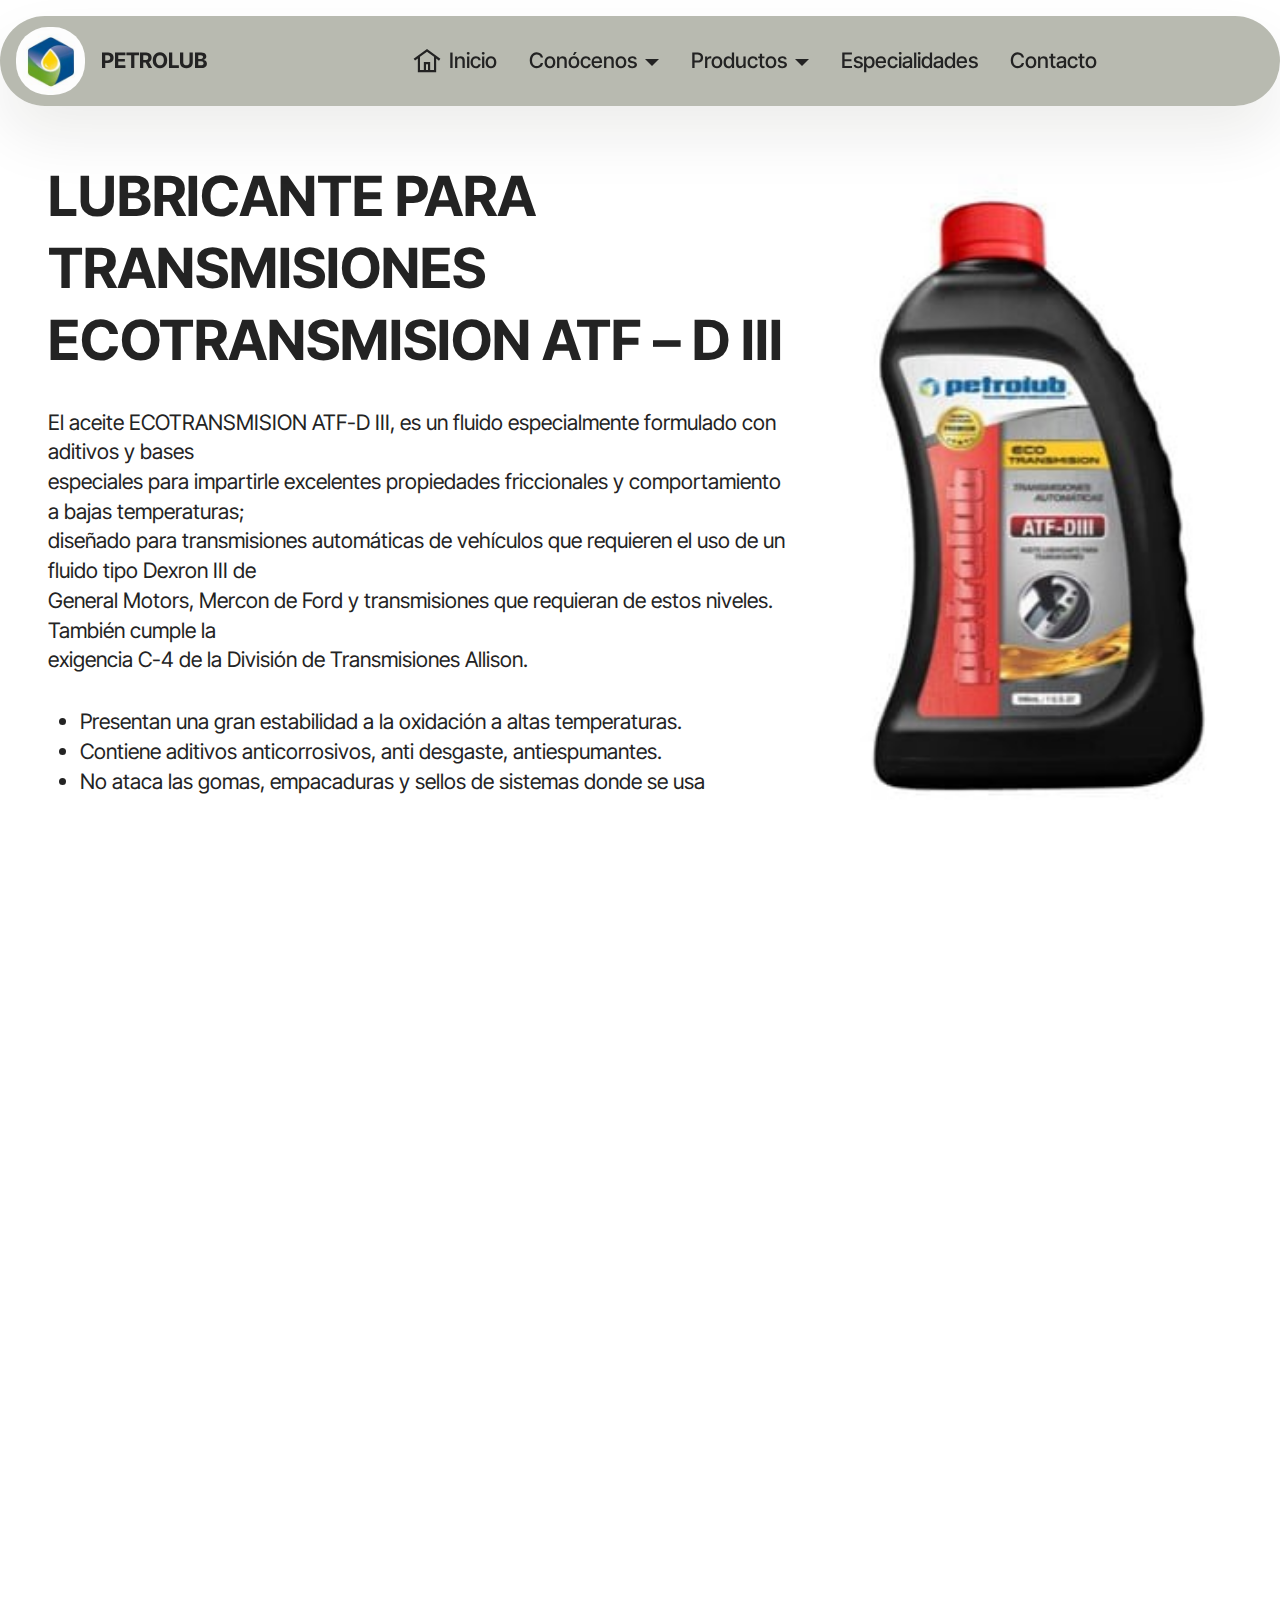
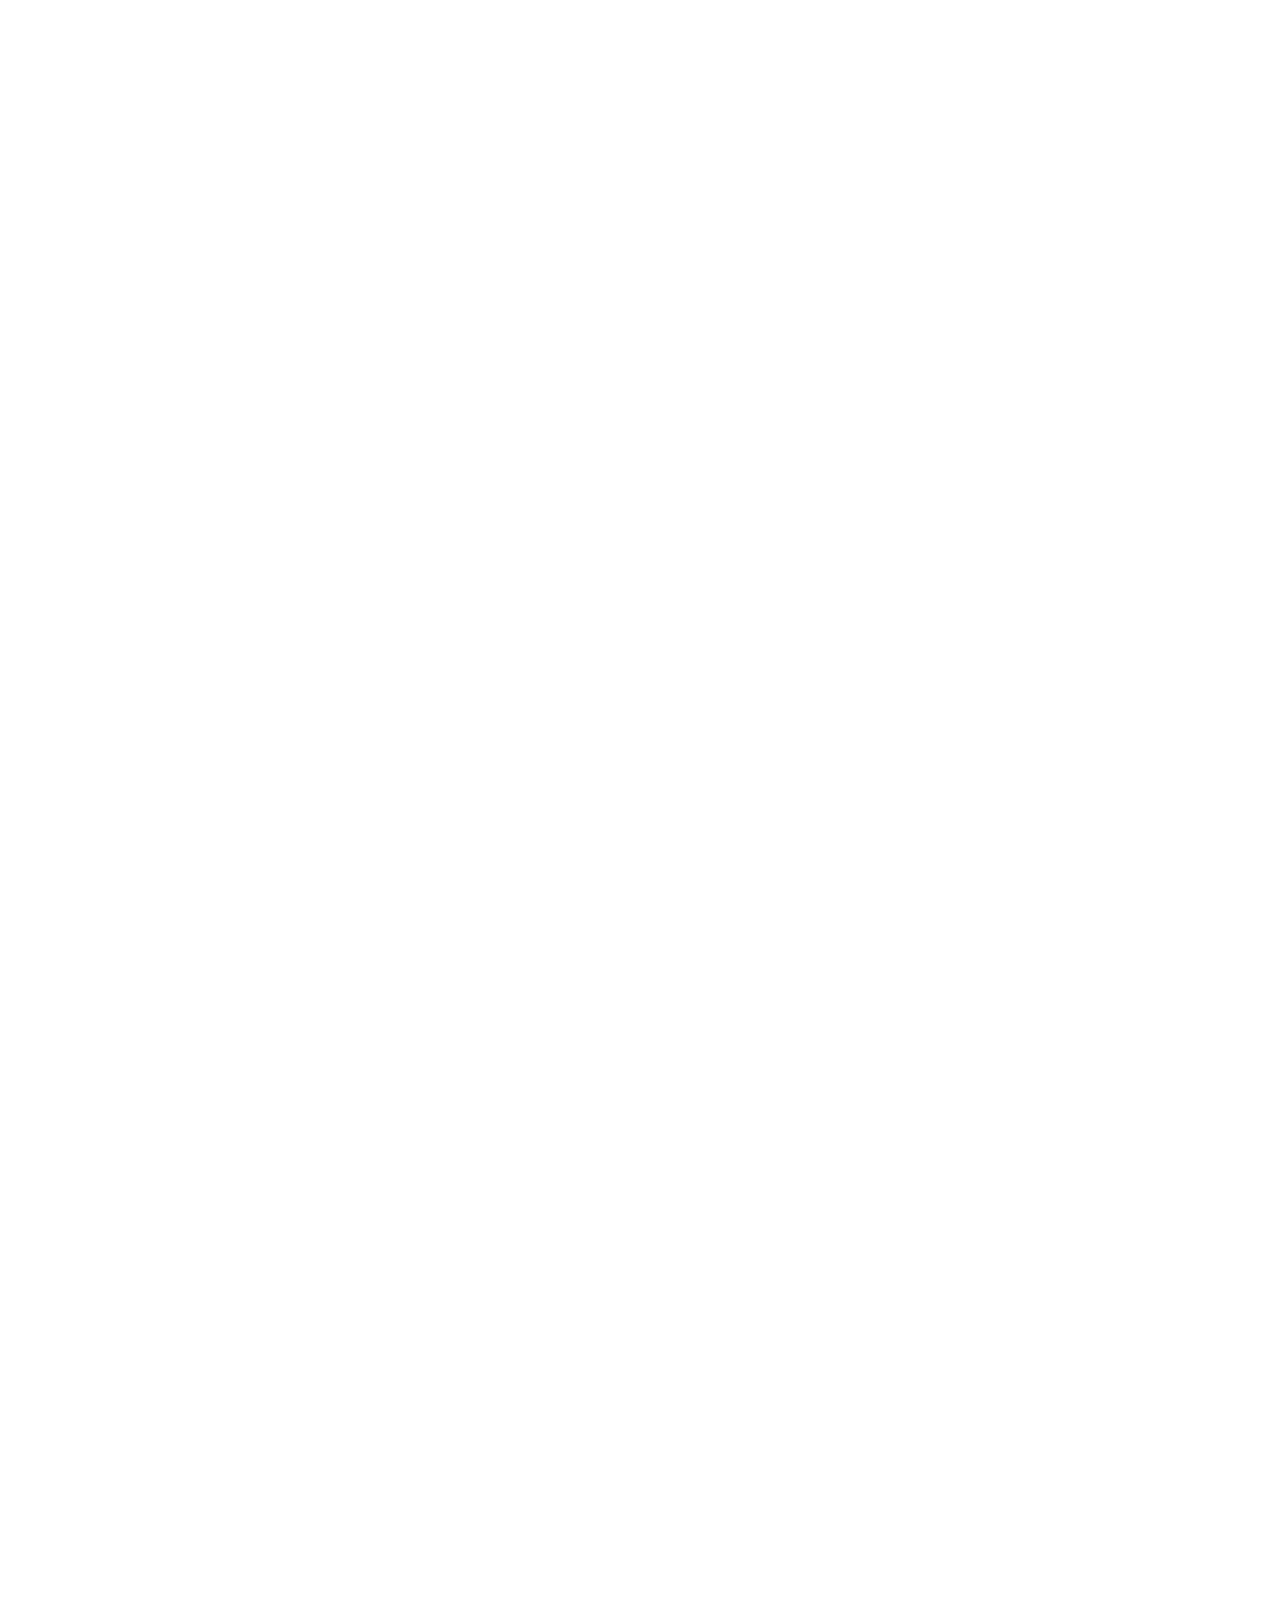
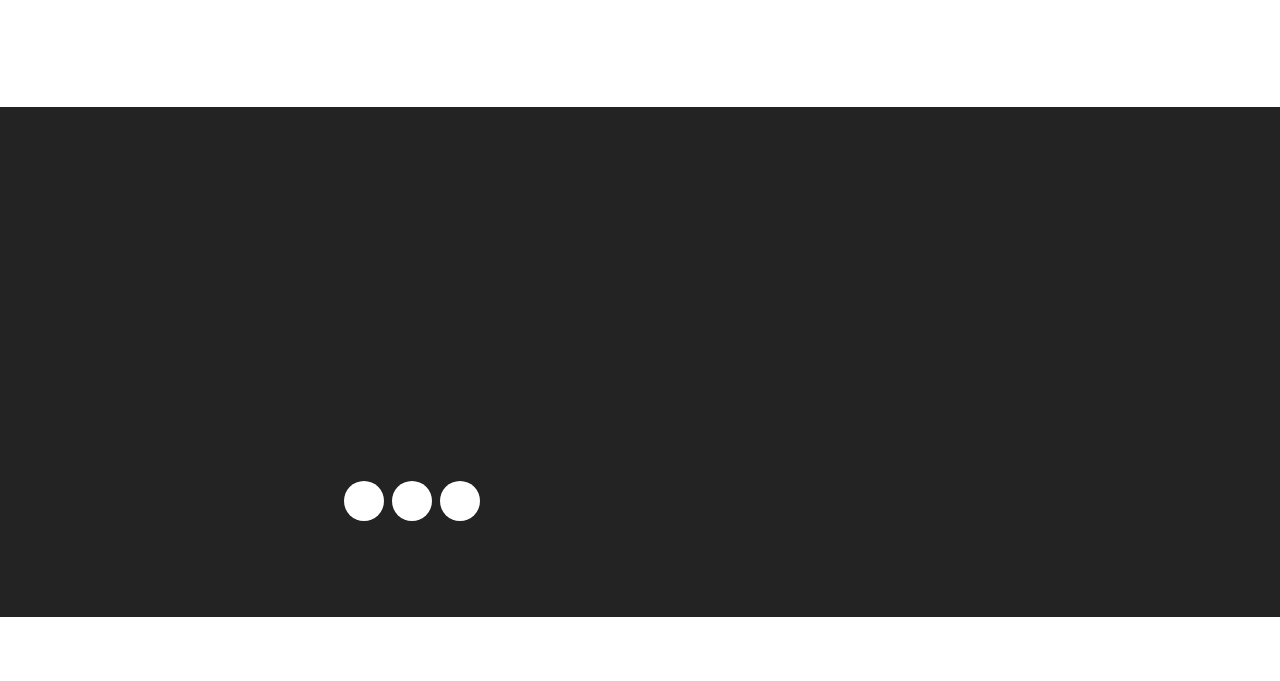
<file: page10.html>
<!DOCTYPE html>
<html  >
<head>
  <!-- Site made with Mobirise Website Builder v5.9.18, https://mobirise.com -->
  <meta charset="UTF-8">
  <meta http-equiv="X-UA-Compatible" content="IE=edge">
  <meta name="generator" content="Mobirise v5.9.18, mobirise.com">
  <meta name="viewport" content="width=device-width, initial-scale=1, minimum-scale=1">
  <link rel="shortcut icon" href="assets/images/logo.jpg" type="image/x-icon">
  <meta name="description" content="">
  
  
  <title>Guía Lubricantes Transmisiones</title>
  <link rel="stylesheet" href="assets/web/assets/mobirise-icons2/mobirise2.css">
  <link rel="stylesheet" href="assets/bootstrap/css/bootstrap.min.css">
  <link rel="stylesheet" href="assets/bootstrap/css/bootstrap-grid.min.css">
  <link rel="stylesheet" href="assets/bootstrap/css/bootstrap-reboot.min.css">
  <link rel="stylesheet" href="assets/animatecss/animate.css">
  <link rel="stylesheet" href="assets/dropdown/css/style.css">
  <link rel="stylesheet" href="assets/socicon/css/styles.css">
  <link rel="stylesheet" href="assets/theme/css/style.css">
  <link rel="preload" href="https://fonts.googleapis.com/css?family=Inter+Tight:100,200,300,400,500,600,700,800,900,100i,200i,300i,400i,500i,600i,700i,800i,900i&display=swap" as="style" onload="this.onload=null;this.rel='stylesheet'">
  <noscript><link rel="stylesheet" href="https://fonts.googleapis.com/css?family=Inter+Tight:100,200,300,400,500,600,700,800,900,100i,200i,300i,400i,500i,600i,700i,800i,900i&display=swap"></noscript>
  <link rel="preload" as="style" href="assets/mobirise/css/mbr-additional.css?v=LMYJNB"><link rel="stylesheet" href="assets/mobirise/css/mbr-additional.css?v=LMYJNB" type="text/css">

  
  
  
</head>
<body>
  
  <section data-bs-version="5.1" class="menu menu5 cid-ufXQV3bIrI" once="menu" id="menu05-1g">
	

	<nav class="navbar navbar-dropdown navbar-fixed-top navbar-expand-lg">
		<div class="container">
			<div class="navbar-brand">
				<span class="navbar-logo">
					<a href="https://wa.me/584143401574">
						<img src="assets/images/logo.jpg" alt="PETROLUB" style="height: 4.3rem;">
					</a>
				</span>
				<span class="navbar-caption-wrap"><a class="navbar-caption text-black text-primary display-4" href="index.html">PETROLUB</a></span>
			</div>
			<button class="navbar-toggler" type="button" data-toggle="collapse" data-bs-toggle="collapse" data-target="#navbarSupportedContent" data-bs-target="#navbarSupportedContent" aria-controls="navbarNavAltMarkup" aria-expanded="false" aria-label="Toggle navigation">
				<div class="hamburger">
					<span></span>
					<span></span>
					<span></span>
					<span></span>
				</div>
			</button>
			<div class="collapse navbar-collapse" id="navbarSupportedContent">
				<ul class="navbar-nav nav-dropdown nav-right" data-app-modern-menu="true"><li class="nav-item"><a class="nav-link link text-black text-primary show display-4" href="index.html"><span class="mobi-mbri mobi-mbri-home mbr-iconfont mbr-iconfont-btn"></span>Inicio</a></li><li class="nav-item dropdown"><a class="nav-link link text-black text-primary dropdown-toggle display-4" href="page5.html" data-toggle="dropdown-submenu" data-bs-toggle="dropdown" data-bs-auto-close="outside" aria-expanded="false">Conócenos</a><div class="dropdown-menu" aria-labelledby="dropdown-395"><a class="text-black text-primary dropdown-item display-4" href="page7.html">Somos</a><a class="text-black text-primary show dropdown-item display-4" href="page5.html">Propósito</a><a class="text-black text-primary show dropdown-item display-4" href="page6.html">Sectores</a></div></li>
					<li class="nav-item dropdown open"><a class="nav-link link text-black text-primary dropdown-toggle show display-4" href="page2.html" data-toggle="dropdown-submenu" data-bs-toggle="dropdown" data-bs-auto-close="outside" aria-expanded="true">Productos</a><div class="dropdown-menu show" aria-labelledby="dropdown-298" data-bs-popper="none"><a class="text-black text-primary dropdown-item display-4" href="page8.html">Motores Gasolina</a><a class="text-black text-primary dropdown-item display-4" href="page9.html">Motores Diesel</a><a class="text-black text-primary show dropdown-item display-4" href="page10.html">Transmisiones</a><a class="text-black text-primary show dropdown-item display-4" href="page11.html">Industrial</a><a class="text-black text-primary show dropdown-item display-4" href="page12.html">Grasas</a><a class="text-black text-primary show dropdown-item display-4" href="page2.html#table1-1y" target="_blank">Lineas de Negocios</a></div></li><li class="nav-item">
						<a class="nav-link link text-black text-primary display-4" href="page3.html">Especialidades</a>
					</li><li class="nav-item"><a class="nav-link link text-black text-primary display-4" href="page4.html">Contacto</a></li></ul>
				
			</div>
		</div>
	</nav>
</section>

<section data-bs-version="5.1" class="features12 cid-uglW88yday" id="features12-1i">

    

    
    
    <div class="container">
        <div class="m-0 row align-items-center">
            <div class="col-12 col-lg">
                <div class="card-wrapper">
                    <div class="card-box">
                        <h4 class="card-title mbr-fonts-style mb-4 display-2"><strong>LUBRICANTE PARA TRANSMISIONES
</strong><div><strong>ECOTRANSMISION ATF – D III
</strong></div></h4>
                        <p class="mbr-text mbr-fonts-style mb-4 display-7">El aceite ECOTRANSMISION ATF-D III, es un fluido especialmente formulado con aditivos y bases
<br>especiales para impartirle excelentes propiedades friccionales y comportamiento a bajas temperaturas;
<br>diseñado para transmisiones automáticas de vehículos que requieren el uso de un fluido tipo Dexron III de
<br>General Motors, Mercon de Ford y transmisiones que requieran de estos niveles. También cumple la
<br>exigencia C-4 de la División de Transmisiones Allison.<br></p>
                        <div class="mbr-text mbr-fonts-style counter-container display-7">
                            <ul>
                                <li>Presentan una gran estabilidad a la oxidación a altas temperaturas.
</li><li>Contiene aditivos anticorrosivos, anti desgaste, antiespumantes.
</li><li>No ataca las gomas, empacaduras y sellos de sistemas donde se usa</li>
                            </ul>
                        </div>
                        
                    </div>
                </div>
            </div>
            <div class="p-0 col-12 col-lg-4 md-pb">
                <div class="image-wrapper">
                    <img src="assets/images/imagen3-223x355.jpg" alt="">
                </div>
            </div>
        </div>
    </div>
</section>

<section data-bs-version="5.1" class="features12 cid-uglXrzTncG" id="features12-1j">

    

    
    
    <div class="container">
        <div class="m-0 row align-items-center">
            <div class="col-12 col-lg">
                <div class="card-wrapper">
                    <div class="card-box">
                        <h4 class="card-title mbr-fonts-style mb-4 display-2"><strong>ECOTRANSMISION GL -5 80W90/85W140
</strong></h4>
                        <p class="mbr-text mbr-fonts-style mb-4 display-7">Los aceites ECOTRANSMISION GL-5 son lubricantes de extrema presión para uso múltiple en la lubricación de engranajes, elaborados con aditivos y aceites básicos de primera calidad, alto índice de viscosidad y adecuados para el servicio API GL-5. Supera los niveles de servicio GL-1,GL-2, GL-3 yGL-4.&nbsp;<br></p>
                        <div class="mbr-text mbr-fonts-style counter-container display-7">
                            <ul>
                                <li>Alta estabilidad contra la oxidación.
</li><li>Magníficas propiedades anti herrumbre, antiespumante y de extrema presión.
</li><li>Tienen gran capacidad para soportar cargas extremas a altas velocidades y temperaturas</li>
                            </ul>
                        </div>
                        
                    </div>
                </div>
            </div>
            <div class="p-0 col-12 col-lg-4 md-pb">
                <div class="image-wrapper">
                    <img src="assets/images/imagen6-223x383.jpg" alt="">
                </div>
            </div>
        </div>
    </div>
</section>

<section data-bs-version="5.1" class="features12 cid-uglYPqPaOw" id="features12-1k">

    

    
    
    <div class="container">
        <div class="m-0 row align-items-center">
            <div class="col-12 col-lg">
                <div class="card-wrapper">
                    <div class="card-box">
                        <h4 class="card-title mbr-fonts-style mb-4 display-2"><strong>ECOTRAC 10W30
</strong></h4>
                        <p class="mbr-text mbr-fonts-style mb-4 display-7">El aceite ECOTRAC se recomienda específicamente para la lubricación en sistemas múltiples de tractores donde el lubricante es común para el sistema hidráulico, transmisión, diferencial y/o&nbsp;frenos. No debe usarse este aceite en el motor.&nbsp;<br></p>
                        <div class="mbr-text mbr-fonts-style counter-container display-7">
                            <ul>
                                <li>Provee una excelente protección a la extrema presión para maximizar la vida de los engranajes, además de su capacidad para frenos húmedos y embragues.</li><li>Reduce el ruido y la vibración en los frenos húmedos.
</li><li>Satisface los requerimientos FORD NEW HOLLAND (M2C134 - A/B/C, M2C86 - B/C, M2C41 - B, M2C53 -A), JOHN DEERE (J20A/B/C), MASSEY-FERGUSON (M1135, M1141, M1127), J.I. CASE (JIC-185), CATERPILLAR TO-2, DENISONHF-O, CRCL-20(GL-4),ALLISONC-4 entre otras.</li>
                            </ul>
                        </div>
                        
                    </div>
                </div>
            </div>
            <div class="p-0 col-12 col-lg-4 md-pb">
                <div class="image-wrapper">
                    <img src="assets/images/ecotrack10w30-249x349.png" alt="">
                </div>
            </div>
        </div>
    </div>
</section>

<section data-bs-version="5.1" class="features12 cid-ugm08dltDC" id="features12-1l">

    

    
    
    <div class="container">
        <div class="m-0 row align-items-center">
            <div class="col-12 col-lg">
                <div class="card-wrapper">
                    <div class="card-box">
                        <h4 class="card-title mbr-fonts-style mb-4 display-2"><strong>ECOTRANSMISION C - 4 / TO – 4</strong></h4>
                        <p class="mbr-text mbr-fonts-style mb-4 display-7">ACEITE PARA TRANSMISIONES DE SERVICIO PESADO
<br>El aceite ECOTRANSMISION C-4/TO-4, es especialmente diseñado para transmisiones, frenos 
<br>de discos húmedos y mandos finales de maquinaria automotor de servicio pesado. Cumple con los exigentes requerimientos de las especificaciones:<br>AllisonC-4y Caterpillar TO-4.&nbsp;<br></p>
                        <div class="mbr-text mbr-fonts-style counter-container display-7">
                            <ul>
                                <li>Desempeño controlado de la fricción con siete diferentes materiales, metálicos y no metálicos.
</li><li>Excelente estabilidad a la oxidación y el control de lodos de acuerdo con las exigencias de Allison/ Dexron II, proporcionando largos intervalos de drenaje y por lo tanto mayor operatividad.</li><li>Excede los requerimientos de desgaste Caterpillar TO-4.
</li>
                            </ul>
                        </div>
                        
                    </div>
                </div>
            </div>
            <div class="p-0 col-12 col-lg-4 md-pb">
                <div class="image-wrapper">
                    <img src="assets/images/ecora-277x287.png" alt="">
                </div>
            </div>
        </div>
    </div>
</section>

<section data-bs-version="5.1" class="footer4 cid-ufYt8evhGt" once="footers" id="footer4-1h">

    

    
    
    <div class="container">
        <div class="row mbr-white">
            <div class="col-6 col-lg-3">
                <div class="media-wrap col-md-8 col-12">
                    <a href="index.html">
                        <img src="assets/images/328004186-510010767936324-1869082737630253183-n-374x374.jpg" alt="">
                    </a>
                </div>
            </div>
            <div class="col-12 col-md-6 col-lg-3">
                <h5 class="mbr-section-subtitle mbr-fonts-style mb-2 display-7"><strong>PETROLUB</strong></h5>
                <p class="mbr-text mbr-fonts-style mb-4 display-4">Somos una empresa que se dedica a la formulación, producción y comercialización de lubricantes, aceites industriales, grasas y aceites de procesos.</p>
                <h5 class="mbr-section-subtitle mbr-fonts-style mb-3 display-7"><strong>Síguenos&nbsp;en Redes</strong></h5>
                <div class="social-row display-7">
                    <div class="soc-item">
                        <a href="https://www.facebook.com/profile.php?id=100088386411764" target="_blank">
                            <span class="mbr-iconfont socicon-facebook socicon"></span>
                        </a>
                    </div>
                    <div class="soc-item">
                        <a href="https://www.instagram.com/petrolubtecnologia/?hl=es" target="_blank">
                            <span class="mbr-iconfont socicon-twitter socicon"></span>
                        </a>
                    </div>
                    <div class="soc-item">
                        <a href="https://www.instagram.com/petrolubtecnologia/?hl=es" target="_blank">
                            <span class="mbr-iconfont socicon-instagram socicon"></span>
                        </a>
                    </div>
                    
                </div>
            </div>
            <div class="col-12 col-md-6 col-lg-3">
                <h5 class="mbr-section-subtitle mbr-fonts-style mb-2 display-7">
                    <strong>Menu</strong></h5>
                <ul class="list mbr-fonts-style display-4">
                    <li class="mbr-text item-wrap"><a href="index.html" class="text-primary">Conócenos</a></li>
                    <li class="mbr-text item-wrap"><a href="page2.html" class="text-primary">Productos</a></li>
                    <li class="mbr-text item-wrap"><a href="page3.html" class="text-primary">Especialidades</a></li>
                    <li class="mbr-text item-wrap"><a href="page3.html" class="text-primary">Contacto</a></li>
                </ul>
            </div>
            <div class="col-12 col-md-6 col-lg-3">
                <h5 class="mbr-section-subtitle mbr-fonts-style mb-2 display-7"></h5>
                <ul class="list mbr-fonts-style display-4">
                    <li class="mbr-text item-wrap"><br></li>
                </ul>
            </div>
            
        </div>
    </div>
</section><section class="display-7" style="padding: 0;align-items: center;justify-content: center;flex-wrap: wrap;    align-content: center;display: flex;position: relative;height: 4rem;"><a href="https://mobiri.se/1641846" style="display:none;flex: 1 1;height: 4rem;position: absolute;width: 100%;z-index: 1;"><img alt="" style="height: 4rem;" src="[data-uri]"></a><p style="margin: 0;text-align: center;" class="display-7">&#8204;</p><a style="z-index:1" href="https://mobirise.com/html-builder.html"></a></section><script src="assets/bootstrap/js/bootstrap.bundle.min.js"></script>  <script src="assets/smoothscroll/smooth-scroll.js"></script>  <script src="assets/ytplayer/index.js"></script>  <script src="assets/dropdown/js/navbar-dropdown.js"></script>  <script src="assets/theme/js/script.js"></script>  
  
  
 <div id="scrollToTop" class="scrollToTop mbr-arrow-up"><a style="text-align: center;"><i class="mbr-arrow-up-icon mbr-arrow-up-icon-cm cm-icon cm-icon-smallarrow-up"></i></a></div>
    <input name="animation" type="hidden">
  </body>
</html>
</file>
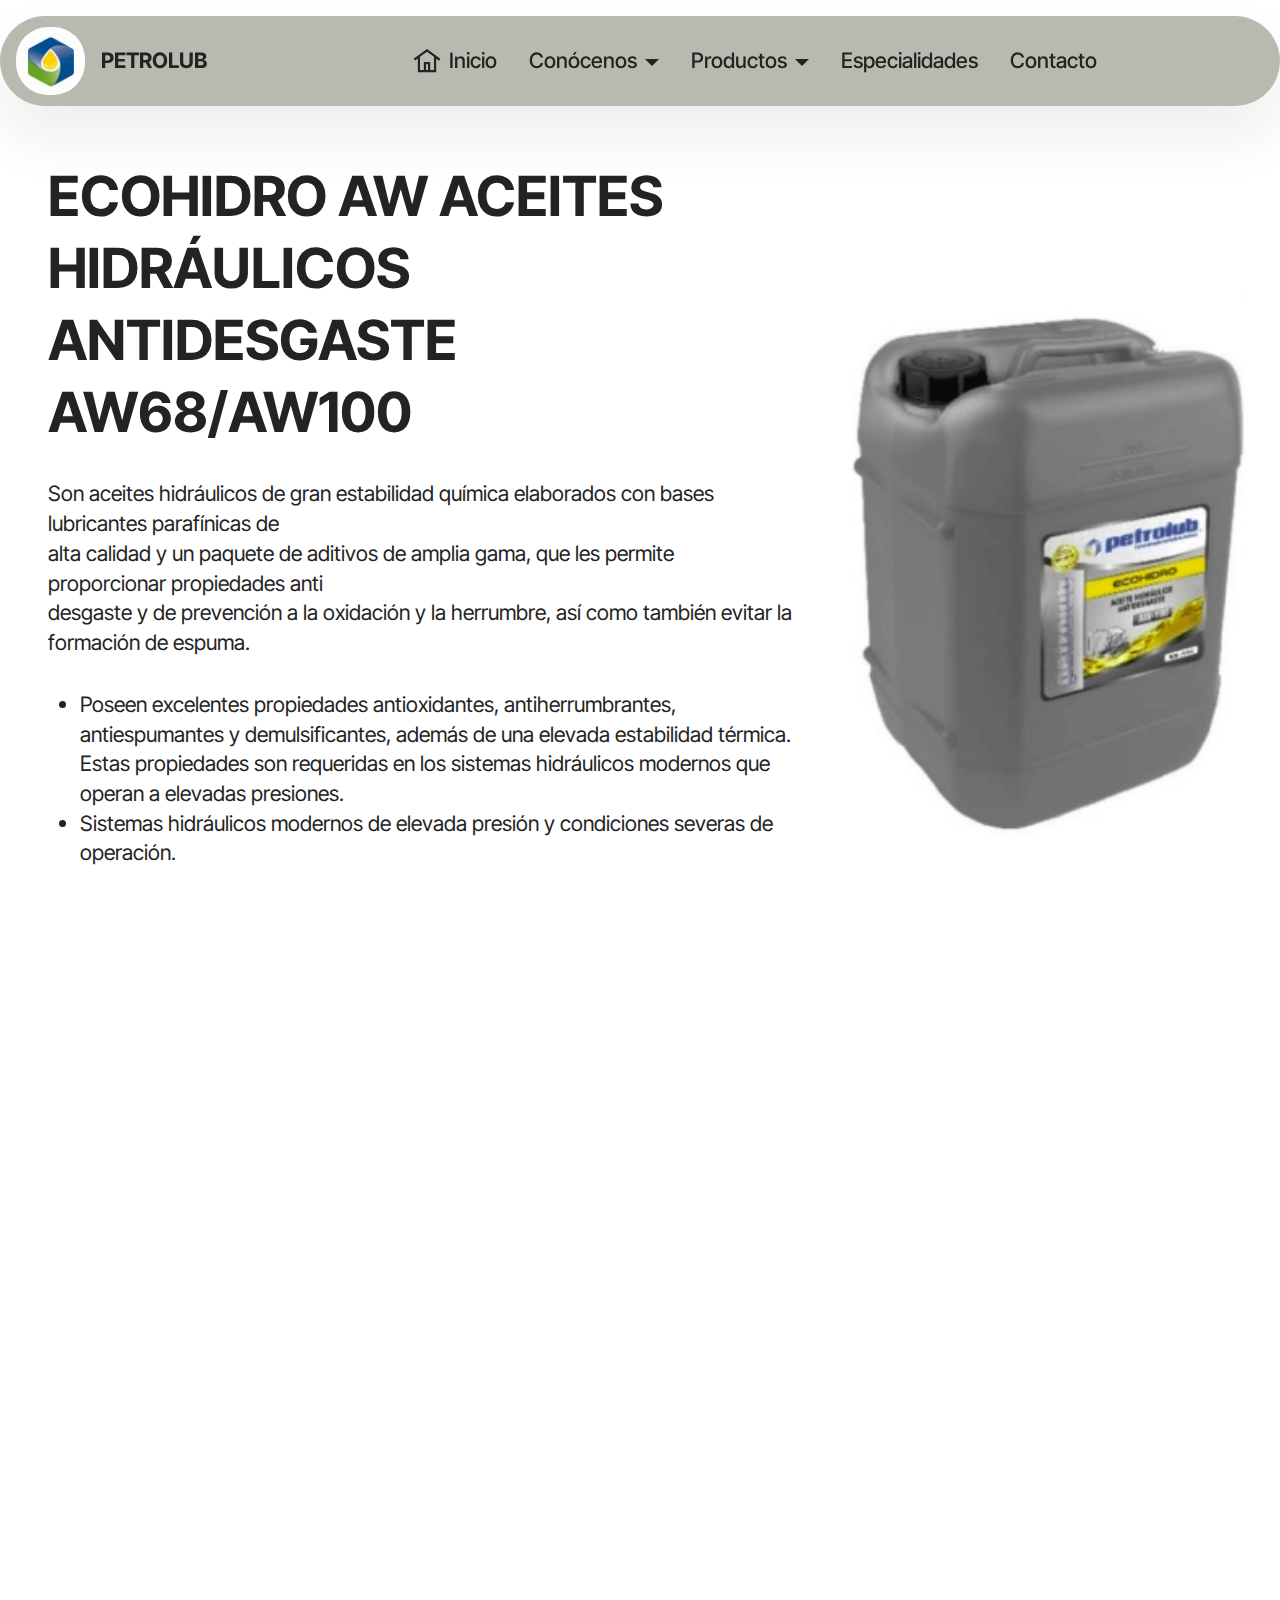
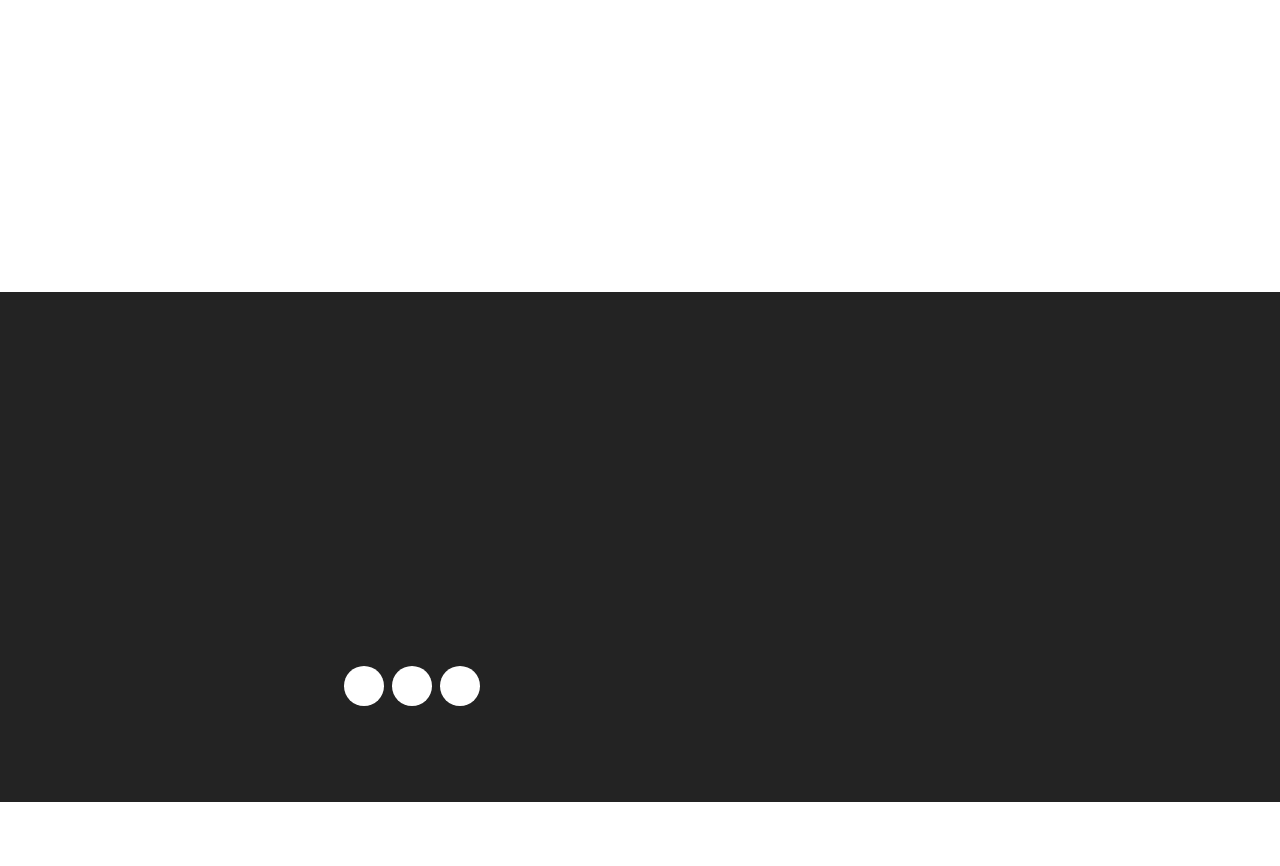
<file: page11.html>
<!DOCTYPE html>
<html  >
<head>
  <!-- Site made with Mobirise Website Builder v5.9.18, https://mobirise.com -->
  <meta charset="UTF-8">
  <meta http-equiv="X-UA-Compatible" content="IE=edge">
  <meta name="generator" content="Mobirise v5.9.18, mobirise.com">
  <meta name="viewport" content="width=device-width, initial-scale=1, minimum-scale=1">
  <link rel="shortcut icon" href="assets/images/logo.jpg" type="image/x-icon">
  <meta name="description" content="">
  
  
  <title>Guía Lubricantes Industriales</title>
  <link rel="stylesheet" href="assets/web/assets/mobirise-icons2/mobirise2.css">
  <link rel="stylesheet" href="assets/bootstrap/css/bootstrap.min.css">
  <link rel="stylesheet" href="assets/bootstrap/css/bootstrap-grid.min.css">
  <link rel="stylesheet" href="assets/bootstrap/css/bootstrap-reboot.min.css">
  <link rel="stylesheet" href="assets/animatecss/animate.css">
  <link rel="stylesheet" href="assets/dropdown/css/style.css">
  <link rel="stylesheet" href="assets/socicon/css/styles.css">
  <link rel="stylesheet" href="assets/theme/css/style.css">
  <link rel="preload" href="https://fonts.googleapis.com/css?family=Inter+Tight:100,200,300,400,500,600,700,800,900,100i,200i,300i,400i,500i,600i,700i,800i,900i&display=swap" as="style" onload="this.onload=null;this.rel='stylesheet'">
  <noscript><link rel="stylesheet" href="https://fonts.googleapis.com/css?family=Inter+Tight:100,200,300,400,500,600,700,800,900,100i,200i,300i,400i,500i,600i,700i,800i,900i&display=swap"></noscript>
  <link rel="preload" as="style" href="assets/mobirise/css/mbr-additional.css?v=fHNXDo"><link rel="stylesheet" href="assets/mobirise/css/mbr-additional.css?v=fHNXDo" type="text/css">

  
  
  
</head>
<body>
  
  <section data-bs-version="5.1" class="menu menu5 cid-ufXQV3bIrI" once="menu" id="menu05-1m">
	

	<nav class="navbar navbar-dropdown navbar-fixed-top navbar-expand-lg">
		<div class="container">
			<div class="navbar-brand">
				<span class="navbar-logo">
					<a href="https://wa.me/584143401574">
						<img src="assets/images/logo.jpg" alt="PETROLUB" style="height: 4.3rem;">
					</a>
				</span>
				<span class="navbar-caption-wrap"><a class="navbar-caption text-black text-primary display-4" href="index.html">PETROLUB</a></span>
			</div>
			<button class="navbar-toggler" type="button" data-toggle="collapse" data-bs-toggle="collapse" data-target="#navbarSupportedContent" data-bs-target="#navbarSupportedContent" aria-controls="navbarNavAltMarkup" aria-expanded="false" aria-label="Toggle navigation">
				<div class="hamburger">
					<span></span>
					<span></span>
					<span></span>
					<span></span>
				</div>
			</button>
			<div class="collapse navbar-collapse" id="navbarSupportedContent">
				<ul class="navbar-nav nav-dropdown nav-right" data-app-modern-menu="true"><li class="nav-item"><a class="nav-link link text-black text-primary show display-4" href="index.html"><span class="mobi-mbri mobi-mbri-home mbr-iconfont mbr-iconfont-btn"></span>Inicio</a></li><li class="nav-item dropdown"><a class="nav-link link text-black text-primary dropdown-toggle display-4" href="page5.html" data-toggle="dropdown-submenu" data-bs-toggle="dropdown" data-bs-auto-close="outside" aria-expanded="false">Conócenos</a><div class="dropdown-menu" aria-labelledby="dropdown-395"><a class="text-black text-primary dropdown-item display-4" href="page7.html">Somos</a><a class="text-black text-primary show dropdown-item display-4" href="page5.html">Propósito</a><a class="text-black text-primary show dropdown-item display-4" href="page6.html">Sectores</a></div></li>
					<li class="nav-item dropdown open"><a class="nav-link link text-black text-primary dropdown-toggle show display-4" href="page2.html" data-toggle="dropdown-submenu" data-bs-toggle="dropdown" data-bs-auto-close="outside" aria-expanded="true">Productos</a><div class="dropdown-menu show" aria-labelledby="dropdown-298" data-bs-popper="none"><a class="text-black text-primary dropdown-item display-4" href="page8.html">Motores Gasolina</a><a class="text-black text-primary dropdown-item display-4" href="page9.html">Motores Diesel</a><a class="text-black text-primary show dropdown-item display-4" href="page10.html">Transmisiones</a><a class="text-black text-primary show dropdown-item display-4" href="page11.html">Industrial</a><a class="text-black text-primary show dropdown-item display-4" href="page12.html">Grasas</a><a class="text-black text-primary show dropdown-item display-4" href="page2.html#table1-1y" target="_blank">Lineas de Negocios</a></div></li><li class="nav-item">
						<a class="nav-link link text-black text-primary display-4" href="page3.html">Especialidades</a>
					</li><li class="nav-item"><a class="nav-link link text-black text-primary display-4" href="page4.html">Contacto</a></li></ul>
				
			</div>
		</div>
	</nav>
</section>

<section data-bs-version="5.1" class="features12 cid-ugm1QxBTJQ" id="features12-1o">

    

    
    
    <div class="container">
        <div class="m-0 row align-items-center">
            <div class="col-12 col-lg">
                <div class="card-wrapper">
                    <div class="card-box">
                        <h4 class="card-title mbr-fonts-style mb-4 display-2"><strong>ECOHIDRO AW ACEITES HIDRÁULICOS ANTIDESGASTE AW68/AW100</strong></h4>
                        <p class="mbr-text mbr-fonts-style mb-4 display-7">Son aceites hidráulicos de gran estabilidad química elaborados con bases lubricantes parafínicas de 
<br>alta calidad y un paquete de aditivos de amplia gama, que les permite proporcionar propiedades anti 
<br>desgaste y de prevención a la oxidación y la herrumbre, así como también evitar la formación de espuma.&nbsp;<br></p>
                        <div class="mbr-text mbr-fonts-style counter-container display-7">
                            <ul>
                                <li>Poseen excelentes propiedades antioxidantes, antiherrumbrantes, antiespumantes y demulsificantes, además de una elevada estabilidad térmica. Estas propiedades son requeridas en los sistemas hidráulicos modernos que operan a elevadas presiones.</li><li>Sistemas hidráulicos modernos de elevada presión y condiciones severas de operación.</li><li>Sistemas hidráulicos de equipos agrícolas, construcción y vehículos de transporte.
</li><li>No se recomienda para bombas con componentes con recubrimiento de plata.</li>
                            </ul>
                        </div>
                        
                    </div>
                </div>
            </div>
            <div class="p-0 col-12 col-lg-4 md-pb">
                <div class="image-wrapper">
                    <img src="assets/images/ecohidro-250x376.png" alt="">
                </div>
            </div>
        </div>
    </div>
</section>

<section data-bs-version="5.1" class="features12 cid-ugm3vzQB7S" id="features12-1p">

    

    
    
    <div class="container">
        <div class="m-0 row align-items-center">
            <div class="col-12 col-lg">
                <div class="card-wrapper">
                    <div class="card-box">
                        <h4 class="card-title mbr-fonts-style mb-4 display-2"><strong>ECOAGRO </strong><br><strong>ACEITE EMULSIONABLE DE USO AGRICOLA</strong></h4>
                        <p class="mbr-text mbr-fonts-style mb-4 display-7">Es un aceite emulsionable de uso agrícola formulado con bases parafínicas altamente refinadas y un paquete de aditivos balanceado que al contacto con el agua forma una rápida y estable emulsión, para mezclar con productos fungicidas en el tratamiento de la Sigatoka del banano (Mycosphaerella fijiensis).<br></p>
                        <div class="mbr-text mbr-fonts-style counter-container display-7">
                            <ul>
                                <li>Forma una rápida y estable emulsión.
</li><li>Incrementa el comportamiento sistémico de los fungicidas al acelerar su penetración en las hojas, por lo que minimiza el lavado por efecto de las lluvias inmediatas a la aplicación.</li><li>Su óptima acción dispersante proporciona una mejor distribución de la mezcla sobre la superficie de la hoja.
</li><li>Permite la aplicación a bajo volumen.
</li><li>No maltrata ni quema las hojas.
</li>
                            </ul>
                        </div>
                        
                    </div>
                </div>
            </div>
            <div class="p-0 col-12 col-lg-4 md-pb">
                <div class="image-wrapper">
                    <img src="assets/images/ecoagro-284x378.png" alt="">
                </div>
            </div>
        </div>
    </div>
</section>

<section data-bs-version="5.1" class="footer4 cid-ufYt8evhGt" once="footers" id="footer4-1n">

    

    
    
    <div class="container">
        <div class="row mbr-white">
            <div class="col-6 col-lg-3">
                <div class="media-wrap col-md-8 col-12">
                    <a href="index.html">
                        <img src="assets/images/328004186-510010767936324-1869082737630253183-n-374x374.jpg" alt="">
                    </a>
                </div>
            </div>
            <div class="col-12 col-md-6 col-lg-3">
                <h5 class="mbr-section-subtitle mbr-fonts-style mb-2 display-7"><strong>PETROLUB</strong></h5>
                <p class="mbr-text mbr-fonts-style mb-4 display-4">Somos una empresa que se dedica a la formulación, producción y comercialización de lubricantes, aceites industriales, grasas y aceites de procesos.</p>
                <h5 class="mbr-section-subtitle mbr-fonts-style mb-3 display-7"><strong>Síguenos&nbsp;en Redes</strong></h5>
                <div class="social-row display-7">
                    <div class="soc-item">
                        <a href="https://www.facebook.com/profile.php?id=100088386411764" target="_blank">
                            <span class="mbr-iconfont socicon-facebook socicon"></span>
                        </a>
                    </div>
                    <div class="soc-item">
                        <a href="https://www.instagram.com/petrolubtecnologia/?hl=es" target="_blank">
                            <span class="mbr-iconfont socicon-twitter socicon"></span>
                        </a>
                    </div>
                    <div class="soc-item">
                        <a href="https://www.instagram.com/petrolubtecnologia/?hl=es" target="_blank">
                            <span class="mbr-iconfont socicon-instagram socicon"></span>
                        </a>
                    </div>
                    
                </div>
            </div>
            <div class="col-12 col-md-6 col-lg-3">
                <h5 class="mbr-section-subtitle mbr-fonts-style mb-2 display-7">
                    <strong>Menu</strong></h5>
                <ul class="list mbr-fonts-style display-4">
                    <li class="mbr-text item-wrap"><a href="index.html" class="text-primary">Conócenos</a></li>
                    <li class="mbr-text item-wrap"><a href="page2.html" class="text-primary">Productos</a></li>
                    <li class="mbr-text item-wrap"><a href="page3.html" class="text-primary">Especialidades</a></li>
                    <li class="mbr-text item-wrap"><a href="page3.html" class="text-primary">Contacto</a></li>
                </ul>
            </div>
            <div class="col-12 col-md-6 col-lg-3">
                <h5 class="mbr-section-subtitle mbr-fonts-style mb-2 display-7"></h5>
                <ul class="list mbr-fonts-style display-4">
                    <li class="mbr-text item-wrap"><br></li>
                </ul>
            </div>
            
        </div>
    </div>
</section><section class="display-7" style="padding: 0;align-items: center;justify-content: center;flex-wrap: wrap;    align-content: center;display: flex;position: relative;height: 4rem;"><a href="https://mobiri.se/1641846" style="display:none;flex: 1 1;height: 4rem;position: absolute;width: 100%;z-index: 1;"><img alt="" style="height: 4rem;" src="[data-uri]"></a><p style="margin: 0;text-align: center;" class="display-7">&#8204;</p><a style="z-index:1" href="https://mobirise.com/offline-website-builder.html"></a></section><script src="assets/bootstrap/js/bootstrap.bundle.min.js"></script>  <script src="assets/smoothscroll/smooth-scroll.js"></script>  <script src="assets/ytplayer/index.js"></script>  <script src="assets/dropdown/js/navbar-dropdown.js"></script>  <script src="assets/theme/js/script.js"></script>  
  
  
 <div id="scrollToTop" class="scrollToTop mbr-arrow-up"><a style="text-align: center;"><i class="mbr-arrow-up-icon mbr-arrow-up-icon-cm cm-icon cm-icon-smallarrow-up"></i></a></div>
    <input name="animation" type="hidden">
  </body>
</html>
</file>
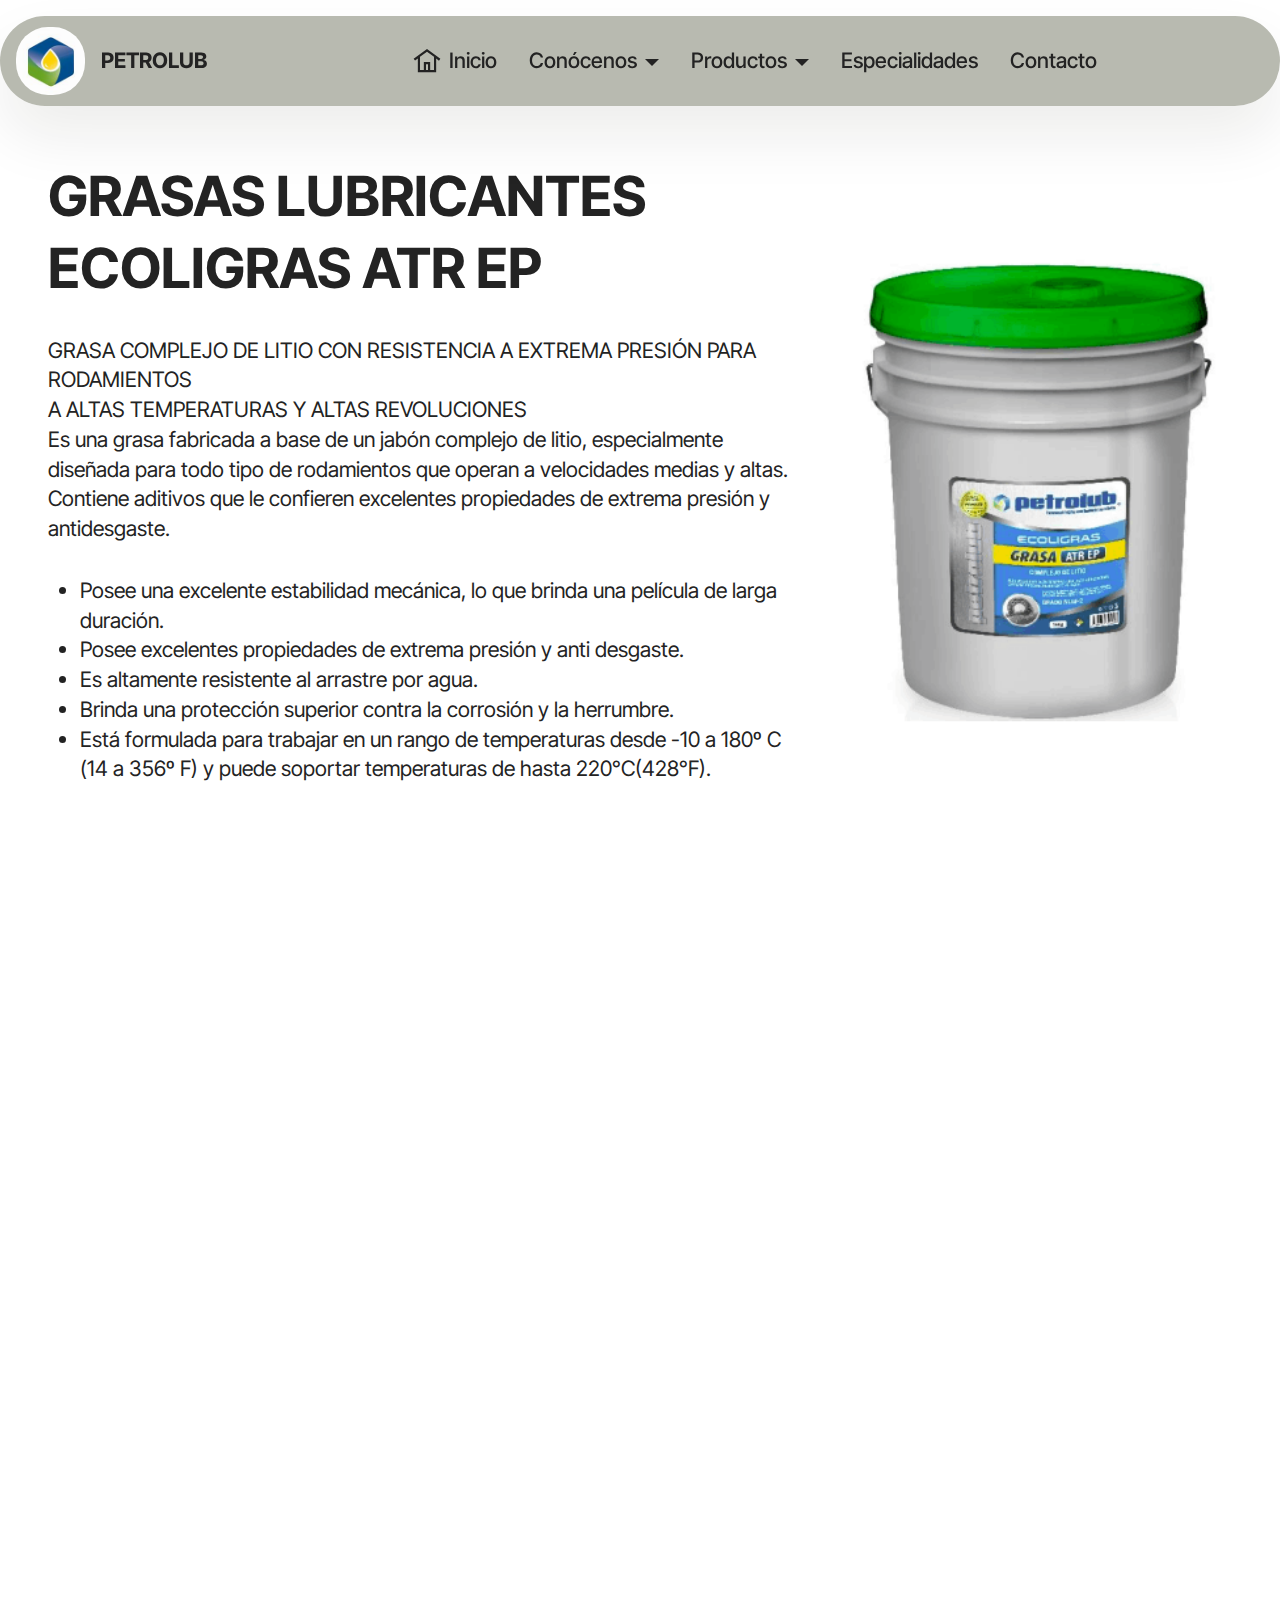
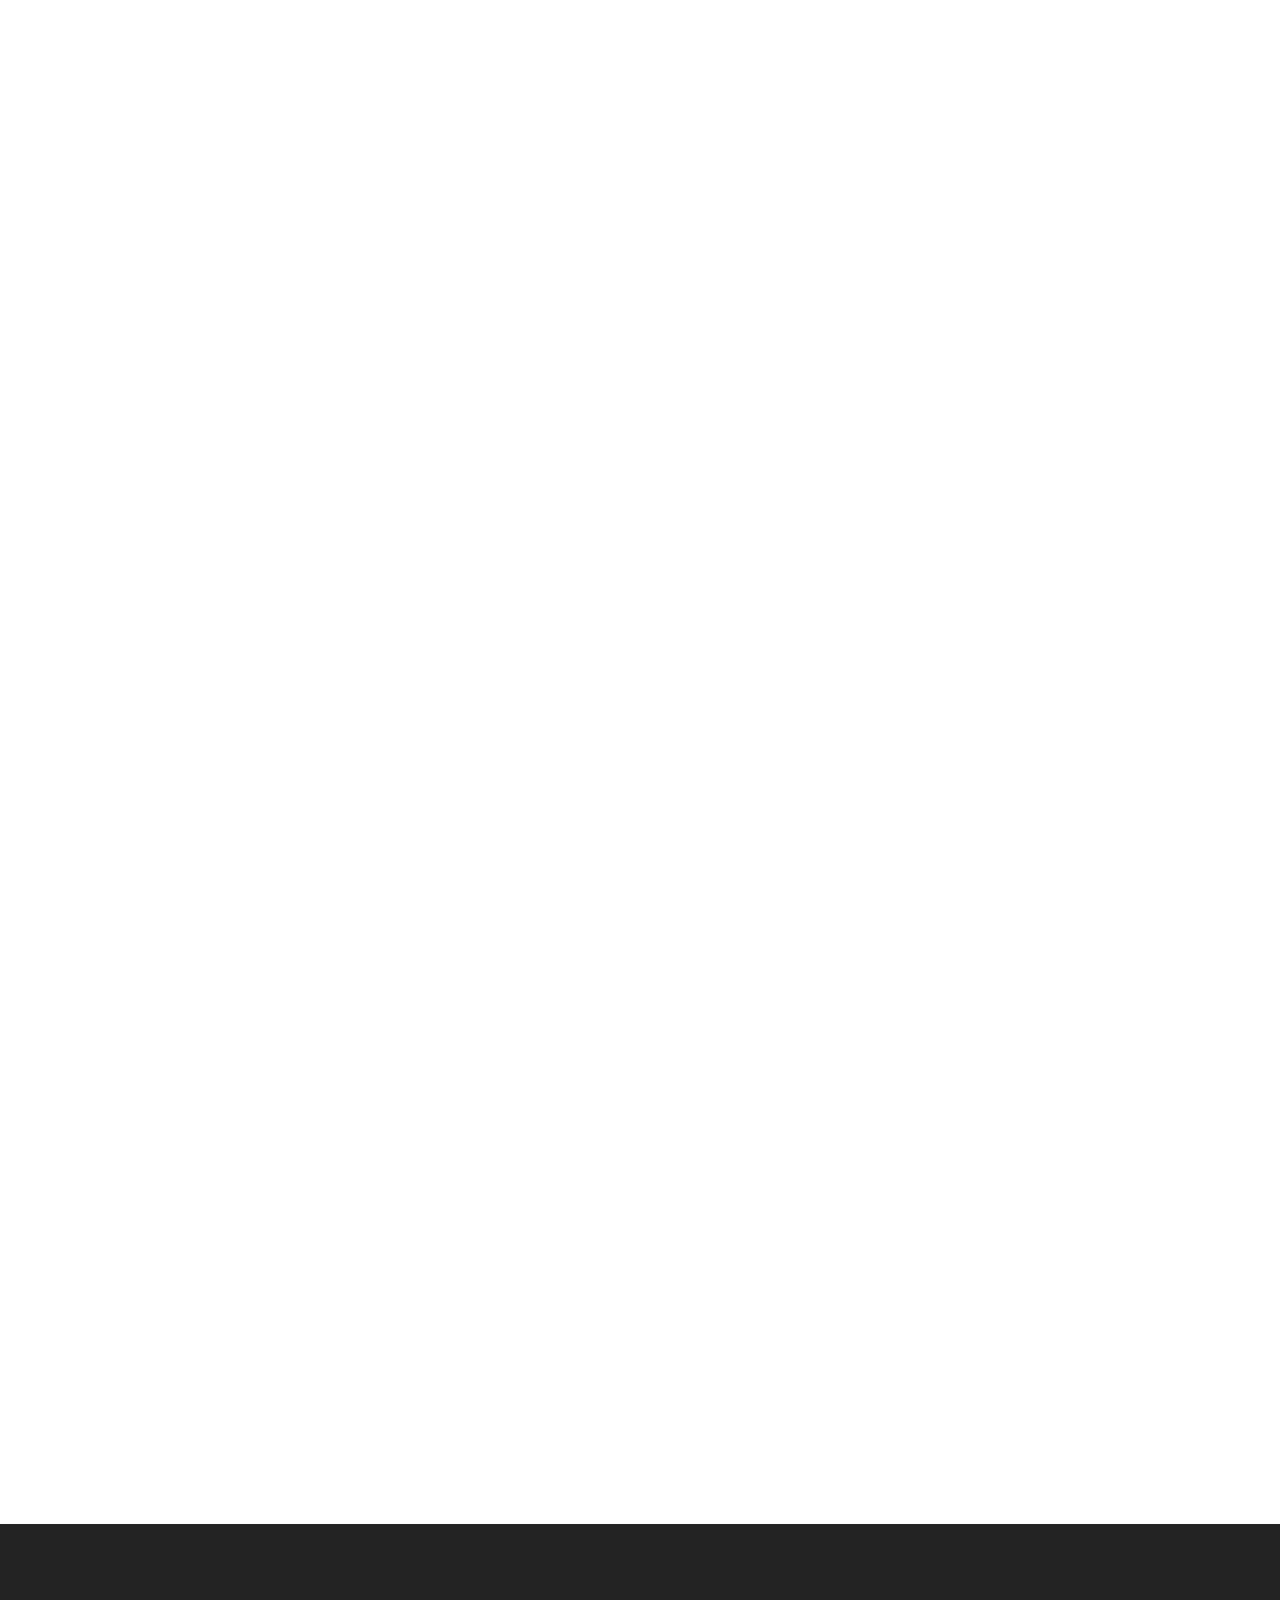
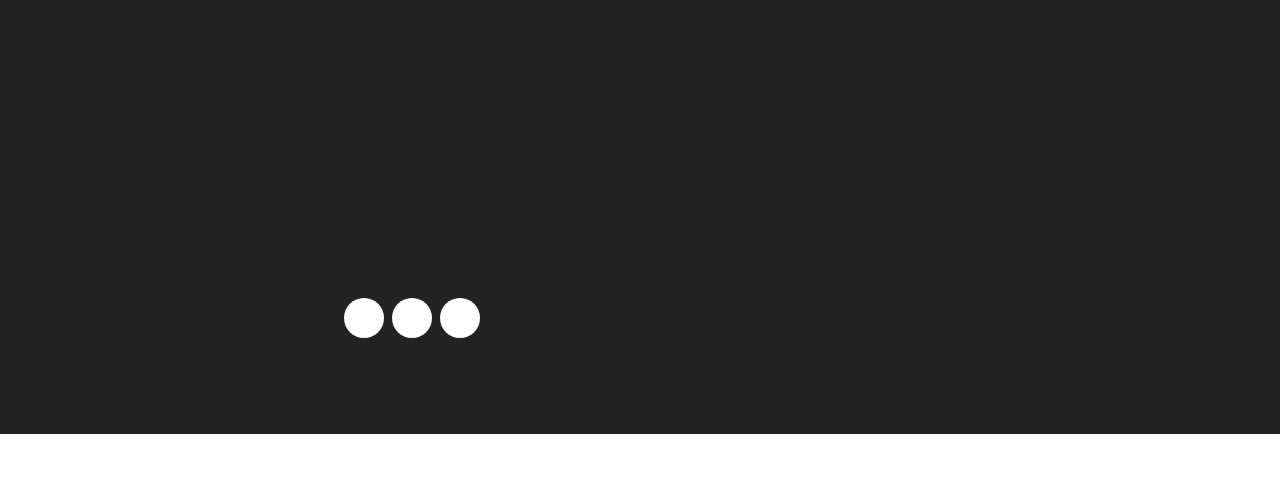
<file: page12.html>
<!DOCTYPE html>
<html  >
<head>
  <!-- Site made with Mobirise Website Builder v5.9.18, https://mobirise.com -->
  <meta charset="UTF-8">
  <meta http-equiv="X-UA-Compatible" content="IE=edge">
  <meta name="generator" content="Mobirise v5.9.18, mobirise.com">
  <meta name="viewport" content="width=device-width, initial-scale=1, minimum-scale=1">
  <link rel="shortcut icon" href="assets/images/logo.jpg" type="image/x-icon">
  <meta name="description" content="">
  
  
  <title>Grasas Lubricantes</title>
  <link rel="stylesheet" href="assets/web/assets/mobirise-icons2/mobirise2.css">
  <link rel="stylesheet" href="assets/bootstrap/css/bootstrap.min.css">
  <link rel="stylesheet" href="assets/bootstrap/css/bootstrap-grid.min.css">
  <link rel="stylesheet" href="assets/bootstrap/css/bootstrap-reboot.min.css">
  <link rel="stylesheet" href="assets/animatecss/animate.css">
  <link rel="stylesheet" href="assets/dropdown/css/style.css">
  <link rel="stylesheet" href="assets/socicon/css/styles.css">
  <link rel="stylesheet" href="assets/theme/css/style.css">
  <link rel="preload" href="https://fonts.googleapis.com/css?family=Inter+Tight:100,200,300,400,500,600,700,800,900,100i,200i,300i,400i,500i,600i,700i,800i,900i&display=swap" as="style" onload="this.onload=null;this.rel='stylesheet'">
  <noscript><link rel="stylesheet" href="https://fonts.googleapis.com/css?family=Inter+Tight:100,200,300,400,500,600,700,800,900,100i,200i,300i,400i,500i,600i,700i,800i,900i&display=swap"></noscript>
  <link rel="preload" as="style" href="assets/mobirise/css/mbr-additional.css?v=Bt3iyI"><link rel="stylesheet" href="assets/mobirise/css/mbr-additional.css?v=Bt3iyI" type="text/css">

  
  
  
</head>
<body>
  
  <section data-bs-version="5.1" class="menu menu5 cid-ufXQV3bIrI" once="menu" id="menu05-1q">
	

	<nav class="navbar navbar-dropdown navbar-fixed-top navbar-expand-lg">
		<div class="container">
			<div class="navbar-brand">
				<span class="navbar-logo">
					<a href="https://wa.me/584143401574">
						<img src="assets/images/logo.jpg" alt="PETROLUB" style="height: 4.3rem;">
					</a>
				</span>
				<span class="navbar-caption-wrap"><a class="navbar-caption text-black text-primary display-4" href="index.html">PETROLUB</a></span>
			</div>
			<button class="navbar-toggler" type="button" data-toggle="collapse" data-bs-toggle="collapse" data-target="#navbarSupportedContent" data-bs-target="#navbarSupportedContent" aria-controls="navbarNavAltMarkup" aria-expanded="false" aria-label="Toggle navigation">
				<div class="hamburger">
					<span></span>
					<span></span>
					<span></span>
					<span></span>
				</div>
			</button>
			<div class="collapse navbar-collapse" id="navbarSupportedContent">
				<ul class="navbar-nav nav-dropdown nav-right" data-app-modern-menu="true"><li class="nav-item"><a class="nav-link link text-black text-primary show display-4" href="index.html"><span class="mobi-mbri mobi-mbri-home mbr-iconfont mbr-iconfont-btn"></span>Inicio</a></li><li class="nav-item dropdown"><a class="nav-link link text-black text-primary dropdown-toggle display-4" href="page5.html" data-toggle="dropdown-submenu" data-bs-toggle="dropdown" data-bs-auto-close="outside" aria-expanded="false">Conócenos</a><div class="dropdown-menu" aria-labelledby="dropdown-395"><a class="text-black text-primary dropdown-item display-4" href="page7.html">Somos</a><a class="text-black text-primary show dropdown-item display-4" href="page5.html">Propósito</a><a class="text-black text-primary show dropdown-item display-4" href="page6.html">Sectores</a></div></li>
					<li class="nav-item dropdown open"><a class="nav-link link text-black text-primary dropdown-toggle show display-4" href="page2.html" data-toggle="dropdown-submenu" data-bs-toggle="dropdown" data-bs-auto-close="outside" aria-expanded="true">Productos</a><div class="dropdown-menu show" aria-labelledby="dropdown-298" data-bs-popper="none"><a class="text-black text-primary dropdown-item display-4" href="page8.html">Motores Gasolina</a><a class="text-black text-primary dropdown-item display-4" href="page9.html">Motores Diesel</a><a class="text-black text-primary show dropdown-item display-4" href="page10.html">Transmisiones</a><a class="text-black text-primary show dropdown-item display-4" href="page11.html">Industrial</a><a class="text-black text-primary show dropdown-item display-4" href="page12.html">Grasas</a><a class="text-black text-primary show dropdown-item display-4" href="page2.html#table1-1y" target="_blank">Lineas de Negocios</a></div></li><li class="nav-item">
						<a class="nav-link link text-black text-primary display-4" href="page3.html">Especialidades</a>
					</li><li class="nav-item"><a class="nav-link link text-black text-primary display-4" href="page4.html">Contacto</a></li></ul>
				
			</div>
		</div>
	</nav>
</section>

<section data-bs-version="5.1" class="features12 cid-ugm5fyQ8cU" id="features12-1s">

    

    
    
    <div class="container">
        <div class="m-0 row align-items-center">
            <div class="col-12 col-lg">
                <div class="card-wrapper">
                    <div class="card-box">
                        <h4 class="card-title mbr-fonts-style mb-4 display-2"><strong>GRASAS LUBRICANTES&nbsp; ECOLIGRAS&nbsp;</strong><strong>ATR EP</strong></h4>
                        <p class="mbr-text mbr-fonts-style mb-4 display-7">GRASA COMPLEJO DE LITIO CON RESISTENCIA A EXTREMA PRESIÓN PARA RODAMIENTOS
<br>A ALTAS TEMPERATURAS Y ALTAS REVOLUCIONES
<br>Es una grasa fabricada a base de un jabón complejo de litio, especialmente diseñada para todo tipo de rodamientos que operan a velocidades medias y altas. Contiene aditivos que le confieren excelentes propiedades de extrema presión y antidesgaste.&nbsp;<br></p>
                        <div class="mbr-text mbr-fonts-style counter-container display-7">
                            <ul>
                                <li>Posee una excelente estabilidad mecánica, lo que brinda una película de larga duración.
</li><li>Posee excelentes propiedades de extrema presión y anti desgaste.
</li><li>Es altamente resistente al arrastre por agua.
</li><li>Brinda una protección superior contra la corrosión y la herrumbre.
</li><li>Está formulada para trabajar en un rango de temperaturas desde -10 a 180º C (14 a 356º F) y puede soportar temperaturas de hasta 220°C(428°F).</li>
                            </ul>
                        </div>
                        
                    </div>
                </div>
            </div>
            <div class="p-0 col-12 col-lg-4 md-pb">
                <div class="image-wrapper">
                    <img src="assets/images/ecoligras-309x364.png" alt="">
                </div>
            </div>
        </div>
    </div>
</section>

<section data-bs-version="5.1" class="features12 cid-ugm6ORM3Ks" id="features12-1t">

    

    
    
    <div class="container">
        <div class="m-0 row align-items-center">
            <div class="col-12 col-lg">
                <div class="card-wrapper">
                    <div class="card-box">
                        <h4 class="card-title mbr-fonts-style mb-4 display-2"><strong>ECOLIGRAS SM/EP</strong></h4>
                        <p class="mbr-text mbr-fonts-style mb-4 display-7">GRASA DE SERVICIO MULTIPLE EXTREMA PRESIÓN<br>Es una grasa lubricante para servicio múltiple con aditivos de extrema presión. Es fabricada con jabón de litio y aceites minerales altamente refinados. Este producto se fabrica en consistencias NLGI grados 00, 0, 1, 2 Y3.&nbsp;<br></p>
                        <div class="mbr-text mbr-fonts-style counter-container display-7">
                            <ul>
                                <li>Excelentes propiedades de extrema presión, lo que le permite lubricar elementos sometidos a cargas considerables.</li><li>Posee una excelente estabilidad mecánica.
</li><li>Protege las superficies metálicas de corrosión y herrumbre.
</li><li>Puede aplicarse en un rango de temperaturas desde -10 a 120º C (14 a 248° F) pudiendo lubricar hasta150ºC(302ºF)con períodos frecuentes de relubricación.</li><li>Tiene una buena resistencia al arrastre por agua y a la oxidación</li>
                            </ul>
                        </div>
                        
                    </div>
                </div>
            </div>
            <div class="p-0 col-12 col-lg-4 md-pb">
                <div class="image-wrapper">
                    <img src="assets/images/ecoligrassm-288x374.png" alt="">
                </div>
            </div>
        </div>
    </div>
</section>

<section data-bs-version="5.1" class="features12 cid-ugmawnNgml" id="features12-1u">

    

    
    
    <div class="container">
        <div class="m-0 row align-items-center">
            <div class="col-12 col-lg">
                <div class="card-wrapper">
                    <div class="card-box">
                        <h4 class="card-title mbr-fonts-style mb-4 display-2"><strong>ECOLIGRAS DM</strong></h4>
                        <p class="mbr-text mbr-fonts-style mb-4 display-7">GRASA MULTIPROPOSITO CON DISULFURO DE MOLIBDENO PARA SERVICIO PROLONGADO
<br>Es una grasa fabricada con jabón de litio y aceites minerales altamente refinados aditivada con 
<br>disulfuro de molibdeno, diseñada para la lubricación prolongada general de equipos pesados donde exista riesgo de ruptura de película ya sea por cargas elevadas, cargas de impacto, vibración o por períodos de lubricación muy prolongados.&nbsp;<br></p>
                        <div class="mbr-text mbr-fonts-style counter-container display-7">
                            <ul>
                                <li>El contenido de Disulfuro de Molibdeno le otorga mejores propiedades antifricción a la grasa a la vez que protege las superficies lubricadas bajo condiciones de cargas elevadas.</li><li>Permite reducir la frecuencia de relubricación.
</li><li>Posee excelentes propiedades lubricantes a temperaturas comprendidas entre -10 y 150° C.
</li><li>Posee una buena resistencia al arrastre por agua y a la oxidación.</li>
                            </ul>
                        </div>
                        
                    </div>
                </div>
            </div>
            <div class="p-0 col-12 col-lg-4 md-pb">
                <div class="image-wrapper">
                    <img src="assets/images/grasadm-295x389.png" alt="">
                </div>
            </div>
        </div>
    </div>
</section>

<section data-bs-version="5.1" class="features12 cid-ugmdWJErxO" id="features12-1v">

    

    
    
    <div class="container">
        <div class="m-0 row align-items-center">
            <div class="col-12 col-lg">
                <div class="card-wrapper">
                    <div class="card-box">
                        <h4 class="card-title mbr-fonts-style mb-4 display-2"><strong>ECOLIGRAS SM</strong></h4>
                        <p class="mbr-text mbr-fonts-style mb-4 display-7"> GRASA DE SERVICIO MULTIPLE

<br>Es una grasa lubricante para servicio múltiple en aplicaciones industriales y automotrices. Es fabricada con jabón de litio y aceites minerales altamente refinados.&nbsp;<br></p>
                        <div class="mbr-text mbr-fonts-style counter-container display-7">
                            <ul>
                                <li>Excelentes propiedades lubricantes en un rango de temperaturas desde -10 a 120° C (14 a 248° F), pudiéndose utilizar hasta 150º C (320º F) con períodos frecuentes de relubricación.</li><li>Posee una excelente estabilidad mecánica.
</li><li>Protege las superficies metálicas de corrosión y herrumbre.
</li><li>Posee buena resistencia al arrastre por agua y a la oxidación.</li>
                            </ul>
                        </div>
                        
                    </div>
                </div>
            </div>
            <div class="p-0 col-12 col-lg-4 md-pb">
                <div class="image-wrapper">
                    <img src="assets/images/ecoligrasdm-280x380.png" alt="">
                </div>
            </div>
        </div>
    </div>
</section>

<section data-bs-version="5.1" class="footer4 cid-ufYt8evhGt" once="footers" id="footer4-1r">

    

    
    
    <div class="container">
        <div class="row mbr-white">
            <div class="col-6 col-lg-3">
                <div class="media-wrap col-md-8 col-12">
                    <a href="index.html">
                        <img src="assets/images/328004186-510010767936324-1869082737630253183-n-374x374.jpg" alt="">
                    </a>
                </div>
            </div>
            <div class="col-12 col-md-6 col-lg-3">
                <h5 class="mbr-section-subtitle mbr-fonts-style mb-2 display-7"><strong>PETROLUB</strong></h5>
                <p class="mbr-text mbr-fonts-style mb-4 display-4">Somos una empresa que se dedica a la formulación, producción y comercialización de lubricantes, aceites industriales, grasas y aceites de procesos.</p>
                <h5 class="mbr-section-subtitle mbr-fonts-style mb-3 display-7"><strong>Síguenos&nbsp;en Redes</strong></h5>
                <div class="social-row display-7">
                    <div class="soc-item">
                        <a href="https://www.facebook.com/profile.php?id=100088386411764" target="_blank">
                            <span class="mbr-iconfont socicon-facebook socicon"></span>
                        </a>
                    </div>
                    <div class="soc-item">
                        <a href="https://www.instagram.com/petrolubtecnologia/?hl=es" target="_blank">
                            <span class="mbr-iconfont socicon-twitter socicon"></span>
                        </a>
                    </div>
                    <div class="soc-item">
                        <a href="https://www.instagram.com/petrolubtecnologia/?hl=es" target="_blank">
                            <span class="mbr-iconfont socicon-instagram socicon"></span>
                        </a>
                    </div>
                    
                </div>
            </div>
            <div class="col-12 col-md-6 col-lg-3">
                <h5 class="mbr-section-subtitle mbr-fonts-style mb-2 display-7">
                    <strong>Menu</strong></h5>
                <ul class="list mbr-fonts-style display-4">
                    <li class="mbr-text item-wrap"><a href="index.html" class="text-primary">Conócenos</a></li>
                    <li class="mbr-text item-wrap"><a href="page2.html" class="text-primary">Productos</a></li>
                    <li class="mbr-text item-wrap"><a href="page3.html" class="text-primary">Especialidades</a></li>
                    <li class="mbr-text item-wrap"><a href="page3.html" class="text-primary">Contacto</a></li>
                </ul>
            </div>
            <div class="col-12 col-md-6 col-lg-3">
                <h5 class="mbr-section-subtitle mbr-fonts-style mb-2 display-7"></h5>
                <ul class="list mbr-fonts-style display-4">
                    <li class="mbr-text item-wrap"><br></li>
                </ul>
            </div>
            
        </div>
    </div>
</section><section class="display-7" style="padding: 0;align-items: center;justify-content: center;flex-wrap: wrap;    align-content: center;display: flex;position: relative;height: 4rem;"><a href="https://mobiri.se/1641846" style="display:none;flex: 1 1;height: 4rem;position: absolute;width: 100%;z-index: 1;"><img alt="" style="height: 4rem;" src="[data-uri]"></a><p style="margin: 0;text-align: center;" class="display-7">&#8204;</p><a style="z-index:1" href="https://mobirise.com/builder/ai-website-generator.html"></a></section><script src="assets/bootstrap/js/bootstrap.bundle.min.js"></script>  <script src="assets/smoothscroll/smooth-scroll.js"></script>  <script src="assets/ytplayer/index.js"></script>  <script src="assets/dropdown/js/navbar-dropdown.js"></script>  <script src="assets/theme/js/script.js"></script>  
  
  
 <div id="scrollToTop" class="scrollToTop mbr-arrow-up"><a style="text-align: center;"><i class="mbr-arrow-up-icon mbr-arrow-up-icon-cm cm-icon cm-icon-smallarrow-up"></i></a></div>
    <input name="animation" type="hidden">
  </body>
</html>
</file>
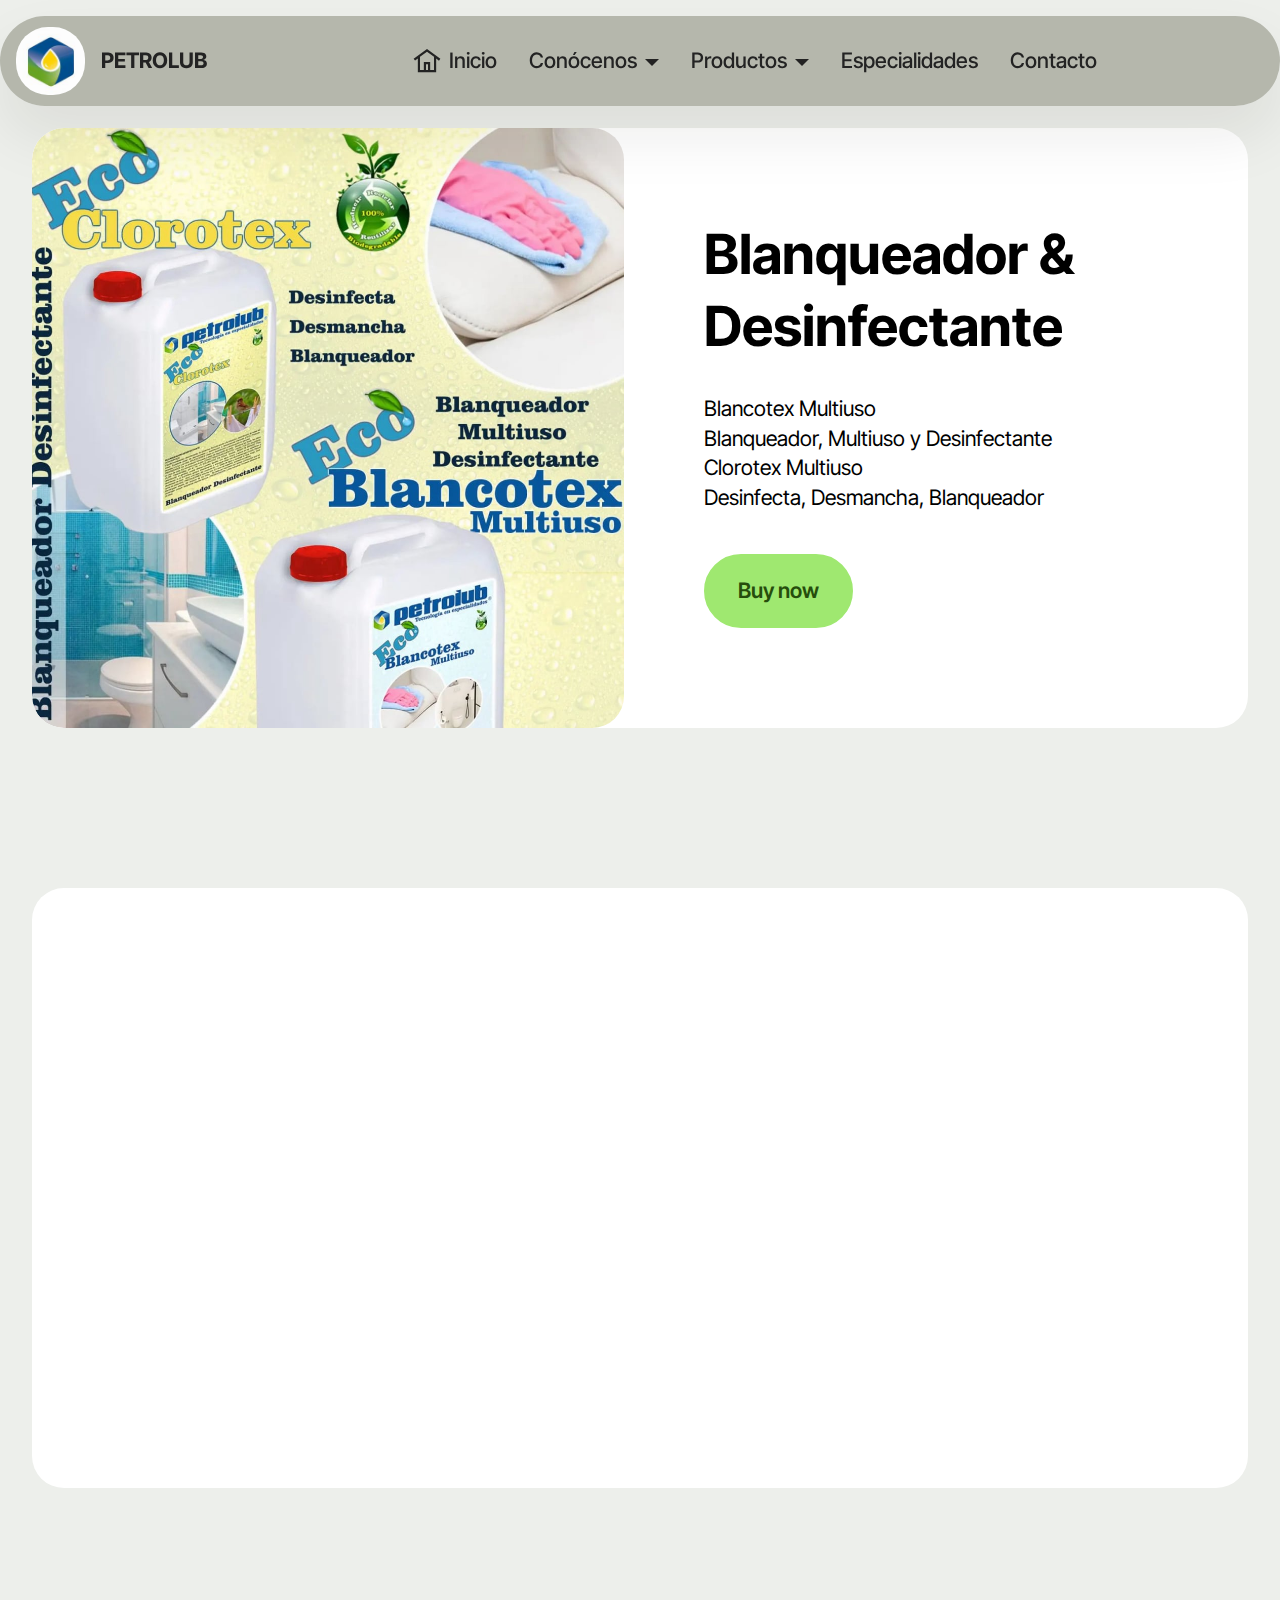
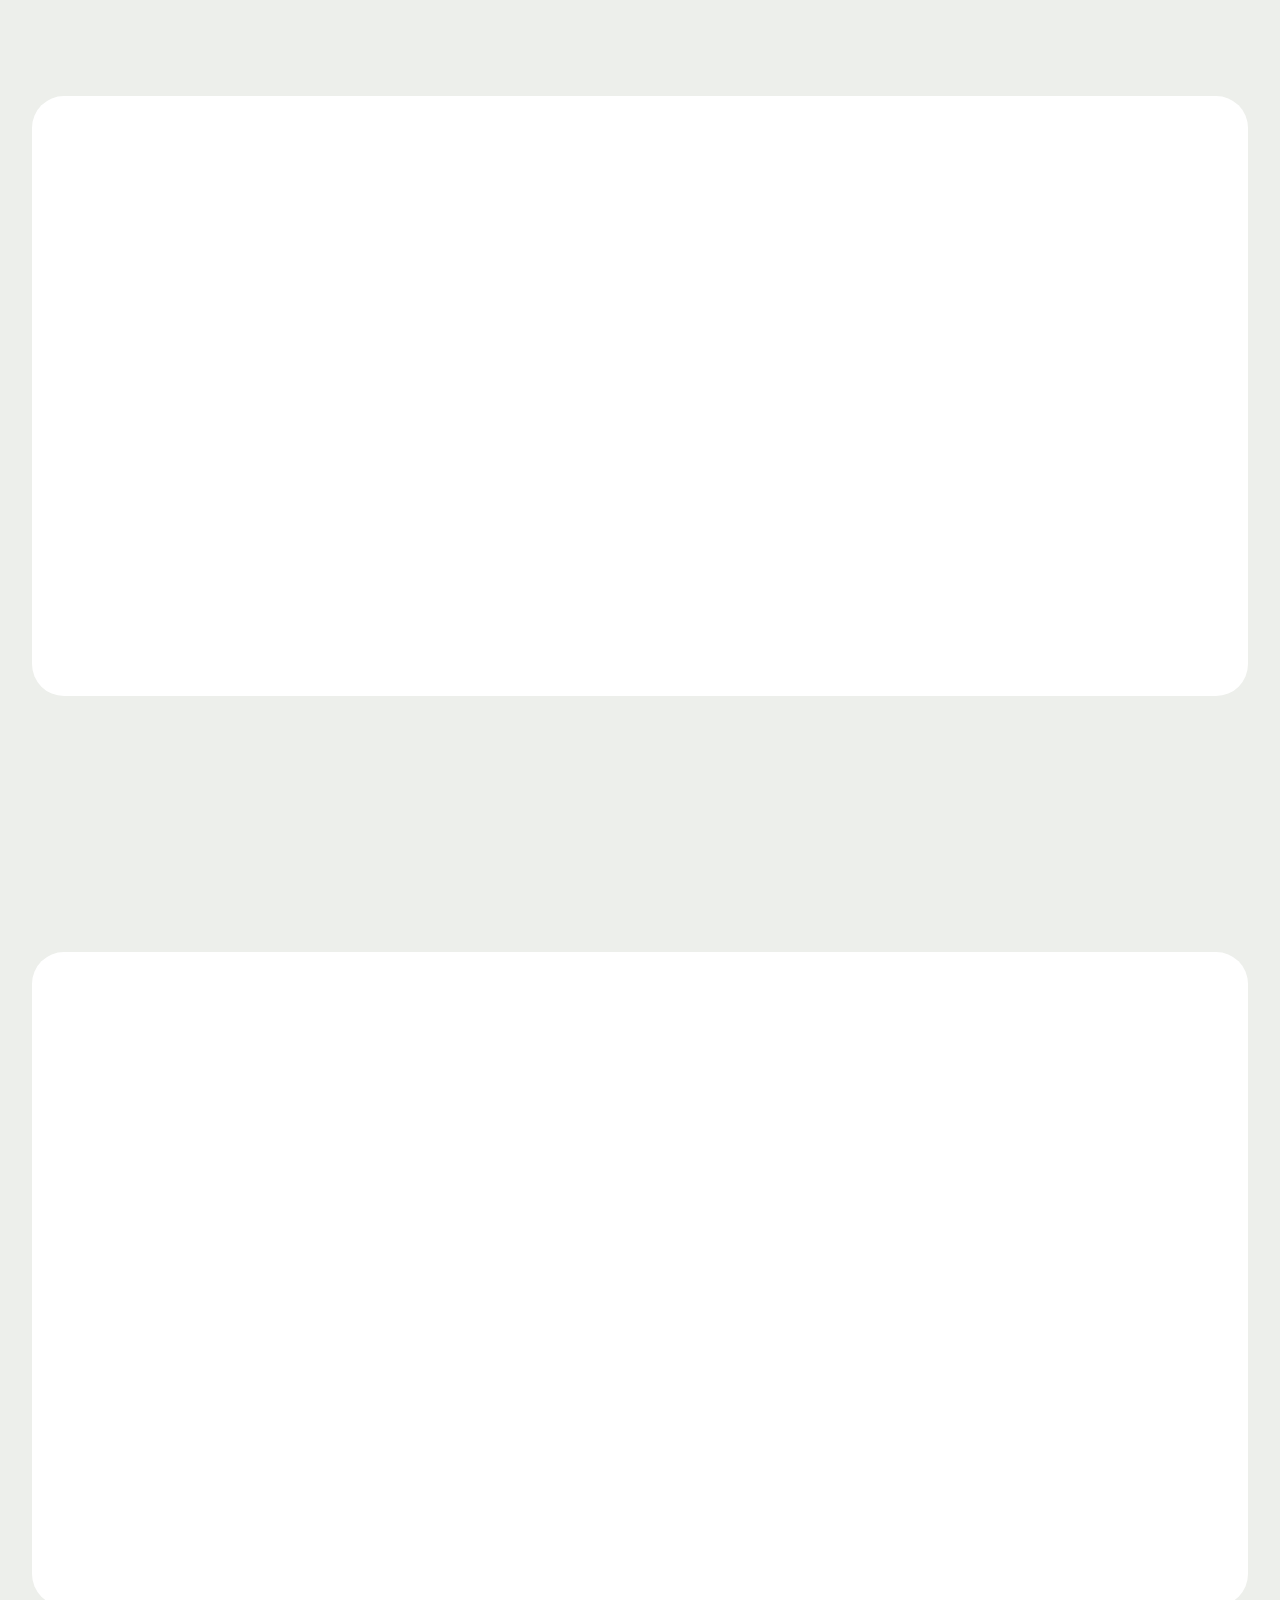
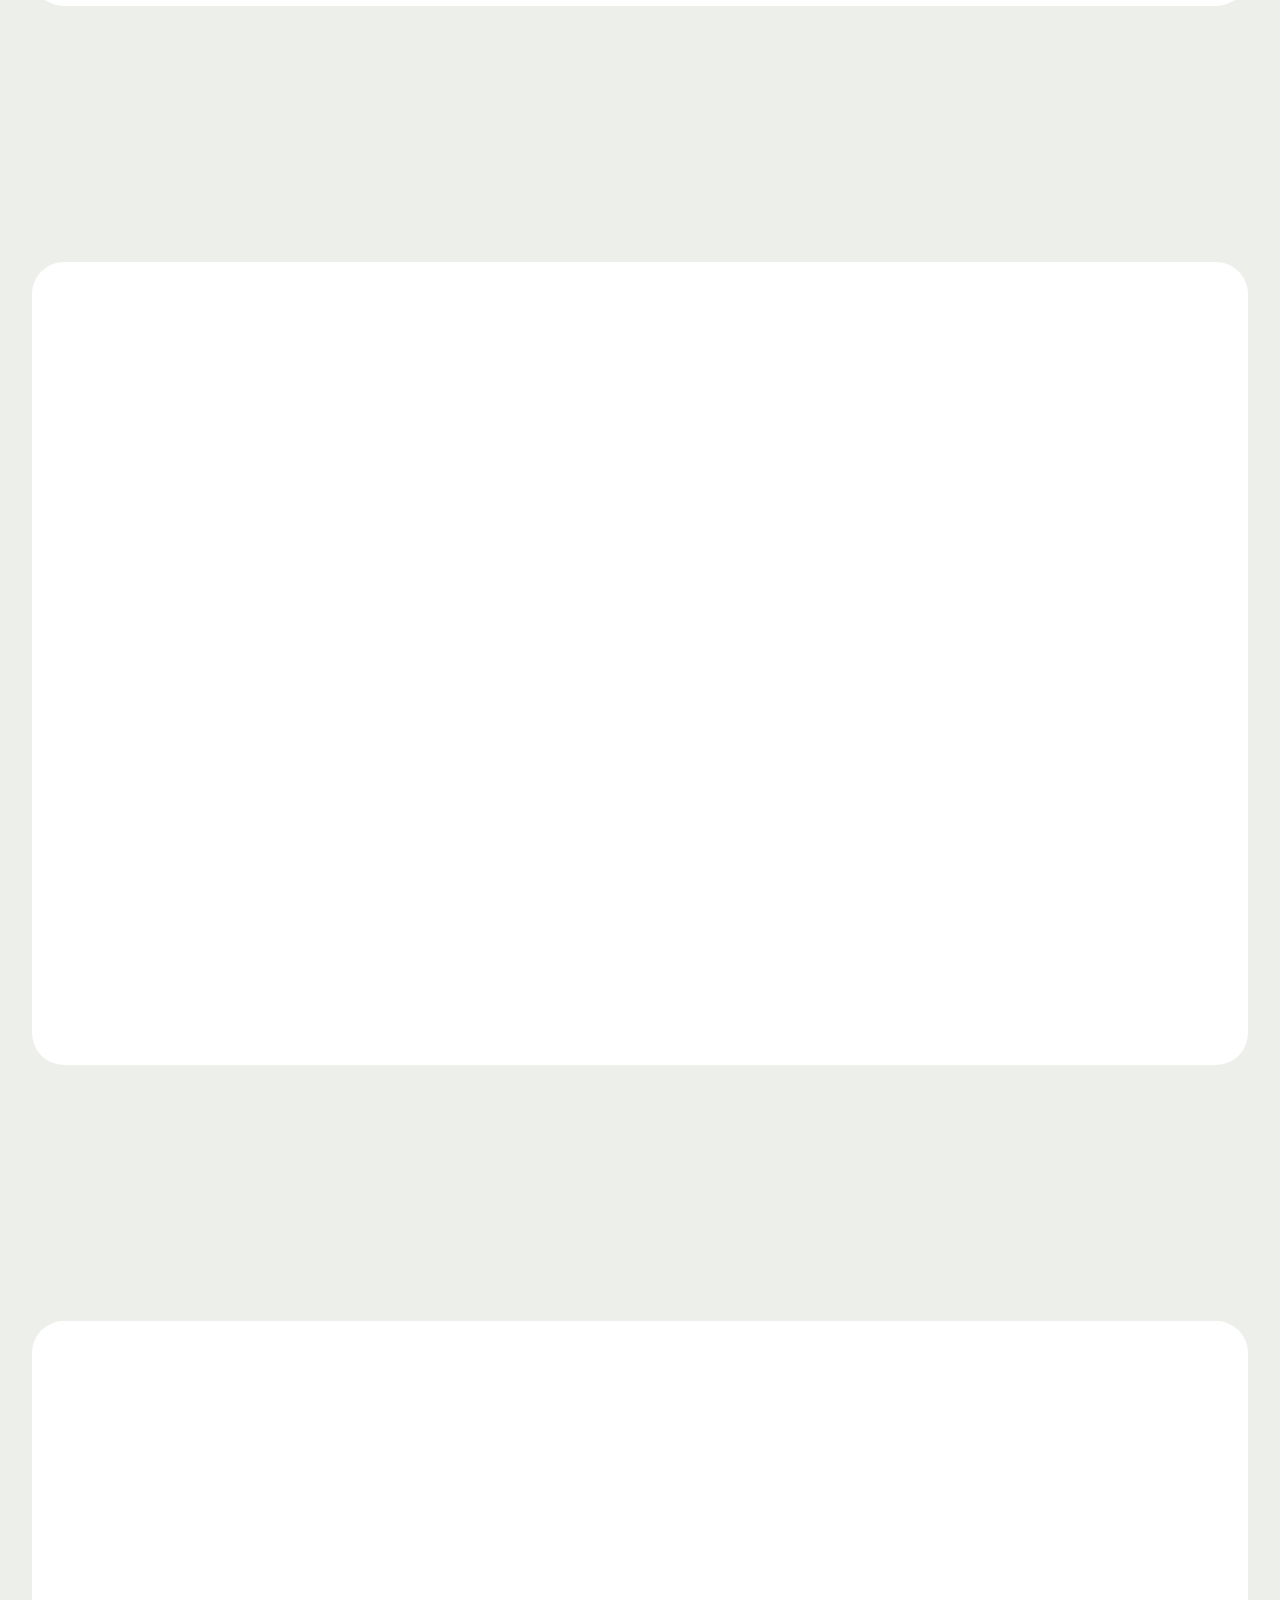
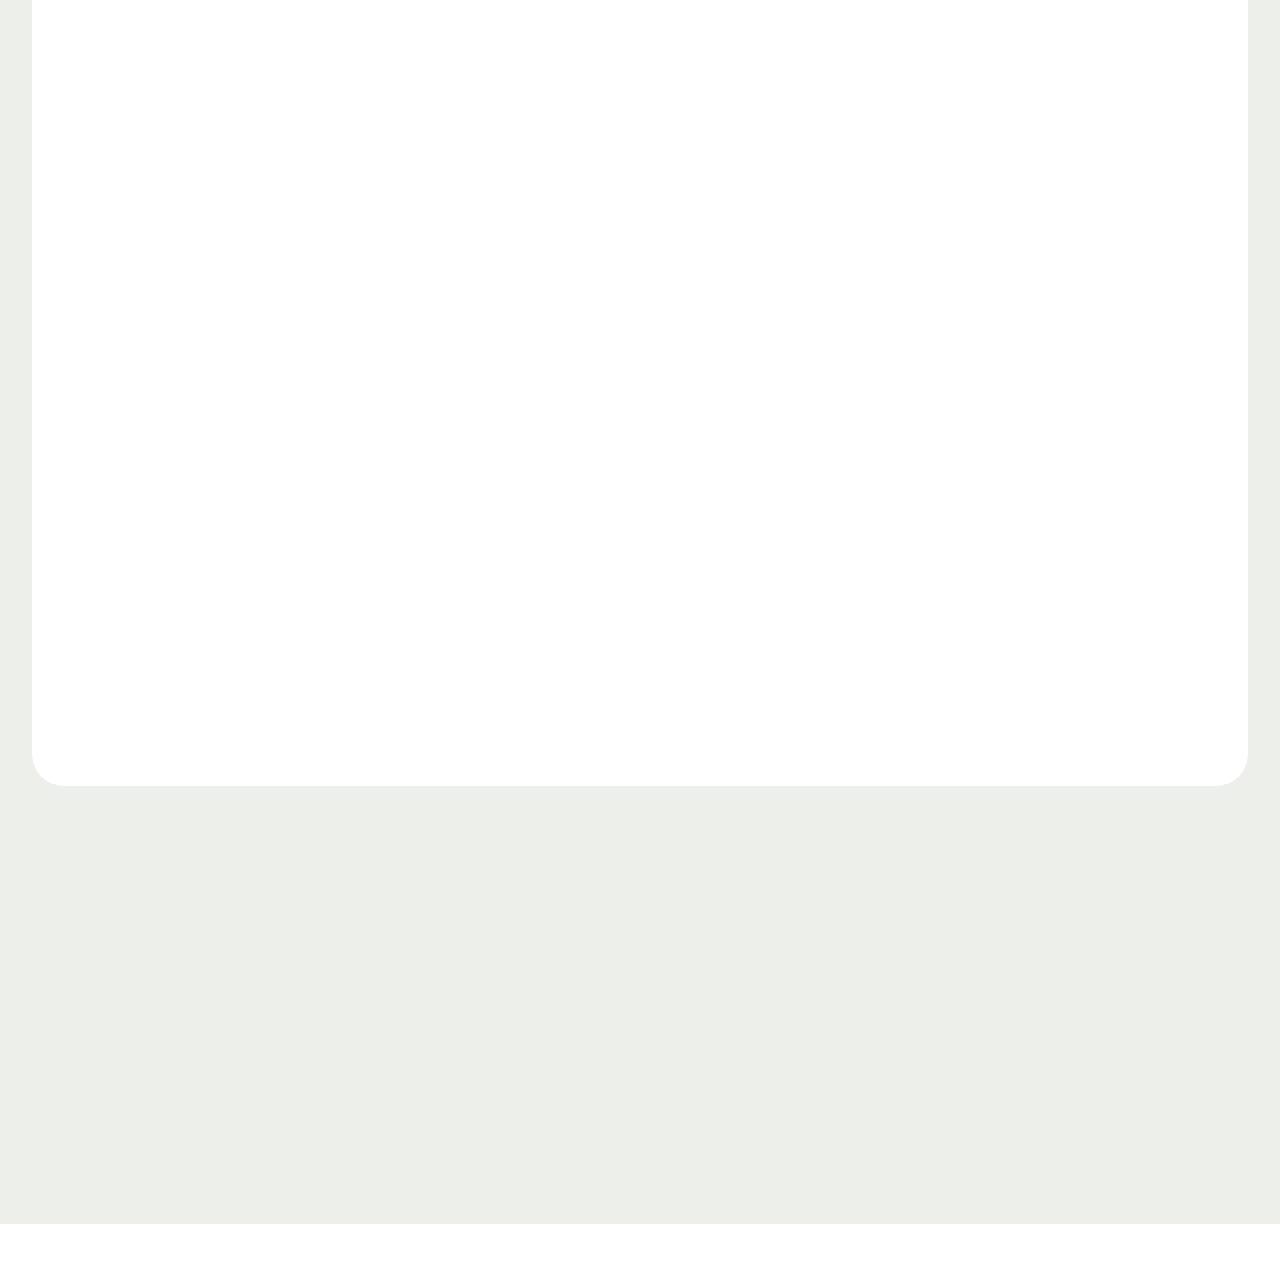
<file: page3.html>
<!DOCTYPE html>
<html  >
<head>
  <!-- Site made with Mobirise Website Builder v5.9.18, https://mobirise.com -->
  <meta charset="UTF-8">
  <meta http-equiv="X-UA-Compatible" content="IE=edge">
  <meta name="generator" content="Mobirise v5.9.18, mobirise.com">
  <meta name="viewport" content="width=device-width, initial-scale=1, minimum-scale=1">
  <link rel="shortcut icon" href="assets/images/logo.jpg" type="image/x-icon">
  <meta name="description" content="">
  
  
  <title>Especialidades</title>
  <link rel="stylesheet" href="assets/web/assets/mobirise-icons2/mobirise2.css">
  <link rel="stylesheet" href="assets/bootstrap/css/bootstrap.min.css">
  <link rel="stylesheet" href="assets/bootstrap/css/bootstrap-grid.min.css">
  <link rel="stylesheet" href="assets/bootstrap/css/bootstrap-reboot.min.css">
  <link rel="stylesheet" href="assets/animatecss/animate.css">
  <link rel="stylesheet" href="assets/dropdown/css/style.css">
  <link rel="stylesheet" href="assets/theme/css/style.css">
  <link rel="preload" href="https://fonts.googleapis.com/css?family=Inter+Tight:100,200,300,400,500,600,700,800,900,100i,200i,300i,400i,500i,600i,700i,800i,900i&display=swap" as="style" onload="this.onload=null;this.rel='stylesheet'">
  <noscript><link rel="stylesheet" href="https://fonts.googleapis.com/css?family=Inter+Tight:100,200,300,400,500,600,700,800,900,100i,200i,300i,400i,500i,600i,700i,800i,900i&display=swap"></noscript>
  <link rel="preload" as="style" href="assets/mobirise/css/mbr-additional.css?v=IOitdD"><link rel="stylesheet" href="assets/mobirise/css/mbr-additional.css?v=IOitdD" type="text/css">

  
  
  
</head>
<body>
  
  <section data-bs-version="5.1" class="menu menu5 cid-ufXQV3bIrI" once="menu" id="menu05-6">
	

	<nav class="navbar navbar-dropdown navbar-fixed-top navbar-expand-lg">
		<div class="container">
			<div class="navbar-brand">
				<span class="navbar-logo">
					<a href="https://wa.me/584143401574">
						<img src="assets/images/logo.jpg" alt="PETROLUB" style="height: 4.3rem;">
					</a>
				</span>
				<span class="navbar-caption-wrap"><a class="navbar-caption text-black text-primary display-4" href="index.html">PETROLUB</a></span>
			</div>
			<button class="navbar-toggler" type="button" data-toggle="collapse" data-bs-toggle="collapse" data-target="#navbarSupportedContent" data-bs-target="#navbarSupportedContent" aria-controls="navbarNavAltMarkup" aria-expanded="false" aria-label="Toggle navigation">
				<div class="hamburger">
					<span></span>
					<span></span>
					<span></span>
					<span></span>
				</div>
			</button>
			<div class="collapse navbar-collapse" id="navbarSupportedContent">
				<ul class="navbar-nav nav-dropdown nav-right" data-app-modern-menu="true"><li class="nav-item"><a class="nav-link link text-black text-primary show display-4" href="index.html"><span class="mobi-mbri mobi-mbri-home mbr-iconfont mbr-iconfont-btn"></span>Inicio</a></li><li class="nav-item dropdown"><a class="nav-link link text-black text-primary dropdown-toggle display-4" href="page5.html" data-toggle="dropdown-submenu" data-bs-toggle="dropdown" data-bs-auto-close="outside" aria-expanded="false">Conócenos</a><div class="dropdown-menu" aria-labelledby="dropdown-395"><a class="text-black text-primary dropdown-item display-4" href="page7.html">Somos</a><a class="text-black text-primary show dropdown-item display-4" href="page5.html">Propósito</a><a class="text-black text-primary show dropdown-item display-4" href="page6.html">Sectores</a></div></li>
					<li class="nav-item dropdown open"><a class="nav-link link text-black text-primary dropdown-toggle show display-4" href="page2.html" data-toggle="dropdown-submenu" data-bs-toggle="dropdown" data-bs-auto-close="outside" aria-expanded="true">Productos</a><div class="dropdown-menu show" aria-labelledby="dropdown-298" data-bs-popper="none"><a class="text-black text-primary dropdown-item display-4" href="page8.html">Motores Gasolina</a><a class="text-black text-primary dropdown-item display-4" href="page9.html">Motores Diesel</a><a class="text-black text-primary show dropdown-item display-4" href="page10.html">Transmisiones</a><a class="text-black text-primary show dropdown-item display-4" href="page11.html">Industrial</a><a class="text-black text-primary show dropdown-item display-4" href="page12.html">Grasas</a><a class="text-black text-primary show dropdown-item display-4" href="page2.html#table1-1y" target="_blank">Lineas de Negocios</a></div></li><li class="nav-item">
						<a class="nav-link link text-black text-primary display-4" href="page3.html">Especialidades</a>
					</li><li class="nav-item"><a class="nav-link link text-black text-primary display-4" href="page4.html">Contacto</a></li></ul>
				
			</div>
		</div>
	</nav>
</section>

<section data-bs-version="5.1" class="features024 cid-ugfWquhJtQ" id="features024-j">
  

  
  

  <div class="container">
    <div class="row justify-content-center align-items-center">
      <div class="col-12">
        <div class="card-wrapper">
          <div class="row">
            <div class="col-12 col-md-12 col-lg-6 image-wrapper">
              <img class="w-100" src="assets/images/blanqueadordesinfectante-1185x1185.jpg" alt="">
            </div>
            <div class="col-12 col-lg col-md-12">
              <div class="text-wrapper align-left">
                <h5 class="mbr-section-title mbr-fonts-style mb-4 display-2">
                  <strong>Blanqueador &amp; Desinfectante</strong></h5>
                
                <p class="mbr-text mbr-fonts-style mb-4 display-7">
                  Blancotex Multiuso&nbsp;<br>Blanqueador, Multiuso y Desinfectante<br>Clorotex Multiuso<br>Desinfecta, Desmancha, Blanqueador</p>
                <div class="mbr-section-btn mt-3"><a class="btn btn-lg btn-primary display-7" href="https://wa.me/584143401574">Buy now</a></div>
              </div>
            </div>
          </div>
        </div>
      </div>
    </div>
  </div>
</section>

<section data-bs-version="5.1" class="features025 cid-ugfWs4wiFN" id="features025-k">
  

  
  

  <div class="container">
    <div class="row justify-content-center align-items-center">
      <div class="col-12">
        <div class="card-wrapper">
          <div class="row">
            <div class="col-12 col-md-12 col-lg-6 image-wrapper">
              <img class="w-100" src="assets/images/309446705-604760008046144-6812967886391149542-n-1008x1584.jpg" alt="">
            </div>
            <div class="col-12 col-lg col-md-12">
              <div class="text-wrapper align-left">
                <h5 class="mbr-section-title mbr-fonts-style mb-4 display-2">
                  <strong>Aromatex</strong></h5>
                
                <p class="mbr-text mbr-fonts-style mb-4 display-7">Limpia y sanitiza superficies lavables pintadas, porcelana, cerámica, cromo, plástico, formica. Cuartos de baño, duchas. Maquinaria. Cafeterías, vestiers, oficinas. Alrededor de las piscinas para desinfección. Artículos de madera. Escuelas, hospitales, colegios y otras áreas donde se requiera un ambiente saneado. Desinfectante de uso general.<br>Aromas a escoger:&nbsp; Floral , Fresh y Naranja</p>
                <div class="mbr-section-btn mt-3"><a class="btn btn-lg btn-primary display-7" href="https://wa.me/584143401574">Buy now</a></div>
              </div>
            </div>
          </div>
        </div>
      </div>
    </div>
  </div>
</section>

<section data-bs-version="5.1" class="features024 cid-uggcruRl2q" id="features024-n">
  

  
  

  <div class="container">
    <div class="row justify-content-center align-items-center">
      <div class="col-12">
        <div class="card-wrapper">
          <div class="row">
            <div class="col-12 col-md-12 col-lg-6 image-wrapper">
              <img class="w-100" src="assets/images/brillantex-1169x1169.jpg" alt="">
            </div>
            <div class="col-12 col-lg col-md-12">
              <div class="text-wrapper align-left">
                <h5 class="mbr-section-title mbr-fonts-style mb-4 display-2">
                  <strong>Brillantex</strong></h5>
                
                <p class="mbr-text mbr-fonts-style mb-4 display-7">Limpiador de vidrios antiempañante, formulado especialmente para eliminar los depósitos de
<br>suciedad y grasa en las superficies de cristal y espejos, actuando con un secado rápido.<br><aplicaciones>Utilizado para la limpieza de superficies de vidrio: ventanas, puertas, mesas, entre otros.</aplicaciones></p>
                <div class="mbr-section-btn mt-3"><a class="btn btn-lg btn-primary display-7" href="https://wa.me/584143401574">Buy now</a></div>
              </div>
            </div>
          </div>
        </div>
      </div>
    </div>
  </div>
</section>

<section data-bs-version="5.1" class="features025 cid-uggdH4u3lv" id="features025-o">
  

  
  

  <div class="container">
    <div class="row justify-content-center align-items-center">
      <div class="col-12">
        <div class="card-wrapper">
          <div class="row">
            <div class="col-12 col-md-12 col-lg-6 image-wrapper">
              <img class="w-100" src="assets/images/alcohotex-1008x1008.jpg" alt="">
            </div>
            <div class="col-12 col-lg col-md-12">
              <div class="text-wrapper align-left">
                <h5 class="mbr-section-title mbr-fonts-style mb-4 display-2"><strong>Alcoholtex</strong></h5>
                
                <p class="mbr-text mbr-fonts-style mb-4 display-7">LIQUIDO ANTISEPTICO.
<br><descripcion>Mezcla antimicrobiana de sales de amonio y alcohol, especialmente diseñado para obtener un germicida desinfectante, fungicida y bactericida. De uso muy fácil, que puede ser aplicado sobre la piel y sobre cualquier superficie.
<br><aplicaciones>Limpia y sanitiza, sus manos, ropa, accesorios y cualquier superficie en donde sea aplicado. Puede ser usado en escuelas, hospitales, colegios y otras instituciones donde se requiera un ambiente saneado.</aplicaciones></descripcion><br>
                </p>
                <div class="mbr-section-btn mt-3"><a class="btn btn-lg btn-primary display-7" href="https://wa.me/584143401574">Buy now</a></div>
              </div>
            </div>
          </div>
        </div>
      </div>
    </div>
  </div>
</section>

<section data-bs-version="5.1" class="features024 cid-uggdIsKO2j" id="features024-p">
  

  
  

  <div class="container">
    <div class="row justify-content-center align-items-center">
      <div class="col-12">
        <div class="card-wrapper">
          <div class="row">
            <div class="col-12 col-md-12 col-lg-6 image-wrapper">
              <img class="w-100" src="assets/images/quitagras-1080x1080.jpg" alt="">
            </div>
            <div class="col-12 col-lg col-md-12">
              <div class="text-wrapper align-left">
                <h5 class="mbr-section-title mbr-fonts-style mb-4 display-2">
                  <strong>Quitagrax R</strong></h5>
                
                <p class="mbr-text mbr-fonts-style mb-4 display-7">DESCRIPCION
<br>Desengrasante Alcalino, soluble en agua, fabricado a base de tenso activos aniónicos, sales de ácidos
<br>orgánicos y Glicoles.
<br><aplicaciones>Desengrasante para la limpieza de suciedades muy difíciles. Muy apropiado para la limpieza áreas industriales.
<br>PROPIEDADES
<br>Eficaz en la mayoría de las manchas y superficies. Puede ser usado en superficies acrílicas, plásticas y vidriadas; aceros y cromados; No utilice el producto sobre madera u otras superficies barnizadas o coloreadas con pinturas base aceite. Limpia múltiples manchas. Multisuperficie. Eficaz para remover
<br>grasas industriales y sucios muy difíciles.&nbsp;<br></aplicaciones></p>
                <div class="mbr-section-btn mt-3"><a class="btn btn-lg btn-primary display-7" href="https://wa.me/584143401574">Buy now</a></div>
              </div>
            </div>
          </div>
        </div>
      </div>
    </div>
  </div>
</section>

<section data-bs-version="5.1" class="features025 cid-uggefyRWPK" id="features025-q">
  

  
  

  <div class="container">
    <div class="row justify-content-center align-items-center">
      <div class="col-12">
        <div class="card-wrapper">
          <div class="row">
            <div class="col-12 col-md-12 col-lg-6 image-wrapper">
              <img class="w-100" src="assets/images/refrig-1080x1080.jpg" alt="Mobirise Website Builder">
            </div>
            <div class="col-12 col-lg col-md-12">
              <div class="text-wrapper align-left">
                <h5 class="mbr-section-title mbr-fonts-style mb-4 display-2">
                  <strong>Refrig Cool</strong><br><strong>Premium PG 50 Rojo ó Verde</strong></h5>
                
                <p class="mbr-text mbr-fonts-style mb-4 display-7">REFRIGERANTE CONCENTRADO 50/50 GLICOL.
<br>Refrigerante anticongelante de larga duración diseñado con la avanzada tecnología de ácido
<br>orgánicos O.A.T (Organic Acid Technology)
<br>incorporando glicoles y aditivos de última
<br>generación que permite una óptima transferencia de calor en todo el sistema de enfriamiento.
<br>
<br>COMPOSICIÓN&nbsp;<br>El Refrigerante Anticongelante Premium Rojo, es un producto que está compuesto de un paquete anticorrosivo, antiespumante y agua suavizada.
<br>
<br>No contiene silicatos, fosfatos,
<br>boratos, nitritos, cloruros y aminas, componentes de los refrigerantes de anterior generación que proveen protección anticorrosiva por corto periodo de tiempo.
<br>Es un producto biodegradable, amigable con el ambiente y de larga duración.&nbsp;<br>
                </p>
                <div class="mbr-section-btn mt-3"><a class="btn btn-lg btn-primary display-7" href="https://wa.me/584143401574">Buy now</a></div>
              </div>
            </div>
          </div>
        </div>
      </div>
    </div>
  </div>
</section>

<section data-bs-version="5.1" class="features026 cid-ugLN1nzEPb" id="features026-1z">
	

	
	
	<div class="container-fluid">
		
		<div class="row">
			
			
			
			<div class="item features-without-image col-12 col-md-6 col-lg-12 item-mb active">
				<div class="item-wrapper">
					<div class="card-box align-left">
						
						<h5 class="card-title mbr-fonts-style display-5">
							<strong>Descarga nuestro catalogo</strong></h5>
						
						
						<div class="mbr-section-btn mt-auto"><a class="btn btn-lg btn-danger display-7" href="https://firebasestorage.googleapis.com/v0/b/tlogistics-30f3f.appspot.com/o/petrolub%2FGuia%20de%20Productos%20Especiales%20pdf.pdf?alt=media&token=3b26712e-cecf-4fc3-a865-5b77baf1b5e9" target="_blank">Descarga Aquí</a></div>
					</div>
				</div>
			</div>
		</div>
	</div>
</section><section class="display-7" style="padding: 0;align-items: center;justify-content: center;flex-wrap: wrap;    align-content: center;display: flex;position: relative;height: 4rem;"><a href="https://mobiri.se/1641846" style="display:none;flex: 1 1;height: 4rem;position: absolute;width: 100%;z-index: 1;"><img alt="" style="height: 4rem;" src="[data-uri]"></a><p style="margin: 0;text-align: center;" class="display-7">&#8204;</p><a style="z-index:1" href="https://mobirise.com/builder/ai-website-builder.html"></a></section><script src="assets/bootstrap/js/bootstrap.bundle.min.js"></script>  <script src="assets/smoothscroll/smooth-scroll.js"></script>  <script src="assets/ytplayer/index.js"></script>  <script src="assets/dropdown/js/navbar-dropdown.js"></script>  <script src="assets/theme/js/script.js"></script>  
  
  
 <div id="scrollToTop" class="scrollToTop mbr-arrow-up"><a style="text-align: center;"><i class="mbr-arrow-up-icon mbr-arrow-up-icon-cm cm-icon cm-icon-smallarrow-up"></i></a></div>
    <input name="animation" type="hidden">
  </body>
</html>
</file>
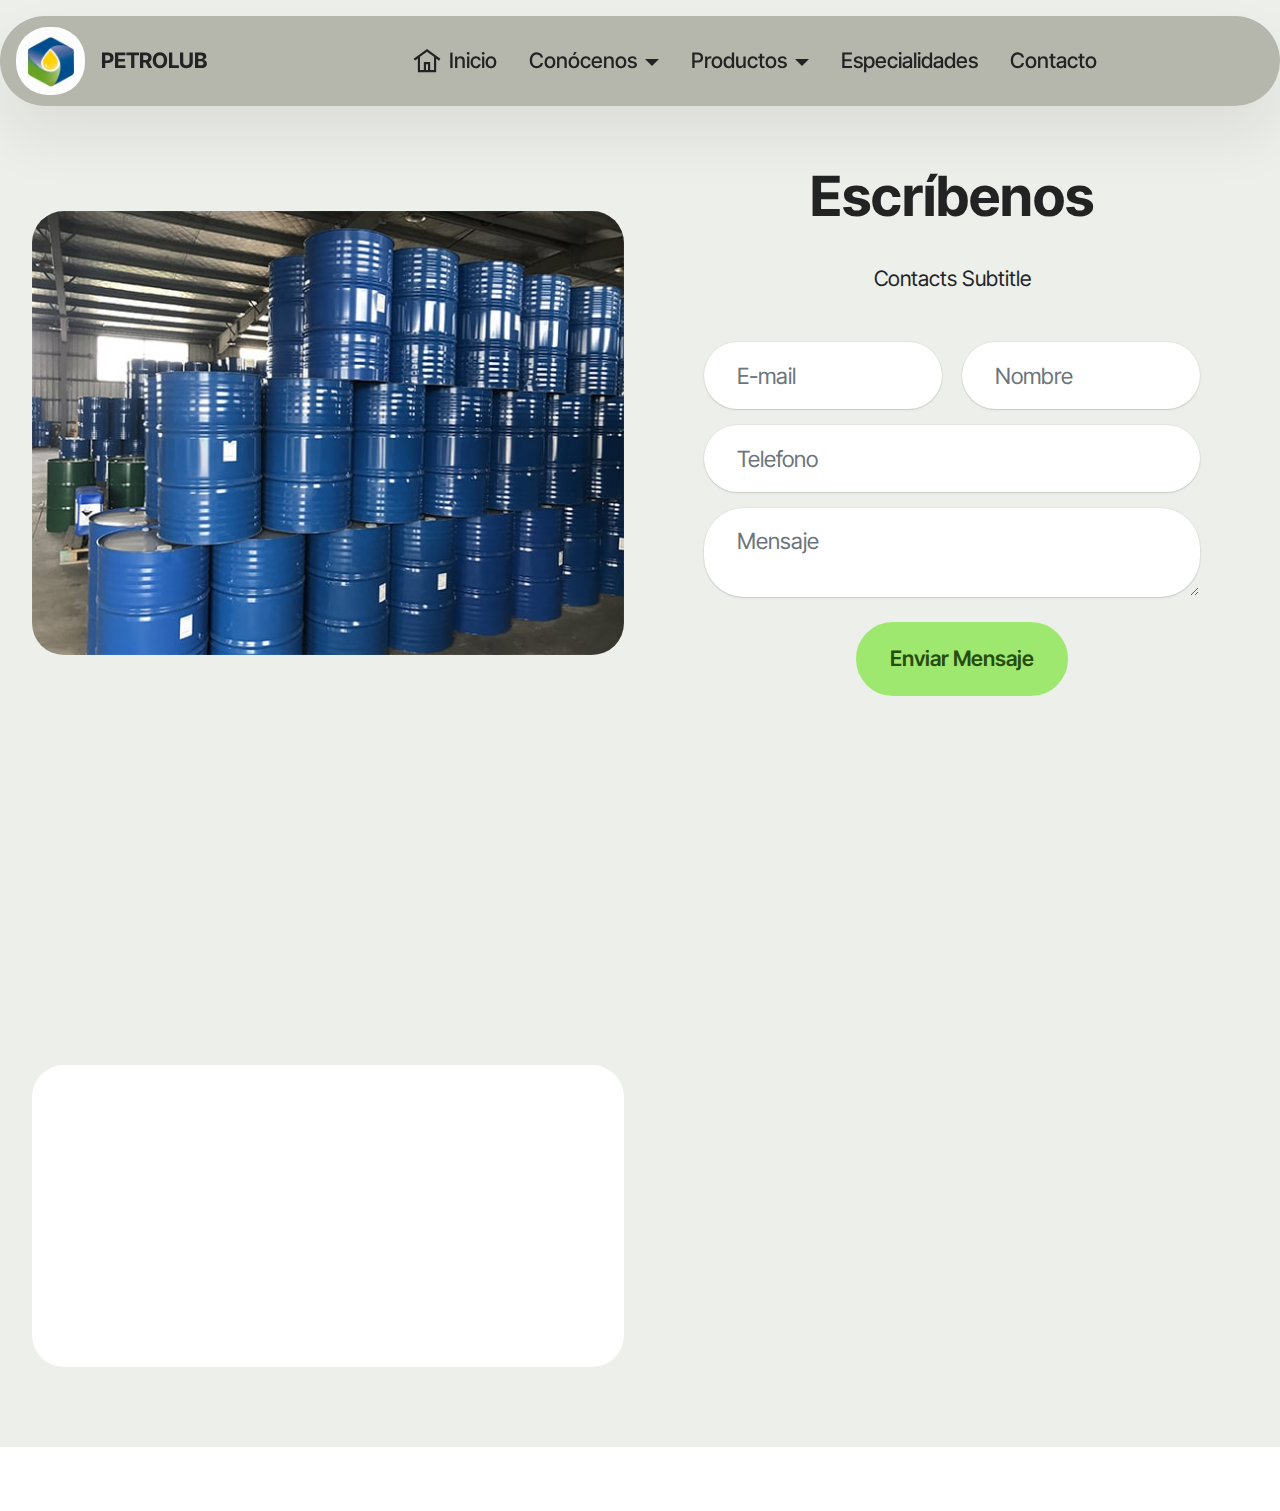
<file: page4.html>
<!DOCTYPE html>
<html  >
<head>
  <!-- Site made with Mobirise Website Builder v5.9.18, https://mobirise.com -->
  <meta charset="UTF-8">
  <meta http-equiv="X-UA-Compatible" content="IE=edge">
  <meta name="generator" content="Mobirise v5.9.18, mobirise.com">
  <meta name="viewport" content="width=device-width, initial-scale=1, minimum-scale=1">
  <link rel="shortcut icon" href="assets/images/logo.jpg" type="image/x-icon">
  <meta name="description" content="">
  
  
  <title>Contacto</title>
  <link rel="stylesheet" href="assets/web/assets/mobirise-icons2/mobirise2.css">
  <link rel="stylesheet" href="assets/bootstrap/css/bootstrap.min.css">
  <link rel="stylesheet" href="assets/bootstrap/css/bootstrap-grid.min.css">
  <link rel="stylesheet" href="assets/bootstrap/css/bootstrap-reboot.min.css">
  <link rel="stylesheet" href="assets/animatecss/animate.css">
  <link rel="stylesheet" href="assets/dropdown/css/style.css">
  <link rel="stylesheet" href="assets/theme/css/style.css">
  <link rel="preload" href="https://fonts.googleapis.com/css?family=Inter+Tight:100,200,300,400,500,600,700,800,900,100i,200i,300i,400i,500i,600i,700i,800i,900i&display=swap" as="style" onload="this.onload=null;this.rel='stylesheet'">
  <noscript><link rel="stylesheet" href="https://fonts.googleapis.com/css?family=Inter+Tight:100,200,300,400,500,600,700,800,900,100i,200i,300i,400i,500i,600i,700i,800i,900i&display=swap"></noscript>
  <link rel="preload" as="style" href="assets/mobirise/css/mbr-additional.css?v=Jez3tj"><link rel="stylesheet" href="assets/mobirise/css/mbr-additional.css?v=Jez3tj" type="text/css">

  
  
  
</head>
<body>
  
  <section data-bs-version="5.1" class="menu menu5 cid-ufXQV3bIrI" once="menu" id="menu05-7">
	

	<nav class="navbar navbar-dropdown navbar-fixed-top navbar-expand-lg">
		<div class="container">
			<div class="navbar-brand">
				<span class="navbar-logo">
					<a href="https://wa.me/584143401574">
						<img src="assets/images/logo.jpg" alt="PETROLUB" style="height: 4.3rem;">
					</a>
				</span>
				<span class="navbar-caption-wrap"><a class="navbar-caption text-black text-primary display-4" href="index.html">PETROLUB</a></span>
			</div>
			<button class="navbar-toggler" type="button" data-toggle="collapse" data-bs-toggle="collapse" data-target="#navbarSupportedContent" data-bs-target="#navbarSupportedContent" aria-controls="navbarNavAltMarkup" aria-expanded="false" aria-label="Toggle navigation">
				<div class="hamburger">
					<span></span>
					<span></span>
					<span></span>
					<span></span>
				</div>
			</button>
			<div class="collapse navbar-collapse" id="navbarSupportedContent">
				<ul class="navbar-nav nav-dropdown nav-right" data-app-modern-menu="true"><li class="nav-item"><a class="nav-link link text-black text-primary show display-4" href="index.html"><span class="mobi-mbri mobi-mbri-home mbr-iconfont mbr-iconfont-btn"></span>Inicio</a></li><li class="nav-item dropdown"><a class="nav-link link text-black text-primary dropdown-toggle display-4" href="page5.html" data-toggle="dropdown-submenu" data-bs-toggle="dropdown" data-bs-auto-close="outside" aria-expanded="false">Conócenos</a><div class="dropdown-menu" aria-labelledby="dropdown-395"><a class="text-black text-primary dropdown-item display-4" href="page7.html">Somos</a><a class="text-black text-primary show dropdown-item display-4" href="page5.html">Propósito</a><a class="text-black text-primary show dropdown-item display-4" href="page6.html">Sectores</a></div></li>
					<li class="nav-item dropdown open"><a class="nav-link link text-black text-primary dropdown-toggle show display-4" href="page2.html" data-toggle="dropdown-submenu" data-bs-toggle="dropdown" data-bs-auto-close="outside" aria-expanded="true">Productos</a><div class="dropdown-menu show" aria-labelledby="dropdown-298" data-bs-popper="none"><a class="text-black text-primary dropdown-item display-4" href="page8.html">Motores Gasolina</a><a class="text-black text-primary dropdown-item display-4" href="page9.html">Motores Diesel</a><a class="text-black text-primary show dropdown-item display-4" href="page10.html">Transmisiones</a><a class="text-black text-primary show dropdown-item display-4" href="page11.html">Industrial</a><a class="text-black text-primary show dropdown-item display-4" href="page12.html">Grasas</a><a class="text-black text-primary show dropdown-item display-4" href="page2.html#table1-1y" target="_blank">Lineas de Negocios</a></div></li><li class="nav-item">
						<a class="nav-link link text-black text-primary display-4" href="page3.html">Especialidades</a>
					</li><li class="nav-item"><a class="nav-link link text-black text-primary display-4" href="page4.html">Contacto</a></li></ul>
				
			</div>
		</div>
	</nav>
</section>

<section data-bs-version="5.1" class="form03 cid-uggu2NXmYv" id="form03-w">
    

    

    <div class="container">
        <div class="row justify-content-center">
            <div class="col-12 col-lg item-wrapper">
                <div class="mbr-section-head mb-5">
                    <h3 class="mbr-section-title mbr-fonts-style align-center mb-0 display-2"><strong>Escríbenos</strong><br></h3>
                    <h4 class="mbr-section-subtitle mbr-fonts-style align-center mb-0 mt-4 display-7">
                        Contacts Subtitle
                    </h4>
                </div>
                <div class="col-lg-12 mx-auto mbr-form" data-form-type="formoid">
                    <form action="https://mobirise.eu/" method="POST" class="mbr-form form-with-styler" data-form-title="Form Name"><input type="hidden" name="email" data-form-email="true" value="nbWBldEC/hrZ2qUKdM+84LyIWM8SON/oIyvNT8bTK+sRSxX8j664J/womHr4KBfdhHhqGYLNdh3ZzpHlW9eGeFntcLnTpjtVRFedLG7b4beyqu+jHTrSB+vtUqaQnQJQ">
                        <div class="row">
                            <div hidden="hidden" data-form-alert="" class="alert alert-success col-12">Gracias por contactarse, pronto nos comunicaremos con ud.!</div>
                            <div hidden="hidden" data-form-alert-danger="" class="alert alert-danger col-12">
                                Oops...! some problem!
                            </div>
                        </div>
                        <div class="dragArea row">
                            <div class="col-md col-sm-12 form-group mb-3 mb-3" data-for="name">
                                <input type="text" name="name" placeholder="Nombre" data-form-field="name" class="form-control" value="" id="name-form03-w">
                            </div>
                            <div class="col-md col-sm-12 form-group mb-3 mb-3" data-for="email">
                                <input type="email" name="email" placeholder="E-mail" data-form-field="email" class="form-control" value="" id="email-form03-w">
                            </div>
                            <div class="col-12 form-group mb-3 mb-3" data-for="phone">
                                <input type="tel" name="phone" placeholder="Telefono" data-form-field="phone" class="form-control" value="" id="phone-form03-w">
                            </div>
                            <div class="col-12 form-group mb-3 mb-3" data-for="textarea">
                                <textarea name="textarea" placeholder="Mensaje" data-form-field="textarea" class="form-control" id="textarea-form03-w"></textarea>
                            </div>
                            <div class="col-lg-12 col-md-12 col-sm-12 align-center mbr-section-btn"><button type="submit" class="btn btn-primary display-7">Enviar Mensaje</button></div>
                        </div>
                    </form>
                </div>


            </div>
            <div class="col-12 col-lg-6">
                <div class="image-wrapper">
                    <img class="w-100" src="assets/images/r-600x450.jpg" alt="Mobirise Website Builder">
                </div>
            </div>

        </div>
    </div>
</section>

<section data-bs-version="5.1" class="contacts02 map1 cid-uggtXIUmZ6" id="contacts02-v">

    

    
    <div class="container">
        <div class="row justify-content-center">
            <div class="col-12 content-head">
                <div class="mbr-section-head mb-5">
                    <h3 class="mbr-section-title mbr-fonts-style align-center mb-0 display-2"><strong>Información&nbsp;de Contacto</strong></h3>
                    
                </div>
            </div>
        </div>
        <div class="row justify-content-center">
            <div class="card col-12 col-md-12 col-lg-6">
                <div class="card-wrapper">
                    <div class="text-wrapper">
                        <h5 class="cardTitle mbr-fonts-style mb-2 display-5"><strong>Contáctanos</strong><br></h5>
                        <ul class="list mbr-fonts-style display-7">
                            <li class="mbr-text item-wrap">Teléfono: <a href="tel:+58 414 340 1574" class="text-warning">+58 414 340 1574</a></li>
                            <li class="mbr-text item-wrap">WhatsApp: <a href="https://wa.me/58 414 340 1574" class="text-primary">+58 414 340 1574</a></li>
                            <li class="mbr-text item-wrap">Email: <a href="mailto:petrolubtecnologia@gmail.com" class="text-secondary">petrolubtecnologia@gmail.com</a></li>
                            <li class="mbr-text item-wrap">Dirección: San Diego. Valencia. Edo. Carabobo</li><li class="mbr-text item-wrap">Minidepositos Valencia.Local E-04</li>
                        </ul>
                    </div>
                </div>
            </div>
            <div class="map-wrapper col-md-12 col-lg-6">
                <div class="google-map"><iframe frameborder="0" style="border:0" src="https://maps.google.com/maps?q=San%20Diego.%20Valencia.%20Edo.%20Carabobo%20Minidepositos%20Valencia.Local%20E-04&amp;t=&amp;z=13&amp;ie=UTF8&amp;iwloc=&amp;output=embed" allowfullscreen=""></iframe></div>
            </div>
        </div>
    </div>
</section><section class="display-7" style="padding: 0;align-items: center;justify-content: center;flex-wrap: wrap;    align-content: center;display: flex;position: relative;height: 4rem;"><a href="https://mobiri.se/1641846" style="display:none;flex: 1 1;height: 4rem;position: absolute;width: 100%;z-index: 1;"><img alt="" style="height: 4rem;" src="[data-uri]"></a><p style="margin: 0;text-align: center;" class="display-7">&#8204;</p><a style="z-index:1" href="https://mobirise.com/builder/ai-website-generator.html"></a></section><script src="assets/bootstrap/js/bootstrap.bundle.min.js"></script>  <script src="assets/smoothscroll/smooth-scroll.js"></script>  <script src="assets/ytplayer/index.js"></script>  <script src="assets/dropdown/js/navbar-dropdown.js"></script>  <script src="assets/theme/js/script.js"></script>  <script src="assets/formoid/formoid.min.js"></script>  
  
  
 <div id="scrollToTop" class="scrollToTop mbr-arrow-up"><a style="text-align: center;"><i class="mbr-arrow-up-icon mbr-arrow-up-icon-cm cm-icon cm-icon-smallarrow-up"></i></a></div>
    <input name="animation" type="hidden">
  </body>
</html>
</file>
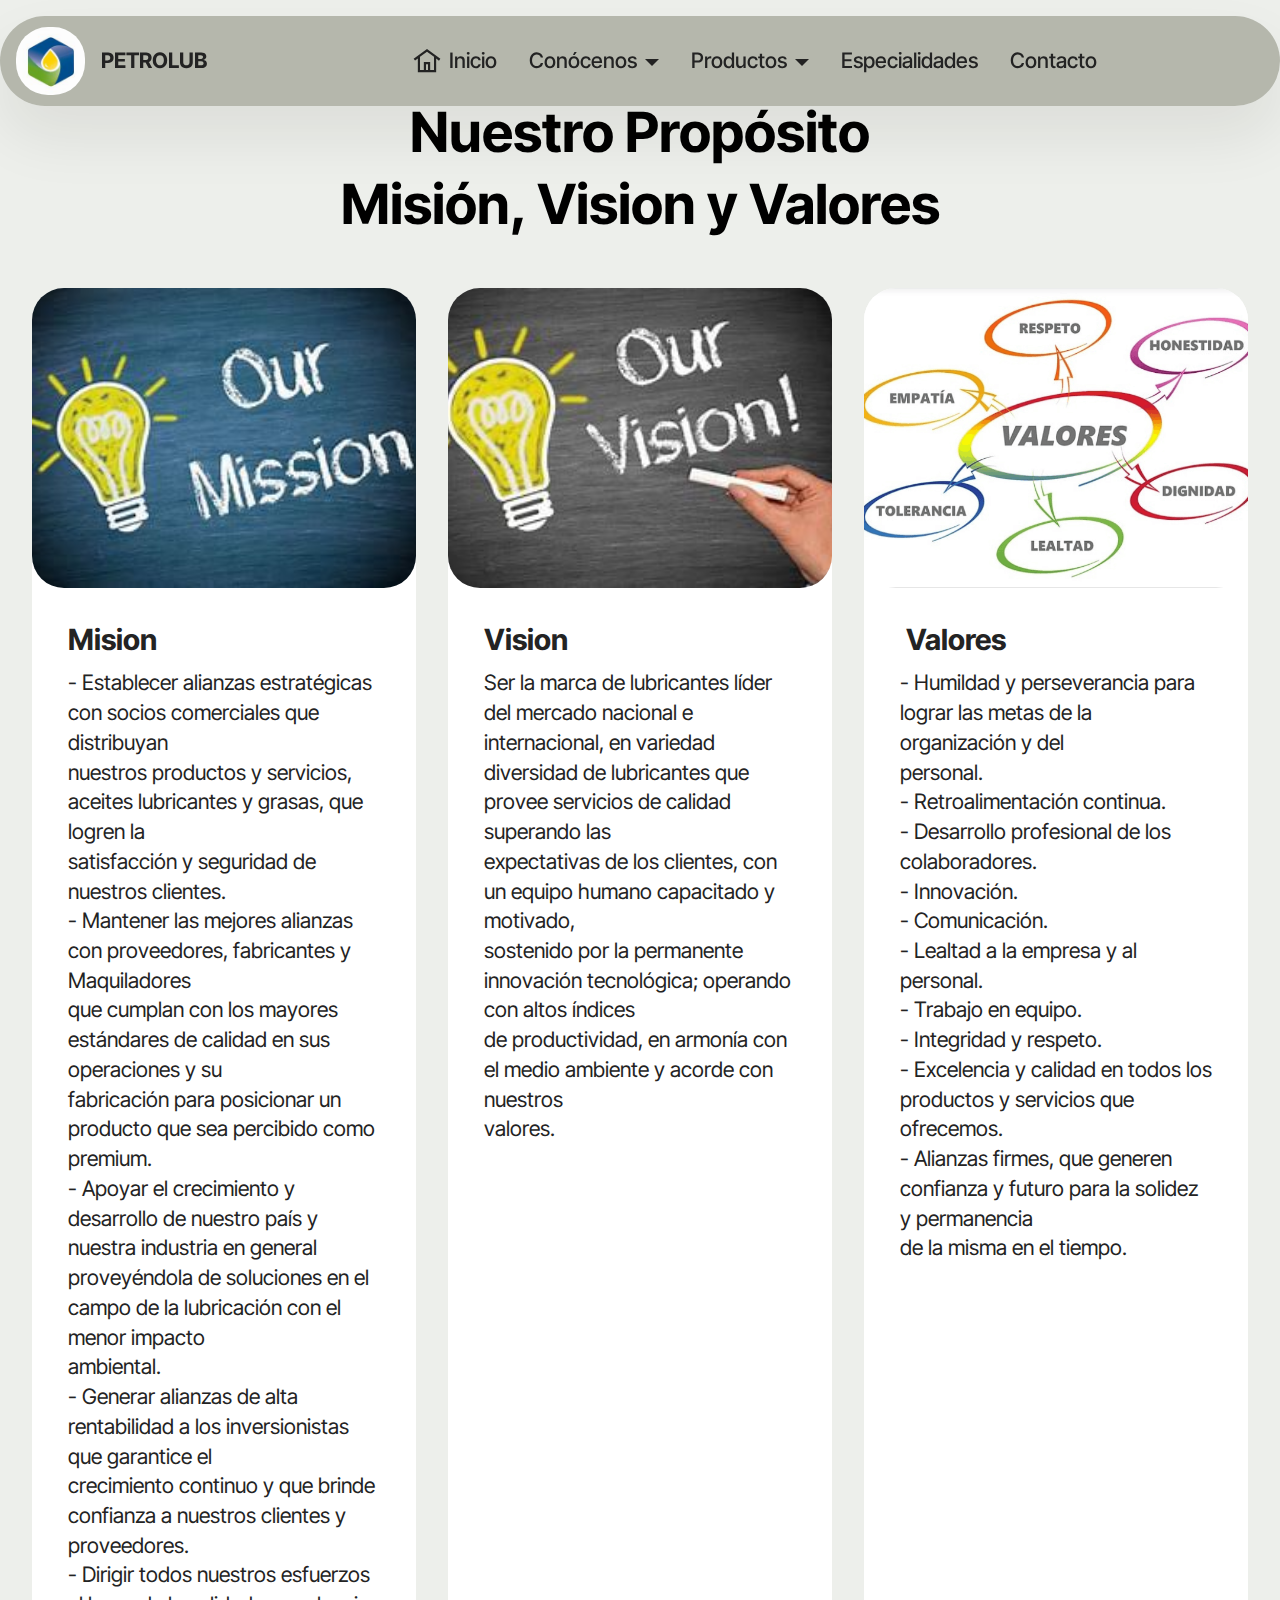
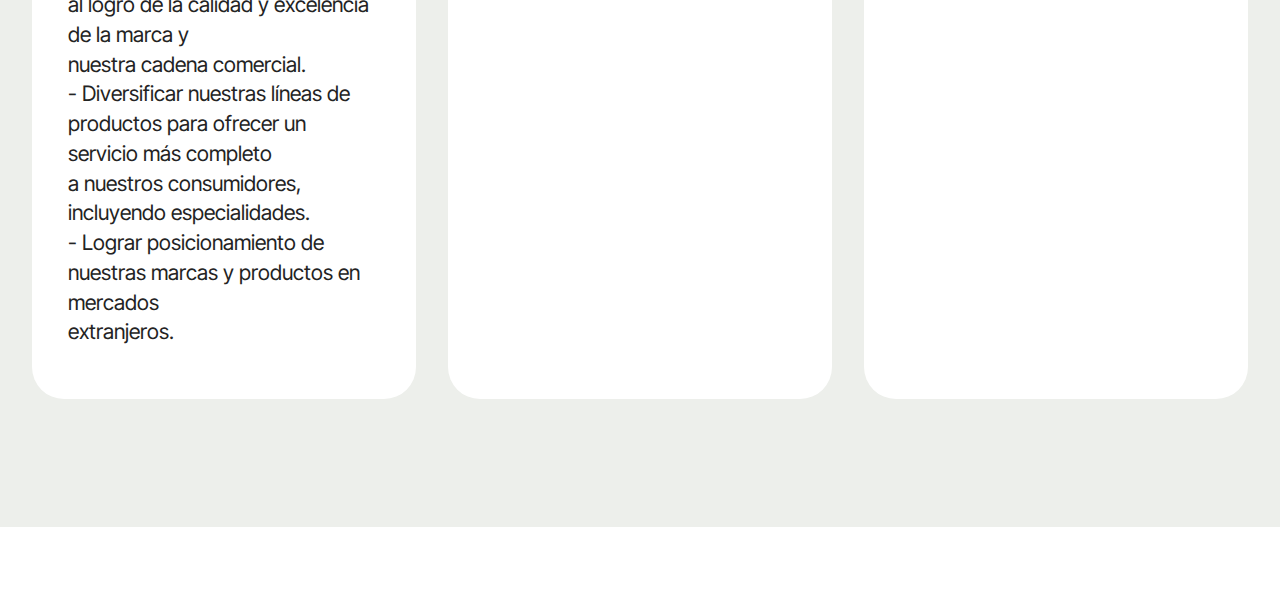
<file: page5.html>
<!DOCTYPE html>
<html  >
<head>
  <!-- Site made with Mobirise Website Builder v5.9.18, https://mobirise.com -->
  <meta charset="UTF-8">
  <meta http-equiv="X-UA-Compatible" content="IE=edge">
  <meta name="generator" content="Mobirise v5.9.18, mobirise.com">
  <meta name="viewport" content="width=device-width, initial-scale=1, minimum-scale=1">
  <link rel="shortcut icon" href="assets/images/logo.jpg" type="image/x-icon">
  <meta name="description" content="">
  
  
  <title>Misiòn,Visiòn,Valores</title>
  <link rel="stylesheet" href="assets/web/assets/mobirise-icons2/mobirise2.css">
  <link rel="stylesheet" href="assets/bootstrap/css/bootstrap.min.css">
  <link rel="stylesheet" href="assets/bootstrap/css/bootstrap-grid.min.css">
  <link rel="stylesheet" href="assets/bootstrap/css/bootstrap-reboot.min.css">
  <link rel="stylesheet" href="assets/animatecss/animate.css">
  <link rel="stylesheet" href="assets/dropdown/css/style.css">
  <link rel="stylesheet" href="assets/theme/css/style.css">
  <link rel="preload" href="https://fonts.googleapis.com/css?family=Inter+Tight:100,200,300,400,500,600,700,800,900,100i,200i,300i,400i,500i,600i,700i,800i,900i&display=swap" as="style" onload="this.onload=null;this.rel='stylesheet'">
  <noscript><link rel="stylesheet" href="https://fonts.googleapis.com/css?family=Inter+Tight:100,200,300,400,500,600,700,800,900,100i,200i,300i,400i,500i,600i,700i,800i,900i&display=swap"></noscript>
  <link rel="preload" as="style" href="assets/mobirise/css/mbr-additional.css?v=GH7rqB"><link rel="stylesheet" href="assets/mobirise/css/mbr-additional.css?v=GH7rqB" type="text/css">

  
  
  
</head>
<body>
  
  <section data-bs-version="5.1" class="menu menu5 cid-ufXQV3bIrI" once="menu" id="menu05-b">
	

	<nav class="navbar navbar-dropdown navbar-fixed-top navbar-expand-lg">
		<div class="container">
			<div class="navbar-brand">
				<span class="navbar-logo">
					<a href="https://wa.me/584143401574">
						<img src="assets/images/logo.jpg" alt="PETROLUB" style="height: 4.3rem;">
					</a>
				</span>
				<span class="navbar-caption-wrap"><a class="navbar-caption text-black text-primary display-4" href="index.html">PETROLUB</a></span>
			</div>
			<button class="navbar-toggler" type="button" data-toggle="collapse" data-bs-toggle="collapse" data-target="#navbarSupportedContent" data-bs-target="#navbarSupportedContent" aria-controls="navbarNavAltMarkup" aria-expanded="false" aria-label="Toggle navigation">
				<div class="hamburger">
					<span></span>
					<span></span>
					<span></span>
					<span></span>
				</div>
			</button>
			<div class="collapse navbar-collapse" id="navbarSupportedContent">
				<ul class="navbar-nav nav-dropdown nav-right" data-app-modern-menu="true"><li class="nav-item"><a class="nav-link link text-black text-primary show display-4" href="index.html"><span class="mobi-mbri mobi-mbri-home mbr-iconfont mbr-iconfont-btn"></span>Inicio</a></li><li class="nav-item dropdown"><a class="nav-link link text-black text-primary dropdown-toggle display-4" href="page5.html" data-toggle="dropdown-submenu" data-bs-toggle="dropdown" data-bs-auto-close="outside" aria-expanded="false">Conócenos</a><div class="dropdown-menu" aria-labelledby="dropdown-395"><a class="text-black text-primary dropdown-item display-4" href="page7.html">Somos</a><a class="text-black text-primary show dropdown-item display-4" href="page5.html">Propósito</a><a class="text-black text-primary show dropdown-item display-4" href="page6.html">Sectores</a></div></li>
					<li class="nav-item dropdown open"><a class="nav-link link text-black text-primary dropdown-toggle show display-4" href="page2.html" data-toggle="dropdown-submenu" data-bs-toggle="dropdown" data-bs-auto-close="outside" aria-expanded="true">Productos</a><div class="dropdown-menu show" aria-labelledby="dropdown-298" data-bs-popper="none"><a class="text-black text-primary dropdown-item display-4" href="page8.html">Motores Gasolina</a><a class="text-black text-primary dropdown-item display-4" href="page9.html">Motores Diesel</a><a class="text-black text-primary show dropdown-item display-4" href="page10.html">Transmisiones</a><a class="text-black text-primary show dropdown-item display-4" href="page11.html">Industrial</a><a class="text-black text-primary show dropdown-item display-4" href="page12.html">Grasas</a><a class="text-black text-primary show dropdown-item display-4" href="page2.html#table1-1y" target="_blank">Lineas de Negocios</a></div></li><li class="nav-item">
						<a class="nav-link link text-black text-primary display-4" href="page3.html">Especialidades</a>
					</li><li class="nav-item"><a class="nav-link link text-black text-primary display-4" href="page4.html">Contacto</a></li></ul>
				
			</div>
		</div>
	</nav>
</section>

<section data-bs-version="5.1" class="pricing02 cid-ugbS0iWFyk" id="pricing02-d">
  
  
  <div class="container">
    <div class="row justify-content-center">
      <div class="col-12 content-head">
        <div class="mbr-section-head mb-5">
          <h4 class="mbr-section-title mbr-fonts-style align-center mb-0 display-2"><strong>Nuestro&nbsp;Propósito</strong><br><strong>Misión, Vision y Valores</strong></h4>
          
          
        </div>
      </div>
    </div>
    <div class="row">
      <div class="item features-image col-12 col-md-6 col-lg-4">
        <div class="item-wrapper">
          <div class="item-img">
            <img src="assets/images/oip-237x180.jpg" alt="">
          </div>
          <div class="item-content">
            <h5 class="item-title mbr-fonts-style display-5">
              <strong>Mision</strong></h5>
            
            <p class="mbr-text mbr-fonts-style display-7">- Establecer alianzas estratégicas con socios comerciales que distribuyan
<br>nuestros productos y servicios, aceites lubricantes y grasas, que logren la
<br>satisfacción y seguridad de nuestros clientes.
<br>- Mantener las mejores alianzas con proveedores, fabricantes y Maquiladores
<br>que cumplan con los mayores estándares de calidad en sus operaciones y su
<br>fabricación para posicionar un producto que sea percibido como premium.
<br>- Apoyar el crecimiento y desarrollo de nuestro país y nuestra industria en general
<br>proveyéndola de soluciones en el campo de la lubricación con el menor impacto
<br>ambiental.
<br>- Generar alianzas de alta rentabilidad a los inversionistas que garantice el
<br>crecimiento continuo y que brinde confianza a nuestros clientes y proveedores.
<br>- Dirigir todos nuestros esfuerzos al logro de la calidad y excelencia de la marca y
<br>nuestra cadena comercial.
<br>- Diversificar nuestras líneas de productos para ofrecer un servicio más completo
<br>a nuestros consumidores, incluyendo especialidades.
<br>- Lograr posicionamiento de nuestras marcas y productos en mercados
<br>extranjeros.</p>
            
          </div>

        </div>
      </div>
      <div class="item features-image col-12 col-md-6 col-lg-4">
        <div class="item-wrapper">
          <div class="item-img">
            <img src="assets/images/vision-268x180.jpg" alt="">
          </div>
          <div class="item-content">
            <h5 class="item-title mbr-fonts-style display-5">
              <strong>Vision</strong></h5>
            
            <p class="mbr-text mbr-fonts-style display-7">Ser la marca de lubricantes líder del mercado nacional e internacional, en variedad
<br>diversidad de lubricantes que provee servicios de calidad superando las
<br>expectativas de los clientes, con un equipo humano capacitado y motivado,
<br>sostenido por la permanente innovación tecnológica; operando con altos índices
<br>de productividad, en armonía con el medio ambiente y acorde con nuestros
<br>valores.</p>
            
          </div>
        </div>
      </div>
      <div class="item features-image col-12 col-md-6 col-lg-4">
        <div class="item-wrapper">
          <div class="item-img">
            <img src="assets/images/img-20190709-094623-2-720x506.png" alt="">
          </div>
          <div class="item-content">
            <h5 class="item-title mbr-fonts-style display-5"><strong>&nbsp;Valores</strong></h5>
            
            <p class="mbr-text mbr-fonts-style display-7">- Humildad y perseverancia para lograr las metas de la organización y del
<br>personal.<br>- Retroalimentación continua.
<br>- Desarrollo profesional de los colaboradores.
<br>- Innovación.
<br>- Comunicación.
<br>- Lealtad a la empresa y al personal.
<br>- Trabajo en equipo.
<br>- Integridad y respeto.
<br>- Excelencia y calidad en todos los productos y servicios que ofrecemos.
<br>- Alianzas firmes, que generen confianza y futuro para la solidez y permanencia
<br>de la misma en el tiempo.<br>
            </p>
            
          </div>
        </div>
      </div>
    </div>
  </div>
</section><section class="display-7" style="padding: 0;align-items: center;justify-content: center;flex-wrap: wrap;    align-content: center;display: flex;position: relative;height: 4rem;"><a href="https://mobiri.se/1641846" style="display:none;flex: 1 1;height: 4rem;position: absolute;width: 100%;z-index: 1;"><img alt="" style="height: 4rem;" src="[data-uri]"></a><p style="margin: 0;text-align: center;" class="display-7">&#8204;</p><a style="z-index:1" href="https://mobirise.com/html-builder.html"></a></section><script src="assets/bootstrap/js/bootstrap.bundle.min.js"></script>  <script src="assets/smoothscroll/smooth-scroll.js"></script>  <script src="assets/ytplayer/index.js"></script>  <script src="assets/dropdown/js/navbar-dropdown.js"></script>  <script src="assets/theme/js/script.js"></script>  
  
  
 <div id="scrollToTop" class="scrollToTop mbr-arrow-up"><a style="text-align: center;"><i class="mbr-arrow-up-icon mbr-arrow-up-icon-cm cm-icon cm-icon-smallarrow-up"></i></a></div>
    <input name="animation" type="hidden">
  </body>
</html>
</file>
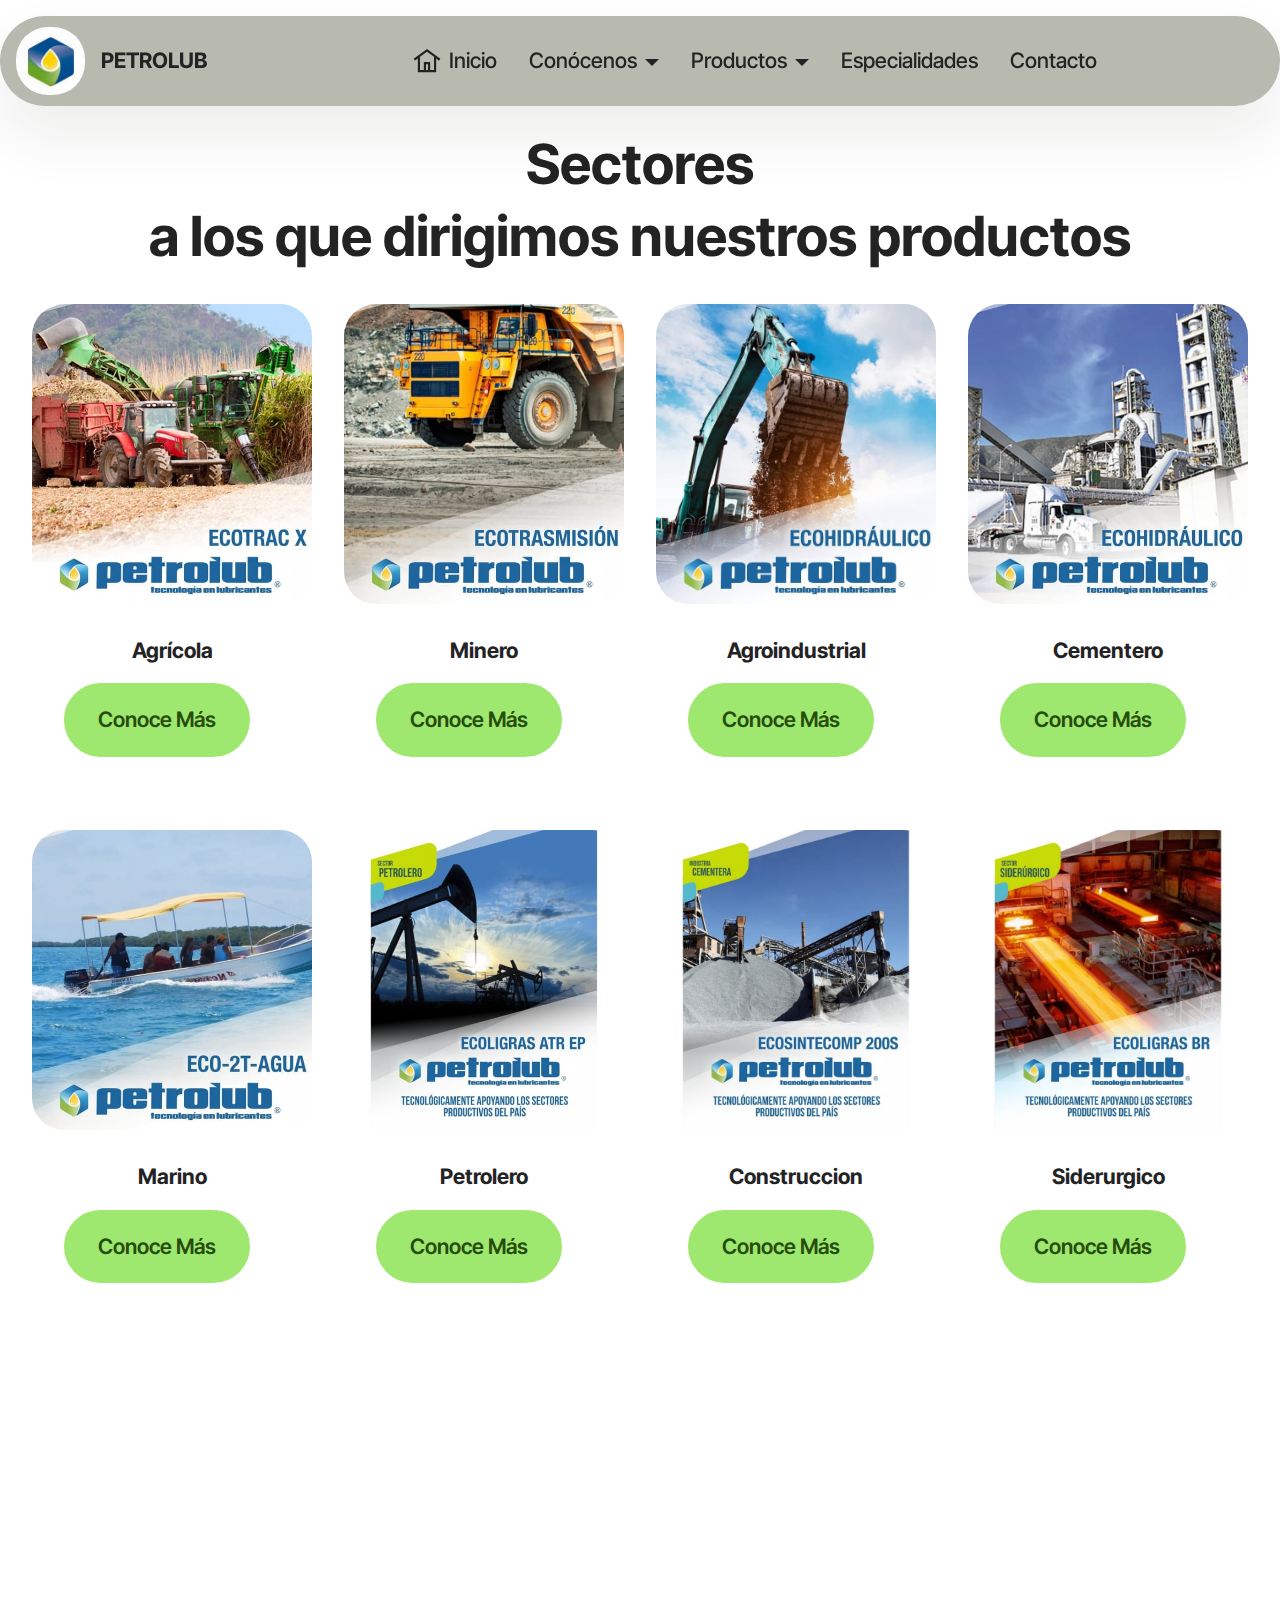
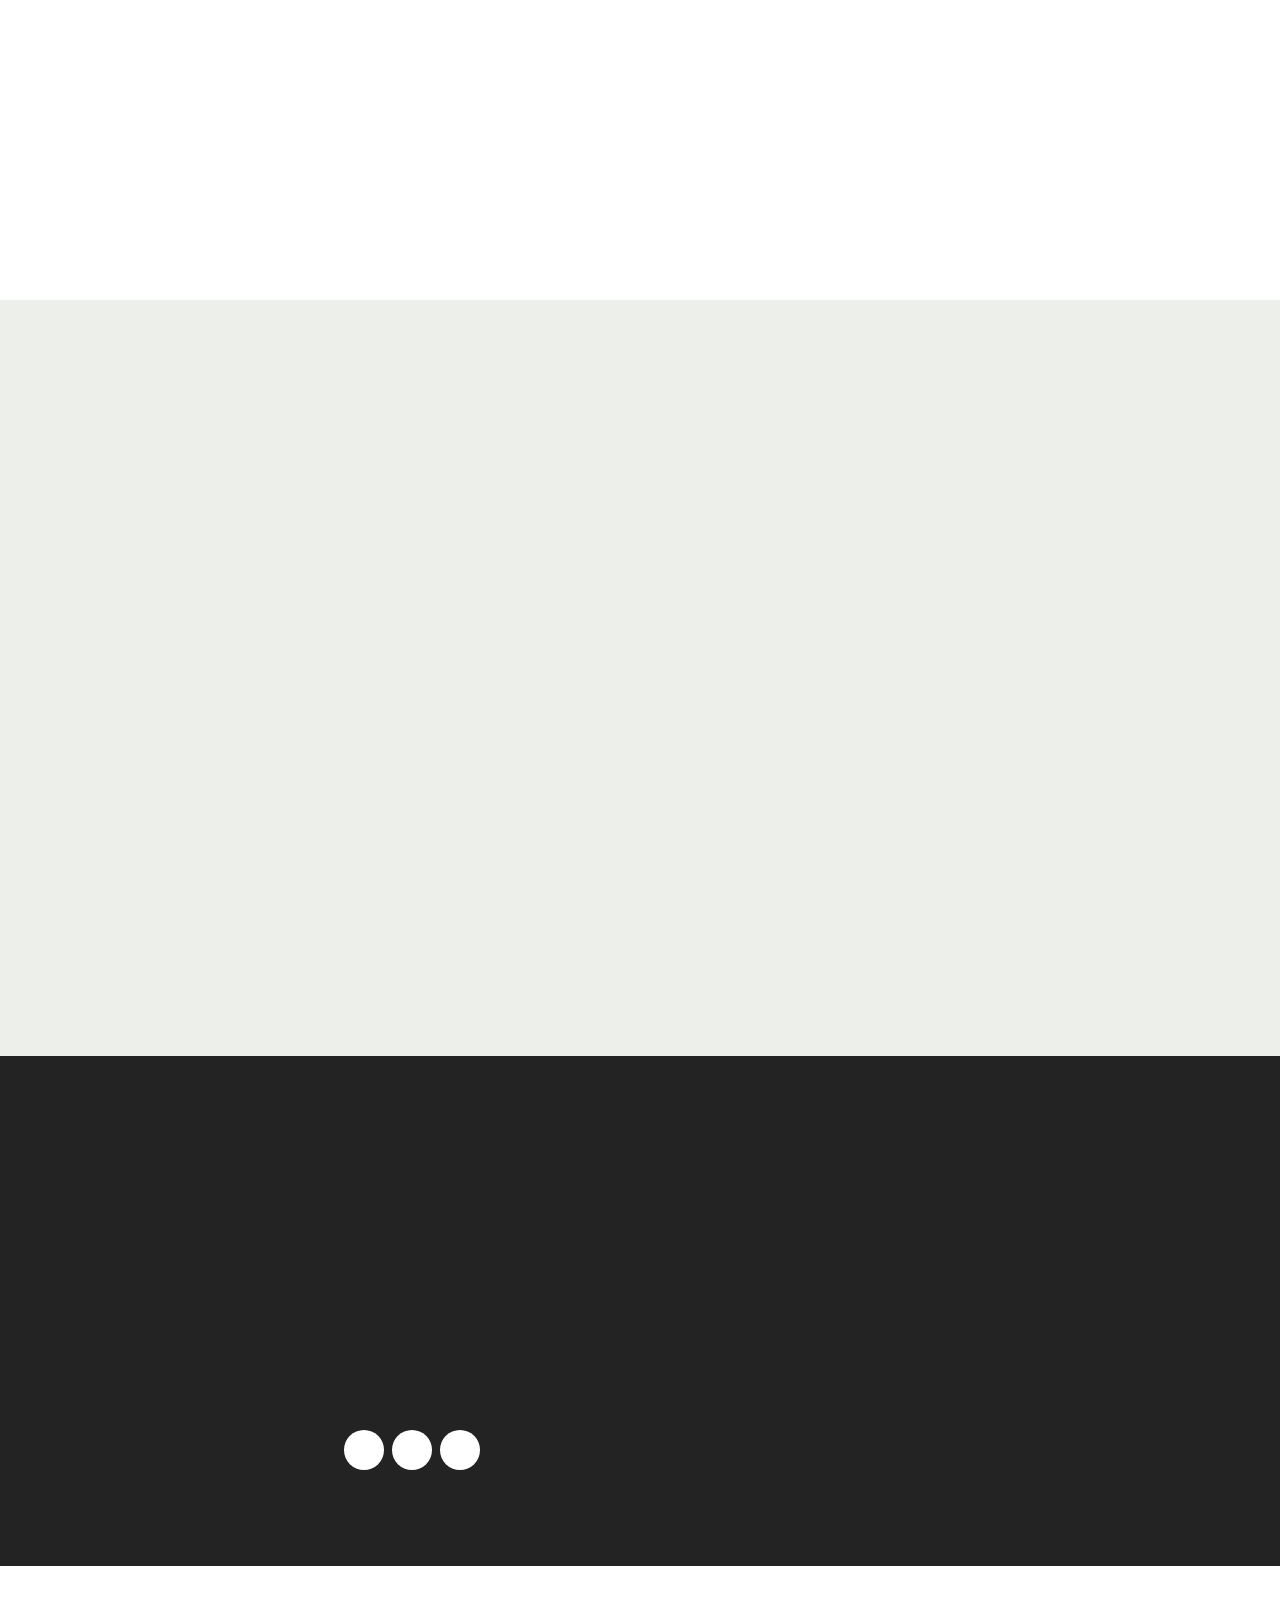
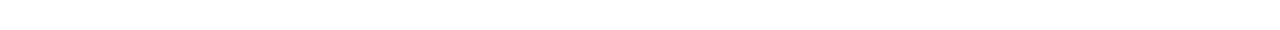
<file: page6.html>
<!DOCTYPE html>
<html  >
<head>
  <!-- Site made with Mobirise Website Builder v5.9.18, https://mobirise.com -->
  <meta charset="UTF-8">
  <meta http-equiv="X-UA-Compatible" content="IE=edge">
  <meta name="generator" content="Mobirise v5.9.18, mobirise.com">
  <meta name="viewport" content="width=device-width, initial-scale=1, minimum-scale=1">
  <link rel="shortcut icon" href="assets/images/logo.jpg" type="image/x-icon">
  <meta name="description" content="">
  
  
  <title>Sectores</title>
  <link rel="stylesheet" href="assets/web/assets/mobirise-icons2/mobirise2.css">
  <link rel="stylesheet" href="assets/bootstrap/css/bootstrap.min.css">
  <link rel="stylesheet" href="assets/bootstrap/css/bootstrap-grid.min.css">
  <link rel="stylesheet" href="assets/bootstrap/css/bootstrap-reboot.min.css">
  <link rel="stylesheet" href="assets/animatecss/animate.css">
  <link rel="stylesheet" href="assets/dropdown/css/style.css">
  <link rel="stylesheet" href="assets/socicon/css/styles.css">
  <link rel="stylesheet" href="assets/theme/css/style.css">
  <link rel="preload" href="https://fonts.googleapis.com/css?family=Inter+Tight:100,200,300,400,500,600,700,800,900,100i,200i,300i,400i,500i,600i,700i,800i,900i&display=swap" as="style" onload="this.onload=null;this.rel='stylesheet'">
  <noscript><link rel="stylesheet" href="https://fonts.googleapis.com/css?family=Inter+Tight:100,200,300,400,500,600,700,800,900,100i,200i,300i,400i,500i,600i,700i,800i,900i&display=swap"></noscript>
  <link rel="preload" as="style" href="assets/mobirise/css/mbr-additional.css?v=V0RgVS"><link rel="stylesheet" href="assets/mobirise/css/mbr-additional.css?v=V0RgVS" type="text/css">

  
  
  
</head>
<body>
  
  <section data-bs-version="5.1" class="menu menu5 cid-ufXQV3bIrI" once="menu" id="menu05-g">
	

	<nav class="navbar navbar-dropdown navbar-fixed-top navbar-expand-lg">
		<div class="container">
			<div class="navbar-brand">
				<span class="navbar-logo">
					<a href="https://wa.me/584143401574">
						<img src="assets/images/logo.jpg" alt="PETROLUB" style="height: 4.3rem;">
					</a>
				</span>
				<span class="navbar-caption-wrap"><a class="navbar-caption text-black text-primary display-4" href="index.html">PETROLUB</a></span>
			</div>
			<button class="navbar-toggler" type="button" data-toggle="collapse" data-bs-toggle="collapse" data-target="#navbarSupportedContent" data-bs-target="#navbarSupportedContent" aria-controls="navbarNavAltMarkup" aria-expanded="false" aria-label="Toggle navigation">
				<div class="hamburger">
					<span></span>
					<span></span>
					<span></span>
					<span></span>
				</div>
			</button>
			<div class="collapse navbar-collapse" id="navbarSupportedContent">
				<ul class="navbar-nav nav-dropdown nav-right" data-app-modern-menu="true"><li class="nav-item"><a class="nav-link link text-black text-primary show display-4" href="index.html"><span class="mobi-mbri mobi-mbri-home mbr-iconfont mbr-iconfont-btn"></span>Inicio</a></li><li class="nav-item dropdown"><a class="nav-link link text-black text-primary dropdown-toggle display-4" href="page5.html" data-toggle="dropdown-submenu" data-bs-toggle="dropdown" data-bs-auto-close="outside" aria-expanded="false">Conócenos</a><div class="dropdown-menu" aria-labelledby="dropdown-395"><a class="text-black text-primary dropdown-item display-4" href="page7.html">Somos</a><a class="text-black text-primary show dropdown-item display-4" href="page5.html">Propósito</a><a class="text-black text-primary show dropdown-item display-4" href="page6.html">Sectores</a></div></li>
					<li class="nav-item dropdown open"><a class="nav-link link text-black text-primary dropdown-toggle show display-4" href="page2.html" data-toggle="dropdown-submenu" data-bs-toggle="dropdown" data-bs-auto-close="outside" aria-expanded="true">Productos</a><div class="dropdown-menu show" aria-labelledby="dropdown-298" data-bs-popper="none"><a class="text-black text-primary dropdown-item display-4" href="page8.html">Motores Gasolina</a><a class="text-black text-primary dropdown-item display-4" href="page9.html">Motores Diesel</a><a class="text-black text-primary show dropdown-item display-4" href="page10.html">Transmisiones</a><a class="text-black text-primary show dropdown-item display-4" href="page11.html">Industrial</a><a class="text-black text-primary show dropdown-item display-4" href="page12.html">Grasas</a><a class="text-black text-primary show dropdown-item display-4" href="page2.html#table1-1y" target="_blank">Lineas de Negocios</a></div></li><li class="nav-item">
						<a class="nav-link link text-black text-primary display-4" href="page3.html">Especialidades</a>
					</li><li class="nav-item"><a class="nav-link link text-black text-primary display-4" href="page4.html">Contacto</a></li></ul>
				
			</div>
		</div>
	</nav>
</section>

<section data-bs-version="5.1" class="gallery3 cid-ugfJVQ95Ah" id="gallery3-i">
    
    
    <div class="container-fluid">
        <div class="mbr-section-head">
            <h4 class="mbr-section-title mbr-fonts-style align-center mb-0 display-2"><strong>Sectores </strong><br><strong>a los que dirigimos nuestros productos</strong></h4>
            
        </div>
        <div class="row mt-4">
            
            <div class="item features-image сol-12 col-md-6 col-lg-3 active">
                <div class="item-wrapper">
                    <div class="item-img">
                        <img src="assets/images/img-20190507-164441-491-560x560.jpg" alt="" data-slide-to="0" data-bs-slide-to="0">
                    </div>
                    <div class="item-content">
                        <h5 class="item-title mbr-fonts-style display-7"><strong>Agrícola</strong></h5>
                        
                        
                    </div>
                    <div class="mbr-section-btn item-footer mt-2"><a href="page2.html" class="btn btn-primary item-btn display-7" target="_blank">Conoce Más</a></div>
                </div>
            </div><div class="item features-image сol-12 col-md-6 col-lg-3">
                <div class="item-wrapper">
                    <div class="item-img">
                        <img src="assets/images/img-20190507-164924-198-560x560.jpg" alt="" data-slide-to="1" data-bs-slide-to="1">
                    </div>
                    <div class="item-content">
                        <h5 class="item-title mbr-fonts-style display-7"><strong>Minero</strong><br></h5>
                        
                        
                    </div>
                    <div class="mbr-section-btn item-footer mt-2"><a href="page2.html" class="btn btn-primary item-btn display-7" target="_blank">Conoce Más</a></div>
                </div>
            </div><div class="item features-image сol-12 col-md-6 col-lg-3">
                <div class="item-wrapper">
                    <div class="item-img">
                        <img src="assets/images/img-20190507-164642-675-710x710.jpg" alt="" data-slide-to="2" data-bs-slide-to="2">
                    </div>
                    <div class="item-content">
                        <h5 class="item-title mbr-fonts-style display-7"><strong>Agroindustrial</strong></h5>
                        
                        
                    </div>
                    <div class="mbr-section-btn item-footer mt-2"><a href="page2.html" class="btn btn-primary item-btn display-7" target="_blank">Conoce Más</a></div>
                </div>
            </div>
            
            <div class="item features-image сol-12 col-md-6 col-lg-3">
                <div class="item-wrapper">
                    <div class="item-img">
                        <img src="assets/images/img-20190507-165008-637-560x560.jpg" alt="" title="" data-slide-to="3" data-bs-slide-to="3">
                    </div>
                    <div class="item-content">
                        <h5 class="item-title mbr-fonts-style display-7"><strong>Cementero</strong></h5>
                        
                        
                    </div>
                    <div class="mbr-section-btn item-footer mt-2"><a href="page2.html" class="btn btn-primary item-btn display-7" target="_blank">Conoce Más</a></div>
                </div>
            </div><div class="item features-image сol-12 col-md-6 col-lg-3">
                <div class="item-wrapper">
                    <div class="item-img">
                        <img src="assets/images/img-20190507-165039-231-560x560.jpg" alt="" data-slide-to="4" data-bs-slide-to="4">
                    </div>
                    <div class="item-content">
                        <h5 class="item-title mbr-fonts-style display-7">
                            <strong>Marino</strong></h5>
                        
                        
                    </div>
                    <div class="mbr-section-btn item-footer mt-2"><a href="page2.html" class="btn btn-primary item-btn display-7" target="_blank">Conoce Más</a></div>
                </div>
            </div><div class="item features-image сol-12 col-md-6 col-lg-3">
                <div class="item-wrapper">
                    <div class="item-img">
                        <img src="assets/images/img-20190507-165135-872-560x560.jpg" alt="" data-slide-to="5" data-bs-slide-to="5">
                    </div>
                    <div class="item-content">
                        <h5 class="item-title mbr-fonts-style display-7">
                            <strong>Petrolero</strong></h5>
                        
                        
                    </div>
                    <div class="mbr-section-btn item-footer mt-2"><a href="page2.html" class="btn btn-primary item-btn display-7" target="_blank">Conoce Más</a></div>
                </div>
            </div><div class="item features-image сol-12 col-md-6 col-lg-3">
                <div class="item-wrapper">
                    <div class="item-img">
                        <img src="assets/images/img-20190507-165215-77-810x810.jpg" alt="" data-slide-to="6" data-bs-slide-to="6">
                    </div>
                    <div class="item-content">
                        <h5 class="item-title mbr-fonts-style display-7">
                            <strong>Construccion</strong></h5>
                        
                        
                    </div>
                    <div class="mbr-section-btn item-footer mt-2"><a href="page2.html" class="btn btn-primary item-btn display-7" target="_blank">Conoce Más</a></div>
                </div>
            </div><div class="item features-image сol-12 col-md-6 col-lg-3">
                <div class="item-wrapper">
                    <div class="item-img">
                        <img src="assets/images/img-20190507-165329-54-810x810.jpg" alt="" data-slide-to="7" data-bs-slide-to="7">
                    </div>
                    <div class="item-content">
                        <h5 class="item-title mbr-fonts-style display-7">
                            <strong>Siderurgico</strong></h5>
                        
                        
                    </div>
                    <div class="mbr-section-btn item-footer mt-2"><a href="page2.html" class="btn btn-primary item-btn display-7" target="_blank">Conoce Más</a></div>
                </div>
            </div><div class="item features-image сol-12 col-md-6 col-lg-3">
                <div class="item-wrapper">
                    <div class="item-img">
                        <img src="assets/images/img-20190516-130656-828-811x811.jpg" alt="" data-slide-to="8" data-bs-slide-to="8">
                    </div>
                    <div class="item-content">
                        <h5 class="item-title mbr-fonts-style display-7"><strong>Eléctrico</strong><br></h5>
                        
                        
                    </div>
                    <div class="mbr-section-btn item-footer mt-2"><a href="page2.html" class="btn btn-primary item-btn display-7" target="_blank">Conoce Más</a></div>
                </div>
            </div><div class="item features-image сol-12 col-md-6 col-lg-3">
                <div class="item-wrapper">
                    <div class="item-img">
                        <img src="assets/images/img-20210115-111950-700-811x811.jpg" alt="" data-slide-to="9" data-bs-slide-to="9">
                    </div>
                    <div class="item-content">
                        <h5 class="item-title mbr-fonts-style display-7"><strong>Industrial y Comercial</strong><br></h5>
                        
                        
                    </div>
                    <div class="mbr-section-btn item-footer mt-2"><a href="page2.html" class="btn btn-primary item-btn display-7" target="_blank">Conoce Más</a></div>
                </div>
            </div><div class="item features-image сol-12 col-md-6 col-lg-3">
                <div class="item-wrapper">
                    <div class="item-img">
                        <img src="assets/images/img-20210402-090512-597-810x810.jpg" alt="" data-slide-to="10" data-bs-slide-to="10">
                    </div>
                    <div class="item-content">
                        <h5 class="item-title mbr-fonts-style display-7"><strong>Aeronautico</strong><br></h5>
                        
                        
                    </div>
                    <div class="mbr-section-btn item-footer mt-2"><a href="page2.html" class="btn btn-primary item-btn display-7" target="_blank">Conoce Más</a></div>
                </div>
            </div>
        </div>
    </div>
</section>

<section data-bs-version="5.1" class="features032 cid-uggnmem30l" id="features032-r">
  

  
  
  <div class="container">
    <div class="row justify-content-center">
      
    </div>
    <div class="row">
      <div class="item features-without-image col-12 col-lg-3 active item-mb">
        <div class="item-wrapper">
          <div class="card-box align-left">
            
            <h5 class="card-title mbr-fonts-style display-5"><strong>❖ Sector Agrícola
</strong></h5>
            
          </div>
        </div>
      </div>
      <div class="item features-without-image col-12 col-lg-3 item-mb">
        <div class="item-wrapper">
          <div class="card-box align-left">
            
            <h5 class="card-title mbr-fonts-style display-5"><strong>❖ Sector Minero</strong></h5>
            
          </div>
        </div>
      </div>
      <div class="item features-without-image col-12 col-lg-3 item-mb">
        <div class="item-wrapper">
          <div class="card-box align-left">
            
            <h5 class="card-title mbr-fonts-style display-5"><strong>❖ Sector Automotriz</strong></h5>
            
          </div>
        </div>
      </div>
      <div class="item features-without-image col-12 col-lg-3 item-mb">
        <div class="item-wrapper">
          <div class="card-box align-left">
            
            <h5 class="card-title mbr-fonts-style display-5"><strong>❖ Sector Transporte</strong></h5>
            
          </div>
        </div>
      </div>
      <div class="item features-without-image col-12 col-lg-3 item-mb">
        <div class="item-wrapper">
          <div class="card-box align-left">
            
            <h5 class="card-title mbr-fonts-style display-5"><strong>❖ Sector Construcción</strong></h5>
            
          </div>
        </div>
      </div>
      <div class="item features-without-image col-12 col-lg-3 item-mb">
        <div class="item-wrapper">
          <div class="card-box align-left">
            
            <h5 class="card-title mbr-fonts-style display-5"><strong>❖ Sector Petroquímico</strong></h5>
            
          </div>
        </div>
      </div><div class="item features-without-image col-12 col-lg-3 item-mb">
        <div class="item-wrapper">
          <div class="card-box align-left">
            
            <h5 class="card-title mbr-fonts-style display-5"><strong>❖ Sector Siderúrgico
</strong></h5>
            
          </div>
        </div>
      </div><div class="item features-without-image col-12 col-lg-3 item-mb">
        <div class="item-wrapper">
          <div class="card-box align-left">
            
            <h5 class="card-title mbr-fonts-style display-5"><strong>❖ Sector Químico</strong></h5>
            
          </div>
        </div>
      </div><div class="item features-without-image col-12 col-lg-3 item-mb">
        <div class="item-wrapper">
          <div class="card-box align-left">
            
            <h5 class="card-title mbr-fonts-style display-5"><strong>❖ Sector Eléctrico</strong></h5>
            
          </div>
        </div>
      </div><div class="item features-without-image col-12 col-lg-3 item-mb">
        <div class="item-wrapper">
          <div class="card-box align-left">
            
            <h5 class="card-title mbr-fonts-style display-5"><strong>❖ Sector Turismo</strong></h5>
            
          </div>
        </div>
      </div><div class="item features-without-image col-12 col-lg-3 item-mb">
        <div class="item-wrapper">
          <div class="card-box align-left">
            
            <h5 class="card-title mbr-fonts-style display-5"><strong>❖ Sector Azucarero
</strong></h5>
            
          </div>
        </div>
      </div><div class="item features-without-image col-12 col-lg-3 item-mb">
        <div class="item-wrapper">
          <div class="card-box align-left">
            
            <h5 class="card-title mbr-fonts-style display-5"><strong>❖ Sector Cementera</strong></h5>
            
          </div>
        </div>
      </div>
    </div>
  </div>
</section>

<section data-bs-version="5.1" class="footer4 cid-ufYt8evhGt" once="footers" id="footer4-h">

    

    
    
    <div class="container">
        <div class="row mbr-white">
            <div class="col-6 col-lg-3">
                <div class="media-wrap col-md-8 col-12">
                    <a href="index.html">
                        <img src="assets/images/328004186-510010767936324-1869082737630253183-n-374x374.jpg" alt="">
                    </a>
                </div>
            </div>
            <div class="col-12 col-md-6 col-lg-3">
                <h5 class="mbr-section-subtitle mbr-fonts-style mb-2 display-7"><strong>PETROLUB</strong></h5>
                <p class="mbr-text mbr-fonts-style mb-4 display-4">Somos una empresa que se dedica a la formulación, producción y comercialización de lubricantes, aceites industriales, grasas y aceites de procesos.</p>
                <h5 class="mbr-section-subtitle mbr-fonts-style mb-3 display-7"><strong>Síguenos&nbsp;en Redes</strong></h5>
                <div class="social-row display-7">
                    <div class="soc-item">
                        <a href="https://www.facebook.com/profile.php?id=100088386411764" target="_blank">
                            <span class="mbr-iconfont socicon-facebook socicon"></span>
                        </a>
                    </div>
                    <div class="soc-item">
                        <a href="https://www.instagram.com/petrolubtecnologia/?hl=es" target="_blank">
                            <span class="mbr-iconfont socicon-twitter socicon"></span>
                        </a>
                    </div>
                    <div class="soc-item">
                        <a href="https://www.instagram.com/petrolubtecnologia/?hl=es" target="_blank">
                            <span class="mbr-iconfont socicon-instagram socicon"></span>
                        </a>
                    </div>
                    
                </div>
            </div>
            <div class="col-12 col-md-6 col-lg-3">
                <h5 class="mbr-section-subtitle mbr-fonts-style mb-2 display-7">
                    <strong>Menu</strong></h5>
                <ul class="list mbr-fonts-style display-4">
                    <li class="mbr-text item-wrap"><a href="index.html" class="text-primary">Conócenos</a></li>
                    <li class="mbr-text item-wrap"><a href="page2.html" class="text-primary">Productos</a></li>
                    <li class="mbr-text item-wrap"><a href="page3.html" class="text-primary">Especialidades</a></li>
                    <li class="mbr-text item-wrap"><a href="page3.html" class="text-primary">Contacto</a></li>
                </ul>
            </div>
            <div class="col-12 col-md-6 col-lg-3">
                <h5 class="mbr-section-subtitle mbr-fonts-style mb-2 display-7"></h5>
                <ul class="list mbr-fonts-style display-4">
                    <li class="mbr-text item-wrap"><br></li>
                </ul>
            </div>
            
        </div>
    </div>
</section><section class="display-7" style="padding: 0;align-items: center;justify-content: center;flex-wrap: wrap;    align-content: center;display: flex;position: relative;height: 4rem;"><a href="https://mobiri.se/1641846" style="display:none;flex: 1 1;height: 4rem;position: absolute;width: 100%;z-index: 1;"><img alt="" style="height: 4rem;" src="[data-uri]"></a><p style="margin: 0;text-align: center;" class="display-7">&#8204;</p><a style="z-index:1" href="https://mobirise.com/builder/ai-website-generator.html"></a></section><script src="assets/bootstrap/js/bootstrap.bundle.min.js"></script>  <script src="assets/smoothscroll/smooth-scroll.js"></script>  <script src="assets/ytplayer/index.js"></script>  <script src="assets/dropdown/js/navbar-dropdown.js"></script>  <script src="assets/theme/js/script.js"></script>  
  
  
 <div id="scrollToTop" class="scrollToTop mbr-arrow-up"><a style="text-align: center;"><i class="mbr-arrow-up-icon mbr-arrow-up-icon-cm cm-icon cm-icon-smallarrow-up"></i></a></div>
    <input name="animation" type="hidden">
  </body>
</html>
</file>
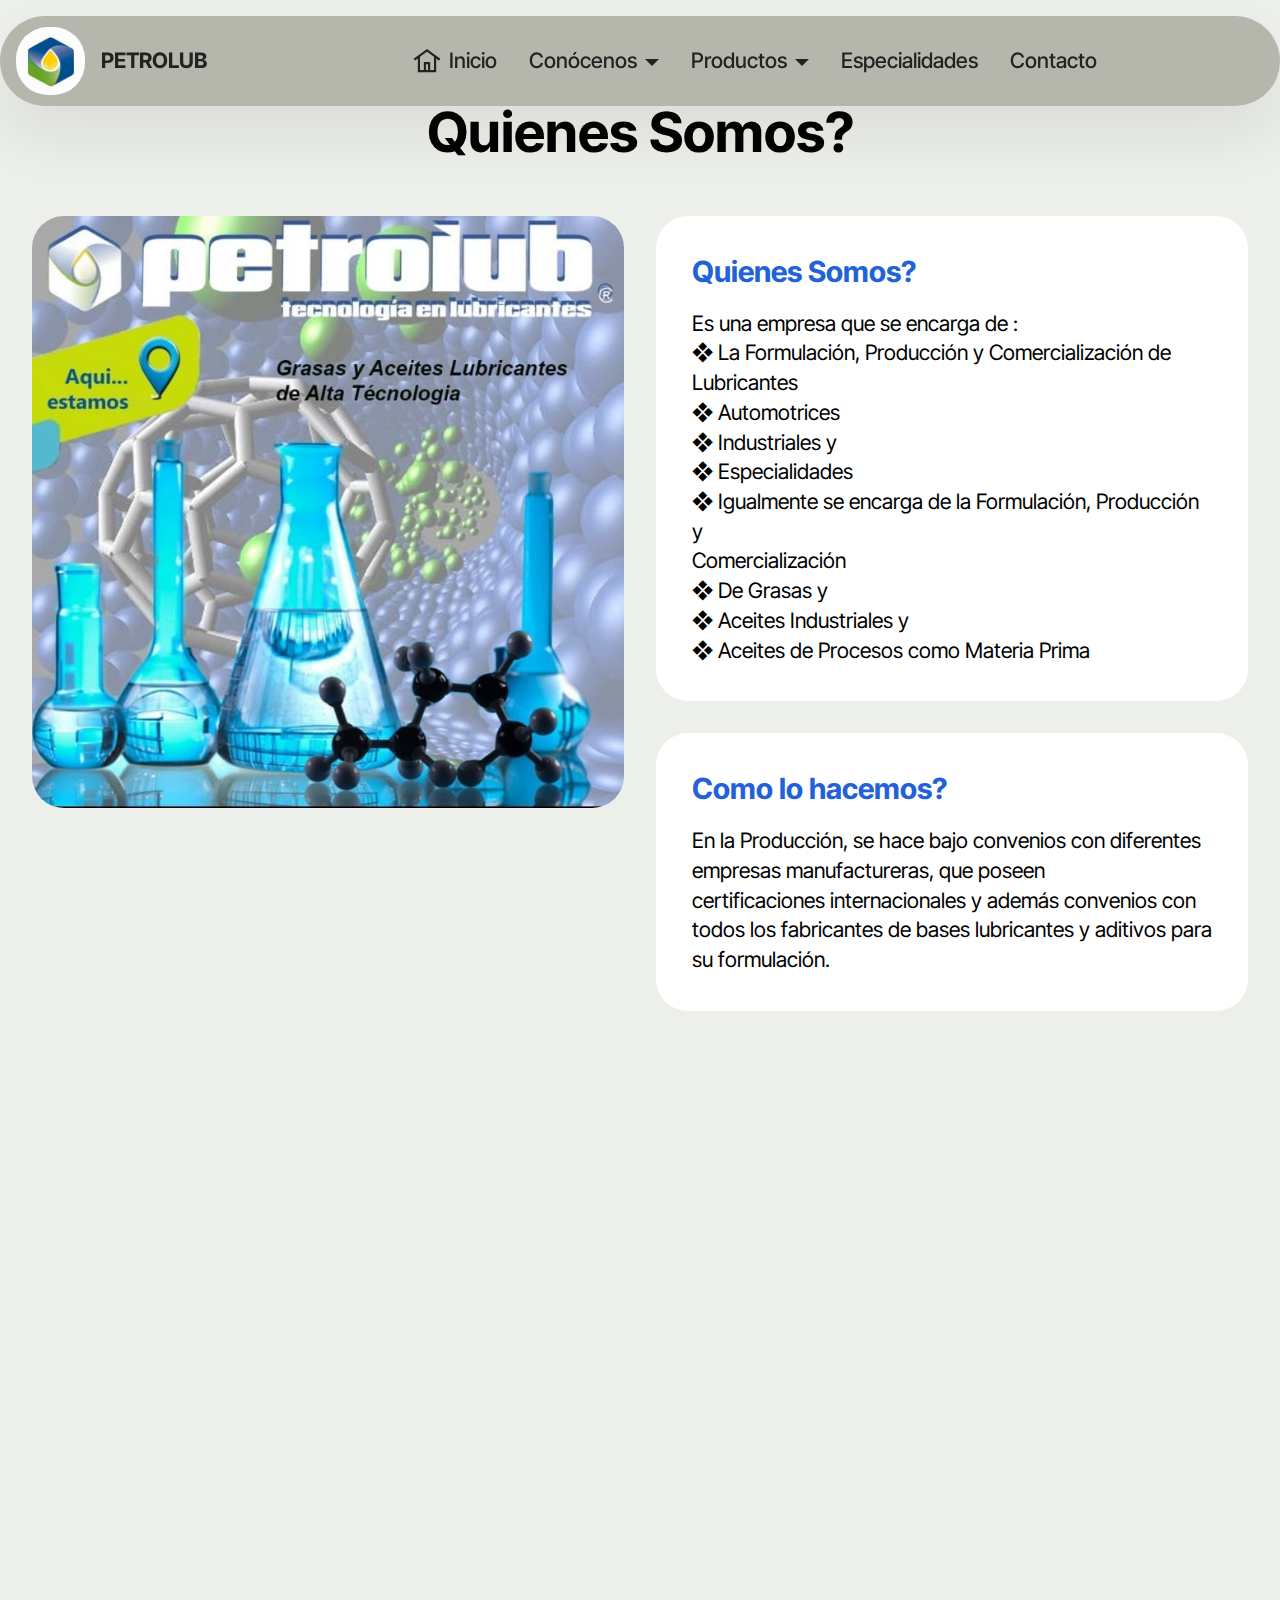
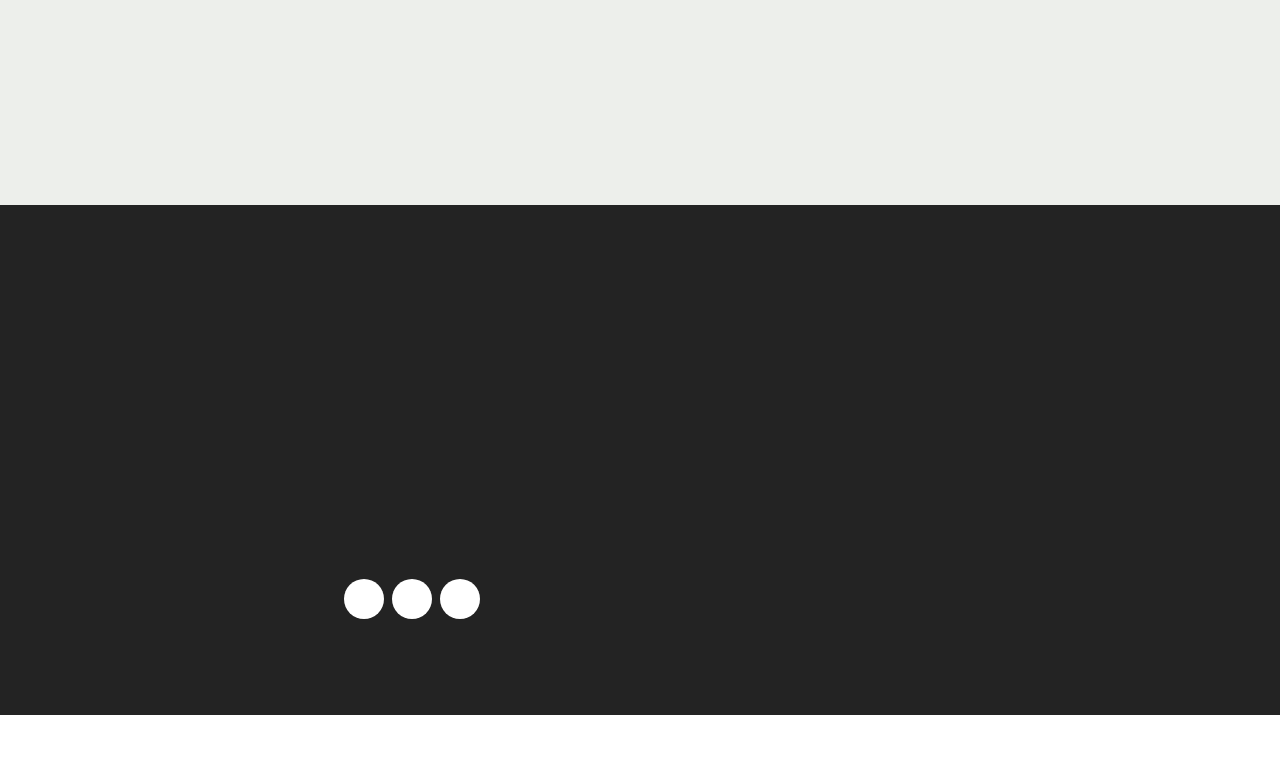
<file: page7.html>
<!DOCTYPE html>
<html  >
<head>
  <!-- Site made with Mobirise Website Builder v5.9.18, https://mobirise.com -->
  <meta charset="UTF-8">
  <meta http-equiv="X-UA-Compatible" content="IE=edge">
  <meta name="generator" content="Mobirise v5.9.18, mobirise.com">
  <meta name="viewport" content="width=device-width, initial-scale=1, minimum-scale=1">
  <link rel="shortcut icon" href="assets/images/logo.jpg" type="image/x-icon">
  <meta name="description" content="">
  
  
  <title>Somos</title>
  <link rel="stylesheet" href="assets/web/assets/mobirise-icons2/mobirise2.css">
  <link rel="stylesheet" href="assets/bootstrap/css/bootstrap.min.css">
  <link rel="stylesheet" href="assets/bootstrap/css/bootstrap-grid.min.css">
  <link rel="stylesheet" href="assets/bootstrap/css/bootstrap-reboot.min.css">
  <link rel="stylesheet" href="assets/animatecss/animate.css">
  <link rel="stylesheet" href="assets/dropdown/css/style.css">
  <link rel="stylesheet" href="assets/socicon/css/styles.css">
  <link rel="stylesheet" href="assets/theme/css/style.css">
  <link rel="preload" href="https://fonts.googleapis.com/css?family=Inter+Tight:100,200,300,400,500,600,700,800,900,100i,200i,300i,400i,500i,600i,700i,800i,900i&display=swap" as="style" onload="this.onload=null;this.rel='stylesheet'">
  <noscript><link rel="stylesheet" href="https://fonts.googleapis.com/css?family=Inter+Tight:100,200,300,400,500,600,700,800,900,100i,200i,300i,400i,500i,600i,700i,800i,900i&display=swap"></noscript>
  <link rel="preload" as="style" href="assets/mobirise/css/mbr-additional.css?v=CAzew6"><link rel="stylesheet" href="assets/mobirise/css/mbr-additional.css?v=CAzew6" type="text/css">

  
  
  
</head>
<body>
  
  <section data-bs-version="5.1" class="menu menu5 cid-ufXQV3bIrI" once="menu" id="menu05-s">
	

	<nav class="navbar navbar-dropdown navbar-fixed-top navbar-expand-lg">
		<div class="container">
			<div class="navbar-brand">
				<span class="navbar-logo">
					<a href="https://wa.me/584143401574">
						<img src="assets/images/logo.jpg" alt="PETROLUB" style="height: 4.3rem;">
					</a>
				</span>
				<span class="navbar-caption-wrap"><a class="navbar-caption text-black text-primary display-4" href="index.html">PETROLUB</a></span>
			</div>
			<button class="navbar-toggler" type="button" data-toggle="collapse" data-bs-toggle="collapse" data-target="#navbarSupportedContent" data-bs-target="#navbarSupportedContent" aria-controls="navbarNavAltMarkup" aria-expanded="false" aria-label="Toggle navigation">
				<div class="hamburger">
					<span></span>
					<span></span>
					<span></span>
					<span></span>
				</div>
			</button>
			<div class="collapse navbar-collapse" id="navbarSupportedContent">
				<ul class="navbar-nav nav-dropdown nav-right" data-app-modern-menu="true"><li class="nav-item"><a class="nav-link link text-black text-primary show display-4" href="index.html"><span class="mobi-mbri mobi-mbri-home mbr-iconfont mbr-iconfont-btn"></span>Inicio</a></li><li class="nav-item dropdown"><a class="nav-link link text-black text-primary dropdown-toggle display-4" href="page5.html" data-toggle="dropdown-submenu" data-bs-toggle="dropdown" data-bs-auto-close="outside" aria-expanded="false">Conócenos</a><div class="dropdown-menu" aria-labelledby="dropdown-395"><a class="text-black text-primary dropdown-item display-4" href="page7.html">Somos</a><a class="text-black text-primary show dropdown-item display-4" href="page5.html">Propósito</a><a class="text-black text-primary show dropdown-item display-4" href="page6.html">Sectores</a></div></li>
					<li class="nav-item dropdown open"><a class="nav-link link text-black text-primary dropdown-toggle show display-4" href="page2.html" data-toggle="dropdown-submenu" data-bs-toggle="dropdown" data-bs-auto-close="outside" aria-expanded="true">Productos</a><div class="dropdown-menu show" aria-labelledby="dropdown-298" data-bs-popper="none"><a class="text-black text-primary dropdown-item display-4" href="page8.html">Motores Gasolina</a><a class="text-black text-primary dropdown-item display-4" href="page9.html">Motores Diesel</a><a class="text-black text-primary show dropdown-item display-4" href="page10.html">Transmisiones</a><a class="text-black text-primary show dropdown-item display-4" href="page11.html">Industrial</a><a class="text-black text-primary show dropdown-item display-4" href="page12.html">Grasas</a><a class="text-black text-primary show dropdown-item display-4" href="page2.html#table1-1y" target="_blank">Lineas de Negocios</a></div></li><li class="nav-item">
						<a class="nav-link link text-black text-primary display-4" href="page3.html">Especialidades</a>
					</li><li class="nav-item"><a class="nav-link link text-black text-primary display-4" href="page4.html">Contacto</a></li></ul>
				
			</div>
		</div>
	</nav>
</section>

<section data-bs-version="5.1" class="features028 cid-uggq91Z7xd" id="features028-u">
	

	
	
	<div class="container">
		<div class="row justify-content-center">
			<div class="col-md-12 content-head mb-5">
				<h1 class="mbr-section-title mbr-fonts-style mb-0 display-2">
					<strong>Quienes Somos?</strong></h1>
				
			</div>
		</div>


		<div class="row justify-content-center  blockContent">

			<div class="col-12 col-lg">


				<div class="item features-without-image col-12 col-md-12 col-lg-12 active">
					<div class="item-wrapper">
						<div class="item-content">
							<h5 class="mbr-card-title mbr-fonts-style mt-0 mb-3 mbr-number display-5">
								<strong>Quienes Somos?</strong></h5>
							
							<p class="card-text mbr-fonts-style mt-0 mb-0 display-7">Es una empresa que se encarga de :
<br>❖ La Formulación, Producción y Comercialización de Lubricantes
<br>❖ Automotrices
<br>❖ Industriales y
<br>❖ Especialidades
<br>❖ Igualmente se encarga de la Formulación, Producción y
<br>Comercialización
<br>❖ De Grasas y
<br>❖ Aceites Industriales y
<br>❖ Aceites de Procesos como Materia Prima</p>
							
						</div>

					</div>
				</div>
				<div class="item features-without-image col-12 col-md-12 col-lg-12">
					<div class="item-wrapper">
						<div class="item-content">
							<h5 class="mbr-card-title mbr-fonts-style mt-0 mb-3 mbr-number display-5">
								<strong>Como lo hacemos?</strong></h5>
							
							<p class="card-text mbr-fonts-style mt-0 mb-0 display-7">En la Producción, se hace bajo convenios con diferentes empresas manufactureras, que poseen
<br>certificaciones internacionales y además convenios con todos los fabricantes de bases lubricantes y aditivos para su formulación.</p>
							
						</div>

					</div>
				</div>
				<div class="item features-without-image col-12 col-md-12 col-lg-12">
					<div class="item-wrapper">
						<div class="item-content">
							<h5 class="mbr-card-title mbr-fonts-style mt-0 mb-3 mbr-number display-5"><strong>La Importación y Comercialización.</strong>
							</h5>
							
							<p class="card-text mbr-fonts-style mt-0 mb-0 display-7">La Comercializacion de la marca se realiza para los diferentes mercados por medio de convenios de Distribución por sectores o por zonas geográficas. Bajo contratos de Distribución Autorizada.
<br>La importación de la marca se realiza bajo convenios de Maquila y Comercialización de la marca PETROLUB para Venezuela a través de convenios de compra con importadores y bajo licencia de uso de marca. <br>Así como compras directas convenidas por volumen.
<br>Además contamos con el desarrollo de nuevos productos o productos específicos en el área de lubricación y en este momento estamos produciendo los lubricantes, bajo convenio con varias empresas dentro de Colombia, así como en otros países.
<br>Igualmente nos proponemos expandirnos a otros mercados del Caribe, Centro y Sur America a parte de Venezuela..
							</p>
							
						</div>
					</div>
				</div>
			</div>
			<div class="col-12 col-lg-6">
				<div class="image-wrapper">
					<img class="w-100" src="assets/images/262186600-846543569375401-661727551986610400-n-719x719.jpg" alt="Mobirise Website Builder">
				</div>
			</div>
		</div>
	</div>
</section>

<section data-bs-version="5.1" class="footer4 cid-ufYt8evhGt" once="footers" id="footer4-t">

    

    
    
    <div class="container">
        <div class="row mbr-white">
            <div class="col-6 col-lg-3">
                <div class="media-wrap col-md-8 col-12">
                    <a href="index.html">
                        <img src="assets/images/328004186-510010767936324-1869082737630253183-n-374x374.jpg" alt="">
                    </a>
                </div>
            </div>
            <div class="col-12 col-md-6 col-lg-3">
                <h5 class="mbr-section-subtitle mbr-fonts-style mb-2 display-7"><strong>PETROLUB</strong></h5>
                <p class="mbr-text mbr-fonts-style mb-4 display-4">Somos una empresa que se dedica a la formulación, producción y comercialización de lubricantes, aceites industriales, grasas y aceites de procesos.</p>
                <h5 class="mbr-section-subtitle mbr-fonts-style mb-3 display-7"><strong>Síguenos&nbsp;en Redes</strong></h5>
                <div class="social-row display-7">
                    <div class="soc-item">
                        <a href="https://www.facebook.com/profile.php?id=100088386411764" target="_blank">
                            <span class="mbr-iconfont socicon-facebook socicon"></span>
                        </a>
                    </div>
                    <div class="soc-item">
                        <a href="https://www.instagram.com/petrolubtecnologia/?hl=es" target="_blank">
                            <span class="mbr-iconfont socicon-twitter socicon"></span>
                        </a>
                    </div>
                    <div class="soc-item">
                        <a href="https://www.instagram.com/petrolubtecnologia/?hl=es" target="_blank">
                            <span class="mbr-iconfont socicon-instagram socicon"></span>
                        </a>
                    </div>
                    
                </div>
            </div>
            <div class="col-12 col-md-6 col-lg-3">
                <h5 class="mbr-section-subtitle mbr-fonts-style mb-2 display-7">
                    <strong>Menu</strong></h5>
                <ul class="list mbr-fonts-style display-4">
                    <li class="mbr-text item-wrap"><a href="index.html" class="text-primary">Conócenos</a></li>
                    <li class="mbr-text item-wrap"><a href="page2.html" class="text-primary">Productos</a></li>
                    <li class="mbr-text item-wrap"><a href="page3.html" class="text-primary">Especialidades</a></li>
                    <li class="mbr-text item-wrap"><a href="page3.html" class="text-primary">Contacto</a></li>
                </ul>
            </div>
            <div class="col-12 col-md-6 col-lg-3">
                <h5 class="mbr-section-subtitle mbr-fonts-style mb-2 display-7"></h5>
                <ul class="list mbr-fonts-style display-4">
                    <li class="mbr-text item-wrap"><br></li>
                </ul>
            </div>
            
        </div>
    </div>
</section><section class="display-7" style="padding: 0;align-items: center;justify-content: center;flex-wrap: wrap;    align-content: center;display: flex;position: relative;height: 4rem;"><a href="https://mobiri.se/1641846" style="display:none;flex: 1 1;height: 4rem;position: absolute;width: 100%;z-index: 1;"><img alt="" style="height: 4rem;" src="[data-uri]"></a><p style="margin: 0;text-align: center;" class="display-7">&#8204;</p><a style="z-index:1" href="https://mobirise.com/builder/ai-website-builder.html"></a></section><script src="assets/bootstrap/js/bootstrap.bundle.min.js"></script>  <script src="assets/smoothscroll/smooth-scroll.js"></script>  <script src="assets/ytplayer/index.js"></script>  <script src="assets/dropdown/js/navbar-dropdown.js"></script>  <script src="assets/theme/js/script.js"></script>  
  
  
 <div id="scrollToTop" class="scrollToTop mbr-arrow-up"><a style="text-align: center;"><i class="mbr-arrow-up-icon mbr-arrow-up-icon-cm cm-icon cm-icon-smallarrow-up"></i></a></div>
    <input name="animation" type="hidden">
  </body>
</html>
</file>
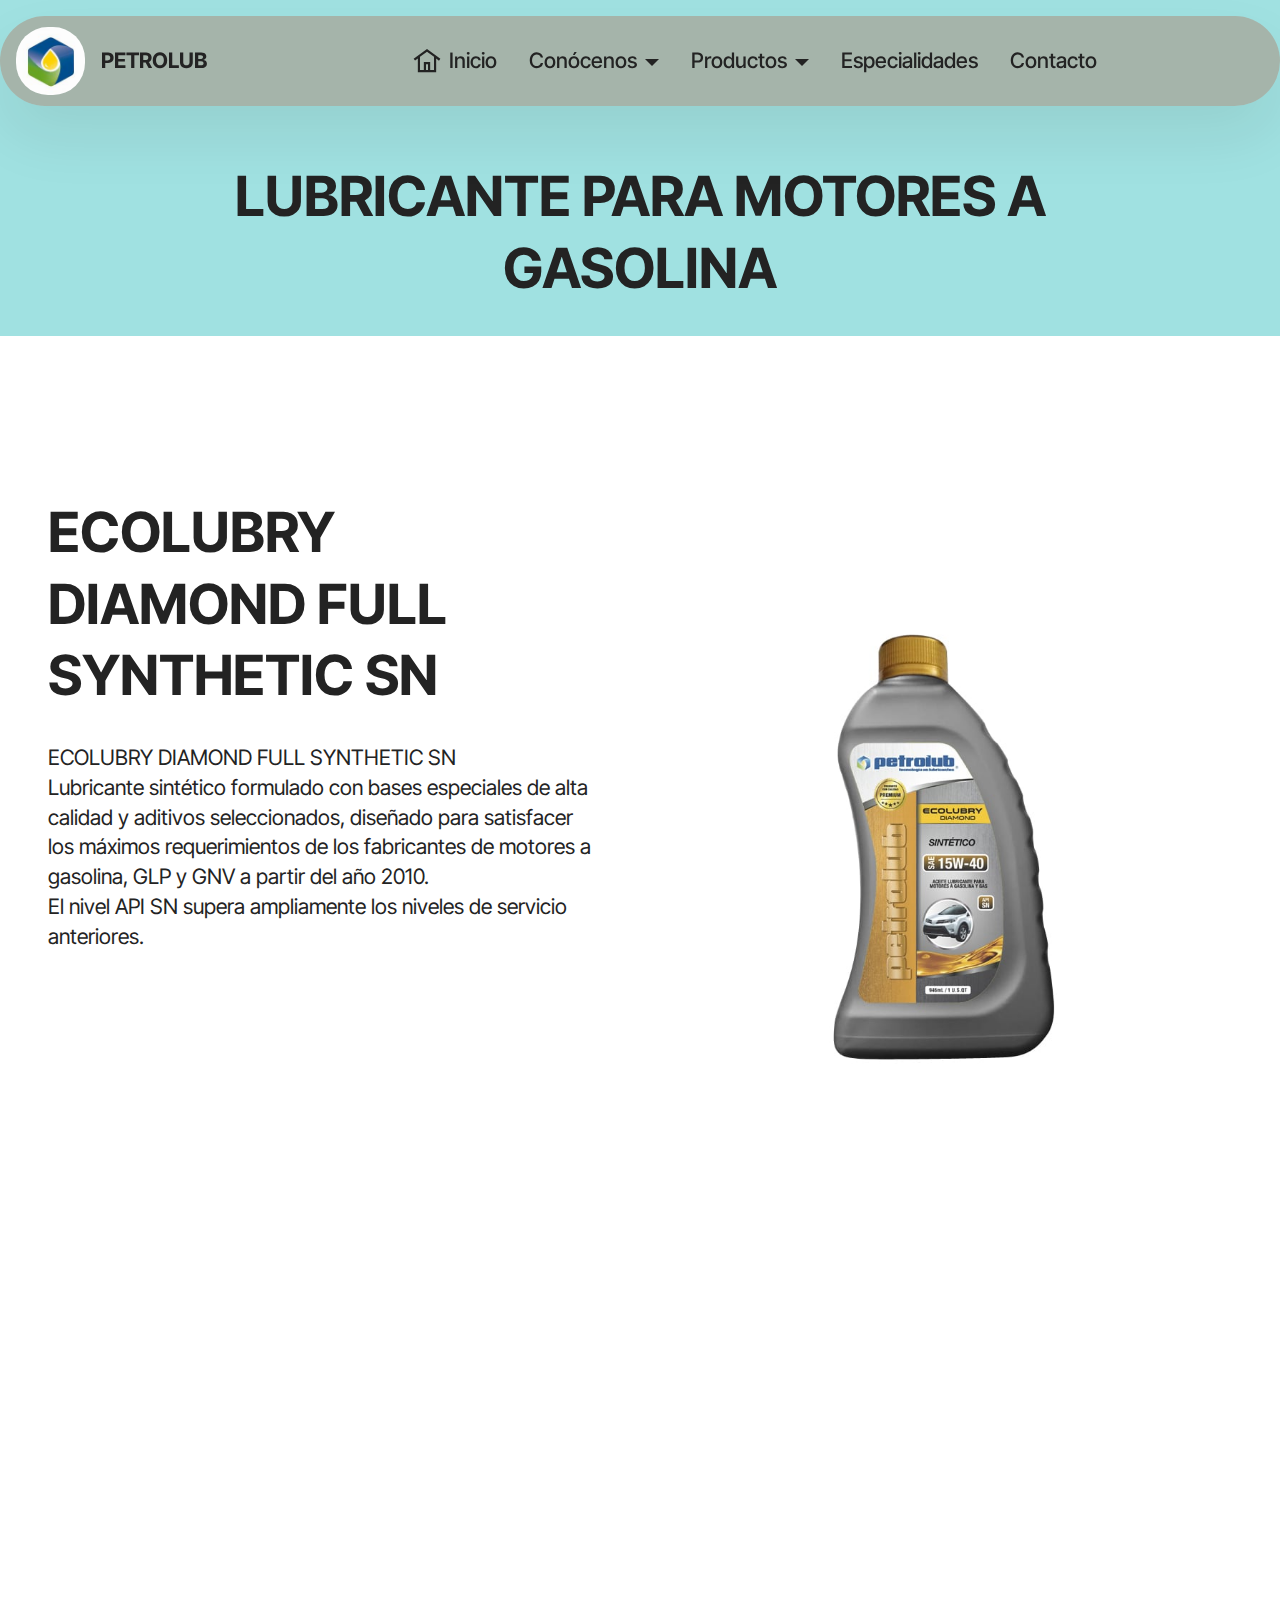
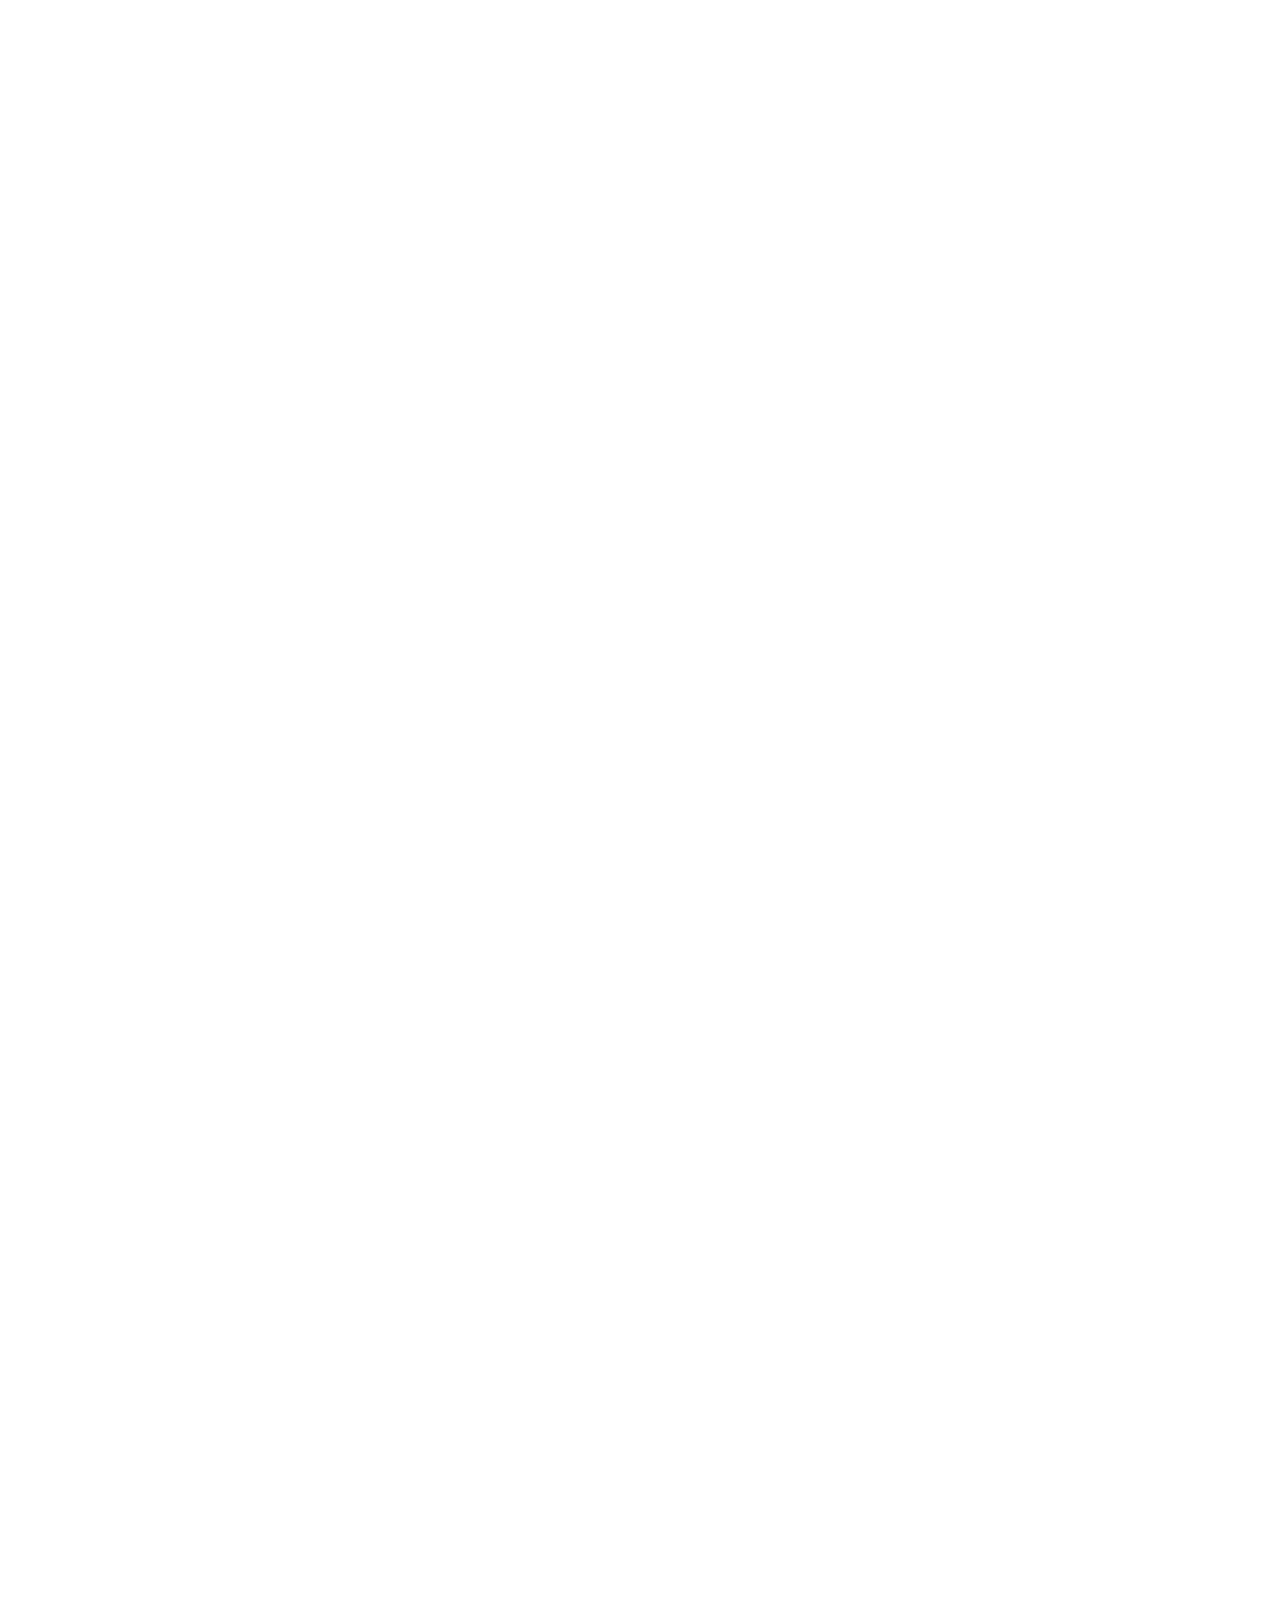
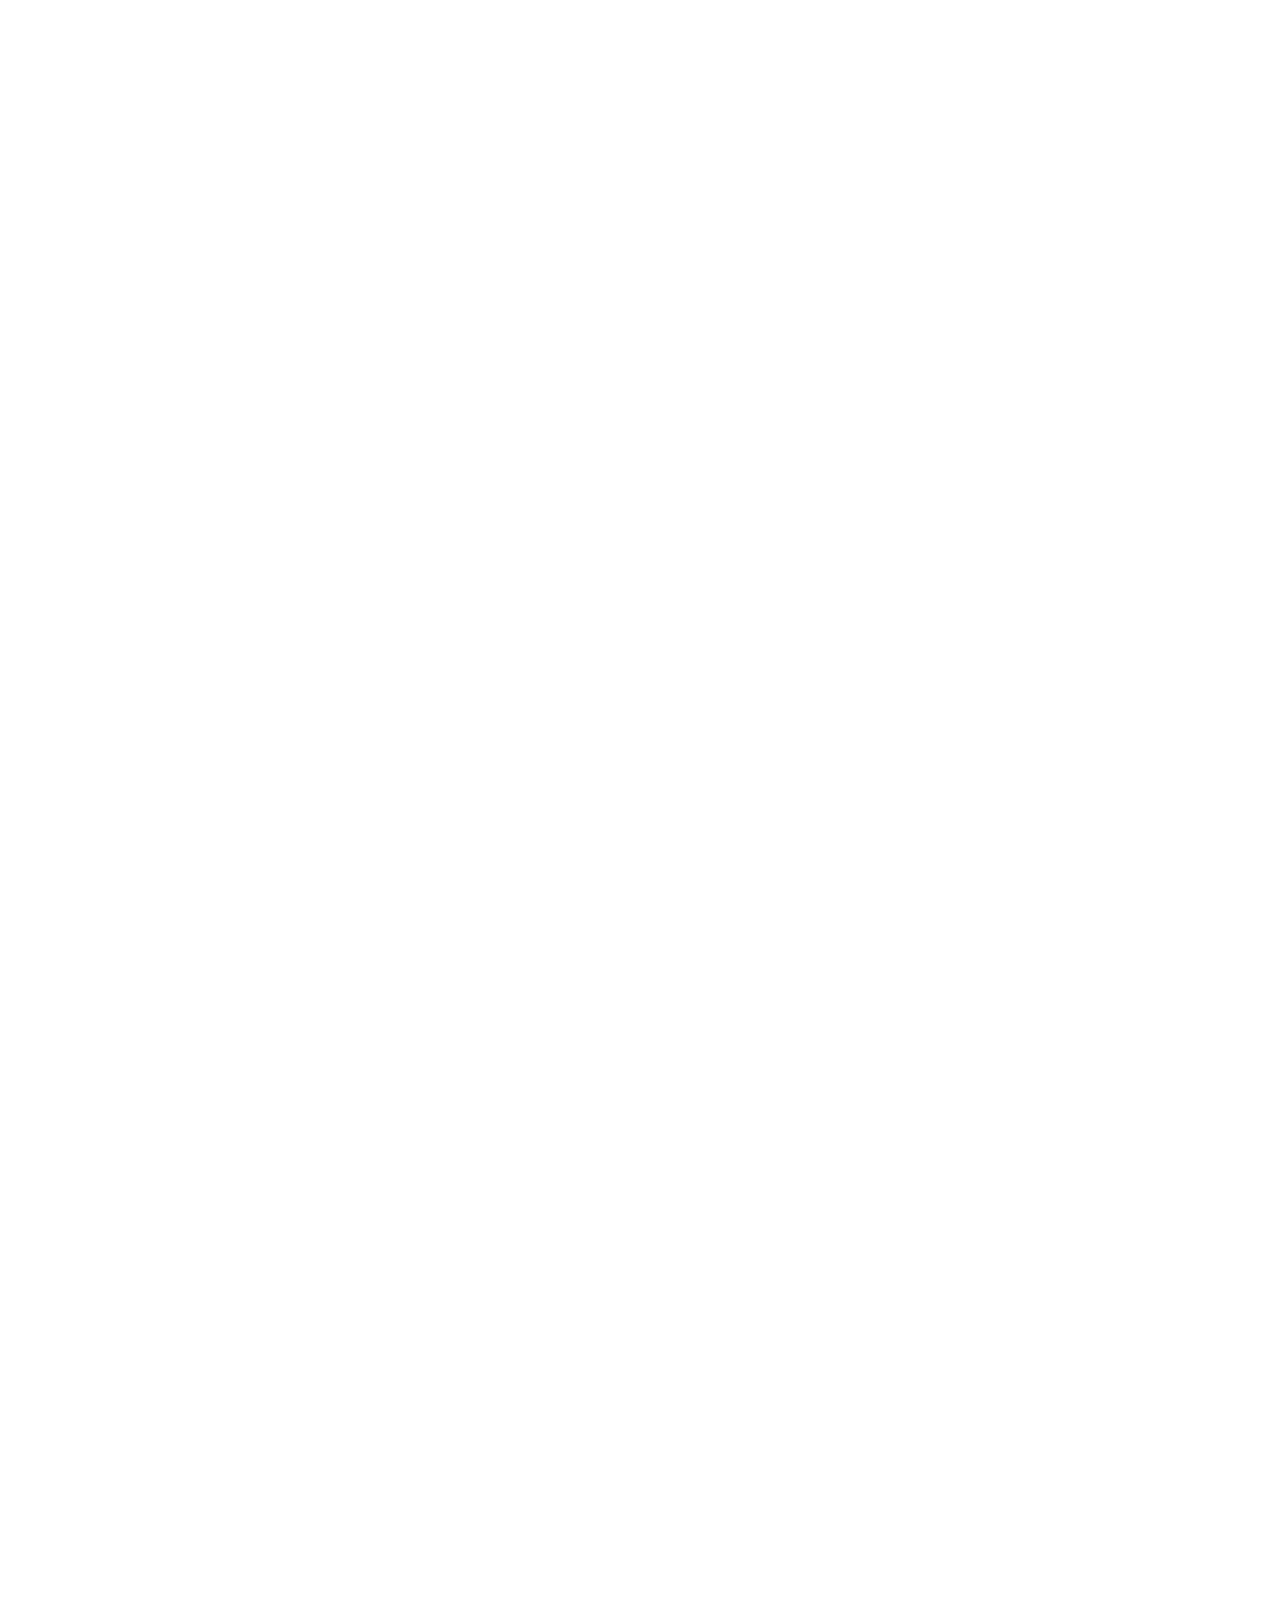
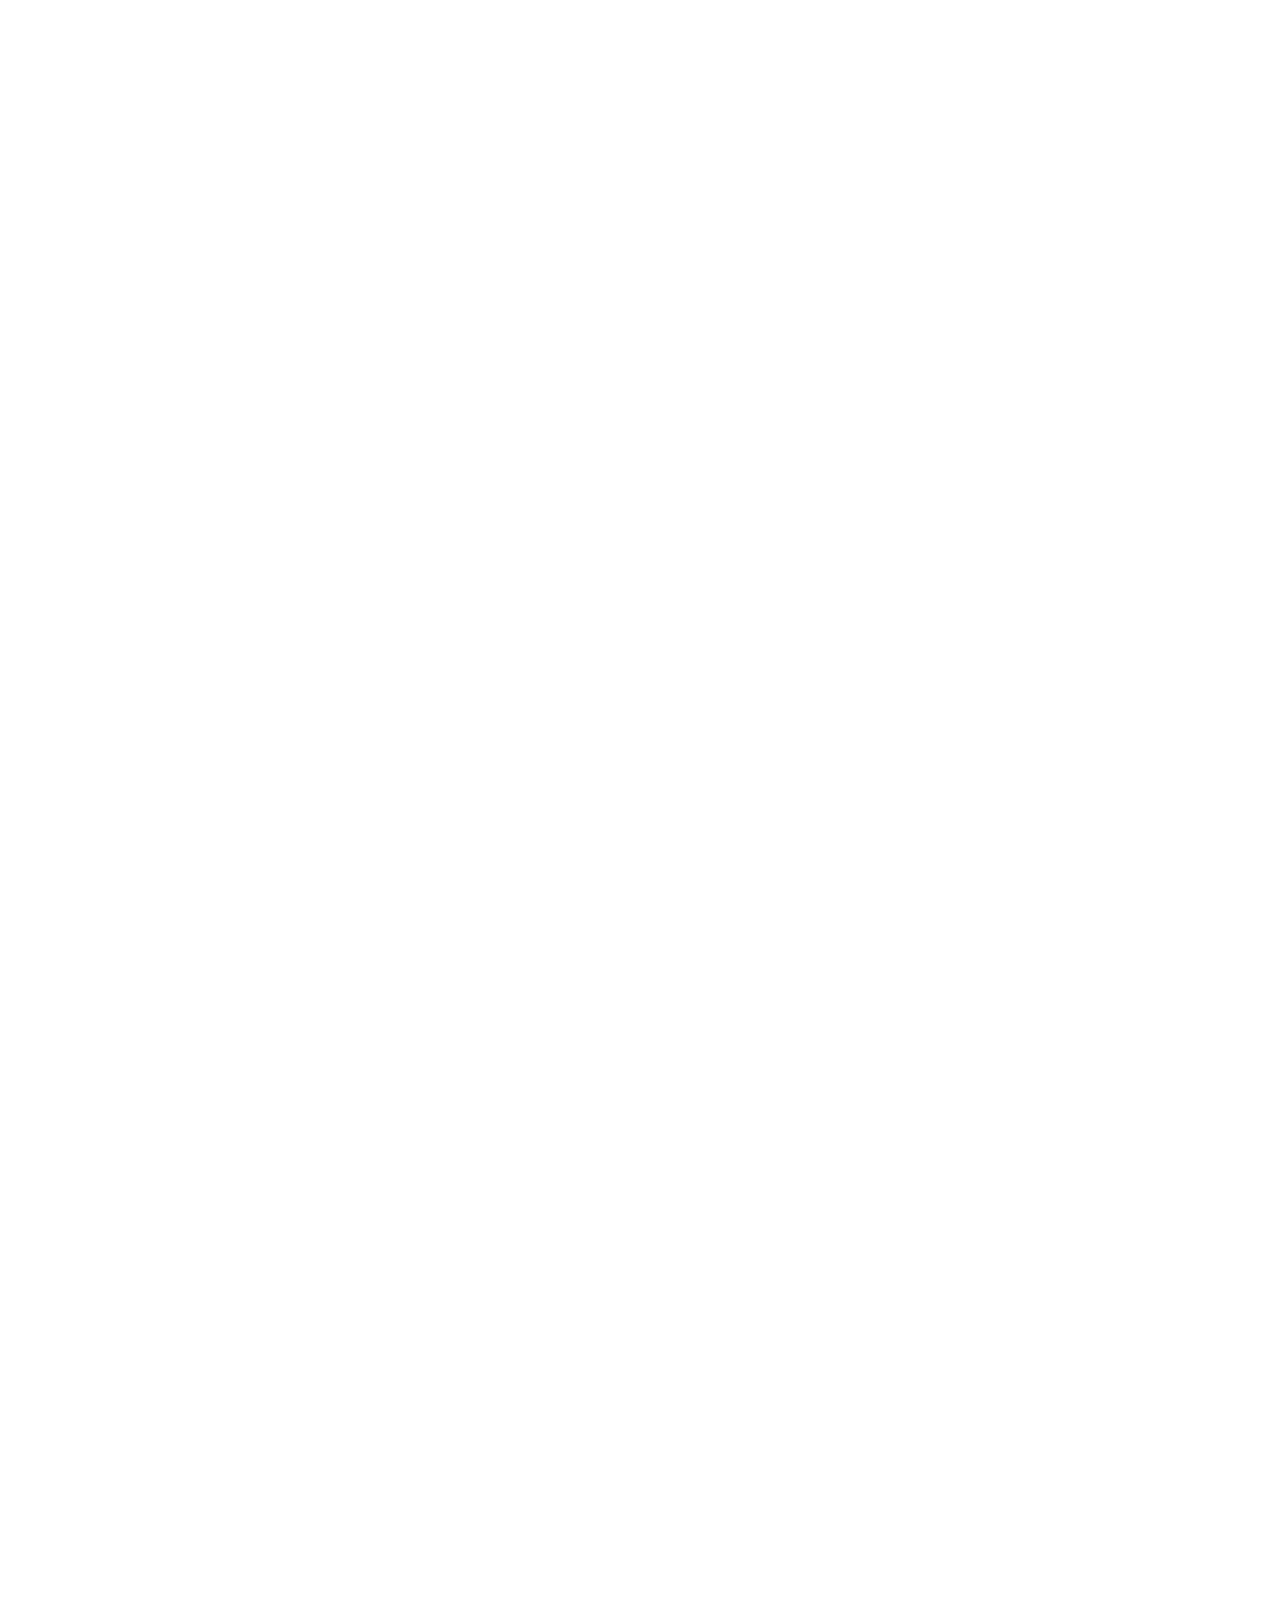
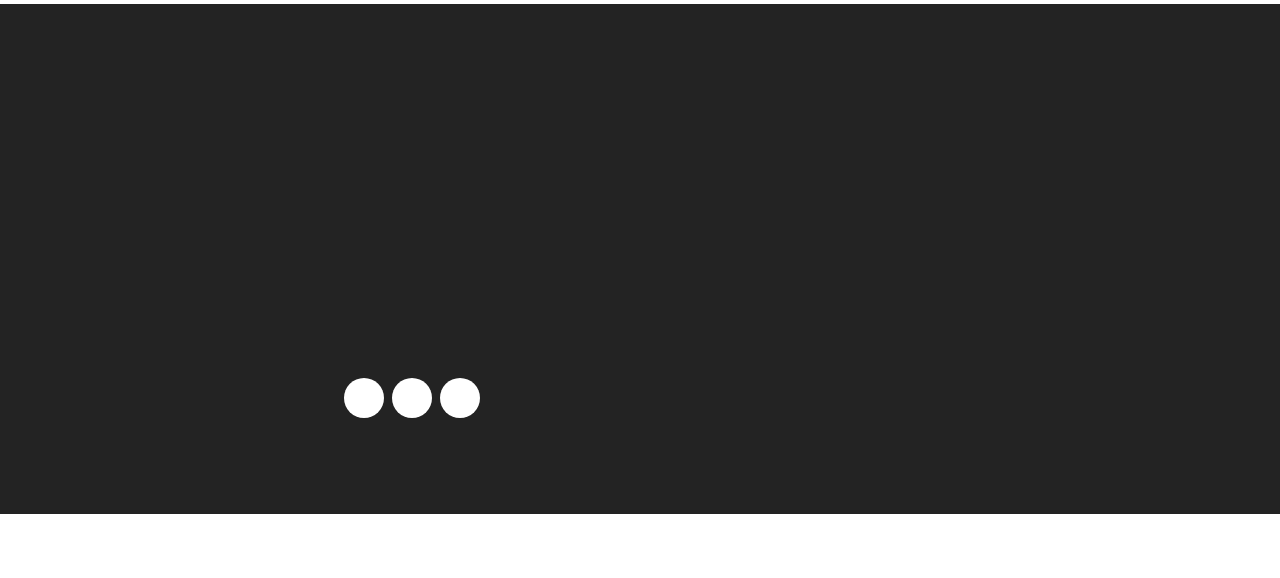
<file: page8.html>
<!DOCTYPE html>
<html  >
<head>
  <!-- Site made with Mobirise Website Builder v5.9.18, https://mobirise.com -->
  <meta charset="UTF-8">
  <meta http-equiv="X-UA-Compatible" content="IE=edge">
  <meta name="generator" content="Mobirise v5.9.18, mobirise.com">
  <meta name="viewport" content="width=device-width, initial-scale=1, minimum-scale=1">
  <link rel="shortcut icon" href="assets/images/logo.jpg" type="image/x-icon">
  <meta name="description" content="">
  
  
  <title>Guía Lubricantes Motor Gasolina</title>
  <link rel="stylesheet" href="assets/web/assets/mobirise-icons2/mobirise2.css">
  <link rel="stylesheet" href="assets/bootstrap/css/bootstrap.min.css">
  <link rel="stylesheet" href="assets/bootstrap/css/bootstrap-grid.min.css">
  <link rel="stylesheet" href="assets/bootstrap/css/bootstrap-reboot.min.css">
  <link rel="stylesheet" href="assets/animatecss/animate.css">
  <link rel="stylesheet" href="assets/dropdown/css/style.css">
  <link rel="stylesheet" href="assets/socicon/css/styles.css">
  <link rel="stylesheet" href="assets/theme/css/style.css">
  <link rel="preload" href="https://fonts.googleapis.com/css?family=Inter+Tight:100,200,300,400,500,600,700,800,900,100i,200i,300i,400i,500i,600i,700i,800i,900i&display=swap" as="style" onload="this.onload=null;this.rel='stylesheet'">
  <noscript><link rel="stylesheet" href="https://fonts.googleapis.com/css?family=Inter+Tight:100,200,300,400,500,600,700,800,900,100i,200i,300i,400i,500i,600i,700i,800i,900i&display=swap"></noscript>
  <link rel="preload" as="style" href="assets/mobirise/css/mbr-additional.css?v=877SLc"><link rel="stylesheet" href="assets/mobirise/css/mbr-additional.css?v=877SLc" type="text/css">

  
  
  
</head>
<body>
  
  <section data-bs-version="5.1" class="menu menu5 cid-ufXQV3bIrI" once="menu" id="menu05-x">
	

	<nav class="navbar navbar-dropdown navbar-fixed-top navbar-expand-lg">
		<div class="container">
			<div class="navbar-brand">
				<span class="navbar-logo">
					<a href="https://wa.me/584143401574">
						<img src="assets/images/logo.jpg" alt="PETROLUB" style="height: 4.3rem;">
					</a>
				</span>
				<span class="navbar-caption-wrap"><a class="navbar-caption text-black text-primary display-4" href="index.html">PETROLUB</a></span>
			</div>
			<button class="navbar-toggler" type="button" data-toggle="collapse" data-bs-toggle="collapse" data-target="#navbarSupportedContent" data-bs-target="#navbarSupportedContent" aria-controls="navbarNavAltMarkup" aria-expanded="false" aria-label="Toggle navigation">
				<div class="hamburger">
					<span></span>
					<span></span>
					<span></span>
					<span></span>
				</div>
			</button>
			<div class="collapse navbar-collapse" id="navbarSupportedContent">
				<ul class="navbar-nav nav-dropdown nav-right" data-app-modern-menu="true"><li class="nav-item"><a class="nav-link link text-black text-primary show display-4" href="index.html"><span class="mobi-mbri mobi-mbri-home mbr-iconfont mbr-iconfont-btn"></span>Inicio</a></li><li class="nav-item dropdown"><a class="nav-link link text-black text-primary dropdown-toggle display-4" href="page5.html" data-toggle="dropdown-submenu" data-bs-toggle="dropdown" data-bs-auto-close="outside" aria-expanded="false">Conócenos</a><div class="dropdown-menu" aria-labelledby="dropdown-395"><a class="text-black text-primary dropdown-item display-4" href="page7.html">Somos</a><a class="text-black text-primary show dropdown-item display-4" href="page5.html">Propósito</a><a class="text-black text-primary show dropdown-item display-4" href="page6.html">Sectores</a></div></li>
					<li class="nav-item dropdown open"><a class="nav-link link text-black text-primary dropdown-toggle show display-4" href="page2.html" data-toggle="dropdown-submenu" data-bs-toggle="dropdown" data-bs-auto-close="outside" aria-expanded="true">Productos</a><div class="dropdown-menu show" aria-labelledby="dropdown-298" data-bs-popper="none"><a class="text-black text-primary dropdown-item display-4" href="page8.html">Motores Gasolina</a><a class="text-black text-primary dropdown-item display-4" href="page9.html">Motores Diesel</a><a class="text-black text-primary show dropdown-item display-4" href="page10.html">Transmisiones</a><a class="text-black text-primary show dropdown-item display-4" href="page11.html">Industrial</a><a class="text-black text-primary show dropdown-item display-4" href="page12.html">Grasas</a><a class="text-black text-primary show dropdown-item display-4" href="page2.html#table1-1y" target="_blank">Lineas de Negocios</a></div></li><li class="nav-item">
						<a class="nav-link link text-black text-primary display-4" href="page3.html">Especialidades</a>
					</li><li class="nav-item"><a class="nav-link link text-black text-primary display-4" href="page4.html">Contacto</a></li></ul>
				
			</div>
		</div>
	</nav>
</section>

<section data-bs-version="5.1" class="content4 cid-uggSyRSV9P" id="content4-12">
    

    
    
    <div class="container">
        <div class="row justify-content-center">
            <div class="title col-md-12 col-lg-10">
                <h3 class="mbr-section-title mbr-fonts-style align-center mb-4 display-2"><strong>LUBRICANTE PARA MOTORES A GASOLINA</strong></h3>
                
                
            </div>
        </div>
    </div>
</section>

<section data-bs-version="5.1" class="features12 cid-uggOWDYZBJ" id="features12-11">

    

    
    
    <div class="container">
        <div class="m-0 row align-items-center">
            <div class="col-12 col-lg">
                <div class="card-wrapper">
                    <div class="card-box">
                        <h4 class="card-title mbr-fonts-style mb-4 display-2"><strong>ECOLUBRY DIAMOND FULL SYNTHETIC SN</strong></h4>
                        <p class="mbr-text mbr-fonts-style mb-4 display-7">ECOLUBRY DIAMOND FULL SYNTHETIC SN
<br>Lubricante sintético formulado con bases especiales de alta calidad y aditivos seleccionados, diseñado para satisfacer los máximos requerimientos de los fabricantes de motores a gasolina, GLP y GNV a partir del año 2010.
<br>El nivel API SN supera ampliamente los niveles de servicio anteriores.<br></p>
                        <div class="mbr-text mbr-fonts-style counter-container display-7">
                            <ul>
                                <li>Su formulación sintética sufre menor degradación y mantiene el motor limpio por más tiempo, brin dando un mayor rendimiento del aceite.</li><li>Excepcional estabilidad térmica, protegiendo el motor en condiciones de alta temperatura.
</li><li>Excelente protección contra el desgaste del motor.
</li>
                            </ul>
                        </div>
                        
                    </div>
                </div>
            </div>
            <div class="p-0 col-12 col-lg-6 md-pb">
                <div class="image-wrapper">
                    <img src="assets/images/ecolubry-diamond-api-sn-15w40-frontal-litro-3-850x850.jpg" alt="">
                </div>
            </div>
        </div>
    </div>
</section>

<section data-bs-version="5.1" class="features12 cid-uggVhmHctr" id="features12-13">

    

    
    
    <div class="container">
        <div class="m-0 row align-items-center">
            <div class="col-12 col-lg">
                <div class="card-wrapper">
                    <div class="card-box">
                        <h4 class="card-title mbr-fonts-style mb-4 display-2"><strong>ECOLUBRY SILVER SYNTHETIC BLEND SN</strong></h4>
                        <p class="mbr-text mbr-fonts-style mb-4 display-7">El lubricante ECOLUBRY SILVER SYNTHETIC BLEND SN es un aceite semisintético diseñado para satisfacer
<br>los máximos requerimientos de los fabricantes de motores a gasolina, GLP y GNV a partir del año 2005. El
<br>nivel API SN supera ampliamente los niveles de servicio anteriores (SM, SL, SJ, SH,).<br></p>
                        <div class="mbr-text mbr-fonts-style counter-container display-7">
                            <ul>
                                <li>Satisface los nuevos requerimientos de baja volatilidad y estabilidad térmica lo cual asegura un bajo consumo del lubricante, optimizando además el consumo de combustible.</li><li>Compatible con todo tipo de aceite de motor convencional y sintético.
</li><li>Su mayor estabilidad térmica, protege el motor en operaciones a altas temperaturas</li>
                            </ul>
                        </div>
                        
                    </div>
                </div>
            </div>
            <div class="p-0 col-12 col-lg-5 md-pb">
                <div class="image-wrapper">
                    <img src="assets/images/ecolubry-silve2-273x331.png" alt="">
                </div>
            </div>
        </div>
    </div>
</section>

<section data-bs-version="5.1" class="features12 cid-ugh2o5vxPU" id="features12-14">

    

    
    
    <div class="container">
        <div class="m-0 row align-items-center">
            <div class="col-12 col-lg">
                <div class="card-wrapper">
                    <div class="card-box">
                        <h4 class="card-title mbr-fonts-style mb-4 display-2"><strong>ECOLUBRY GOLD MULTIGRADO API SN</strong></h4>
                        <p class="mbr-text mbr-fonts-style mb-4 display-7">El aceite ECOLUBRY GOLD MULTIGRADO MINERAL SN es un aceite lubricante formulado a partir de bases altamente refinadas y aditivos de elevada calidad, para 
<br>satisfacer los máximos requerimientos de los fabricantes de motores a gasolina, GLP y GNV a partir del año 2005. El nivel API SN supera ampliamente los niveles de servicio anteriores.&nbsp;<br></p>
                        <div class="mbr-text mbr-fonts-style counter-container display-7">
                            <ul>
                                <li>Mayor protección en arranque en frío, ya que permite una lubricación más rápida en el encendido, además de proporcionar una película más resistente a la temperatura de operación del motor.</li><li>Satisface los nuevos requerimientos de baja volatilidad y estabilidad térmica lo cual asegura un bajo consumo de lubricante, optimizando además el consumo de combustible.</li>
                            </ul>
                        </div>
                        
                    </div>
                </div>
            </div>
            <div class="p-0 col-12 col-lg-6 md-pb">
                <div class="image-wrapper">
                    <img src="assets/images/ecolubry-silve3-393x311.png" alt="">
                </div>
            </div>
        </div>
    </div>
</section>

<section data-bs-version="5.1" class="features12 cid-ugh3Ji8EOE" id="features12-15">

    

    
    
    <div class="container">
        <div class="m-0 row align-items-center">
            <div class="col-12 col-lg">
                <div class="card-wrapper">
                    <div class="card-box">
                        <h4 class="card-title mbr-fonts-style mb-4 display-2"><strong>ECOLUBRY SPECIAL ALTO KILOMETRAJE API SL</strong></h4>
                        <p class="mbr-text mbr-fonts-style mb-4 display-7">El aceite es un aceite de alto desempeño formulado para motores a gasolina con etanol, gas natural (GNV) y gas licuado (GLP) que tiene alto kilometraje. Su viscosidad y la combinación especial de aditivos proveer en una protección extra contra el desgaste y fugas por los sellos, además de poseer una resistencia sobresaliente contra la oxidación.<br></p>
                        <div class="mbr-text mbr-fonts-style counter-container display-7">
                            <ul>
                                <li>Reacondiciona los sellos, evitando fugas internas y externas de aceite.
</li><li>Brinda protección extrema contra el desgaste y la degradación del aceite.
</li><li>Reduce el consumo de aceite y aumenta la compresión.</li>
                            </ul>
                        </div>
                        
                    </div>
                </div>
            </div>
            <div class="p-0 col-12 col-lg-6 md-pb">
                <div class="image-wrapper">
                    <img src="assets/images/ac6-355x250.png" alt="">
                </div>
            </div>
        </div>
    </div>
</section>

<section data-bs-version="5.1" class="features12 cid-ugh4HG6kwO" id="features12-16">

    

    
    
    <div class="container">
        <div class="m-0 row align-items-center">
            <div class="col-12 col-lg">
                <div class="card-wrapper">
                    <div class="card-box">
                        <h4 class="card-title mbr-fonts-style mb-4 display-2"><strong>ECO TCW-3
</strong></h4>
                        <p class="mbr-text mbr-fonts-style mb-4 display-7">El aceite ECO TCW-3 representa la última generación de lubricantes para motores de dos tiempos fuera de borda, en concordancia con las exigencias de la "National Marine Manufacturers Association" (NMMA).
<br>ECO TCW-3 está formulado con aceites básicos de alta calidad y un paquete de aditivos que evitan la formación de depósitos y protegen el motor del desgaste corrosivo.&nbsp;<br></p>
                        <div class="mbr-text mbr-fonts-style counter-container display-7">
                            <ul>
                                <li>Evita el atascamiento de los anillos y ralladuras en el pistón y la cámara.
</li><li>Minimiza la formación de depósitos en el motor y bujías.
</li><li>Protege contra la corrosión en las partes críticas del motor.
</li>
                            </ul>
                        </div>
                        
                    </div>
                </div>
            </div>
            <div class="p-0 col-12 col-lg-4 md-pb">
                <div class="image-wrapper">
                    <img src="assets/images/imagen4-206x379.jpg" alt="">
                </div>
            </div>
        </div>
    </div>
</section>

<section data-bs-version="5.1" class="features12 cid-ugh6gxStIa" id="features12-17">

    

    
    
    <div class="container">
        <div class="m-0 row align-items-center">
            <div class="col-12 col-lg">
                <div class="card-wrapper">
                    <div class="card-box">
                        <h4 class="card-title mbr-fonts-style mb-4 display-2"><strong>ECO EXTREME MOTO 4T
</strong></h4>
                        <p class="mbr-text mbr-fonts-style mb-4 display-7">El aceite Eco extreme Moto 4T es un lubricante multigrado formulado con básicos minerales altamente refinados y un paquete de aditivos de última tecnología, que le confieren un alto desempeño en las exigentes condiciones de operación de las motocicletas de 4 tiempos de modelos recientes.<br></p>
                        <div class="mbr-text mbr-fonts-style counter-container display-7">
                            <ul>
                                <li>Excelentes propiedades detergentes, dispersantes y antiespumantes.
</li><li>Viscosidad óptima para máxima protección del motor, embrague y caja de engranajes . 
</li><li>Cumple y excede los requerimientos de los fabricantes, JASO T903:2006</li>
                            </ul>
                        </div>
                        
                    </div>
                </div>
            </div>
            <div class="p-0 col-12 col-lg-4 md-pb">
                <div class="image-wrapper">
                    <img src="assets/images/imagen8-252x381.jpg" alt="">
                </div>
            </div>
        </div>
    </div>
</section>

<section data-bs-version="5.1" class="features12 cid-ugh7r0qwhB" id="features12-18">

    

    
    
    <div class="container">
        <div class="m-0 row align-items-center">
            <div class="col-12 col-lg">
                <div class="card-wrapper">
                    <div class="card-box">
                        <h4 class="card-title mbr-fonts-style mb-4 display-2"><strong>ECO 2 T AIRE</strong></h4>
                        <p class="mbr-text mbr-fonts-style mb-4 display-7">Lubricante diseñado para cumplir con los más estrictos comportamientos de motores 2 tiempos enfriados por aire, motocicletas, corta gramas, podadoras.<br></p>
                        <div class="mbr-text mbr-fonts-style counter-container display-7">
                            <ul>
                                <li>&nbsp;Máxima eficiencia del motor para su fórmula baja en cenizas.
</li><li>Minimiza la formación de depósitos en la cámara de combustión y en las bujías.
</li><li>Se diluye fácil y eficientemente con la gasolina.</li>
                            </ul>
                        </div>
                        
                    </div>
                </div>
            </div>
            <div class="p-0 col-12 col-lg-4 md-pb">
                <div class="image-wrapper">
                    <img src="assets/images/imagen5-207x356.jpg" alt="">
                </div>
            </div>
        </div>
    </div>
</section>

<section data-bs-version="5.1" class="footer4 cid-ufYt8evhGt" once="footers" id="footer4-y">

    

    
    
    <div class="container">
        <div class="row mbr-white">
            <div class="col-6 col-lg-3">
                <div class="media-wrap col-md-8 col-12">
                    <a href="index.html">
                        <img src="assets/images/328004186-510010767936324-1869082737630253183-n-374x374.jpg" alt="">
                    </a>
                </div>
            </div>
            <div class="col-12 col-md-6 col-lg-3">
                <h5 class="mbr-section-subtitle mbr-fonts-style mb-2 display-7"><strong>PETROLUB</strong></h5>
                <p class="mbr-text mbr-fonts-style mb-4 display-4">Somos una empresa que se dedica a la formulación, producción y comercialización de lubricantes, aceites industriales, grasas y aceites de procesos.</p>
                <h5 class="mbr-section-subtitle mbr-fonts-style mb-3 display-7"><strong>Síguenos&nbsp;en Redes</strong></h5>
                <div class="social-row display-7">
                    <div class="soc-item">
                        <a href="https://www.facebook.com/profile.php?id=100088386411764" target="_blank">
                            <span class="mbr-iconfont socicon-facebook socicon"></span>
                        </a>
                    </div>
                    <div class="soc-item">
                        <a href="https://www.instagram.com/petrolubtecnologia/?hl=es" target="_blank">
                            <span class="mbr-iconfont socicon-twitter socicon"></span>
                        </a>
                    </div>
                    <div class="soc-item">
                        <a href="https://www.instagram.com/petrolubtecnologia/?hl=es" target="_blank">
                            <span class="mbr-iconfont socicon-instagram socicon"></span>
                        </a>
                    </div>
                    
                </div>
            </div>
            <div class="col-12 col-md-6 col-lg-3">
                <h5 class="mbr-section-subtitle mbr-fonts-style mb-2 display-7">
                    <strong>Menu</strong></h5>
                <ul class="list mbr-fonts-style display-4">
                    <li class="mbr-text item-wrap"><a href="index.html" class="text-primary">Conócenos</a></li>
                    <li class="mbr-text item-wrap"><a href="page2.html" class="text-primary">Productos</a></li>
                    <li class="mbr-text item-wrap"><a href="page3.html" class="text-primary">Especialidades</a></li>
                    <li class="mbr-text item-wrap"><a href="page3.html" class="text-primary">Contacto</a></li>
                </ul>
            </div>
            <div class="col-12 col-md-6 col-lg-3">
                <h5 class="mbr-section-subtitle mbr-fonts-style mb-2 display-7"></h5>
                <ul class="list mbr-fonts-style display-4">
                    <li class="mbr-text item-wrap"><br></li>
                </ul>
            </div>
            
        </div>
    </div>
</section><section class="display-7" style="padding: 0;align-items: center;justify-content: center;flex-wrap: wrap;    align-content: center;display: flex;position: relative;height: 4rem;"><a href="https://mobiri.se/1641846" style="display:none;flex: 1 1;height: 4rem;position: absolute;width: 100%;z-index: 1;"><img alt="" style="height: 4rem;" src="[data-uri]"></a><p style="margin: 0;text-align: center;" class="display-7">&#8204;</p><a style="z-index:1" href="https://mobirise.com/drag-drop-website-builder.html"></a></section><script src="assets/bootstrap/js/bootstrap.bundle.min.js"></script>  <script src="assets/smoothscroll/smooth-scroll.js"></script>  <script src="assets/ytplayer/index.js"></script>  <script src="assets/dropdown/js/navbar-dropdown.js"></script>  <script src="assets/theme/js/script.js"></script>  
  
  
 <div id="scrollToTop" class="scrollToTop mbr-arrow-up"><a style="text-align: center;"><i class="mbr-arrow-up-icon mbr-arrow-up-icon-cm cm-icon cm-icon-smallarrow-up"></i></a></div>
    <input name="animation" type="hidden">
  </body>
</html>
</file>
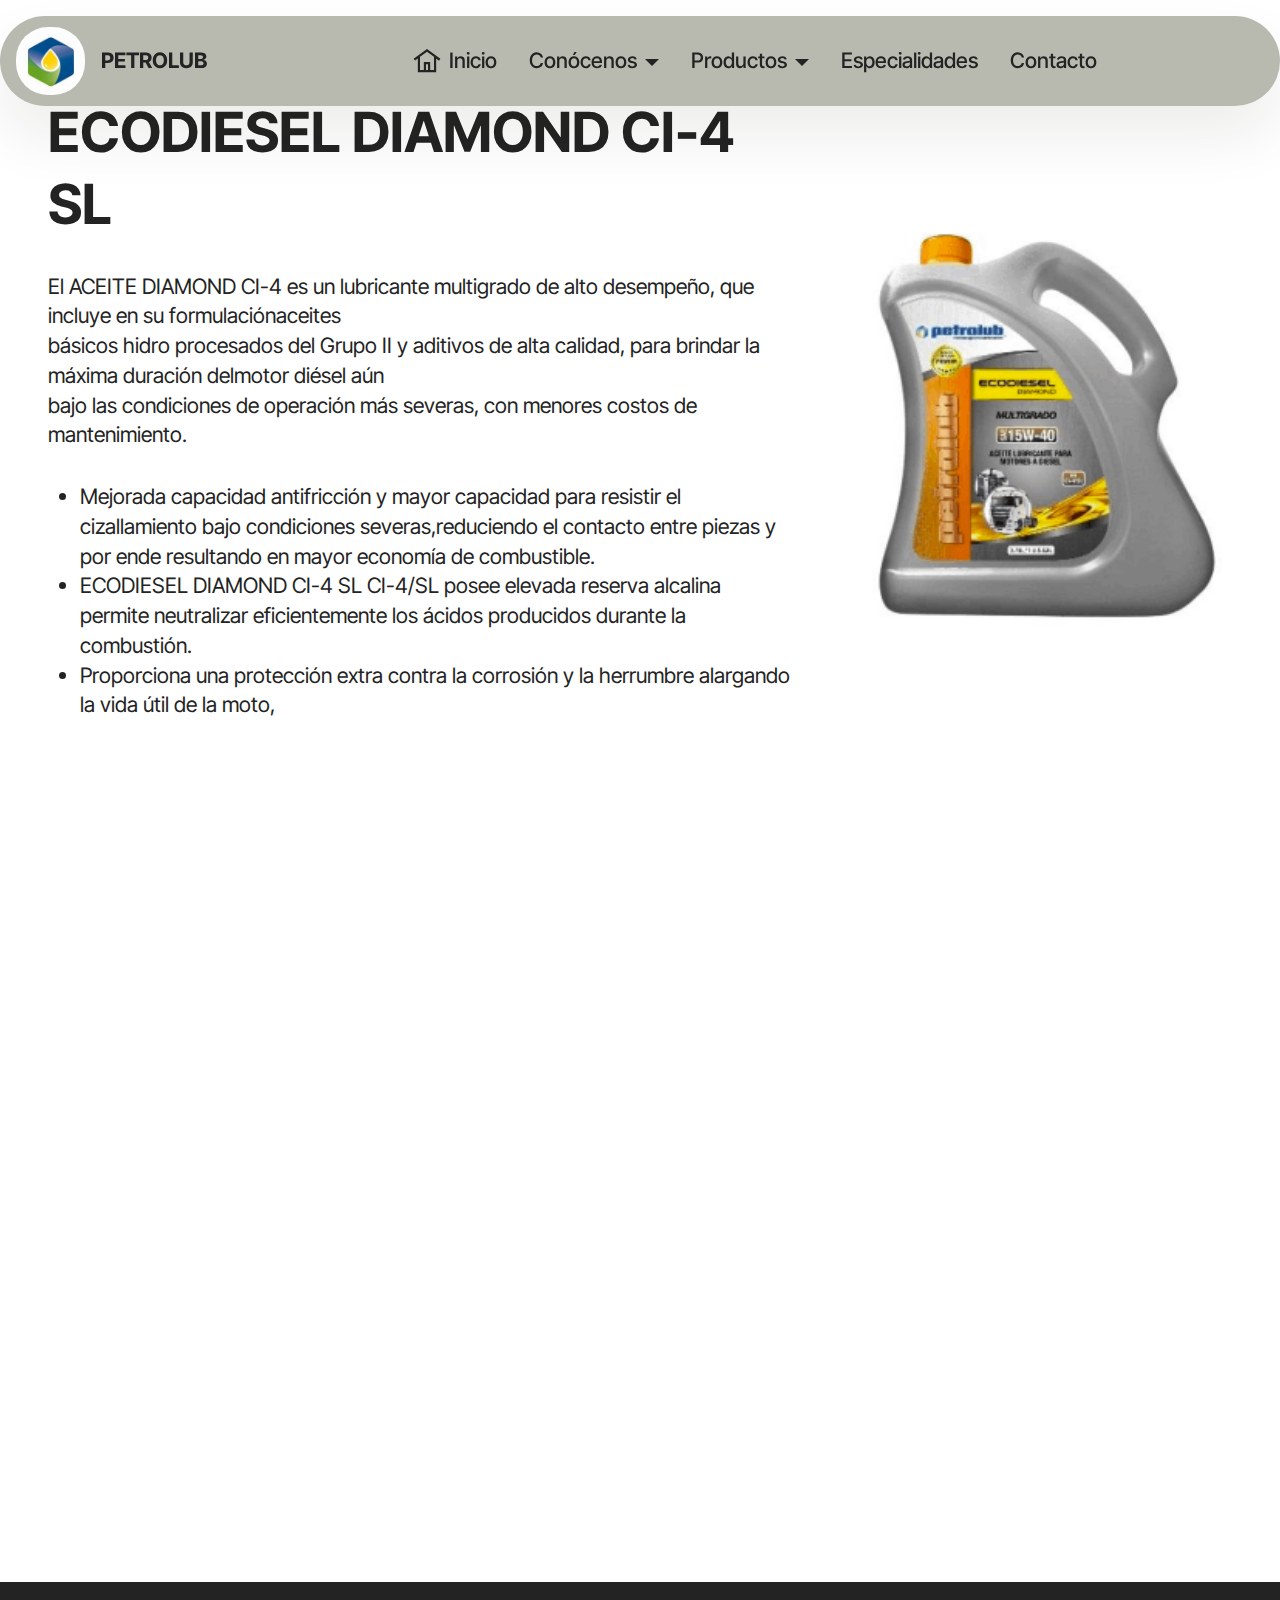
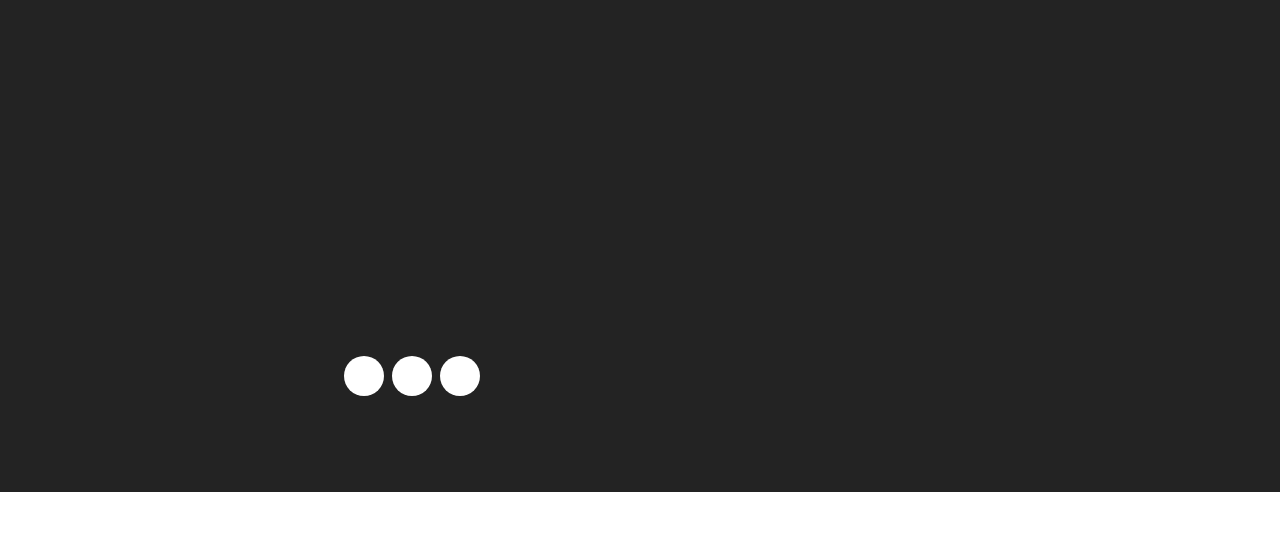
<file: page9.html>
<!DOCTYPE html>
<html  >
<head>
  <!-- Site made with Mobirise Website Builder v5.9.18, https://mobirise.com -->
  <meta charset="UTF-8">
  <meta http-equiv="X-UA-Compatible" content="IE=edge">
  <meta name="generator" content="Mobirise v5.9.18, mobirise.com">
  <meta name="viewport" content="width=device-width, initial-scale=1, minimum-scale=1">
  <link rel="shortcut icon" href="assets/images/logo.jpg" type="image/x-icon">
  <meta name="description" content="">
  
  
  <title>Guia Lubricantes Motor Diesel</title>
  <link rel="stylesheet" href="assets/web/assets/mobirise-icons2/mobirise2.css">
  <link rel="stylesheet" href="assets/bootstrap/css/bootstrap.min.css">
  <link rel="stylesheet" href="assets/bootstrap/css/bootstrap-grid.min.css">
  <link rel="stylesheet" href="assets/bootstrap/css/bootstrap-reboot.min.css">
  <link rel="stylesheet" href="assets/animatecss/animate.css">
  <link rel="stylesheet" href="assets/dropdown/css/style.css">
  <link rel="stylesheet" href="assets/socicon/css/styles.css">
  <link rel="stylesheet" href="assets/theme/css/style.css">
  <link rel="preload" href="https://fonts.googleapis.com/css?family=Inter+Tight:100,200,300,400,500,600,700,800,900,100i,200i,300i,400i,500i,600i,700i,800i,900i&display=swap" as="style" onload="this.onload=null;this.rel='stylesheet'">
  <noscript><link rel="stylesheet" href="https://fonts.googleapis.com/css?family=Inter+Tight:100,200,300,400,500,600,700,800,900,100i,200i,300i,400i,500i,600i,700i,800i,900i&display=swap"></noscript>
  <link rel="preload" as="style" href="assets/mobirise/css/mbr-additional.css?v=vbZkw0"><link rel="stylesheet" href="assets/mobirise/css/mbr-additional.css?v=vbZkw0" type="text/css">

  
  
  
</head>
<body>
  
  <section data-bs-version="5.1" class="menu menu5 cid-ufXQV3bIrI" once="menu" id="menu05-19">
	

	<nav class="navbar navbar-dropdown navbar-fixed-top navbar-expand-lg">
		<div class="container">
			<div class="navbar-brand">
				<span class="navbar-logo">
					<a href="https://wa.me/584143401574">
						<img src="assets/images/logo.jpg" alt="PETROLUB" style="height: 4.3rem;">
					</a>
				</span>
				<span class="navbar-caption-wrap"><a class="navbar-caption text-black text-primary display-4" href="index.html">PETROLUB</a></span>
			</div>
			<button class="navbar-toggler" type="button" data-toggle="collapse" data-bs-toggle="collapse" data-target="#navbarSupportedContent" data-bs-target="#navbarSupportedContent" aria-controls="navbarNavAltMarkup" aria-expanded="false" aria-label="Toggle navigation">
				<div class="hamburger">
					<span></span>
					<span></span>
					<span></span>
					<span></span>
				</div>
			</button>
			<div class="collapse navbar-collapse" id="navbarSupportedContent">
				<ul class="navbar-nav nav-dropdown nav-right" data-app-modern-menu="true"><li class="nav-item"><a class="nav-link link text-black text-primary show display-4" href="index.html"><span class="mobi-mbri mobi-mbri-home mbr-iconfont mbr-iconfont-btn"></span>Inicio</a></li><li class="nav-item dropdown"><a class="nav-link link text-black text-primary dropdown-toggle display-4" href="page5.html" data-toggle="dropdown-submenu" data-bs-toggle="dropdown" data-bs-auto-close="outside" aria-expanded="false">Conócenos</a><div class="dropdown-menu" aria-labelledby="dropdown-395"><a class="text-black text-primary dropdown-item display-4" href="page7.html">Somos</a><a class="text-black text-primary show dropdown-item display-4" href="page5.html">Propósito</a><a class="text-black text-primary show dropdown-item display-4" href="page6.html">Sectores</a></div></li>
					<li class="nav-item dropdown open"><a class="nav-link link text-black text-primary dropdown-toggle show display-4" href="page2.html" data-toggle="dropdown-submenu" data-bs-toggle="dropdown" data-bs-auto-close="outside" aria-expanded="true">Productos</a><div class="dropdown-menu show" aria-labelledby="dropdown-298" data-bs-popper="none"><a class="text-black text-primary dropdown-item display-4" href="page8.html">Motores Gasolina</a><a class="text-black text-primary dropdown-item display-4" href="page9.html">Motores Diesel</a><a class="text-black text-primary show dropdown-item display-4" href="page10.html">Transmisiones</a><a class="text-black text-primary show dropdown-item display-4" href="page11.html">Industrial</a><a class="text-black text-primary show dropdown-item display-4" href="page12.html">Grasas</a><a class="text-black text-primary show dropdown-item display-4" href="page2.html#table1-1y" target="_blank">Lineas de Negocios</a></div></li><li class="nav-item">
						<a class="nav-link link text-black text-primary display-4" href="page3.html">Especialidades</a>
					</li><li class="nav-item"><a class="nav-link link text-black text-primary display-4" href="page4.html">Contacto</a></li></ul>
				
			</div>
		</div>
	</nav>
</section>

<section data-bs-version="5.1" class="features12 cid-ugh8TtMpNx" id="features12-1d">

    

    
    
    <div class="container">
        <div class="m-0 row align-items-center">
            <div class="col-12 col-lg">
                <div class="card-wrapper">
                    <div class="card-box">
                        <h4 class="card-title mbr-fonts-style mb-4 display-2"><strong>ECODIESEL DIAMOND CI-4 SL</strong></h4>
                        <p class="mbr-text mbr-fonts-style mb-4 display-7">El ACEITE DIAMOND CI-4 es un lubricante multigrado de alto desempeño, que incluye en su formulaciónaceites
<br>básicos hidro procesados del Grupo II y aditivos de alta calidad, para brindar la máxima duración delmotor diésel aún
<br>bajo las condiciones de operación más severas, con menores costos de mantenimiento.&nbsp;</p>
                        <div class="mbr-text mbr-fonts-style counter-container display-7">
                            <ul>
                                <li>Mejorada capacidad antifricción y mayor capacidad para resistir el cizallamiento bajo condiciones severas,reduciendo el contacto entre piezas y por ende resultando en mayor economía de combustible.</li><li>ECODIESEL DIAMOND CI-4 SL CI-4/SL posee elevada reserva alcalina permite neutralizar eficientemente los ácidos producidos durante la combustión.</li><li>Proporciona una protección extra contra la corrosión y la herrumbre alargando la vida útil de la moto,</li>
                            </ul>
                        </div>
                        
                    </div>
                </div>
            </div>
            <div class="p-0 col-12 col-lg-4 md-pb">
                <div class="image-wrapper">
                    <img src="assets/images/c7-262x282.png" alt="">
                </div>
            </div>
        </div>
    </div>
</section>

<section data-bs-version="5.1" class="features12 cid-ughaIQmB4O" id="features12-1f">

    

    
    
    <div class="container">
        <div class="m-0 row align-items-center">
            <div class="col-12 col-lg">
                <div class="card-wrapper">
                    <div class="card-box">
                        <h4 class="card-title mbr-fonts-style mb-4 display-2"><strong>ECODIESEL API CF – CD MONOGRADO</strong></h4>
                        <p class="mbr-text mbr-fonts-style mb-4 display-7">Los aceites ECODIESEL CF-CD son elaborados con básicos especialmente seleccionados y aditivos aprobados para satisfacer los requerimientos de la API para los niveles de servicio CF y CD.
<br>Cumple además con los requisitos MERCEDES BENZ p.227.0/ACEA E1-96 #2 y para transmisiones de servicio pesado ALLISONC4.<br></p>
                        <div class="mbr-text mbr-fonts-style counter-container display-7">
                            <ul>
                                <li>Diseñado para el uso en motores diésel que utilizan una variada gama de combustibles con los
</li><li>contenidos elevados de azufre, incluso superiores a 0,5%.
</li><li>Previene la corrosión de cojinetes con aleaciones de cobre, permite un control sobresaliente de desgaste de anillos y cilindros.</li><li>Disponible en distintos grados de viscosidad dependiendo de los requerimientos del usuario.
</li>
                            </ul>
                        </div>
                        
                    </div>
                </div>
            </div>
            <div class="p-0 col-12 col-lg-4 md-pb">
                <div class="image-wrapper">
                    <img src="assets/images/c8-328x273.png" alt="">
                </div>
            </div>
        </div>
    </div>
</section>

<section data-bs-version="5.1" class="footer4 cid-ufYt8evhGt" once="footers" id="footer4-1a">

    

    
    
    <div class="container">
        <div class="row mbr-white">
            <div class="col-6 col-lg-3">
                <div class="media-wrap col-md-8 col-12">
                    <a href="index.html">
                        <img src="assets/images/328004186-510010767936324-1869082737630253183-n-374x374.jpg" alt="">
                    </a>
                </div>
            </div>
            <div class="col-12 col-md-6 col-lg-3">
                <h5 class="mbr-section-subtitle mbr-fonts-style mb-2 display-7"><strong>PETROLUB</strong></h5>
                <p class="mbr-text mbr-fonts-style mb-4 display-4">Somos una empresa que se dedica a la formulación, producción y comercialización de lubricantes, aceites industriales, grasas y aceites de procesos.</p>
                <h5 class="mbr-section-subtitle mbr-fonts-style mb-3 display-7"><strong>Síguenos&nbsp;en Redes</strong></h5>
                <div class="social-row display-7">
                    <div class="soc-item">
                        <a href="https://www.facebook.com/profile.php?id=100088386411764" target="_blank">
                            <span class="mbr-iconfont socicon-facebook socicon"></span>
                        </a>
                    </div>
                    <div class="soc-item">
                        <a href="https://www.instagram.com/petrolubtecnologia/?hl=es" target="_blank">
                            <span class="mbr-iconfont socicon-twitter socicon"></span>
                        </a>
                    </div>
                    <div class="soc-item">
                        <a href="https://www.instagram.com/petrolubtecnologia/?hl=es" target="_blank">
                            <span class="mbr-iconfont socicon-instagram socicon"></span>
                        </a>
                    </div>
                    
                </div>
            </div>
            <div class="col-12 col-md-6 col-lg-3">
                <h5 class="mbr-section-subtitle mbr-fonts-style mb-2 display-7">
                    <strong>Menu</strong></h5>
                <ul class="list mbr-fonts-style display-4">
                    <li class="mbr-text item-wrap"><a href="index.html" class="text-primary">Conócenos</a></li>
                    <li class="mbr-text item-wrap"><a href="page2.html" class="text-primary">Productos</a></li>
                    <li class="mbr-text item-wrap"><a href="page3.html" class="text-primary">Especialidades</a></li>
                    <li class="mbr-text item-wrap"><a href="page3.html" class="text-primary">Contacto</a></li>
                </ul>
            </div>
            <div class="col-12 col-md-6 col-lg-3">
                <h5 class="mbr-section-subtitle mbr-fonts-style mb-2 display-7"></h5>
                <ul class="list mbr-fonts-style display-4">
                    <li class="mbr-text item-wrap"><br></li>
                </ul>
            </div>
            
        </div>
    </div>
</section><section class="display-7" style="padding: 0;align-items: center;justify-content: center;flex-wrap: wrap;    align-content: center;display: flex;position: relative;height: 4rem;"><a href="https://mobiri.se/1641846" style="display:none;flex: 1 1;height: 4rem;position: absolute;width: 100%;z-index: 1;"><img alt="" style="height: 4rem;" src="[data-uri]"></a><p style="margin: 0;text-align: center;" class="display-7">&#8204;</p><a style="z-index:1" href="https://mobirise.com/builder/ai-website-generator.html"></a></section><script src="assets/bootstrap/js/bootstrap.bundle.min.js"></script>  <script src="assets/smoothscroll/smooth-scroll.js"></script>  <script src="assets/ytplayer/index.js"></script>  <script src="assets/dropdown/js/navbar-dropdown.js"></script>  <script src="assets/theme/js/script.js"></script>  
  
  
 <div id="scrollToTop" class="scrollToTop mbr-arrow-up"><a style="text-align: center;"><i class="mbr-arrow-up-icon mbr-arrow-up-icon-cm cm-icon cm-icon-smallarrow-up"></i></a></div>
    <input name="animation" type="hidden">
  </body>
</html>
</file>
<file: assets/web/assets/mobirise-icons2/mobirise2.css>
@font-face {
  font-family: 'Moririse2';
  font-display: swap;
  src:  url('mobirise2.eot?f2bix4');
  src:  url('mobirise2.eot?f2bix4#iefix') format('embedded-opentype'),
    url('mobirise2.ttf?f2bix4') format('truetype'),
    url('mobirise2.woff?f2bix4') format('woff'),
    url('mobirise2.svg?f2bix4#mobirise2') format('svg');
  font-weight: normal;
  font-style: normal;
}

[class^="mobi-"], [class*=" mobi-"] {
  /* use !important to prevent issues with browser extensions that change fonts */
  font-family: 'Moririse2' !important;
  speak: none;
  font-style: normal;
  font-weight: normal;
  font-variant: normal;
  text-transform: none;
  line-height: 1;

  /* Better Font Rendering =========== */
  -webkit-font-smoothing: antialiased;
  -moz-osx-font-smoothing: grayscale;
}

.mobi-mbri-add-submenu:before {
  content: "\e900";
}
.mobi-mbri-alert:before {
  content: "\e901";
}
.mobi-mbri-align-center:before {
  content: "\e902";
}
.mobi-mbri-align-justify:before {
  content: "\e903";
}
.mobi-mbri-align-left:before {
  content: "\e904";
}
.mobi-mbri-align-right:before {
  content: "\e905";
}
.mobi-mbri-android:before {
  content: "\e906";
}
.mobi-mbri-apple:before {
  content: "\e907";
}
.mobi-mbri-arrow-down:before {
  content: "\e908";
}
.mobi-mbri-arrow-next:before {
  content: "\e909";
}
.mobi-mbri-arrow-prev:before {
  content: "\e90a";
}
.mobi-mbri-arrow-up:before {
  content: "\e90b";
}
.mobi-mbri-bold:before {
  content: "\e90c";
}
.mobi-mbri-bookmark:before {
  content: "\e90d";
}
.mobi-mbri-bootstrap:before {
  content: "\e90e";
}
.mobi-mbri-briefcase:before {
  content: "\e90f";
}
.mobi-mbri-browse:before {
  content: "\e910";
}
.mobi-mbri-bulleted-list:before {
  content: "\e911";
}
.mobi-mbri-calendar:before {
  content: "\e912";
}
.mobi-mbri-camera:before {
  content: "\e913";
}
.mobi-mbri-cart-add:before {
  content: "\e914";
}
.mobi-mbri-cart-full:before {
  content: "\e915";
}
.mobi-mbri-cash:before {
  content: "\e916";
}
.mobi-mbri-change-style:before {
  content: "\e917";
}
.mobi-mbri-chat:before {
  content: "\e918";
}
.mobi-mbri-clock:before {
  content: "\e919";
}
.mobi-mbri-close:before {
  content: "\e91a";
}
.mobi-mbri-cloud:before {
  content: "\e91b";
}
.mobi-mbri-code:before {
  content: "\e91c";
}
.mobi-mbri-contact-form:before {
  content: "\e91d";
}
.mobi-mbri-credit-card:before {
  content: "\e91e";
}
.mobi-mbri-cursor-click:before {
  content: "\e91f";
}
.mobi-mbri-cust-feedback:before {
  content: "\e920";
}
.mobi-mbri-database:before {
  content: "\e921";
}
.mobi-mbri-delivery:before {
  content: "\e922";
}
.mobi-mbri-desktop:before {
  content: "\e923";
}
.mobi-mbri-devices:before {
  content: "\e924";
}
.mobi-mbri-down:before {
  content: "\e925";
}
.mobi-mbri-download-2:before {
  content: "\e926";
}
.mobi-mbri-download:before {
  content: "\e927";
}
.mobi-mbri-drag-n-drop-2:before {
  content: "\e928";
}
.mobi-mbri-drag-n-drop:before {
  content: "\e929";
}
.mobi-mbri-edit-2:before {
  content: "\e92a";
}
.mobi-mbri-edit:before {
  content: "\e92b";
}
.mobi-mbri-error:before {
  content: "\e92c";
}
.mobi-mbri-extension:before {
  content: "\e92d";
}
.mobi-mbri-features:before {
  content: "\e92e";
}
.mobi-mbri-file:before {
  content: "\e92f";
}
.mobi-mbri-flag:before {
  content: "\e930";
}
.mobi-mbri-folder:before {
  content: "\e931";
}
.mobi-mbri-gift:before {
  content: "\e932";
}
.mobi-mbri-github:before {
  content: "\e933";
}
.mobi-mbri-globe-2:before {
  content: "\e934";
}
.mobi-mbri-globe:before {
  content: "\e935";
}
.mobi-mbri-growing-chart:before {
  content: "\e936";
}
.mobi-mbri-hearth:before {
  content: "\e937";
}
.mobi-mbri-help:before {
  content: "\e938";
}
.mobi-mbri-home:before {
  content: "\e939";
}
.mobi-mbri-hot-cup:before {
  content: "\e93a";
}
.mobi-mbri-idea:before {
  content: "\e93b";
}
.mobi-mbri-image-gallery:before {
  content: "\e93c";
}
.mobi-mbri-image-slider:before {
  content: "\e93d";
}
.mobi-mbri-info:before {
  content: "\e93e";
}
.mobi-mbri-italic:before {
  content: "\e93f";
}
.mobi-mbri-key:before {
  content: "\e940";
}
.mobi-mbri-laptop:before {
  content: "\e941";
}
.mobi-mbri-layers:before {
  content: "\e942";
}
.mobi-mbri-left-right:before {
  content: "\e943";
}
.mobi-mbri-left:before {
  content: "\e944";
}
.mobi-mbri-letter:before {
  content: "\e945";
}
.mobi-mbri-like:before {
  content: "\e946";
}
.mobi-mbri-link:before {
  content: "\e947";
}
.mobi-mbri-lock:before {
  content: "\e948";
}
.mobi-mbri-login:before {
  content: "\e949";
}
.mobi-mbri-logout:before {
  content: "\e94a";
}
.mobi-mbri-magic-stick:before {
  content: "\e94b";
}
.mobi-mbri-map-pin:before {
  content: "\e94c";
}
.mobi-mbri-menu:before {
  content: "\e94d";
}
.mobi-mbri-mobile-2:before {
  content: "\e94e";
}
.mobi-mbri-mobile-horizontal:before {
  content: "\e94f";
}
.mobi-mbri-mobile:before {
  content: "\e950";
}
.mobi-mbri-mobirise:before {
  content: "\e951";
}
.mobi-mbri-more-horizontal:before {
  content: "\e952";
}
.mobi-mbri-more-vertical:before {
  content: "\e953";
}
.mobi-mbri-music:before {
  content: "\e954";
}
.mobi-mbri-new-file:before {
  content: "\e955";
}
.mobi-mbri-numbered-list:before {
  content: "\e956";
}
.mobi-mbri-opened-folder:before {
  content: "\e957";
}
.mobi-mbri-pages:before {
  content: "\e958";
}
.mobi-mbri-paper-plane:before {
  content: "\e959";
}
.mobi-mbri-paperclip:before {
  content: "\e95a";
}
.mobi-mbri-phone:before {
  content: "\e95b";
}
.mobi-mbri-photo:before {
  content: "\e95c";
}
.mobi-mbri-photos:before {
  content: "\e95d";
}
.mobi-mbri-pin:before {
  content: "\e95e";
}
.mobi-mbri-play:before {
  content: "\e95f";
}
.mobi-mbri-plus:before {
  content: "\e960";
}
.mobi-mbri-preview:before {
  content: "\e961";
}
.mobi-mbri-print:before {
  content: "\e962";
}
.mobi-mbri-protect:before {
  content: "\e963";
}
.mobi-mbri-question:before {
  content: "\e964";
}
.mobi-mbri-quote-left:before {
  content: "\e965";
}
.mobi-mbri-quote-right:before {
  content: "\e966";
}
.mobi-mbri-redo:before {
  content: "\e967";
}
.mobi-mbri-refresh:before {
  content: "\e968";
}
.mobi-mbri-responsive-2:before {
  content: "\e969";
}
.mobi-mbri-responsive:before {
  content: "\e96a";
}
.mobi-mbri-right:before {
  content: "\e96b";
}
.mobi-mbri-rocket:before {
  content: "\e96c";
}
.mobi-mbri-sad-face:before {
  content: "\e96d";
}
.mobi-mbri-sale:before {
  content: "\e96e";
}
.mobi-mbri-save:before {
  content: "\e96f";
}
.mobi-mbri-search:before {
  content: "\e970";
}
.mobi-mbri-setting-2:before {
  content: "\e971";
}
.mobi-mbri-setting-3:before {
  content: "\e972";
}
.mobi-mbri-setting:before {
  content: "\e973";
}
.mobi-mbri-share:before {
  content: "\e974";
}
.mobi-mbri-shopping-bag:before {
  content: "\e975";
}
.mobi-mbri-shopping-basket:before {
  content: "\e976";
}
.mobi-mbri-shopping-cart:before {
  content: "\e977";
}
.mobi-mbri-sites:before {
  content: "\e978";
}
.mobi-mbri-smile-face:before {
  content: "\e979";
}
.mobi-mbri-speed:before {
  content: "\e97a";
}
.mobi-mbri-star:before {
  content: "\e97b";
}
.mobi-mbri-success:before {
  content: "\e97c";
}
.mobi-mbri-sun:before {
  content: "\e97d";
}
.mobi-mbri-sun2:before {
  content: "\e97e";
}
.mobi-mbri-tablet-vertical:before {
  content: "\e97f";
}
.mobi-mbri-tablet:before {
  content: "\e980";
}
.mobi-mbri-target:before {
  content: "\e981";
}
.mobi-mbri-timer:before {
  content: "\e982";
}
.mobi-mbri-to-ftp:before {
  content: "\e983";
}
.mobi-mbri-to-local-drive:before {
  content: "\e984";
}
.mobi-mbri-touch-swipe:before {
  content: "\e985";
}
.mobi-mbri-touch:before {
  content: "\e986";
}
.mobi-mbri-trash:before {
  content: "\e987";
}
.mobi-mbri-underline:before {
  content: "\e988";
}
.mobi-mbri-undo:before {
  content: "\e989";
}
.mobi-mbri-unlink:before {
  content: "\e98a";
}
.mobi-mbri-unlock:before {
  content: "\e98b";
}
.mobi-mbri-up-down:before {
  content: "\e98c";
}
.mobi-mbri-up:before {
  content: "\e98d";
}
.mobi-mbri-update:before {
  content: "\e98e";
}
.mobi-mbri-upload-2:before {
  content: "\e98f";
}
.mobi-mbri-upload:before {
  content: "\e990";
}
.mobi-mbri-user-2:before {
  content: "\e991";
}
.mobi-mbri-user:before {
  content: "\e992";
}
.mobi-mbri-users:before {
  content: "\e993";
}
.mobi-mbri-video-play:before {
  content: "\e994";
}
.mobi-mbri-video:before {
  content: "\e995";
}
.mobi-mbri-watch:before {
  content: "\e996";
}
.mobi-mbri-website-theme-2:before {
  content: "\e997";
}
.mobi-mbri-website-theme:before {
  content: "\e998";
}
.mobi-mbri-wifi:before {
  content: "\e999";
}
.mobi-mbri-windows:before {
  content: "\e99a";
}
.mobi-mbri-zoom-in:before {
  content: "\e99b";
}
.mobi-mbri-zoom-out:before {
  content: "\e99c";
}
</file>
<file: assets/dropdown/css/style.css>
.navbar-dropdown {
  left: 0;
  padding: 0;
  position: absolute;
  right: 0;
  top: 0;
  transition: all 0.45s ease;
  z-index: 1030;
  background: #282828; }
  .navbar-dropdown .navbar-logo {
    margin-right: 0.8rem;
    transition: margin 0.3s ease-in-out;
    vertical-align: middle; }
    .navbar-dropdown .navbar-logo img {
      height: 3.125rem;
      transition: all 0.3s ease-in-out; }
    .navbar-dropdown .navbar-logo.mbr-iconfont {
      font-size: 3.125rem;
      line-height: 3.125rem; }
  .navbar-dropdown .navbar-caption {
    font-weight: 700;
    white-space: normal;
    vertical-align: -4px;
    line-height: 3.125rem !important; }
    .navbar-dropdown .navbar-caption, .navbar-dropdown .navbar-caption:hover {
      color: inherit;
      text-decoration: none; }
  .navbar-dropdown .mbr-iconfont + .navbar-caption {
    vertical-align: -1px; }
  .navbar-dropdown.navbar-fixed-top {
    position: fixed; }
  .navbar-dropdown .navbar-brand span {
    vertical-align: -4px; }
  .navbar-dropdown.bg-color.transparent {
    background: none; }
  .navbar-dropdown.navbar-short .navbar-brand {
    padding: 0.625rem 0; }
    .navbar-dropdown.navbar-short .navbar-brand span {
      vertical-align: -1px; }
  .navbar-dropdown.navbar-short .navbar-caption {
    line-height: 2.375rem !important;
    vertical-align: -2px; }
  .navbar-dropdown.navbar-short .navbar-logo {
    margin-right: 0.5rem; }
    .navbar-dropdown.navbar-short .navbar-logo img {
      height: 2.375rem; }
    .navbar-dropdown.navbar-short .navbar-logo.mbr-iconfont {
      font-size: 2.375rem;
      line-height: 2.375rem; }
  .navbar-dropdown.navbar-short .mbr-table-cell {
    height: 3.625rem; }
  .navbar-dropdown .navbar-close {
    left: 0.6875rem;
    position: fixed;
    top: 0.75rem;
    z-index: 1000; }
  .navbar-dropdown .hamburger-icon {
    content: "";
    display: inline-block;
    vertical-align: middle;
    width: 16px;
    -webkit-box-shadow: 0 -6px 0 1px #282828,0 0 0 1px #282828,0 6px 0 1px #282828;
    -moz-box-shadow: 0 -6px 0 1px #282828,0 0 0 1px #282828,0 6px 0 1px #282828;
    box-shadow: 0 -6px 0 1px #282828,0 0 0 1px #282828,0 6px 0 1px #282828; }

.dropdown-menu .dropdown-toggle[data-toggle="dropdown-submenu"]::after {
  border-bottom: 0.35em solid transparent;
  border-left: 0.35em solid;
  border-right: 0;
  border-top: 0.35em solid transparent;
  margin-left: 0.3rem; }

.dropdown-menu .dropdown-item:focus {
  outline: 0; }

.nav-dropdown {
  font-size: 0.75rem;
  font-weight: 500;
  height: auto !important; }
  .nav-dropdown .nav-btn {
    padding-left: 1rem; }
  .nav-dropdown .link {
    margin: .667em 1.667em;
    font-weight: 500;
    padding: 0;
    transition: color .2s ease-in-out; }
    .nav-dropdown .link.dropdown-toggle {
      margin-right: 2.583em; }
      .nav-dropdown .link.dropdown-toggle::after {
        margin-left: .25rem;
        border-top: 0.35em solid;
        border-right: 0.35em solid transparent;
        border-left: 0.35em solid transparent;
        border-bottom: 0; }
      .nav-dropdown .link.dropdown-toggle[aria-expanded="true"] {
        margin: 0;
        padding: 0.667em 3.263em  0.667em 1.667em; }
  .nav-dropdown .link::after,
  .nav-dropdown .dropdown-item::after {
    color: inherit; }
  .nav-dropdown .btn {
    font-size: 0.75rem;
    font-weight: 700;
    letter-spacing: 0;
    margin-bottom: 0;
    padding-left: 1.25rem;
    padding-right: 1.25rem; }
  .nav-dropdown .dropdown-menu {
    border-radius: 0;
    border: 0;
    left: 0;
    margin: 0;
    padding-bottom: 1.25rem;
    padding-top: 1.25rem;
    position: relative; }
  .nav-dropdown .dropdown-submenu {
    margin-left: 0.125rem;
    top: 0; }
  .nav-dropdown .dropdown-item {
    font-weight: 500;
    line-height: 2;
    padding: 0.3846em 4.615em 0.3846em 1.5385em;
    position: relative;
    transition: color .2s ease-in-out, background-color .2s ease-in-out; }
    .nav-dropdown .dropdown-item::after {
      margin-top: -0.3077em;
      position: absolute;
      right: 1.1538em;
      top: 50%; }
    .nav-dropdown .dropdown-item:focus, .nav-dropdown .dropdown-item:hover {
      background: none; }

@media (max-width: 767px) {
  .nav-dropdown.navbar-toggleable-sm {
    bottom: 0;
    display: none;
    left: 0;
    overflow-x: hidden;
    position: fixed;
    top: 0;
    transform: translateX(-100%);
    -ms-transform: translateX(-100%);
    -webkit-transform: translateX(-100%);
    width: 18.75rem;
    z-index: 999; } }
.nav-dropdown.navbar-toggleable-xl {
  bottom: 0;
  display: none;
  left: 0;
  overflow-x: hidden;
  position: fixed;
  top: 0;
  transform: translateX(-100%);
  -ms-transform: translateX(-100%);
  -webkit-transform: translateX(-100%);
  width: 18.75rem;
  z-index: 999; }

.nav-dropdown-sm {
  display: block !important;
  overflow-x: hidden;
  overflow: auto;
  padding-top: 3.875rem; }
  .nav-dropdown-sm::after {
    content: "";
    display: block;
    height: 3rem;
    width: 100%; }
  .nav-dropdown-sm.collapse.in ~ .navbar-close {
    display: block !important; }
  .nav-dropdown-sm.collapsing, .nav-dropdown-sm.collapse.in {
    transform: translateX(0);
    -ms-transform: translateX(0);
    -webkit-transform: translateX(0);
    transition: all 0.25s ease-out;
    -webkit-transition: all 0.25s ease-out;
    background: #282828; }
  .nav-dropdown-sm.collapsing[aria-expanded="false"] {
    transform: translateX(-100%);
    -ms-transform: translateX(-100%);
    -webkit-transform: translateX(-100%); }
  .nav-dropdown-sm .nav-item {
    display: block;
    margin-left: 0 !important;
    padding-left: 0; }
  .nav-dropdown-sm .link,
  .nav-dropdown-sm .dropdown-item {
    border-top: 1px dotted rgba(255, 255, 255, 0.1);
    font-size: 0.8125rem;
    line-height: 1.6;
    margin: 0 !important;
    padding: 0.875rem 2.4rem 0.875rem 1.5625rem !important;
    position: relative;
    white-space: normal; }
    .nav-dropdown-sm .link:focus, .nav-dropdown-sm .link:hover,
    .nav-dropdown-sm .dropdown-item:focus,
    .nav-dropdown-sm .dropdown-item:hover {
      background: rgba(0, 0, 0, 0.2) !important;
      color: #c0a375; }
  .nav-dropdown-sm .nav-btn {
    position: relative;
    padding: 1.5625rem 1.5625rem 0 1.5625rem; }
    .nav-dropdown-sm .nav-btn::before {
      border-top: 1px dotted rgba(255, 255, 255, 0.1);
      content: "";
      left: 0;
      position: absolute;
      top: 0;
      width: 100%; }
    .nav-dropdown-sm .nav-btn + .nav-btn {
      padding-top: 0.625rem; }
      .nav-dropdown-sm .nav-btn + .nav-btn::before {
        display: none; }
  .nav-dropdown-sm .btn {
    padding: 0.625rem 0; }
  .nav-dropdown-sm .dropdown-toggle[data-toggle="dropdown-submenu"]::after {
    margin-left: .25rem;
    border-top: 0.35em solid;
    border-right: 0.35em solid transparent;
    border-left: 0.35em solid transparent;
    border-bottom: 0; }
  .nav-dropdown-sm .dropdown-toggle[data-toggle="dropdown-submenu"][aria-expanded="true"]::after {
    border-top: 0;
    border-right: 0.35em solid transparent;
    border-left: 0.35em solid transparent;
    border-bottom: 0.35em solid; }
  .nav-dropdown-sm .dropdown-menu {
    margin: 0;
    padding: 0;
    position: relative;
    top: 0;
    left: 0;
    width: 100%;
    border: 0;
    float: none;
    border-radius: 0;
    background: none; }
  .nav-dropdown-sm .dropdown-submenu {
    left: 100%;
    margin-left: 0.125rem;
    margin-top: -1.25rem;
    top: 0; }

.navbar-toggleable-sm .nav-dropdown .dropdown-menu {
  position: absolute; }

.navbar-toggleable-sm .nav-dropdown .dropdown-submenu {
  left: 100%;
  margin-left: 0.125rem;
  margin-top: -1.25rem;
  top: 0; }

.navbar-toggleable-sm.opened .nav-dropdown .dropdown-menu {
  position: relative; }

.navbar-toggleable-sm.opened .nav-dropdown .dropdown-submenu {
  left: 0;
  margin-left: 00rem;
  margin-top: 0rem;
  top: 0; }

.is-builder .nav-dropdown.collapsing {
  transition: none !important; }
</file>
<file: assets/socicon/css/styles.css>
@charset "UTF-8";

@font-face {
  font-family: 'Socicon';
  src:  url('../fonts/socicon.eot');
  src:  url('../fonts/socicon.eot?#iefix') format('embedded-opentype'),
    url('../fonts/socicon.woff2') format('woff2'),
    url('../fonts/socicon.ttf') format('truetype'),
    url('../fonts/socicon.woff') format('woff'),
    url('../fonts/socicon.svg#socicon') format('svg');
  font-weight: normal;
  font-style: normal;
  font-display: swap;
}

[data-icon]:before {
  font-family: "socicon" !important;
  content: attr(data-icon);
  font-style: normal !important;
  font-weight: normal !important;
  font-variant: normal !important;
  text-transform: none !important;
  speak: none;
  line-height: 1;
  -webkit-font-smoothing: antialiased;
  -moz-osx-font-smoothing: grayscale;
}

[class^="socicon-"], [class*=" socicon-"] {
  /* use !important to prevent issues with browser extensions that change fonts */
  font-family: 'Socicon' !important;
  speak: none;
  font-style: normal;
  font-weight: normal;
  font-variant: normal;
  text-transform: none;
  line-height: 1;

  /* Better Font Rendering =========== */
  -webkit-font-smoothing: antialiased;
  -moz-osx-font-smoothing: grayscale;
}

.socicon-500px:before {
  content: "\e000";
}
.socicon-8tracks:before {
  content: "\e001";
}
.socicon-airbnb:before {
  content: "\e002";
}
.socicon-alliance:before {
  content: "\e003";
}
.socicon-amazon:before {
  content: "\e004";
}
.socicon-amplement:before {
  content: "\e005";
}
.socicon-android:before {
  content: "\e006";
}
.socicon-angellist:before {
  content: "\e007";
}
.socicon-apple:before {
  content: "\e008";
}
.socicon-appnet:before {
  content: "\e009";
}
.socicon-baidu:before {
  content: "\e00a";
}
.socicon-bandcamp:before {
  content: "\e00b";
}
.socicon-battlenet:before {
  content: "\e00c";
}
.socicon-mixer:before {
  content: "\e00d";
}
.socicon-bebee:before {
  content: "\e00e";
}
.socicon-bebo:before {
  content: "\e00f";
}
.socicon-behance:before {
  content: "\e010";
}
.socicon-blizzard:before {
  content: "\e011";
}
.socicon-blogger:before {
  content: "\e012";
}
.socicon-buffer:before {
  content: "\e013";
}
.socicon-chrome:before {
  content: "\e014";
}
.socicon-coderwall:before {
  content: "\e015";
}
.socicon-curse:before {
  content: "\e016";
}
.socicon-dailymotion:before {
  content: "\e017";
}
.socicon-deezer:before {
  content: "\e018";
}
.socicon-delicious:before {
  content: "\e019";
}
.socicon-deviantart:before {
  content: "\e01a";
}
.socicon-diablo:before {
  content: "\e01b";
}
.socicon-digg:before {
  content: "\e01c";
}
.socicon-discord:before {
  content: "\e01d";
}
.socicon-disqus:before {
  content: "\e01e";
}
.socicon-douban:before {
  content: "\e01f";
}
.socicon-draugiem:before {
  content: "\e020";
}
.socicon-dribbble:before {
  content: "\e021";
}
.socicon-drupal:before {
  content: "\e022";
}
.socicon-ebay:before {
  content: "\e023";
}
.socicon-ello:before {
  content: "\e024";
}
.socicon-endomodo:before {
  content: "\e025";
}
.socicon-envato:before {
  content: "\e026";
}
.socicon-etsy:before {
  content: "\e027";
}
.socicon-facebook:before {
  content: "\e028";
}
.socicon-feedburner:before {
  content: "\e029";
}
.socicon-filmweb:before {
  content: "\e02a";
}
.socicon-firefox:before {
  content: "\e02b";
}
.socicon-flattr:before {
  content: "\e02c";
}
.socicon-flickr:before {
  content: "\e02d";
}
.socicon-formulr:before {
  content: "\e02e";
}
.socicon-forrst:before {
  content: "\e02f";
}
.socicon-foursquare:before {
  content: "\e030";
}
.socicon-friendfeed:before {
  content: "\e031";
}
.socicon-github:before {
  content: "\e032";
}
.socicon-goodreads:before {
  content: "\e033";
}
.socicon-google:before {
  content: "\e034";
}
.socicon-googlescholar:before {
  content: "\e035";
}
.socicon-googlegroups:before {
  content: "\e036";
}
.socicon-googlephotos:before {
  content: "\e037";
}
.socicon-googleplus:before {
  content: "\e038";
}
.socicon-grooveshark:before {
  content: "\e039";
}
.socicon-hackerrank:before {
  content: "\e03a";
}
.socicon-hearthstone:before {
  content: "\e03b";
}
.socicon-hellocoton:before {
  content: "\e03c";
}
.socicon-heroes:before {
  content: "\e03d";
}
.socicon-smashcast:before {
  content: "\e03e";
}
.socicon-horde:before {
  content: "\e03f";
}
.socicon-houzz:before {
  content: "\e040";
}
.socicon-icq:before {
  content: "\e041";
}
.socicon-identica:before {
  content: "\e042";
}
.socicon-imdb:before {
  content: "\e043";
}
.socicon-instagram:before {
  content: "\e044";
}
.socicon-issuu:before {
  content: "\e045";
}
.socicon-istock:before {
  content: "\e046";
}
.socicon-itunes:before {
  content: "\e047";
}
.socicon-keybase:before {
  content: "\e048";
}
.socicon-lanyrd:before {
  content: "\e049";
}
.socicon-lastfm:before {
  content: "\e04a";
}
.socicon-line:before {
  content: "\e04b";
}
.socicon-linkedin:before {
  content: "\e04c";
}
.socicon-livejournal:before {
  content: "\e04d";
}
.socicon-lyft:before {
  content: "\e04e";
}
.socicon-macos:before {
  content: "\e04f";
}
.socicon-mail:before {
  content: "\e050";
}
.socicon-medium:before {
  content: "\e051";
}
.socicon-meetup:before {
  content: "\e052";
}
.socicon-mixcloud:before {
  content: "\e053";
}
.socicon-modelmayhem:before {
  content: "\e054";
}
.socicon-mumble:before {
  content: "\e055";
}
.socicon-myspace:before {
  content: "\e056";
}
.socicon-newsvine:before {
  content: "\e057";
}
.socicon-nintendo:before {
  content: "\e058";
}
.socicon-npm:before {
  content: "\e059";
}
.socicon-odnoklassniki:before {
  content: "\e05a";
}
.socicon-openid:before {
  content: "\e05b";
}
.socicon-opera:before {
  content: "\e05c";
}
.socicon-outlook:before {
  content: "\e05d";
}
.socicon-overwatch:before {
  content: "\e05e";
}
.socicon-patreon:before {
  content: "\e05f";
}
.socicon-paypal:before {
  content: "\e060";
}
.socicon-periscope:before {
  content: "\e061";
}
.socicon-persona:before {
  content: "\e062";
}
.socicon-pinterest:before {
  content: "\e063";
}
.socicon-play:before {
  content: "\e064";
}
.socicon-player:before {
  content: "\e065";
}
.socicon-playstation:before {
  content: "\e066";
}
.socicon-pocket:before {
  content: "\e067";
}
.socicon-qq:before {
  content: "\e068";
}
.socicon-quora:before {
  content: "\e069";
}
.socicon-raidcall:before {
  content: "\e06a";
}
.socicon-ravelry:before {
  content: "\e06b";
}
.socicon-reddit:before {
  content: "\e06c";
}
.socicon-renren:before {
  content: "\e06d";
}
.socicon-researchgate:before {
  content: "\e06e";
}
.socicon-residentadvisor:before {
  content: "\e06f";
}
.socicon-reverbnation:before {
  content: "\e070";
}
.socicon-rss:before {
  content: "\e071";
}
.socicon-sharethis:before {
  content: "\e072";
}
.socicon-skype:before {
  content: "\e073";
}
.socicon-slideshare:before {
  content: "\e074";
}
.socicon-smugmug:before {
  content: "\e075";
}
.socicon-snapchat:before {
  content: "\e076";
}
.socicon-songkick:before {
  content: "\e077";
}
.socicon-soundcloud:before {
  content: "\e078";
}
.socicon-spotify:before {
  content: "\e079";
}
.socicon-stackexchange:before {
  content: "\e07a";
}
.socicon-stackoverflow:before {
  content: "\e07b";
}
.socicon-starcraft:before {
  content: "\e07c";
}
.socicon-stayfriends:before {
  content: "\e07d";
}
.socicon-steam:before {
  content: "\e07e";
}
.socicon-storehouse:before {
  content: "\e07f";
}
.socicon-strava:before {
  content: "\e080";
}
.socicon-streamjar:before {
  content: "\e081";
}
.socicon-stumbleupon:before {
  content: "\e082";
}
.socicon-swarm:before {
  content: "\e083";
}
.socicon-teamspeak:before {
  content: "\e084";
}
.socicon-teamviewer:before {
  content: "\e085";
}
.socicon-technorati:before {
  content: "\e086";
}
.socicon-telegram:before {
  content: "\e087";
}
.socicon-tripadvisor:before {
  content: "\e088";
}
.socicon-tripit:before {
  content: "\e089";
}
.socicon-triplej:before {
  content: "\e08a";
}
.socicon-tumblr:before {
  content: "\e08b";
}
.socicon-twitch:before {
  content: "\e08c";
}
.socicon-twitter:before {
  content: "\e08d";
}
.socicon-uber:before {
  content: "\e08e";
}
.socicon-ventrilo:before {
  content: "\e08f";
}
.socicon-viadeo:before {
  content: "\e090";
}
.socicon-viber:before {
  content: "\e091";
}
.socicon-viewbug:before {
  content: "\e092";
}
.socicon-vimeo:before {
  content: "\e093";
}
.socicon-vine:before {
  content: "\e094";
}
.socicon-vkontakte:before {
  content: "\e095";
}
.socicon-warcraft:before {
  content: "\e096";
}
.socicon-wechat:before {
  content: "\e097";
}
.socicon-weibo:before {
  content: "\e098";
}
.socicon-whatsapp:before {
  content: "\e099";
}
.socicon-wikipedia:before {
  content: "\e09a";
}
.socicon-windows:before {
  content: "\e09b";
}
.socicon-wordpress:before {
  content: "\e09c";
}
.socicon-wykop:before {
  content: "\e09d";
}
.socicon-xbox:before {
  content: "\e09e";
}
.socicon-xing:before {
  content: "\e09f";
}
.socicon-yahoo:before {
  content: "\e0a0";
}
.socicon-yammer:before {
  content: "\e0a1";
}
.socicon-yandex:before {
  content: "\e0a2";
}
.socicon-yelp:before {
  content: "\e0a3";
}
.socicon-younow:before {
  content: "\e0a4";
}
.socicon-youtube:before {
  content: "\e0a5";
}
.socicon-zapier:before {
  content: "\e0a6";
}
.socicon-zerply:before {
  content: "\e0a7";
}
.socicon-zomato:before {
  content: "\e0a8";
}
.socicon-zynga:before {
  content: "\e0a9";
}
.socicon-spreadshirt:before {
  content: "\e901";
}
.socicon-gamejolt:before {
  content: "\e902";
}
.socicon-trello:before {
  content: "\e903";
}
.socicon-tunein:before {
  content: "\e904";
}
.socicon-bloglovin:before {
  content: "\e905";
}
.socicon-gamewisp:before {
  content: "\e906";
}
.socicon-messenger:before {
  content: "\e907";
}
.socicon-pandora:before {
  content: "\e908";
}
.socicon-augment:before {
  content: "\e909";
}
.socicon-bitbucket:before {
  content: "\e90a";
}
.socicon-fyuse:before {
  content: "\e90b";
}
.socicon-yt-gaming:before {
  content: "\e90c";
}
.socicon-sketchfab:before {
  content: "\e90d";
}
.socicon-mobcrush:before {
  content: "\e90e";
}
.socicon-microsoft:before {
  content: "\e90f";
}
.socicon-realtor:before {
  content: "\e910";
}
.socicon-tidal:before {
  content: "\e911";
}
.socicon-qobuz:before {
  content: "\e912";
}
.socicon-natgeo:before {
  content: "\e913";
}
.socicon-mastodon:before {
  content: "\e914";
}
.socicon-unsplash:before {
  content: "\e915";
}
.socicon-homeadvisor:before {
  content: "\e916";
}
.socicon-angieslist:before {
  content: "\e917";
}
.socicon-codepen:before {
  content: "\e918";
}
.socicon-slack:before {
  content: "\e919";
}
.socicon-openaigym:before {
  content: "\e91a";
}
.socicon-logmein:before {
  content: "\e91b";
}
.socicon-fiverr:before {
  content: "\e91c";
}
.socicon-gotomeeting:before {
  content: "\e91d";
}
.socicon-aliexpress:before {
  content: "\e91e";
}
.socicon-guru:before {
  content: "\e91f";
}
.socicon-appstore:before {
  content: "\e920";
}
.socicon-homes:before {
  content: "\e921";
}
.socicon-zoom:before {
  content: "\e922";
}
.socicon-alibaba:before {
  content: "\e923";
}
.socicon-craigslist:before {
  content: "\e924";
}
.socicon-wix:before {
  content: "\e925";
}
.socicon-redfin:before {
  content: "\e926";
}
.socicon-googlecalendar:before {
  content: "\e927";
}
.socicon-shopify:before {
  content: "\e928";
}
.socicon-freelancer:before {
  content: "\e929";
}
.socicon-seedrs:before {
  content: "\e92a";
}
.socicon-bing:before {
  content: "\e92b";
}
.socicon-doodle:before {
  content: "\e92c";
}
.socicon-bonanza:before {
  content: "\e92d";
}
.socicon-squarespace:before {
  content: "\e92e";
}
.socicon-toptal:before {
  content: "\e92f";
}
.socicon-gust:before {
  content: "\e930";
}
.socicon-ask:before {
  content: "\e931";
}
.socicon-trulia:before {
  content: "\e932";
}
.socicon-loomly:before {
  content: "\e933";
}
.socicon-ghost:before {
  content: "\e934";
}
.socicon-upwork:before {
  content: "\e935";
}
.socicon-fundable:before {
  content: "\e936";
}
.socicon-booking:before {
  content: "\e937";
}
.socicon-googlemaps:before {
  content: "\e938";
}
.socicon-zillow:before {
  content: "\e939";
}
.socicon-niconico:before {
  content: "\e93a";
}
.socicon-toneden:before {
  content: "\e93b";
}
.socicon-crunchbase:before {
  content: "\e93c";
}
.socicon-homefy:before {
  content: "\e93d";
}
.socicon-calendly:before {
  content: "\e93e";
}
.socicon-livemaster:before {
  content: "\e93f";
}
.socicon-udemy:before {
  content: "\e940";
}
.socicon-codered:before {
  content: "\e941";
}
.socicon-origin:before {
  content: "\e942";
}
.socicon-nextdoor:before {
  content: "\e943";
}
.socicon-portfolio:before {
  content: "\e944";
}
.socicon-instructables:before {
  content: "\e945";
}
.socicon-gitlab:before {
  content: "\e946";
}
.socicon-hackernews:before {
  content: "\e947";
}
.socicon-smashwords:before {
  content: "\e948";
}
.socicon-kobo:before {
  content: "\e949";
}
.socicon-bookbub:before {
  content: "\e94a";
}
.socicon-mailru:before {
  content: "\e94b";
}
.socicon-moddb:before {
  content: "\e94c";
}
.socicon-indiedb:before {
  content: "\e94d";
}
.socicon-traxsource:before {
  content: "\e94e";
}
.socicon-gamefor:before {
  content: "\e94f";
}
.socicon-pixiv:before {
  content: "\e950";
}
.socicon-myanimelist:before {
  content: "\e951";
}
.socicon-blackberry:before {
  content: "\e952";
}
.socicon-wickr:before {
  content: "\e953";
}
.socicon-spip:before {
  content: "\e954";
}
.socicon-napster:before {
  content: "\e955";
}
.socicon-beatport:before {
  content: "\e956";
}
.socicon-hackerone:before {
  content: "\e957";
}
.socicon-internet:before {
  content: "\e958";
}
.socicon-ubuntu:before {
  content: "\e959";
}
.socicon-artstation:before {
  content: "\e95a";
}
.socicon-invision:before {
  content: "\e95b";
}
.socicon-torial:before {
  content: "\e95c";
}
.socicon-collectorz:before {
  content: "\e95d";
}
.socicon-seenthis:before {
  content: "\e95e";
}
.socicon-googleplaymusic:before {
  content: "\e95f";
}
.socicon-debian:before {
  content: "\e960";
}
.socicon-filmfreeway:before {
  content: "\e961";
}
.socicon-gnome:before {
  content: "\e962";
}
.socicon-itchio:before {
  content: "\e963";
}
.socicon-jamendo:before {
  content: "\e964";
}
.socicon-mix:before {
  content: "\e965";
}
.socicon-sharepoint:before {
  content: "\e966";
}
.socicon-tinder:before {
  content: "\e967";
}
.socicon-windguru:before {
  content: "\e968";
}
.socicon-cdbaby:before {
  content: "\e969";
}
.socicon-elementaryos:before {
  content: "\e96a";
}
.socicon-stage32:before {
  content: "\e96b";
}
.socicon-tiktok:before {
  content: "\e96c";
}
.socicon-gitter:before {
  content: "\e96d";
}
.socicon-letterboxd:before {
  content: "\e96e";
}
.socicon-threema:before {
  content: "\e96f";
}
.socicon-splice:before {
  content: "\e970";
}
.socicon-metapop:before {
  content: "\e971";
}
.socicon-naver:before {
  content: "\e972";
}
.socicon-remote:before {
  content: "\e973";
}
.socicon-flipboard:before {
  content: "\e974";
}
.socicon-googlehangouts:before {
  content: "\e975";
}
.socicon-dlive:before {
  content: "\e976";
}
.socicon-vsco:before {
  content: "\e977";
}
.socicon-stitcher:before {
  content: "\e978";
}
.socicon-avvo:before {
  content: "\e979";
}
.socicon-redbubble:before {
  content: "\e97a";
}
.socicon-society6:before {
  content: "\e97b";
}
.socicon-zazzle:before {
  content: "\e97c";
}
.socicon-eitaa:before {
  content: "\e97d";
}
.socicon-soroush:before {
  content: "\e97e";
}
.socicon-bale:before {
  content: "\e97f";
}
</file>
<file: assets/theme/css/style.css>
@charset "UTF-8";
section {
  background-color: #ffffff;
}

body {
  font-style: normal;
  line-height: 1.5;
  font-weight: 400;
  color: #232323;
  position: relative;
}

button {
  background-color: transparent;
  border-color: transparent;
}

.embla__button,
.carousel-control {
  background-color: #edefea !important;
  opacity: 0.8 !important;
  color: #464845 !important;
  border-color: #edefea !important;
}

.carousel .close,
.modalWindow .close {
  background-color: #edefea !important;
  color: #464845 !important;
  border-color: #edefea !important;
  opacity: 0.8 !important;
}

.carousel .close:hover,
.modalWindow .close:hover {
  opacity: 1 !important;
}

.carousel-indicators li {
  background-color: #edefea !important;
  border: 2px solid #464845 !important;
}

.carousel-indicators li:hover,
.carousel-indicators li:active {
  opacity: 0.8 !important;
}

.embla__button:hover,
.carousel-control:hover {
  background-color: #edefea !important;
  opacity: 1 !important;
}

.modalWindow-video-container {
  height: 80%;
}

section,
.container,
.container-fluid {
  position: relative;
  word-wrap: break-word;
}

a.mbr-iconfont:hover {
  text-decoration: none;
}

.article .lead p,
.article .lead ul,
.article .lead ol,
.article .lead pre,
.article .lead blockquote {
  margin-bottom: 0;
}

a {
  font-style: normal;
  font-weight: 400;
  cursor: pointer;
}
a, a:hover {
  text-decoration: none;
}

.mbr-section-title {
  font-style: normal;
  line-height: 1.3;
}

.mbr-section-subtitle {
  line-height: 1.3;
}

.mbr-text {
  font-style: normal;
  line-height: 1.7;
}

h1,
h2,
h3,
h4,
h5,
h6,
.display-1,
.display-2,
.display-4,
.display-5,
.display-7,
span,
p,
a {
  line-height: 1;
  word-break: break-word;
  word-wrap: break-word;
  font-weight: 400;
}

b,
strong {
  font-weight: bold;
}

input:-webkit-autofill, input:-webkit-autofill:hover, input:-webkit-autofill:focus, input:-webkit-autofill:active {
  transition-delay: 9999s;
  -webkit-transition-property: background-color, color;
  transition-property: background-color, color;
}

textarea[type=hidden] {
  display: none;
}

section {
  background-position: 50% 50%;
  background-repeat: no-repeat;
  background-size: cover;
}
section .mbr-background-video,
section .mbr-background-video-preview {
  position: absolute;
  bottom: 0;
  left: 0;
  right: 0;
  top: 0;
}

.hidden {
  visibility: hidden;
}

.mbr-z-index20 {
  z-index: 20;
}

/*! Base colors */
.mbr-white {
  color: #ffffff;
}

.mbr-black {
  color: #111111;
}

.mbr-bg-white {
  background-color: #ffffff;
}

.mbr-bg-black {
  background-color: #000000;
}

/*! Text-aligns */
.align-left {
  text-align: left;
}

.align-center {
  text-align: center;
}

.align-right {
  text-align: right;
}

/*! Font-weight  */
.mbr-light {
  font-weight: 300;
}

.mbr-regular {
  font-weight: 400;
}

.mbr-semibold {
  font-weight: 500;
}

.mbr-bold {
  font-weight: 700;
}

/*! Media  */
.media-content {
  flex-basis: 100%;
}

.media-container-row {
  display: flex;
  flex-direction: row;
  flex-wrap: wrap;
  justify-content: center;
  align-content: center;
  align-items: start;
}
.media-container-row .media-size-item {
  width: 400px;
}

.media-container-column {
  display: flex;
  flex-direction: column;
  flex-wrap: wrap;
  justify-content: center;
  align-content: center;
  align-items: stretch;
}
.media-container-column > * {
  width: 100%;
}

@media (min-width: 992px) {
  .media-container-row {
    flex-wrap: nowrap;
  }
}
figure {
  margin-bottom: 0;
  overflow: hidden;
}

figure[mbr-media-size] {
  transition: width 0.1s;
}

img,
iframe {
  display: block;
  width: 100%;
}

.card {
  background-color: transparent;
  border: none;
}

.card-box {
  width: 100%;
}

.card-img {
  text-align: center;
  flex-shrink: 0;
  -webkit-flex-shrink: 0;
}

.media {
  max-width: 100%;
  margin: 0 auto;
}

.mbr-figure {
  align-self: center;
}

.media-container > div {
  max-width: 100%;
}

.mbr-figure img,
.card-img img {
  width: 100%;
}

@media (max-width: 991px) {
  .media-size-item {
    width: auto !important;
  }
  .media {
    width: auto;
  }
  .mbr-figure {
    width: 100% !important;
  }
}
/*! Buttons */
.mbr-section-btn {
  margin-left: -0.6rem;
  margin-right: -0.6rem;
  font-size: 0;
}

.btn {
  font-weight: 600;
  border-width: 1px;
  font-style: normal;
  margin: 0.6rem 0.6rem;
  white-space: normal;
  transition: all 0.2s ease-in-out;
  display: inline-flex;
  align-items: center;
  justify-content: center;
  word-break: break-word;
}

.btn-sm {
  font-weight: 600;
  letter-spacing: 0px;
  transition: all 0.3s ease-in-out;
}

.btn-md {
  font-weight: 600;
  letter-spacing: 0px;
  transition: all 0.3s ease-in-out;
}

.btn-lg {
  font-weight: 600;
  letter-spacing: 0px;
  transition: all 0.3s ease-in-out;
}

.btn-form {
  margin: 0;
}
.btn-form:hover {
  cursor: pointer;
}

nav .mbr-section-btn {
  margin-left: 0rem;
  margin-right: 0rem;
}

/*! Btn icon margin */
.btn .mbr-iconfont,
.btn.btn-sm .mbr-iconfont {
  order: 1;
  cursor: pointer;
  margin-left: 0.5rem;
  vertical-align: sub;
}

.btn.btn-md .mbr-iconfont,
.btn.btn-md .mbr-iconfont {
  margin-left: 0.8rem;
}

.mbr-regular {
  font-weight: 400;
}

.mbr-semibold {
  font-weight: 500;
}

.mbr-bold {
  font-weight: 700;
}

[type=submit] {
  -webkit-appearance: none;
}

/*! Full-screen */
.mbr-fullscreen .mbr-overlay {
  min-height: 100vh;
}

.mbr-fullscreen {
  display: flex;
  display: -moz-flex;
  display: -ms-flex;
  display: -o-flex;
  align-items: center;
  min-height: 100vh;
  padding-top: 3rem;
  padding-bottom: 3rem;
}

/*! Map */
.map {
  height: 25rem;
  position: relative;
}
.map iframe {
  width: 100%;
  height: 100%;
}

/*! Scroll to top arrow */
.mbr-arrow-up {
  bottom: 25px;
  right: 90px;
  position: fixed;
  text-align: right;
  z-index: 5000;
  color: #ffffff;
  font-size: 22px;
}

.mbr-arrow-up a {
  background: rgba(0, 0, 0, 0.2);
  border-radius: 50%;
  color: #fff;
  display: inline-block;
  height: 60px;
  width: 60px;
  border: 2px solid #fff;
  outline-style: none !important;
  position: relative;
  text-decoration: none;
  transition: all 0.3s ease-in-out;
  cursor: pointer;
  text-align: center;
}
.mbr-arrow-up a:hover {
  background-color: rgba(0, 0, 0, 0.4);
}
.mbr-arrow-up a i {
  line-height: 60px;
}

.mbr-arrow-up-icon {
  display: block;
  color: #fff;
}

.mbr-arrow-up-icon::before {
  content: "›";
  display: inline-block;
  font-family: serif;
  font-size: 22px;
  line-height: 1;
  font-style: normal;
  position: relative;
  top: 6px;
  left: -4px;
  transform: rotate(-90deg);
}

/*! Arrow Down */
.mbr-arrow {
  position: absolute;
  bottom: 45px;
  left: 50%;
  width: 60px;
  height: 60px;
  cursor: pointer;
  background-color: rgba(80, 80, 80, 0.5);
  border-radius: 50%;
  transform: translateX(-50%);
}
@media (max-width: 767px) {
  .mbr-arrow {
    display: none;
  }
}
.mbr-arrow > a {
  display: inline-block;
  text-decoration: none;
  outline-style: none;
  animation: arrowdown 1.7s ease-in-out infinite;
  color: #ffffff;
}
.mbr-arrow > a > i {
  position: absolute;
  top: -2px;
  left: 15px;
  font-size: 2rem;
}

#scrollToTop a i::before {
  content: "";
  position: absolute;
  display: block;
  border-bottom: 2.5px solid #fff;
  border-left: 2.5px solid #fff;
  width: 27.8%;
  height: 27.8%;
  left: 50%;
  top: 51%;
  transform: translateY(-30%) translateX(-50%) rotate(135deg);
}

@keyframes arrowdown {
  0% {
    transform: translateY(0px);
  }
  50% {
    transform: translateY(-5px);
  }
  100% {
    transform: translateY(0px);
  }
}
@media (max-width: 500px) {
  .mbr-arrow-up {
    left: 0;
    right: 0;
    text-align: center;
  }
}
/*Gradients animation*/
@keyframes gradient-animation {
  from {
    background-position: 0% 100%;
    animation-timing-function: ease-in-out;
  }
  to {
    background-position: 100% 0%;
    animation-timing-function: ease-in-out;
  }
}
.bg-gradient {
  background-size: 200% 200%;
  animation: gradient-animation 5s infinite alternate;
  -webkit-animation: gradient-animation 5s infinite alternate;
}

.menu .navbar-brand {
  display: -webkit-flex;
}
.menu .navbar-brand span {
  display: flex;
  display: -webkit-flex;
}
.menu .navbar-brand .navbar-caption-wrap {
  display: -webkit-flex;
}
.menu .navbar-brand .navbar-logo img {
  display: -webkit-flex;
  width: auto;
}
@media (min-width: 768px) and (max-width: 991px) {
  .menu .navbar-toggleable-sm .navbar-nav {
    display: -ms-flexbox;
  }
}
@media (max-width: 991px) {
  .menu .navbar-collapse {
    max-height: 93.5vh;
  }
  .menu .navbar-collapse.show {
    overflow: auto;
  }
}
@media (min-width: 992px) {
  .menu .navbar-nav.nav-dropdown {
    display: -webkit-flex;
  }
  .menu .navbar-toggleable-sm .navbar-collapse {
    display: -webkit-flex !important;
  }
  .menu .collapsed .navbar-collapse {
    max-height: 93.5vh;
  }
  .menu .collapsed .navbar-collapse.show {
    overflow: auto;
  }
}
@media (max-width: 767px) {
  .menu .navbar-collapse {
    max-height: 80vh;
  }
}

.nav-link .mbr-iconfont {
  margin-right: 0.5rem;
}

.navbar {
  display: -webkit-flex;
  -webkit-flex-wrap: wrap;
  -webkit-align-items: center;
  -webkit-justify-content: space-between;
}

.navbar-collapse {
  -webkit-flex-basis: 100%;
  -webkit-flex-grow: 1;
  -webkit-align-items: center;
}

.nav-dropdown .link {
  padding: 0.667em 1.667em !important;
  margin: 0 !important;
}

.nav {
  display: -webkit-flex;
  -webkit-flex-wrap: wrap;
}

.row {
  display: -webkit-flex;
  -webkit-flex-wrap: wrap;
}

.justify-content-center {
  -webkit-justify-content: center;
}

.form-inline {
  display: -webkit-flex;
}

.card-wrapper {
  -webkit-flex: 1;
}

.carousel-control {
  z-index: 10;
  display: -webkit-flex;
}

.carousel-controls {
  display: -webkit-flex;
}

.media {
  display: -webkit-flex;
}

.form-group:focus {
  outline: none;
}

.jq-selectbox__select {
  padding: 7px 0;
  position: relative;
}

.jq-selectbox__dropdown {
  overflow: hidden;
  border-radius: 10px;
  position: absolute;
  top: 100%;
  left: 0 !important;
  width: 100% !important;
}

.jq-selectbox__trigger-arrow {
  right: 0;
  transform: translateY(-50%);
}

.jq-selectbox li {
  padding: 1.07em 0.5em;
}

input[type=range] {
  padding-left: 0 !important;
  padding-right: 0 !important;
}

.modal-dialog,
.modal-content {
  height: 100%;
}

.modal-dialog .carousel-inner {
  height: calc(100vh - 1.75rem);
}
@media (max-width: 575px) {
  .modal-dialog .carousel-inner {
    height: calc(100vh - 1rem);
  }
}

.carousel-item {
  text-align: center;
}

.carousel-item img {
  margin: auto;
}

.navbar-toggler {
  align-self: flex-start;
  padding: 0.25rem 0.75rem;
  font-size: 1.25rem;
  line-height: 1;
  background: transparent;
  border: 1px solid transparent;
  border-radius: 0.25rem;
}

.navbar-toggler:focus,
.navbar-toggler:hover {
  text-decoration: none;
  box-shadow: none;
}

.navbar-toggler-icon {
  display: inline-block;
  width: 1.5em;
  height: 1.5em;
  vertical-align: middle;
  content: "";
  background: no-repeat center center;
  background-size: 100% 100%;
}

.navbar-toggler-left {
  position: absolute;
  left: 1rem;
}

.navbar-toggler-right {
  position: absolute;
  right: 1rem;
}

.card-img {
  width: auto;
}

.menu .navbar.collapsed:not(.beta-menu) {
  flex-direction: column;
}

.carousel-item.active,
.carousel-item-next,
.carousel-item-prev {
  display: flex;
}

.note-air-layout .dropup .dropdown-menu,
.note-air-layout .navbar-fixed-bottom .dropdown .dropdown-menu {
  bottom: initial !important;
}

html,
body {
  height: auto;
  min-height: 100vh;
}

.dropup .dropdown-toggle::after {
  display: none;
}

.form-asterisk {
  font-family: initial;
  position: absolute;
  top: -2px;
  font-weight: normal;
}

.form-control-label {
  position: relative;
  cursor: pointer;
  margin-bottom: 0.357em;
  padding: 0;
}

.alert {
  color: #ffffff;
  border-radius: 0;
  border: 0;
  font-size: 1.1rem;
  line-height: 1.5;
  margin-bottom: 1.875rem;
  padding: 1.25rem;
  position: relative;
  text-align: center;
}
.alert.alert-form::after {
  background-color: inherit;
  bottom: -7px;
  content: "";
  display: block;
  height: 14px;
  left: 50%;
  margin-left: -7px;
  position: absolute;
  transform: rotate(45deg);
  width: 14px;
}

.form-control {
  background-color: #ffffff;
  background-clip: border-box;
  color: #232323;
  line-height: 1rem !important;
  height: auto;
  padding: 1.2rem 2rem;
  transition: border-color 0.25s ease 0s;
  border: 1px solid transparent !important;
  border-radius: 4px;
  box-shadow: rgba(0, 0, 0, 0.07) 0px 1px 1px 0px, rgba(0, 0, 0, 0.07) 0px 1px 3px 0px, rgba(0, 0, 0, 0.03) 0px 0px 0px 1px;
}
.form-active .form-control:invalid {
  border-color: red;
}

.row > * {
  padding-right: 1rem;
  padding-left: 1rem;
}

form .row {
  margin-left: -0.6rem;
  margin-right: -0.6rem;
}
form .row [class*=col] {
  padding-left: 0.6rem;
  padding-right: 0.6rem;
}

form .mbr-section-btn {
  padding-left: 0.6rem;
  padding-right: 0.6rem;
}

form .form-check-input {
  margin-top: 0.5;
}

textarea.form-control {
  line-height: 1.5rem !important;
}

.form-group {
  margin-bottom: 1.2rem;
}

.form-control,
form .btn {
  min-height: 48px;
}

.gdpr-block label span.textGDPR input[name=gdpr] {
  top: 7px;
}

.form-control:focus {
  box-shadow: none;
}

:focus {
  outline: none;
}

.mbr-overlay {
  background-color: #000;
  bottom: 0;
  left: 0;
  opacity: 0.5;
  position: absolute;
  right: 0;
  top: 0;
  z-index: 0;
  pointer-events: none;
}

blockquote {
  font-style: italic;
  padding: 3rem;
  font-size: 1.09rem;
  position: relative;
  border-left: 3px solid;
}

ul,
ol,
pre,
blockquote {
  margin-bottom: 2.3125rem;
}

.mt-4 {
  margin-top: 2rem !important;
}

.mb-4 {
  margin-bottom: 2rem !important;
}

.container,
.container-fluid {
  padding-left: 16px;
  padding-right: 16px;
}

.row {
  margin-left: -16px;
  margin-right: -16px;
}
.row > [class*=col] {
  padding-left: 16px;
  padding-right: 16px;
}

@media (min-width: 992px) {
  .container-fluid {
    padding-left: 32px;
    padding-right: 32px;
  }
}
@media (max-width: 991px) {
  .mbr-container {
    padding-left: 16px;
    padding-right: 16px;
  }
}
.app-video-wrapper > img {
  opacity: 1;
}

.app-video-wrapper {
  background: transparent;
}

.item {
  position: relative;
}

.dropdown-menu .dropdown-menu {
  left: 100%;
}

.dropdown-item + .dropdown-menu {
  display: none;
}

.dropdown-item:hover + .dropdown-menu,
.dropdown-menu:hover {
  display: block;
}

@media (min-aspect-ratio: 16/9) {
  .mbr-video-foreground {
    height: 300% !important;
    top: -100% !important;
  }
}
@media (max-aspect-ratio: 16/9) {
  .mbr-video-foreground {
    width: 300% !important;
    left: -100% !important;
  }
}.engine {
	position: absolute;
	text-indent: -2400px;
	text-align: center;
	padding: 0;
	top: 0;
	left: -2400px;
}
</file>
<file: assets/mobirise/css/mbr-additional.css>
.btn {
  border-width: 2px;
}
img,
.card-wrap,
.card-wrapper,
.video-wrapper,
.mbr-figure iframe,
.google-map iframe,
.slide-content,
.plan,
.card,
.item-wrapper {
  border-radius: 2rem !important;
}
.video-wrapper {
  overflow: hidden;
}
body {
  font-family: Inter Tight;
}
.display-1 {
  font-family: 'Inter Tight', sans-serif;
  font-size: 5rem;
  line-height: 1;
}
.display-1 > .mbr-iconfont {
  font-size: 6.25rem;
}
.display-2 {
  font-family: 'Inter Tight', sans-serif;
  font-size: 4rem;
  line-height: 1;
}
.display-2 > .mbr-iconfont {
  font-size: 5rem;
}
.display-4 {
  font-family: 'Inter Tight', sans-serif;
  font-size: 1.4rem;
  line-height: 1.5;
}
.display-4 > .mbr-iconfont {
  font-size: 1.75rem;
}
.display-5 {
  font-family: 'Inter Tight', sans-serif;
  font-size: 2rem;
  line-height: 1.5;
}
.display-5 > .mbr-iconfont {
  font-size: 2.5rem;
}
.display-7 {
  font-family: 'Inter Tight', sans-serif;
  font-size: 1.4rem;
  line-height: 1.3;
}
.display-7 > .mbr-iconfont {
  font-size: 1.75rem;
}
/* ---- Fluid typography for mobile devices ---- */
/* 1.4 - font scale ratio ( bootstrap == 1.42857 ) */
/* 100vw - current viewport width */
/* (48 - 20)  48 == 48rem == 768px, 20 == 20rem == 320px(minimal supported viewport) */
/* 0.65 - min scale variable, may vary */
@media (max-width: 992px) {
  .display-1 {
    font-size: 4rem;
  }
}
@media (max-width: 768px) {
  .display-1 {
    font-size: 3.5rem;
    font-size: calc( 2.4rem + (5 - 2.4) * ((100vw - 20rem) / (48 - 20)));
    line-height: calc( 1.1 * (2.4rem + (5 - 2.4) * ((100vw - 20rem) / (48 - 20))));
  }
  .display-2 {
    font-size: 3.2rem;
    font-size: calc( 2.05rem + (4 - 2.05) * ((100vw - 20rem) / (48 - 20)));
    line-height: calc( 1.3 * (2.05rem + (4 - 2.05) * ((100vw - 20rem) / (48 - 20))));
  }
  .display-4 {
    font-size: 1.12rem;
    font-size: calc( 1.14rem + (1.4 - 1.14) * ((100vw - 20rem) / (48 - 20)));
    line-height: calc( 1.4 * (1.14rem + (1.4 - 1.14) * ((100vw - 20rem) / (48 - 20))));
  }
  .display-5 {
    font-size: 1.6rem;
    font-size: calc( 1.35rem + (2 - 1.35) * ((100vw - 20rem) / (48 - 20)));
    line-height: calc( 1.4 * (1.35rem + (2 - 1.35) * ((100vw - 20rem) / (48 - 20))));
  }
  .display-7 {
    font-size: 1.12rem;
    font-size: calc( 1.14rem + (1.4 - 1.14) * ((100vw - 20rem) / (48 - 20)));
    line-height: calc( 1.4 * (1.14rem + (1.4 - 1.14) * ((100vw - 20rem) / (48 - 20))));
  }
}
@media (min-width: 992px) and (max-width: 1400px) {
  .display-1 {
    font-size: 3.5rem;
    font-size: calc( 2.4rem + (5 - 2.4) * ((100vw - 62rem) / (87 - 62)));
    line-height: calc( 1.1 * (2.4rem + (5 - 2.4) * ((100vw - 62rem) / (87 - 62))));
  }
  .display-2 {
    font-size: 3.2rem;
    font-size: calc( 2.05rem + (4 - 2.05) * ((100vw - 62rem) / (87 - 62)));
    line-height: calc( 1.3 * (2.05rem + (4 - 2.05) * ((100vw - 62rem) / (87 - 62))));
  }
  .display-4 {
    font-size: 1.12rem;
    font-size: calc( 1.14rem + (1.4 - 1.14) * ((100vw - 62rem) / (87 - 62)));
    line-height: calc( 1.4 * (1.14rem + (1.4 - 1.14) * ((100vw - 62rem) / (87 - 62))));
  }
  .display-5 {
    font-size: 1.6rem;
    font-size: calc( 1.35rem + (2 - 1.35) * ((100vw - 62rem) / (87 - 62)));
    line-height: calc( 1.4 * (1.35rem + (2 - 1.35) * ((100vw - 62rem) / (87 - 62))));
  }
  .display-7 {
    font-size: 1.12rem;
    font-size: calc( 1.14rem + (1.4 - 1.14) * ((100vw - 62rem) / (87 - 62)));
    line-height: calc( 1.4 * (1.14rem + (1.4 - 1.14) * ((100vw - 62rem) / (87 - 62))));
  }
}
/* Buttons */
.btn {
  padding: 1.25rem 2rem;
  border-radius: 4px;
}
@media (max-width: 767px) {
  .btn {
    padding: 0.75rem 1.5rem;
  }
}
.btn-sm {
  padding: 0.6rem 1.2rem;
  border-radius: 4px;
}
.btn-md {
  padding: 0.6rem 1.2rem;
  border-radius: 4px;
}
.btn-lg {
  padding: 1.25rem 2rem;
  border-radius: 4px;
}
.bg-primary {
  background-color: #9fe870 !important;
}
.bg-success {
  background-color: #3a341c !important;
}
.bg-info {
  background-color: #320707 !important;
}
.bg-warning {
  background-color: #a0e2e1 !important;
}
.bg-danger {
  background-color: #ffea64 !important;
}
.btn-primary,
.btn-primary:active {
  background-color: #9fe870 !important;
  border-color: #9fe870 !important;
  color: #264d0c !important;
  box-shadow: none;
}
.btn-primary:hover,
.btn-primary:focus,
.btn-primary.focus,
.btn-primary.active {
  color: inherit;
  background-color: #bcef9c !important;
  border-color: #bcef9c !important;
  box-shadow: none;
}
.btn-primary.disabled,
.btn-primary:disabled {
  color: #264d0c !important;
  background-color: #bcef9c !important;
  border-color: #bcef9c !important;
}
.btn-secondary,
.btn-secondary:active {
  background-color: #ffd7ef !important;
  border-color: #ffd7ef !important;
  color: #d70081 !important;
  box-shadow: none;
}
.btn-secondary:hover,
.btn-secondary:focus,
.btn-secondary.focus,
.btn-secondary.active {
  color: inherit;
  background-color: #ffffff !important;
  border-color: #ffffff !important;
  box-shadow: none;
}
.btn-secondary.disabled,
.btn-secondary:disabled {
  color: #d70081 !important;
  background-color: #ffffff !important;
  border-color: #ffffff !important;
}
.btn-info,
.btn-info:active {
  background-color: #320707 !important;
  border-color: #320707 !important;
  color: #ffffff !important;
  box-shadow: none;
}
.btn-info:hover,
.btn-info:focus,
.btn-info.focus,
.btn-info.active {
  color: inherit;
  background-color: #5f0d0d !important;
  border-color: #5f0d0d !important;
  box-shadow: none;
}
.btn-info.disabled,
.btn-info:disabled {
  color: #ffffff !important;
  background-color: #5f0d0d !important;
  border-color: #5f0d0d !important;
}
.btn-success,
.btn-success:active {
  background-color: #3a341c !important;
  border-color: #3a341c !important;
  color: #ffffff !important;
  box-shadow: none;
}
.btn-success:hover,
.btn-success:focus,
.btn-success.focus,
.btn-success.active {
  color: inherit;
  background-color: #5c532d !important;
  border-color: #5c532d !important;
  box-shadow: none;
}
.btn-success.disabled,
.btn-success:disabled {
  color: #ffffff !important;
  background-color: #5c532d !important;
  border-color: #5c532d !important;
}
.btn-warning,
.btn-warning:active {
  background-color: #a0e2e1 !important;
  border-color: #a0e2e1 !important;
  color: #1f6463 !important;
  box-shadow: none;
}
.btn-warning:hover,
.btn-warning:focus,
.btn-warning.focus,
.btn-warning.active {
  color: inherit;
  background-color: #c7eeed !important;
  border-color: #c7eeed !important;
  box-shadow: none;
}
.btn-warning.disabled,
.btn-warning:disabled {
  color: #1f6463 !important;
  background-color: #c7eeed !important;
  border-color: #c7eeed !important;
}
.btn-danger,
.btn-danger:active {
  background-color: #ffea64 !important;
  border-color: #ffea64 !important;
  color: #645600 !important;
  box-shadow: none;
}
.btn-danger:hover,
.btn-danger:focus,
.btn-danger.focus,
.btn-danger.active {
  color: inherit;
  background-color: #fff197 !important;
  border-color: #fff197 !important;
  box-shadow: none;
}
.btn-danger.disabled,
.btn-danger:disabled {
  color: #645600 !important;
  background-color: #fff197 !important;
  border-color: #fff197 !important;
}
.btn-white,
.btn-white:active {
  background-color: #eff0ec !important;
  border-color: #eff0ec !important;
  color: #757b62 !important;
  box-shadow: none;
}
.btn-white:hover,
.btn-white:focus,
.btn-white.focus,
.btn-white.active {
  color: inherit;
  background-color: #ffffff !important;
  border-color: #ffffff !important;
  box-shadow: none;
}
.btn-white.disabled,
.btn-white:disabled {
  color: #757b62 !important;
  background-color: #ffffff !important;
  border-color: #ffffff !important;
}
.btn-black,
.btn-black:active {
  background-color: #232323 !important;
  border-color: #232323 !important;
  color: #ffffff !important;
  box-shadow: none;
}
.btn-black:hover,
.btn-black:focus,
.btn-black.focus,
.btn-black.active {
  color: inherit;
  background-color: #3d3d3d !important;
  border-color: #3d3d3d !important;
  box-shadow: none;
}
.btn-black.disabled,
.btn-black:disabled {
  color: #ffffff !important;
  background-color: #3d3d3d !important;
  border-color: #3d3d3d !important;
}
.btn-primary-outline,
.btn-primary-outline:active {
  background-color: transparent !important;
  border-color: #9fe870;
  color: #9fe870;
}
.btn-primary-outline:hover,
.btn-primary-outline:focus,
.btn-primary-outline.focus,
.btn-primary-outline.active {
  color: #6ddc25 !important;
  background-color: transparent !important;
  border-color: #6ddc25 !important;
  box-shadow: none !important;
}
.btn-primary-outline.disabled,
.btn-primary-outline:disabled {
  color: #264d0c !important;
  background-color: #9fe870 !important;
  border-color: #9fe870 !important;
}
.btn-secondary-outline,
.btn-secondary-outline:active {
  background-color: transparent !important;
  border-color: #ffd7ef;
  color: #ffd7ef;
}
.btn-secondary-outline:hover,
.btn-secondary-outline:focus,
.btn-secondary-outline.focus,
.btn-secondary-outline.active {
  color: #ff80cc !important;
  background-color: transparent !important;
  border-color: #ff80cc !important;
  box-shadow: none !important;
}
.btn-secondary-outline.disabled,
.btn-secondary-outline:disabled {
  color: #d70081 !important;
  background-color: #ffd7ef !important;
  border-color: #ffd7ef !important;
}
.btn-info-outline,
.btn-info-outline:active {
  background-color: transparent !important;
  border-color: #320707;
  color: #320707;
}
.btn-info-outline:hover,
.btn-info-outline:focus,
.btn-info-outline.focus,
.btn-info-outline.active {
  color: #000000 !important;
  background-color: transparent !important;
  border-color: #000000 !important;
  box-shadow: none !important;
}
.btn-info-outline.disabled,
.btn-info-outline:disabled {
  color: #ffffff !important;
  background-color: #320707 !important;
  border-color: #320707 !important;
}
.btn-success-outline,
.btn-success-outline:active {
  background-color: transparent !important;
  border-color: #3a341c;
  color: #3a341c;
}
.btn-success-outline:hover,
.btn-success-outline:focus,
.btn-success-outline.focus,
.btn-success-outline.active {
  color: #000000 !important;
  background-color: transparent !important;
  border-color: #000000 !important;
  box-shadow: none !important;
}
.btn-success-outline.disabled,
.btn-success-outline:disabled {
  color: #ffffff !important;
  background-color: #3a341c !important;
  border-color: #3a341c !important;
}
.btn-warning-outline,
.btn-warning-outline:active {
  background-color: transparent !important;
  border-color: #a0e2e1;
  color: #a0e2e1;
}
.btn-warning-outline:hover,
.btn-warning-outline:focus,
.btn-warning-outline.focus,
.btn-warning-outline.active {
  color: #5ececc !important;
  background-color: transparent !important;
  border-color: #5ececc !important;
  box-shadow: none !important;
}
.btn-warning-outline.disabled,
.btn-warning-outline:disabled {
  color: #1f6463 !important;
  background-color: #a0e2e1 !important;
  border-color: #a0e2e1 !important;
}
.btn-danger-outline,
.btn-danger-outline:active {
  background-color: transparent !important;
  border-color: #ffea64;
  color: #ffea64;
}
.btn-danger-outline:hover,
.btn-danger-outline:focus,
.btn-danger-outline.focus,
.btn-danger-outline.active {
  color: #ffde0d !important;
  background-color: transparent !important;
  border-color: #ffde0d !important;
  box-shadow: none !important;
}
.btn-danger-outline.disabled,
.btn-danger-outline:disabled {
  color: #645600 !important;
  background-color: #ffea64 !important;
  border-color: #ffea64 !important;
}
.btn-black-outline,
.btn-black-outline:active {
  background-color: transparent !important;
  border-color: #232323;
  color: #232323;
}
.btn-black-outline:hover,
.btn-black-outline:focus,
.btn-black-outline.focus,
.btn-black-outline.active {
  color: #000000 !important;
  background-color: transparent !important;
  border-color: #000000 !important;
  box-shadow: none !important;
}
.btn-black-outline.disabled,
.btn-black-outline:disabled {
  color: #ffffff !important;
  background-color: #232323 !important;
  border-color: #232323 !important;
}
.btn-white-outline,
.btn-white-outline:active {
  background-color: transparent !important;
  border-color: #fafafa;
  color: #fafafa;
}
.btn-white-outline:hover,
.btn-white-outline:focus,
.btn-white-outline.focus,
.btn-white-outline.active {
  color: #cfcfcf !important;
  background-color: transparent !important;
  border-color: #cfcfcf !important;
  box-shadow: none !important;
}
.btn-white-outline.disabled,
.btn-white-outline:disabled {
  color: #7a7a7a !important;
  background-color: #fafafa !important;
  border-color: #fafafa !important;
}
.text-primary {
  color: #9fe870 !important;
}
.text-secondary {
  color: #ffd7ef !important;
}
.text-success {
  color: #3a341c !important;
}
.text-info {
  color: #320707 !important;
}
.text-warning {
  color: #a0e2e1 !important;
}
.text-danger {
  color: #ffea64 !important;
}
.text-white {
  color: #fafafa !important;
}
.text-black {
  color: #232323 !important;
}
a.text-primary:hover,
a.text-primary:focus,
a.text-primary.active {
  color: #66d022 !important;
}
a.text-secondary:hover,
a.text-secondary:focus,
a.text-secondary.active {
  color: #ff71c6 !important;
}
a.text-success:hover,
a.text-success:focus,
a.text-success.active {
  color: #000000 !important;
}
a.text-info:hover,
a.text-info:focus,
a.text-info.active {
  color: #000000 !important;
}
a.text-warning:hover,
a.text-warning:focus,
a.text-warning.active {
  color: #52cac8 !important;
}
a.text-danger:hover,
a.text-danger:focus,
a.text-danger.active {
  color: #fddb00 !important;
}
a.text-white:hover,
a.text-white:focus,
a.text-white.active {
  color: #c7c7c7 !important;
}
a.text-black:hover,
a.text-black:focus,
a.text-black.active {
  color: #000000 !important;
}
a[class*="text-"]:not(.nav-link):not(.dropdown-item):not([role]):not(.navbar-caption) {
  transition: 0.2s;
  position: relative;
  background-image: linear-gradient(currentColor 50%, currentColor 50%);
  background-size: 10000px 2px;
  background-repeat: no-repeat;
  background-position: 0 1.2em;
}
.nav-tabs .nav-link.active {
  color: #9fe870;
}
.nav-tabs .nav-link:not(.active) {
  color: #232323;
}
.alert-success {
  background-color: #70c770;
}
.alert-info {
  background-color: #320707;
}
.alert-warning {
  background-color: #a0e2e1;
}
.alert-danger {
  background-color: #ffea64;
}
.mbr-section-btn .btn:not(.btn-form) {
  border-radius: 100px;
}
.mbr-gallery-filter li a {
  border-radius: 100px !important;
}
.mbr-gallery-filter li.active .btn {
  background-color: #9fe870;
  border-color: #9fe870;
  color: #306310;
}
.mbr-gallery-filter li.active .btn:focus {
  box-shadow: none;
}
.nav-tabs .nav-link {
  border-radius: 100px !important;
}
a,
a:hover {
  color: #9fe870;
}
.mbr-plan-header.bg-primary .mbr-plan-subtitle,
.mbr-plan-header.bg-primary .mbr-plan-price-desc {
  color: #ffffff;
}
.mbr-plan-header.bg-success .mbr-plan-subtitle,
.mbr-plan-header.bg-success .mbr-plan-price-desc {
  color: #c0b27c;
}
.mbr-plan-header.bg-info .mbr-plan-subtitle,
.mbr-plan-header.bg-info .mbr-plan-price-desc {
  color: #f3abab;
}
.mbr-plan-header.bg-warning .mbr-plan-subtitle,
.mbr-plan-header.bg-warning .mbr-plan-price-desc {
  color: #ffffff;
}
.mbr-plan-header.bg-danger .mbr-plan-subtitle,
.mbr-plan-header.bg-danger .mbr-plan-price-desc {
  color: #ffffff;
}
/* Scroll to top button*/
#scrollToTop a {
  border-radius: 100px;
}
.form-control {
  font-family: 'Inter Tight', sans-serif;
  font-size: 1.4rem;
  line-height: 1.3;
  font-weight: 400;
  border-radius: 40px !important;
}
.form-control > .mbr-iconfont {
  font-size: 1.75rem;
}
.form-control:hover,
.form-control:focus {
  box-shadow: rgba(0, 0, 0, 0.07) 0px 1px 1px 0px, rgba(0, 0, 0, 0.07) 0px 1px 3px 0px, rgba(0, 0, 0, 0.03) 0px 0px 0px 1px;
  border-color: #9fe870 !important;
}
.form-control:-webkit-input-placeholder {
  font-family: 'Inter Tight', sans-serif;
  font-size: 1.4rem;
  line-height: 1.3;
  font-weight: 400;
}
.form-control:-webkit-input-placeholder > .mbr-iconfont {
  font-size: 1.75rem;
}
blockquote {
  border-color: #9fe870;
}
/* Forms */
.mbr-form .input-group-btn .btn {
  border-radius: 100px !important;
}
.mbr-form .input-group-btn .btn:hover {
  box-shadow: 0 10px 40px 0 rgba(0, 0, 0, 0.2);
}
.mbr-form .input-group-btn button[type="submit"] {
  border-radius: 100px !important;
  padding: 1rem 3rem;
}
.mbr-form .input-group-btn button[type="submit"]:hover {
  box-shadow: 0 10px 40px 0 rgba(0, 0, 0, 0.2);
}
.jq-selectbox li:hover,
.jq-selectbox li.selected {
  background-color: #9fe870;
  color: #000000;
}
.jq-number__spin {
  transition: 0.25s ease;
}
.jq-number__spin:hover {
  border-color: #9fe870;
}
.jq-selectbox .jq-selectbox__trigger-arrow,
.jq-number__spin.minus:after,
.jq-number__spin.plus:after {
  transition: 0.4s;
  border-top-color: #232323;
  border-bottom-color: #232323;
}
.jq-selectbox:hover .jq-selectbox__trigger-arrow,
.jq-number__spin.minus:hover:after,
.jq-number__spin.plus:hover:after {
  border-top-color: #9fe870;
  border-bottom-color: #9fe870;
}
.xdsoft_datetimepicker .xdsoft_calendar td.xdsoft_default,
.xdsoft_datetimepicker .xdsoft_calendar td.xdsoft_current,
.xdsoft_datetimepicker .xdsoft_timepicker .xdsoft_time_box > div > div.xdsoft_current {
  color: #000000 !important;
  background-color: #9fe870 !important;
  box-shadow: none !important;
}
.xdsoft_datetimepicker .xdsoft_calendar td:hover,
.xdsoft_datetimepicker .xdsoft_timepicker .xdsoft_time_box > div > div:hover {
  color: #000000 !important;
  background: #ffd7ef !important;
  box-shadow: none !important;
}
.lazy-bg {
  background-image: none !important;
}
.lazy-placeholder:not(section),
.lazy-none {
  display: block;
  position: relative;
  padding-bottom: 56.25%;
  width: 100%;
  height: auto;
}
iframe.lazy-placeholder,
.lazy-placeholder:after {
  content: '';
  position: absolute;
  width: 200px;
  height: 200px;
  background: transparent no-repeat center;
  background-size: contain;
  top: 50%;
  left: 50%;
  transform: translateX(-50%) translateY(-50%);
  background-image: url("data:image/svg+xml;charset=UTF-8,%3csvg width='32' height='32' viewBox='0 0 64 64' xmlns='http://www.w3.org/2000/svg' stroke='%239fe870' %3e%3cg fill='none' fill-rule='evenodd'%3e%3cg transform='translate(16 16)' stroke-width='2'%3e%3ccircle stroke-opacity='.5' cx='16' cy='16' r='16'/%3e%3cpath d='M32 16c0-9.94-8.06-16-16-16'%3e%3canimateTransform attributeName='transform' type='rotate' from='0 16 16' to='360 16 16' dur='1s' repeatCount='indefinite'/%3e%3c/path%3e%3c/g%3e%3c/g%3e%3c/svg%3e");
}
section.lazy-placeholder:after {
  opacity: 0.5;
}
body {
  overflow-x: hidden;
}
a {
  transition: color 0.6s;
}
@media (max-width: 1400px) {
  .container {
    max-width: 100%;
  }
}
@media (max-width: 1400px) and (min-width: 768px) {
  .container {
    padding-left: 32px;
    padding-right: 32px;
  }
}
@media (max-width: 1400px) and (min-width: 768px) {
  .container-fluid {
    padding-left: 32px;
    padding-right: 32px;
  }
}
@media (max-width: 767px) {
  .container-fluid {
    padding-left: 16px;
    padding-right: 16px;
  }
}
.cid-ufXQV3bIrI {
  z-index: 1000;
  width: 100%;
  position: relative;
}
.cid-ufXQV3bIrI .dropdown-item:before {
  font-family: Moririse2 !important;
  content: "\e966";
  display: inline-block;
  width: 0;
  position: absolute;
  left: 1rem;
  top: 0.5rem;
  margin-right: 0.5rem;
  line-height: 1;
  font-size: inherit;
  vertical-align: middle;
  text-align: center;
  overflow: hidden;
  transform: scale(0, 1);
  transition: all 0.25s ease-in-out;
}
@media (max-width: 767px) {
  .cid-ufXQV3bIrI .navbar-toggler {
    transform: scale(0.8);
  }
}
.cid-ufXQV3bIrI .navbar-brand {
  flex-shrink: 0;
  align-items: center;
  margin-right: 0;
  padding: 10px 0;
  transition: all 0.3s;
  word-break: break-word;
  z-index: 1;
}
.cid-ufXQV3bIrI .navbar-brand img {
  max-width: 100%;
  max-height: 100%;
}
.cid-ufXQV3bIrI .navbar-brand .navbar-caption {
  line-height: inherit !important;
}
.cid-ufXQV3bIrI .navbar-brand .navbar-logo a {
  outline: none;
}
.cid-ufXQV3bIrI .navbar-nav {
  margin: auto;
  margin-left: 0;
  margin-left: auto;
}
.cid-ufXQV3bIrI .navbar-nav .nav-item {
  padding: 0 !important;
  transition: 0.3s all !important;
}
.cid-ufXQV3bIrI .navbar-nav .nav-item .nav-link {
  padding: 16px !important;
  margin: 0 !important;
  border-radius: 1rem !important;
  transition: 0.3s all !important;
}
.cid-ufXQV3bIrI .navbar-nav .nav-item .nav-link:hover {
  background-color: rgba(27, 31, 10, 0.06);
}
.cid-ufXQV3bIrI .navbar-nav .open .nav-link::after {
  transform: rotate(180deg);
}
@media (min-width: 992px) {
  .cid-ufXQV3bIrI .navbar-nav .open .nav-link::before {
    content: "";
    width: 100%;
    height: 20px;
    top: 100%;
    background: transparent;
    position: absolute;
  }
}
.cid-ufXQV3bIrI .navbar-nav .dropdown-item {
  padding: 12px !important;
  border-radius: 0.5rem !important;
  margin: 0 8px !important;
  transition: 0.3s all !important;
}
.cid-ufXQV3bIrI .navbar-nav .dropdown-item:hover {
  background-color: rgba(27, 31, 10, 0.06);
}
@media (min-width: 992px) {
  .cid-ufXQV3bIrI .navbar-nav {
    padding-left: 1.5rem;
  }
}
.cid-ufXQV3bIrI .nav-link {
  width: fit-content;
  position: relative;
}
.cid-ufXQV3bIrI .navbar-logo {
  margin: 0 !important;
}
@media (max-width: 767px) {
  .cid-ufXQV3bIrI .navbar-logo {
    padding-left: 0;
  }
}
.cid-ufXQV3bIrI .navbar-caption {
  padding-left: 1rem;
  padding-right: 0.5rem;
}
@media (max-width: 767px) {
  .cid-ufXQV3bIrI .nav-dropdown {
    padding-bottom: 0.5rem;
  }
}
.cid-ufXQV3bIrI .nav-dropdown .link.dropdown-toggle::after {
  margin-left: 0.5rem;
  margin-top: 0.2rem;
  transition: 0.3s all;
}
.cid-ufXQV3bIrI .container {
  display: flex;
  height: 90px;
  padding: 0.5rem 0.6rem 0.5rem 1rem;
  flex-wrap: nowrap;
  background: rgba(166, 169, 156, 0.8) !important;
  left: 0;
  right: 0;
  -webkit-box-pack: justify;
  -ms-flex-pack: justify;
  justify-content: flex-end;
  -webkit-box-align: center;
  -webkit-align-items: center;
  -ms-flex-align: center;
  align-items: center;
  border-radius: 100vw;
  margin-top: 1rem;
  background-color: #a6a99c;
  box-shadow: 0 30px 60px 0 rgba(27, 31, 10, 0.08);
}
@media (max-width: 992px) {
  .cid-ufXQV3bIrI .container {
    padding-right: 2rem;
  }
}
@media (max-width: 767px) {
  .cid-ufXQV3bIrI .container {
    width: 95%;
    height: 56px !important;
    padding: 0.5rem;
    margin-top: 0rem;
  }
}
.cid-ufXQV3bIrI .iconfont-wrapper {
  font-size: 1.5rem;
  padding-right: 0.5rem;
}
.cid-ufXQV3bIrI .dropdown-menu {
  flex-wrap: wrap;
  flex-direction: column;
  max-width: 100%;
  padding: 12px 4px !important;
  border-radius: 1.5rem;
  transition: 0.3s all !important;
  min-width: auto;
  background: #a6a99c;
  background: rgba(166, 169, 156, 0.8) !important;
}
.cid-ufXQV3bIrI .nav-item:focus,
.cid-ufXQV3bIrI .nav-link:focus {
  outline: none;
}
.cid-ufXQV3bIrI .dropdown .dropdown-menu .dropdown-item {
  width: auto;
  transition: all 0.25s ease-in-out;
}
.cid-ufXQV3bIrI .dropdown .dropdown-menu .dropdown-item::after {
  right: 0.5rem;
}
.cid-ufXQV3bIrI .dropdown .dropdown-menu .dropdown-item .mbr-iconfont {
  margin-right: 0.5rem;
  vertical-align: sub;
}
.cid-ufXQV3bIrI .dropdown .dropdown-menu .dropdown-item .mbr-iconfont:before {
  display: inline-block;
  transform: scale(1, 1);
  transition: all 0.25s ease-in-out;
}
.cid-ufXQV3bIrI .collapsed .dropdown-menu .dropdown-item:before {
  display: none;
}
.cid-ufXQV3bIrI .collapsed .dropdown .dropdown-menu .dropdown-item {
  padding: 0.235em 1.5em 0.235em 1.5em !important;
  transition: none;
  margin: 0 !important;
}
.cid-ufXQV3bIrI .navbar {
  min-height: 90px;
  transition: all 0.3s;
  border-bottom: 1px solid transparent;
  background: transparent !important;
  padding: 0 !important;
  border: none !important;
  box-shadow: none !important;
  border-radius: 0 !important;
}
.cid-ufXQV3bIrI .navbar.opened {
  transition: all 0.3s;
}
.cid-ufXQV3bIrI .navbar .dropdown-item {
  padding: 0.5rem 1.8rem;
}
.cid-ufXQV3bIrI .navbar .navbar-logo img {
  width: auto;
}
.cid-ufXQV3bIrI .navbar .navbar-collapse {
  z-index: 1;
  justify-content: flex-end;
}
.cid-ufXQV3bIrI .navbar.collapsed {
  justify-content: center;
}
.cid-ufXQV3bIrI .navbar.collapsed .nav-item .nav-link::before {
  display: none;
}
.cid-ufXQV3bIrI .navbar.collapsed.opened .dropdown-menu {
  top: 0;
}
@media (min-width: 992px) {
  .cid-ufXQV3bIrI .navbar.collapsed.opened:not(.navbar-short) .navbar-collapse {
    max-height: calc(98.5vh - 4.3rem);
  }
}
.cid-ufXQV3bIrI .navbar.collapsed .dropdown-menu .dropdown-submenu {
  left: 0 !important;
}
.cid-ufXQV3bIrI .navbar.collapsed .dropdown-menu .dropdown-item:after {
  right: auto;
}
.cid-ufXQV3bIrI .navbar.collapsed .dropdown-menu .dropdown-toggle[data-toggle="dropdown-submenu"]:after {
  margin-left: 0.5rem;
  margin-top: 0.2rem;
  border-top: 0.35em solid;
  border-right: 0.35em solid transparent;
  border-left: 0.35em solid transparent;
  border-bottom: 0;
  top: 41%;
}
.cid-ufXQV3bIrI .navbar.collapsed ul.navbar-nav li {
  margin: auto;
}
.cid-ufXQV3bIrI .navbar.collapsed .dropdown-menu .dropdown-item {
  padding: 0.25rem 1.5rem;
  text-align: center;
}
.cid-ufXQV3bIrI .navbar.collapsed .icons-menu {
  padding-left: 0;
  padding-right: 0;
  padding-top: 0.5rem;
  padding-bottom: 0.5rem;
}
@media (max-width: 767px) {
  .cid-ufXQV3bIrI .navbar {
    min-height: 72px;
  }
  .cid-ufXQV3bIrI .navbar .navbar-logo img {
    height: 2.5rem !important;
  }
}
@media (max-width: 991px) {
  .cid-ufXQV3bIrI .navbar .nav-item .nav-link::before {
    display: none;
  }
  .cid-ufXQV3bIrI .navbar.opened .dropdown-menu {
    top: 0;
  }
  .cid-ufXQV3bIrI .navbar .dropdown-menu .dropdown-submenu {
    left: 0 !important;
  }
  .cid-ufXQV3bIrI .navbar .dropdown-menu .dropdown-item:after {
    right: auto;
  }
  .cid-ufXQV3bIrI .navbar .dropdown-menu .dropdown-toggle[data-toggle="dropdown-submenu"]:after {
    margin-left: 0.5rem;
    margin-top: 0.2rem;
    border-top: 0.35em solid;
    border-right: 0.35em solid transparent;
    border-left: 0.35em solid transparent;
    border-bottom: 0;
    top: 40%;
  }
  .cid-ufXQV3bIrI .navbar .dropdown-menu .dropdown-item {
    padding: 0.25rem 1.5rem !important;
    text-align: center;
  }
  .cid-ufXQV3bIrI .navbar .navbar-brand {
    flex-shrink: initial;
    flex-basis: auto;
    word-break: break-word;
    padding-right: 10px;
  }
  .cid-ufXQV3bIrI .navbar .navbar-toggler {
    flex-basis: auto;
  }
  .cid-ufXQV3bIrI .navbar .icons-menu {
    padding-left: 0;
    padding-top: 0.5rem;
    padding-bottom: 0.5rem;
  }
}
.cid-ufXQV3bIrI .navbar.navbar-short .navbar-logo img {
  height: 2rem;
}
.cid-ufXQV3bIrI .dropdown-item.active,
.cid-ufXQV3bIrI .dropdown-item:active {
  background-color: transparent;
}
.cid-ufXQV3bIrI .navbar-expand-lg .navbar-nav .nav-link {
  padding: 0;
}
.cid-ufXQV3bIrI .nav-dropdown .link.dropdown-toggle {
  margin-right: 1.667em;
}
.cid-ufXQV3bIrI .nav-dropdown .link.dropdown-toggle[aria-expanded="true"] {
  margin-right: 0;
  padding: 0.667em 1.667em;
}
.cid-ufXQV3bIrI .navbar.navbar-expand-lg .dropdown .dropdown-menu {
  background: #a6a99c;
}
.cid-ufXQV3bIrI .navbar.navbar-expand-lg .dropdown .dropdown-menu .dropdown-submenu {
  margin: 0;
  left: 105%;
  transform: none;
  top: -12px;
}
.cid-ufXQV3bIrI .navbar .dropdown.open > .dropdown-menu {
  display: flex;
}
.cid-ufXQV3bIrI ul.navbar-nav {
  flex-wrap: wrap;
}
.cid-ufXQV3bIrI .navbar-buttons {
  text-align: center;
  min-width: 140px;
}
@media (max-width: 992px) {
  .cid-ufXQV3bIrI .navbar-buttons {
    text-align: left;
  }
}
.cid-ufXQV3bIrI button.navbar-toggler {
  outline: none;
  width: 31px;
  height: 20px;
  cursor: pointer;
  transition: all 0.2s;
  position: relative;
  align-self: center;
}
.cid-ufXQV3bIrI button.navbar-toggler .hamburger span {
  position: absolute;
  right: 0;
  width: 30px;
  height: 2px;
  border-right: 5px;
  background-color: #000000;
}
.cid-ufXQV3bIrI button.navbar-toggler .hamburger span:nth-child(1) {
  top: 0;
  transition: all 0.2s;
}
.cid-ufXQV3bIrI button.navbar-toggler .hamburger span:nth-child(2) {
  top: 8px;
  transition: all 0.15s;
}
.cid-ufXQV3bIrI button.navbar-toggler .hamburger span:nth-child(3) {
  top: 8px;
  transition: all 0.15s;
}
.cid-ufXQV3bIrI button.navbar-toggler .hamburger span:nth-child(4) {
  top: 16px;
  transition: all 0.2s;
}
.cid-ufXQV3bIrI nav.opened .hamburger span:nth-child(1) {
  top: 8px;
  width: 0;
  opacity: 0;
  right: 50%;
  transition: all 0.2s;
}
.cid-ufXQV3bIrI nav.opened .hamburger span:nth-child(2) {
  transform: rotate(45deg);
  transition: all 0.25s;
}
.cid-ufXQV3bIrI nav.opened .hamburger span:nth-child(3) {
  transform: rotate(-45deg);
  transition: all 0.25s;
}
.cid-ufXQV3bIrI nav.opened .hamburger span:nth-child(4) {
  top: 8px;
  width: 0;
  opacity: 0;
  right: 50%;
  transition: all 0.2s;
}
.cid-ufXQV3bIrI .navbar-dropdown {
  padding: 0 1rem;
}
.cid-ufXQV3bIrI a.nav-link {
  display: flex;
  align-items: center;
  justify-content: center;
}
.cid-ufXQV3bIrI .icons-menu {
  flex-wrap: nowrap;
  display: flex;
  justify-content: center;
  padding-left: 1rem;
  padding-right: 1rem;
  padding-top: 0.3rem;
  text-align: center;
}
@media (max-width: 992px) {
  .cid-ufXQV3bIrI .icons-menu {
    justify-content: flex-start;
    margin-bottom: 0.5rem;
  }
}
@media screen and (-ms-high-contrast: active), (-ms-high-contrast: none) {
  .cid-ufXQV3bIrI .navbar {
    height: 70px;
  }
  .cid-ufXQV3bIrI .navbar.opened {
    height: auto;
  }
  .cid-ufXQV3bIrI .nav-item .nav-link:hover::before {
    width: 175%;
    max-width: calc(100% + 2rem);
    left: -1rem;
  }
}
.cid-ufXQV3bIrI .navbar .dropdown > .dropdown-menu {
  display: none;
  width: max-content;
  max-width: 500px !important;
  transform: translateX(-50%);
  top: calc(100% + 20px);
  left: 50%;
}
.cid-ufXQV3bIrI .navbar .dropdown > .dropdown-menu .dropdown-item {
  line-height: 1 !important;
}
.cid-ufXQV3bIrI .navbar .dropdown > .dropdown-menu .dropdown .dropdown-item {
  align-items: center;
  display: flex;
  height: max-content !important;
  min-height: max-content !important;
}
.cid-ufXQV3bIrI .navbar .dropdown > .dropdown-menu .dropdown .dropdown-item::after {
  display: inline-block;
  position: static;
  margin-left: 0.5rem;
  margin-top: 0;
  margin-right: 0;
  margin-bottom: 0;
  transition: 0.3s all;
  transform: rotate(-90deg);
}
.cid-ufXQV3bIrI .navbar .dropdown > .dropdown-menu .dropdown.open .dropdown-item::after {
  transform: rotate(0deg);
}
.cid-ufXQV3bIrI .mbr-section-btn {
  margin: -0.6rem -0.6rem;
}
.cid-ufXQV3bIrI .navbar-toggler {
  margin-left: 12px;
  margin-right: 8px;
  order: 1000;
}
@media (max-width: 991px) {
  .cid-ufXQV3bIrI .navbar-brand {
    margin-right: auto;
  }
  .cid-ufXQV3bIrI .navbar-collapse {
    z-index: -1 !important;
    position: absolute;
    top: 110%;
    left: 0;
    width: 100%;
    padding: 1rem;
    border-radius: 1.5rem;
    background: #a6a99c;
    opacity: 1;
    border-color: rgba(166, 169, 156, 0.8) !important;
    background: rgba(166, 169, 156, 0.8) !important;
    backdrop-filter: blur(8px);
  }
  .cid-ufXQV3bIrI .navbar-nav .nav-item .nav-link::after {
    margin-left: 10px;
  }
  .cid-ufXQV3bIrI .navbar-nav .dropdown-item:hover {
    background-color: rgba(27, 31, 10, 0.06);
  }
  .cid-ufXQV3bIrI .navbar .dropdown > .dropdown-menu {
    max-width: 100% !important;
    transform: translateX(0);
    top: 10px;
    left: 0;
    padding: 8px !important;
    border-radius: 1rem;
    background-color: rgba(27, 31, 10, 0.04) !important;
  }
  .cid-ufXQV3bIrI .navbar .dropdown > .dropdown-menu .dropdown-item {
    padding: 8px !important;
    line-height: 1 !important;
    margin-bottom: 4px !important;
  }
  .cid-ufXQV3bIrI .navbar .dropdown > .dropdown-menu .dropdown .dropdown-item {
    align-items: center;
    display: flex;
    height: max-content !important;
    min-height: max-content !important;
  }
  .cid-ufXQV3bIrI .navbar .dropdown > .dropdown-menu .dropdown .dropdown-item::after {
    display: inline-block;
    position: static;
    margin-left: 0.5rem;
    margin-top: 0;
    margin-right: 0;
    margin-bottom: 0;
    transition: 0.3s all;
    transform: rotate(0deg);
  }
  .cid-ufXQV3bIrI .navbar .dropdown > .dropdown-menu .dropdown.open .dropdown-item::after {
    transform: rotate(180deg);
  }
  .cid-ufXQV3bIrI .navbar .dropdown > .dropdown-menu .dropdown-submenu {
    position: static;
    width: 100%;
    max-width: 100% !important;
    transform: translateX(0) !important;
    top: 0;
    left: 0;
    padding: 8px !important;
    border-radius: 1rem;
    background-color: rgba(27, 31, 10, 0.04) !important;
  }
  .cid-ufXQV3bIrI .navbar .dropdown.open > .dropdown-menu {
    display: flex !important;
    flex-direction: column;
    align-items: flex-start;
  }
}
@media (max-width: 575px) {
  .cid-ufXQV3bIrI .navbar-collapse {
    padding: 1rem;
  }
}
.cid-ufXVuofixc .mbr-fallback-image.disabled {
  display: none;
}
.cid-ufXVuofixc .mbr-fallback-image {
  display: block;
  background-size: cover;
  background-position: center center;
  width: 100%;
  height: 100%;
  position: absolute;
  top: 0;
  background-image: url("../../../assets/images/logo.jpg");
}
.cid-ufYfo7cqdQ {
  padding-top: 7rem;
  padding-bottom: 5rem;
  background-color: #ffffff;
}
.cid-ufYfo7cqdQ .mbr-fallback-image.disabled {
  display: none;
}
.cid-ufYfo7cqdQ .mbr-fallback-image {
  display: block;
  background-size: cover;
  background-position: center center;
  width: 100%;
  height: 100%;
  position: absolute;
  top: 0;
}
@media (max-width: 991px) {
  .cid-ufYfo7cqdQ .image-wrapper {
    margin-bottom: 2rem;
  }
}
.cid-ufYfo7cqdQ .row {
  align-items: center;
}
@media (max-width: 991px) {
  .cid-ufYfo7cqdQ .image-wrapper {
    padding: 1rem;
  }
}
@media (min-width: 992px) {
  .cid-ufYfo7cqdQ .text-wrapper {
    padding: 0 2rem;
  }
}
.cid-ufYfo7cqdQ .mbr-section-title {
  color: #000000;
}
.cid-ufYfo7cqdQ .mbr-text,
.cid-ufYfo7cqdQ .mbr-section-btn {
  color: #000000;
  text-align: left;
}
.cid-ugc2pUvMJq {
  padding-top: 0rem;
  padding-bottom: 0rem;
  background-color: #a0e1e1;
}
.cid-ugc2pUvMJq img {
  width: 120px;
  margin: auto;
}
.cid-ugc2pUvMJq .card {
  transition: all 0.3s;
  height: fit-content;
  padding: 1rem 0;
  opacity: 0.7;
  margin-bottom: 1rem;
}
@media (min-width: 992px) {
  .cid-ugc2pUvMJq .card {
    max-width: 12.5%;
  }
}
.cid-ufYpc2x4oE {
  padding-top: 6rem;
  padding-bottom: 6rem;
  background-color: #ffffff;
}
.cid-ufYpc2x4oE .item-subtitle {
  line-height: 1.2;
  color: #232323;
  text-align: center;
}
.cid-ufYpc2x4oE img,
.cid-ufYpc2x4oE .item-img {
  width: 100%;
  height: 100%;
  height: 400px;
  object-fit: cover;
}
.cid-ufYpc2x4oE .item:focus,
.cid-ufYpc2x4oE span:focus {
  outline: none;
}
.cid-ufYpc2x4oE .item {
  margin-bottom: 2rem;
}
@media (max-width: 767px) {
  .cid-ufYpc2x4oE .item {
    margin-bottom: 1rem;
  }
}
.cid-ufYpc2x4oE .item-wrapper {
  position: relative;
  border-radius: 4px;
  height: 100%;
  display: flex;
  flex-flow: column nowrap;
}
.cid-ufYpc2x4oE .mbr-section-title {
  color: #232323;
}
.cid-ufYpc2x4oE .mbr-text,
.cid-ufYpc2x4oE .mbr-section-btn {
  color: #232323;
}
.cid-ufYpc2x4oE .item-title {
  color: #232323;
}
.cid-ufYpc2x4oE .content-head {
  max-width: 800px;
}
.cid-ugLVxT6Asl {
  padding-top: 4rem;
  padding-bottom: 0rem;
  background-color: #ffffff;
}
.cid-ugLVxT6Asl .mbr-fallback-image.disabled {
  display: none;
}
.cid-ugLVxT6Asl .item-wrapper img {
  width: 80px;
  height: 80px;
  object-fit: cover;
  border-radius: 50% !important;
}
.cid-ugLVxT6Asl .item-mb {
  margin-bottom: 2rem;
}
@media (max-width: 767px) {
  .cid-ugLVxT6Asl .item-mb {
    margin-bottom: 1rem;
  }
}
.cid-ugLVxT6Asl .mbr-fallback-image {
  display: block;
  background-size: cover;
  background-position: center center;
  width: 100%;
  height: 100%;
  position: absolute;
  top: 0;
}
.cid-ugLVxT6Asl .item-wrapper {
  background: #a6a99c;
  padding: 2.25rem;
  height: 100%;
}
@media (min-width: 992px) and (max-width: 1200px) {
  .cid-ugLVxT6Asl .item-wrapper {
    padding: 2rem 1.5rem;
  }
}
@media (max-width: 767px) {
  .cid-ugLVxT6Asl .item-wrapper {
    padding: 2rem 1.5rem;
  }
}
.cid-ugLVxT6Asl .card-title,
.cid-ugLVxT6Asl .iconfont-wrapper {
  color: #000000;
}
.cid-ugLVxT6Asl .card-text {
  color: #000000;
}
.cid-ugLVxT6Asl .content-head {
  max-width: 800px;
}
.cid-ugLVxT6Asl .mbr-section-title {
  color: #000000;
}
.cid-ugLVxT6Asl .card-title,
.cid-ugLVxT6Asl .img-wrapper {
  text-align: center;
  color: #ffffff;
}
.cid-ufYt8evhGt {
  padding-top: 5rem;
  padding-bottom: 5rem;
  background-color: #232323;
}
.cid-ufYt8evhGt .mbr-fallback-image.disabled {
  display: none;
}
.cid-ufYt8evhGt .mbr-fallback-image {
  display: block;
  background-size: cover;
  background-position: center center;
  width: 100%;
  height: 100%;
  position: absolute;
  top: 0;
}
.cid-ufYt8evhGt .media-wrap {
  padding: 0;
}
@media (max-width: 991px) {
  .cid-ufYt8evhGt .media-wrap {
    margin-bottom: 1rem;
  }
}
@media (max-width: 767px) {
  .cid-ufYt8evhGt .row {
    text-align: center;
  }
  .cid-ufYt8evhGt .row > div {
    margin: auto;
  }
  .cid-ufYt8evhGt .social-row {
    justify-content: center;
  }
}
.cid-ufYt8evhGt .social-row {
  display: flex;
  flex-wrap: wrap;
}
.cid-ufYt8evhGt .list {
  list-style: none;
  padding-left: 0;
  color: #bbbbbb;
}
@media (max-width: 991px) {
  .cid-ufYt8evhGt .list {
    margin-bottom: 2rem;
  }
}
@media (min-width: 992px) {
  .cid-ufYt8evhGt .list {
    margin-bottom: 0rem;
  }
}
.cid-ufYt8evhGt .mbr-text {
  color: #bbbbbb;
  text-align: left;
}
.cid-ufYt8evhGt .soc-item {
  display: flex;
  align-items: center;
  justify-content: center;
  border-radius: 50%;
  background-color: white;
  margin-right: 0.5rem;
  margin-bottom: 1rem;
  padding: 0.5rem;
  height: 2.5rem;
  width: 2.5rem;
}
.cid-ufYt8evhGt .mbr-iconfont {
  color: black;
}
@media (max-width: 991px) {
  .cid-ufYt8evhGt div > *:last-child {
    margin-top: 0 !important;
  }
}
.cid-ufXQV3bIrI {
  z-index: 1000;
  width: 100%;
  position: relative;
}
.cid-ufXQV3bIrI .dropdown-item:before {
  font-family: Moririse2 !important;
  content: "\e966";
  display: inline-block;
  width: 0;
  position: absolute;
  left: 1rem;
  top: 0.5rem;
  margin-right: 0.5rem;
  line-height: 1;
  font-size: inherit;
  vertical-align: middle;
  text-align: center;
  overflow: hidden;
  transform: scale(0, 1);
  transition: all 0.25s ease-in-out;
}
@media (max-width: 767px) {
  .cid-ufXQV3bIrI .navbar-toggler {
    transform: scale(0.8);
  }
}
.cid-ufXQV3bIrI .navbar-brand {
  flex-shrink: 0;
  align-items: center;
  margin-right: 0;
  padding: 10px 0;
  transition: all 0.3s;
  word-break: break-word;
  z-index: 1;
}
.cid-ufXQV3bIrI .navbar-brand img {
  max-width: 100%;
  max-height: 100%;
}
.cid-ufXQV3bIrI .navbar-brand .navbar-caption {
  line-height: inherit !important;
}
.cid-ufXQV3bIrI .navbar-brand .navbar-logo a {
  outline: none;
}
.cid-ufXQV3bIrI .navbar-nav {
  margin: auto;
  margin-left: 0;
  margin-left: auto;
}
.cid-ufXQV3bIrI .navbar-nav .nav-item {
  padding: 0 !important;
  transition: 0.3s all !important;
}
.cid-ufXQV3bIrI .navbar-nav .nav-item .nav-link {
  padding: 16px !important;
  margin: 0 !important;
  border-radius: 1rem !important;
  transition: 0.3s all !important;
}
.cid-ufXQV3bIrI .navbar-nav .nav-item .nav-link:hover {
  background-color: rgba(27, 31, 10, 0.06);
}
.cid-ufXQV3bIrI .navbar-nav .open .nav-link::after {
  transform: rotate(180deg);
}
@media (min-width: 992px) {
  .cid-ufXQV3bIrI .navbar-nav .open .nav-link::before {
    content: "";
    width: 100%;
    height: 20px;
    top: 100%;
    background: transparent;
    position: absolute;
  }
}
.cid-ufXQV3bIrI .navbar-nav .dropdown-item {
  padding: 12px !important;
  border-radius: 0.5rem !important;
  margin: 0 8px !important;
  transition: 0.3s all !important;
}
.cid-ufXQV3bIrI .navbar-nav .dropdown-item:hover {
  background-color: rgba(27, 31, 10, 0.06);
}
@media (min-width: 992px) {
  .cid-ufXQV3bIrI .navbar-nav {
    padding-left: 1.5rem;
  }
}
.cid-ufXQV3bIrI .nav-link {
  width: fit-content;
  position: relative;
}
.cid-ufXQV3bIrI .navbar-logo {
  margin: 0 !important;
}
@media (max-width: 767px) {
  .cid-ufXQV3bIrI .navbar-logo {
    padding-left: 0;
  }
}
.cid-ufXQV3bIrI .navbar-caption {
  padding-left: 1rem;
  padding-right: 0.5rem;
}
@media (max-width: 767px) {
  .cid-ufXQV3bIrI .nav-dropdown {
    padding-bottom: 0.5rem;
  }
}
.cid-ufXQV3bIrI .nav-dropdown .link.dropdown-toggle::after {
  margin-left: 0.5rem;
  margin-top: 0.2rem;
  transition: 0.3s all;
}
.cid-ufXQV3bIrI .container {
  display: flex;
  height: 90px;
  padding: 0.5rem 0.6rem 0.5rem 1rem;
  flex-wrap: nowrap;
  background: rgba(166, 169, 156, 0.8) !important;
  left: 0;
  right: 0;
  -webkit-box-pack: justify;
  -ms-flex-pack: justify;
  justify-content: flex-end;
  -webkit-box-align: center;
  -webkit-align-items: center;
  -ms-flex-align: center;
  align-items: center;
  border-radius: 100vw;
  margin-top: 1rem;
  background-color: #a6a99c;
  box-shadow: 0 30px 60px 0 rgba(27, 31, 10, 0.08);
}
@media (max-width: 992px) {
  .cid-ufXQV3bIrI .container {
    padding-right: 2rem;
  }
}
@media (max-width: 767px) {
  .cid-ufXQV3bIrI .container {
    width: 95%;
    height: 56px !important;
    padding: 0.5rem;
    margin-top: 0rem;
  }
}
.cid-ufXQV3bIrI .iconfont-wrapper {
  font-size: 1.5rem;
  padding-right: 0.5rem;
}
.cid-ufXQV3bIrI .dropdown-menu {
  flex-wrap: wrap;
  flex-direction: column;
  max-width: 100%;
  padding: 12px 4px !important;
  border-radius: 1.5rem;
  transition: 0.3s all !important;
  min-width: auto;
  background: #a6a99c;
  background: rgba(166, 169, 156, 0.8) !important;
}
.cid-ufXQV3bIrI .nav-item:focus,
.cid-ufXQV3bIrI .nav-link:focus {
  outline: none;
}
.cid-ufXQV3bIrI .dropdown .dropdown-menu .dropdown-item {
  width: auto;
  transition: all 0.25s ease-in-out;
}
.cid-ufXQV3bIrI .dropdown .dropdown-menu .dropdown-item::after {
  right: 0.5rem;
}
.cid-ufXQV3bIrI .dropdown .dropdown-menu .dropdown-item .mbr-iconfont {
  margin-right: 0.5rem;
  vertical-align: sub;
}
.cid-ufXQV3bIrI .dropdown .dropdown-menu .dropdown-item .mbr-iconfont:before {
  display: inline-block;
  transform: scale(1, 1);
  transition: all 0.25s ease-in-out;
}
.cid-ufXQV3bIrI .collapsed .dropdown-menu .dropdown-item:before {
  display: none;
}
.cid-ufXQV3bIrI .collapsed .dropdown .dropdown-menu .dropdown-item {
  padding: 0.235em 1.5em 0.235em 1.5em !important;
  transition: none;
  margin: 0 !important;
}
.cid-ufXQV3bIrI .navbar {
  min-height: 90px;
  transition: all 0.3s;
  border-bottom: 1px solid transparent;
  background: transparent !important;
  padding: 0 !important;
  border: none !important;
  box-shadow: none !important;
  border-radius: 0 !important;
}
.cid-ufXQV3bIrI .navbar.opened {
  transition: all 0.3s;
}
.cid-ufXQV3bIrI .navbar .dropdown-item {
  padding: 0.5rem 1.8rem;
}
.cid-ufXQV3bIrI .navbar .navbar-logo img {
  width: auto;
}
.cid-ufXQV3bIrI .navbar .navbar-collapse {
  z-index: 1;
  justify-content: flex-end;
}
.cid-ufXQV3bIrI .navbar.collapsed {
  justify-content: center;
}
.cid-ufXQV3bIrI .navbar.collapsed .nav-item .nav-link::before {
  display: none;
}
.cid-ufXQV3bIrI .navbar.collapsed.opened .dropdown-menu {
  top: 0;
}
@media (min-width: 992px) {
  .cid-ufXQV3bIrI .navbar.collapsed.opened:not(.navbar-short) .navbar-collapse {
    max-height: calc(98.5vh - 4.3rem);
  }
}
.cid-ufXQV3bIrI .navbar.collapsed .dropdown-menu .dropdown-submenu {
  left: 0 !important;
}
.cid-ufXQV3bIrI .navbar.collapsed .dropdown-menu .dropdown-item:after {
  right: auto;
}
.cid-ufXQV3bIrI .navbar.collapsed .dropdown-menu .dropdown-toggle[data-toggle="dropdown-submenu"]:after {
  margin-left: 0.5rem;
  margin-top: 0.2rem;
  border-top: 0.35em solid;
  border-right: 0.35em solid transparent;
  border-left: 0.35em solid transparent;
  border-bottom: 0;
  top: 41%;
}
.cid-ufXQV3bIrI .navbar.collapsed ul.navbar-nav li {
  margin: auto;
}
.cid-ufXQV3bIrI .navbar.collapsed .dropdown-menu .dropdown-item {
  padding: 0.25rem 1.5rem;
  text-align: center;
}
.cid-ufXQV3bIrI .navbar.collapsed .icons-menu {
  padding-left: 0;
  padding-right: 0;
  padding-top: 0.5rem;
  padding-bottom: 0.5rem;
}
@media (max-width: 767px) {
  .cid-ufXQV3bIrI .navbar {
    min-height: 72px;
  }
  .cid-ufXQV3bIrI .navbar .navbar-logo img {
    height: 2.5rem !important;
  }
}
@media (max-width: 991px) {
  .cid-ufXQV3bIrI .navbar .nav-item .nav-link::before {
    display: none;
  }
  .cid-ufXQV3bIrI .navbar.opened .dropdown-menu {
    top: 0;
  }
  .cid-ufXQV3bIrI .navbar .dropdown-menu .dropdown-submenu {
    left: 0 !important;
  }
  .cid-ufXQV3bIrI .navbar .dropdown-menu .dropdown-item:after {
    right: auto;
  }
  .cid-ufXQV3bIrI .navbar .dropdown-menu .dropdown-toggle[data-toggle="dropdown-submenu"]:after {
    margin-left: 0.5rem;
    margin-top: 0.2rem;
    border-top: 0.35em solid;
    border-right: 0.35em solid transparent;
    border-left: 0.35em solid transparent;
    border-bottom: 0;
    top: 40%;
  }
  .cid-ufXQV3bIrI .navbar .dropdown-menu .dropdown-item {
    padding: 0.25rem 1.5rem !important;
    text-align: center;
  }
  .cid-ufXQV3bIrI .navbar .navbar-brand {
    flex-shrink: initial;
    flex-basis: auto;
    word-break: break-word;
    padding-right: 10px;
  }
  .cid-ufXQV3bIrI .navbar .navbar-toggler {
    flex-basis: auto;
  }
  .cid-ufXQV3bIrI .navbar .icons-menu {
    padding-left: 0;
    padding-top: 0.5rem;
    padding-bottom: 0.5rem;
  }
}
.cid-ufXQV3bIrI .navbar.navbar-short .navbar-logo img {
  height: 2rem;
}
.cid-ufXQV3bIrI .dropdown-item.active,
.cid-ufXQV3bIrI .dropdown-item:active {
  background-color: transparent;
}
.cid-ufXQV3bIrI .navbar-expand-lg .navbar-nav .nav-link {
  padding: 0;
}
.cid-ufXQV3bIrI .nav-dropdown .link.dropdown-toggle {
  margin-right: 1.667em;
}
.cid-ufXQV3bIrI .nav-dropdown .link.dropdown-toggle[aria-expanded="true"] {
  margin-right: 0;
  padding: 0.667em 1.667em;
}
.cid-ufXQV3bIrI .navbar.navbar-expand-lg .dropdown .dropdown-menu {
  background: #a6a99c;
}
.cid-ufXQV3bIrI .navbar.navbar-expand-lg .dropdown .dropdown-menu .dropdown-submenu {
  margin: 0;
  left: 105%;
  transform: none;
  top: -12px;
}
.cid-ufXQV3bIrI .navbar .dropdown.open > .dropdown-menu {
  display: flex;
}
.cid-ufXQV3bIrI ul.navbar-nav {
  flex-wrap: wrap;
}
.cid-ufXQV3bIrI .navbar-buttons {
  text-align: center;
  min-width: 140px;
}
@media (max-width: 992px) {
  .cid-ufXQV3bIrI .navbar-buttons {
    text-align: left;
  }
}
.cid-ufXQV3bIrI button.navbar-toggler {
  outline: none;
  width: 31px;
  height: 20px;
  cursor: pointer;
  transition: all 0.2s;
  position: relative;
  align-self: center;
}
.cid-ufXQV3bIrI button.navbar-toggler .hamburger span {
  position: absolute;
  right: 0;
  width: 30px;
  height: 2px;
  border-right: 5px;
  background-color: #000000;
}
.cid-ufXQV3bIrI button.navbar-toggler .hamburger span:nth-child(1) {
  top: 0;
  transition: all 0.2s;
}
.cid-ufXQV3bIrI button.navbar-toggler .hamburger span:nth-child(2) {
  top: 8px;
  transition: all 0.15s;
}
.cid-ufXQV3bIrI button.navbar-toggler .hamburger span:nth-child(3) {
  top: 8px;
  transition: all 0.15s;
}
.cid-ufXQV3bIrI button.navbar-toggler .hamburger span:nth-child(4) {
  top: 16px;
  transition: all 0.2s;
}
.cid-ufXQV3bIrI nav.opened .hamburger span:nth-child(1) {
  top: 8px;
  width: 0;
  opacity: 0;
  right: 50%;
  transition: all 0.2s;
}
.cid-ufXQV3bIrI nav.opened .hamburger span:nth-child(2) {
  transform: rotate(45deg);
  transition: all 0.25s;
}
.cid-ufXQV3bIrI nav.opened .hamburger span:nth-child(3) {
  transform: rotate(-45deg);
  transition: all 0.25s;
}
.cid-ufXQV3bIrI nav.opened .hamburger span:nth-child(4) {
  top: 8px;
  width: 0;
  opacity: 0;
  right: 50%;
  transition: all 0.2s;
}
.cid-ufXQV3bIrI .navbar-dropdown {
  padding: 0 1rem;
}
.cid-ufXQV3bIrI a.nav-link {
  display: flex;
  align-items: center;
  justify-content: center;
}
.cid-ufXQV3bIrI .icons-menu {
  flex-wrap: nowrap;
  display: flex;
  justify-content: center;
  padding-left: 1rem;
  padding-right: 1rem;
  padding-top: 0.3rem;
  text-align: center;
}
@media (max-width: 992px) {
  .cid-ufXQV3bIrI .icons-menu {
    justify-content: flex-start;
    margin-bottom: 0.5rem;
  }
}
@media screen and (-ms-high-contrast: active), (-ms-high-contrast: none) {
  .cid-ufXQV3bIrI .navbar {
    height: 70px;
  }
  .cid-ufXQV3bIrI .navbar.opened {
    height: auto;
  }
  .cid-ufXQV3bIrI .nav-item .nav-link:hover::before {
    width: 175%;
    max-width: calc(100% + 2rem);
    left: -1rem;
  }
}
.cid-ufXQV3bIrI .navbar .dropdown > .dropdown-menu {
  display: none;
  width: max-content;
  max-width: 500px !important;
  transform: translateX(-50%);
  top: calc(100% + 20px);
  left: 50%;
}
.cid-ufXQV3bIrI .navbar .dropdown > .dropdown-menu .dropdown-item {
  line-height: 1 !important;
}
.cid-ufXQV3bIrI .navbar .dropdown > .dropdown-menu .dropdown .dropdown-item {
  align-items: center;
  display: flex;
  height: max-content !important;
  min-height: max-content !important;
}
.cid-ufXQV3bIrI .navbar .dropdown > .dropdown-menu .dropdown .dropdown-item::after {
  display: inline-block;
  position: static;
  margin-left: 0.5rem;
  margin-top: 0;
  margin-right: 0;
  margin-bottom: 0;
  transition: 0.3s all;
  transform: rotate(-90deg);
}
.cid-ufXQV3bIrI .navbar .dropdown > .dropdown-menu .dropdown.open .dropdown-item::after {
  transform: rotate(0deg);
}
.cid-ufXQV3bIrI .mbr-section-btn {
  margin: -0.6rem -0.6rem;
}
.cid-ufXQV3bIrI .navbar-toggler {
  margin-left: 12px;
  margin-right: 8px;
  order: 1000;
}
@media (max-width: 991px) {
  .cid-ufXQV3bIrI .navbar-brand {
    margin-right: auto;
  }
  .cid-ufXQV3bIrI .navbar-collapse {
    z-index: -1 !important;
    position: absolute;
    top: 110%;
    left: 0;
    width: 100%;
    padding: 1rem;
    border-radius: 1.5rem;
    background: #a6a99c;
    opacity: 1;
    border-color: rgba(166, 169, 156, 0.8) !important;
    background: rgba(166, 169, 156, 0.8) !important;
    backdrop-filter: blur(8px);
  }
  .cid-ufXQV3bIrI .navbar-nav .nav-item .nav-link::after {
    margin-left: 10px;
  }
  .cid-ufXQV3bIrI .navbar-nav .dropdown-item:hover {
    background-color: rgba(27, 31, 10, 0.06);
  }
  .cid-ufXQV3bIrI .navbar .dropdown > .dropdown-menu {
    max-width: 100% !important;
    transform: translateX(0);
    top: 10px;
    left: 0;
    padding: 8px !important;
    border-radius: 1rem;
    background-color: rgba(27, 31, 10, 0.04) !important;
  }
  .cid-ufXQV3bIrI .navbar .dropdown > .dropdown-menu .dropdown-item {
    padding: 8px !important;
    line-height: 1 !important;
    margin-bottom: 4px !important;
  }
  .cid-ufXQV3bIrI .navbar .dropdown > .dropdown-menu .dropdown .dropdown-item {
    align-items: center;
    display: flex;
    height: max-content !important;
    min-height: max-content !important;
  }
  .cid-ufXQV3bIrI .navbar .dropdown > .dropdown-menu .dropdown .dropdown-item::after {
    display: inline-block;
    position: static;
    margin-left: 0.5rem;
    margin-top: 0;
    margin-right: 0;
    margin-bottom: 0;
    transition: 0.3s all;
    transform: rotate(0deg);
  }
  .cid-ufXQV3bIrI .navbar .dropdown > .dropdown-menu .dropdown.open .dropdown-item::after {
    transform: rotate(180deg);
  }
  .cid-ufXQV3bIrI .navbar .dropdown > .dropdown-menu .dropdown-submenu {
    position: static;
    width: 100%;
    max-width: 100% !important;
    transform: translateX(0) !important;
    top: 0;
    left: 0;
    padding: 8px !important;
    border-radius: 1rem;
    background-color: rgba(27, 31, 10, 0.04) !important;
  }
  .cid-ufXQV3bIrI .navbar .dropdown.open > .dropdown-menu {
    display: flex !important;
    flex-direction: column;
    align-items: flex-start;
  }
}
@media (max-width: 575px) {
  .cid-ufXQV3bIrI .navbar-collapse {
    padding: 1rem;
  }
}
.cid-ugmg1BMem7 {
  padding-top: 120px;
  padding-bottom: 75px;
}
.cid-ugmg1BMem7 .nav-tabs .nav-item.open .nav-link:focus,
.cid-ugmg1BMem7 .nav-tabs .nav-link.active:focus {
  outline: none;
}
.cid-ugmg1BMem7 .nav-tabs {
  -webkit-justify-content: center;
  justify-content: center;
  -webkit-flex-wrap: wrap;
  flex-wrap: wrap;
  border-bottom: none;
}
.cid-ugmg1BMem7 .nav-tabs .nav-item {
  padding: .5rem;
}
.cid-ugmg1BMem7 .nav-tabs .nav-link {
  color: #ffffff;
  font-style: normal;
  font-weight: 500;
  border: 1px solid #ffffff;
  transition: all .5s;
}
.cid-ugmg1BMem7 .nav-tabs .nav-link:hover {
  cursor: pointer;
  background-color: #149dcc;
}
.cid-ugmg1BMem7 .nav-tabs .nav-link.active {
  font-weight: 500;
  color: #ffffff;
  font-style: normal;
  background-color: #149dcc;
  border-color: #149dcc;
}
.cid-ugmg1BMem7 .nav-tabs .nav-link.active:hover {
  background-color: #149dcc;
}
.cid-ugmg1BMem7 p {
  color: #ffffff;
}
.cid-ugmg1BMem7 .mbr-text {
  text-align: center;
}
.cid-ugmg1BMem7 P {
  text-align: right;
  color: #ffeb69;
}
.cid-ugLTE2W1vi {
  padding-top: 4rem;
  padding-bottom: 0rem;
  background-color: #ffffff;
}
.cid-ugLTE2W1vi .mbr-fallback-image.disabled {
  display: none;
}
.cid-ugLTE2W1vi .item-wrapper img {
  width: 80px;
  height: 80px;
  object-fit: cover;
  border-radius: 50% !important;
}
.cid-ugLTE2W1vi .item-mb {
  margin-bottom: 2rem;
}
@media (max-width: 767px) {
  .cid-ugLTE2W1vi .item-mb {
    margin-bottom: 1rem;
  }
}
.cid-ugLTE2W1vi .mbr-fallback-image {
  display: block;
  background-size: cover;
  background-position: center center;
  width: 100%;
  height: 100%;
  position: absolute;
  top: 0;
}
.cid-ugLTE2W1vi .item-wrapper {
  background: #a6a99c;
  padding: 2.25rem;
  height: 100%;
}
@media (min-width: 992px) and (max-width: 1200px) {
  .cid-ugLTE2W1vi .item-wrapper {
    padding: 2rem 1.5rem;
  }
}
@media (max-width: 767px) {
  .cid-ugLTE2W1vi .item-wrapper {
    padding: 2rem 1.5rem;
  }
}
.cid-ugLTE2W1vi .card-title,
.cid-ugLTE2W1vi .iconfont-wrapper {
  color: #000000;
}
.cid-ugLTE2W1vi .card-text {
  color: #000000;
}
.cid-ugLTE2W1vi .content-head {
  max-width: 800px;
}
.cid-ugLTE2W1vi .mbr-section-title {
  color: #000000;
}
.cid-ugLTE2W1vi .card-title,
.cid-ugLTE2W1vi .img-wrapper {
  text-align: center;
  color: #ffffff;
}
.cid-ugmxUot3CM {
  padding-top: 90px;
  padding-bottom: 90px;
  background-color: #f9f9f9;
}
.cid-ugmxUot3CM .mbr-section-subtitle {
  color: #767676;
}
.cid-ugmxUot3CM .container-table {
  margin: 0 auto;
}
.cid-ugmxUot3CM .scroll {
  overflow-x: auto;
  padding: 0;
}
.cid-ugmxUot3CM .dataTables_wrapper {
  display: block;
}
.cid-ugmxUot3CM .dataTables_wrapper .search {
  margin-bottom: .5rem;
}
.cid-ugmxUot3CM .dataTables_wrapper .table {
  overflow-x: auto;
}
.cid-ugmxUot3CM table {
  width: 100% !important;
  margin-top: 6px;
  border: 1px solid #cccccc;
  margin-bottom: 0;
}
.cid-ugmxUot3CM table th {
  border-top: none;
  transition: all .2s;
  border-bottom: none;
}
.cid-ugmxUot3CM table th:hover {
  background: #cccccc;
  color: #000000;
}
.cid-ugmxUot3CM table td {
  border-top: 1px solid #cccccc;
}
.cid-ugmxUot3CM table.table {
  background: #edefeb;
}
.cid-ugmxUot3CM .dataTables_filter {
  text-align: right;
  margin-bottom: .5rem;
}
.cid-ugmxUot3CM .dataTables_filter label {
  display: inline;
  white-space: normal !important;
}
.cid-ugmxUot3CM .dataTables_filter input {
  display: inline;
  width: auto;
  margin-left: .5rem;
  border-radius: 100px;
  padding-left: 1rem;
}
.cid-ugmxUot3CM .dataTables_info {
  padding-bottom: 1rem;
  padding-top: 1rem;
  white-space: normal !important;
}
@media (max-width: 992px) {
  .cid-ugmxUot3CM .dataTables_filter {
    text-align: center;
  }
}
@media (max-width: 350px) {
  .cid-ugmxUot3CM .dataTables_filter {
    text-align: center;
  }
  .cid-ugmxUot3CM .dataTables_filter input {
    width: 100% !important;
    margin-left: 0 !important;
  }
}
.cid-ugmxUot3CM .body-item {
  text-align: left;
}
.cid-ufXQV3bIrI {
  z-index: 1000;
  width: 100%;
  position: relative;
}
.cid-ufXQV3bIrI .dropdown-item:before {
  font-family: Moririse2 !important;
  content: "\e966";
  display: inline-block;
  width: 0;
  position: absolute;
  left: 1rem;
  top: 0.5rem;
  margin-right: 0.5rem;
  line-height: 1;
  font-size: inherit;
  vertical-align: middle;
  text-align: center;
  overflow: hidden;
  transform: scale(0, 1);
  transition: all 0.25s ease-in-out;
}
@media (max-width: 767px) {
  .cid-ufXQV3bIrI .navbar-toggler {
    transform: scale(0.8);
  }
}
.cid-ufXQV3bIrI .navbar-brand {
  flex-shrink: 0;
  align-items: center;
  margin-right: 0;
  padding: 10px 0;
  transition: all 0.3s;
  word-break: break-word;
  z-index: 1;
}
.cid-ufXQV3bIrI .navbar-brand img {
  max-width: 100%;
  max-height: 100%;
}
.cid-ufXQV3bIrI .navbar-brand .navbar-caption {
  line-height: inherit !important;
}
.cid-ufXQV3bIrI .navbar-brand .navbar-logo a {
  outline: none;
}
.cid-ufXQV3bIrI .navbar-nav {
  margin: auto;
  margin-left: 0;
  margin-left: auto;
}
.cid-ufXQV3bIrI .navbar-nav .nav-item {
  padding: 0 !important;
  transition: 0.3s all !important;
}
.cid-ufXQV3bIrI .navbar-nav .nav-item .nav-link {
  padding: 16px !important;
  margin: 0 !important;
  border-radius: 1rem !important;
  transition: 0.3s all !important;
}
.cid-ufXQV3bIrI .navbar-nav .nav-item .nav-link:hover {
  background-color: rgba(27, 31, 10, 0.06);
}
.cid-ufXQV3bIrI .navbar-nav .open .nav-link::after {
  transform: rotate(180deg);
}
@media (min-width: 992px) {
  .cid-ufXQV3bIrI .navbar-nav .open .nav-link::before {
    content: "";
    width: 100%;
    height: 20px;
    top: 100%;
    background: transparent;
    position: absolute;
  }
}
.cid-ufXQV3bIrI .navbar-nav .dropdown-item {
  padding: 12px !important;
  border-radius: 0.5rem !important;
  margin: 0 8px !important;
  transition: 0.3s all !important;
}
.cid-ufXQV3bIrI .navbar-nav .dropdown-item:hover {
  background-color: rgba(27, 31, 10, 0.06);
}
@media (min-width: 992px) {
  .cid-ufXQV3bIrI .navbar-nav {
    padding-left: 1.5rem;
  }
}
.cid-ufXQV3bIrI .nav-link {
  width: fit-content;
  position: relative;
}
.cid-ufXQV3bIrI .navbar-logo {
  margin: 0 !important;
}
@media (max-width: 767px) {
  .cid-ufXQV3bIrI .navbar-logo {
    padding-left: 0;
  }
}
.cid-ufXQV3bIrI .navbar-caption {
  padding-left: 1rem;
  padding-right: 0.5rem;
}
@media (max-width: 767px) {
  .cid-ufXQV3bIrI .nav-dropdown {
    padding-bottom: 0.5rem;
  }
}
.cid-ufXQV3bIrI .nav-dropdown .link.dropdown-toggle::after {
  margin-left: 0.5rem;
  margin-top: 0.2rem;
  transition: 0.3s all;
}
.cid-ufXQV3bIrI .container {
  display: flex;
  height: 90px;
  padding: 0.5rem 0.6rem 0.5rem 1rem;
  flex-wrap: nowrap;
  background: rgba(166, 169, 156, 0.8) !important;
  left: 0;
  right: 0;
  -webkit-box-pack: justify;
  -ms-flex-pack: justify;
  justify-content: flex-end;
  -webkit-box-align: center;
  -webkit-align-items: center;
  -ms-flex-align: center;
  align-items: center;
  border-radius: 100vw;
  margin-top: 1rem;
  background-color: #a6a99c;
  box-shadow: 0 30px 60px 0 rgba(27, 31, 10, 0.08);
}
@media (max-width: 992px) {
  .cid-ufXQV3bIrI .container {
    padding-right: 2rem;
  }
}
@media (max-width: 767px) {
  .cid-ufXQV3bIrI .container {
    width: 95%;
    height: 56px !important;
    padding: 0.5rem;
    margin-top: 0rem;
  }
}
.cid-ufXQV3bIrI .iconfont-wrapper {
  font-size: 1.5rem;
  padding-right: 0.5rem;
}
.cid-ufXQV3bIrI .dropdown-menu {
  flex-wrap: wrap;
  flex-direction: column;
  max-width: 100%;
  padding: 12px 4px !important;
  border-radius: 1.5rem;
  transition: 0.3s all !important;
  min-width: auto;
  background: #a6a99c;
  background: rgba(166, 169, 156, 0.8) !important;
}
.cid-ufXQV3bIrI .nav-item:focus,
.cid-ufXQV3bIrI .nav-link:focus {
  outline: none;
}
.cid-ufXQV3bIrI .dropdown .dropdown-menu .dropdown-item {
  width: auto;
  transition: all 0.25s ease-in-out;
}
.cid-ufXQV3bIrI .dropdown .dropdown-menu .dropdown-item::after {
  right: 0.5rem;
}
.cid-ufXQV3bIrI .dropdown .dropdown-menu .dropdown-item .mbr-iconfont {
  margin-right: 0.5rem;
  vertical-align: sub;
}
.cid-ufXQV3bIrI .dropdown .dropdown-menu .dropdown-item .mbr-iconfont:before {
  display: inline-block;
  transform: scale(1, 1);
  transition: all 0.25s ease-in-out;
}
.cid-ufXQV3bIrI .collapsed .dropdown-menu .dropdown-item:before {
  display: none;
}
.cid-ufXQV3bIrI .collapsed .dropdown .dropdown-menu .dropdown-item {
  padding: 0.235em 1.5em 0.235em 1.5em !important;
  transition: none;
  margin: 0 !important;
}
.cid-ufXQV3bIrI .navbar {
  min-height: 90px;
  transition: all 0.3s;
  border-bottom: 1px solid transparent;
  background: transparent !important;
  padding: 0 !important;
  border: none !important;
  box-shadow: none !important;
  border-radius: 0 !important;
}
.cid-ufXQV3bIrI .navbar.opened {
  transition: all 0.3s;
}
.cid-ufXQV3bIrI .navbar .dropdown-item {
  padding: 0.5rem 1.8rem;
}
.cid-ufXQV3bIrI .navbar .navbar-logo img {
  width: auto;
}
.cid-ufXQV3bIrI .navbar .navbar-collapse {
  z-index: 1;
  justify-content: flex-end;
}
.cid-ufXQV3bIrI .navbar.collapsed {
  justify-content: center;
}
.cid-ufXQV3bIrI .navbar.collapsed .nav-item .nav-link::before {
  display: none;
}
.cid-ufXQV3bIrI .navbar.collapsed.opened .dropdown-menu {
  top: 0;
}
@media (min-width: 992px) {
  .cid-ufXQV3bIrI .navbar.collapsed.opened:not(.navbar-short) .navbar-collapse {
    max-height: calc(98.5vh - 4.3rem);
  }
}
.cid-ufXQV3bIrI .navbar.collapsed .dropdown-menu .dropdown-submenu {
  left: 0 !important;
}
.cid-ufXQV3bIrI .navbar.collapsed .dropdown-menu .dropdown-item:after {
  right: auto;
}
.cid-ufXQV3bIrI .navbar.collapsed .dropdown-menu .dropdown-toggle[data-toggle="dropdown-submenu"]:after {
  margin-left: 0.5rem;
  margin-top: 0.2rem;
  border-top: 0.35em solid;
  border-right: 0.35em solid transparent;
  border-left: 0.35em solid transparent;
  border-bottom: 0;
  top: 41%;
}
.cid-ufXQV3bIrI .navbar.collapsed ul.navbar-nav li {
  margin: auto;
}
.cid-ufXQV3bIrI .navbar.collapsed .dropdown-menu .dropdown-item {
  padding: 0.25rem 1.5rem;
  text-align: center;
}
.cid-ufXQV3bIrI .navbar.collapsed .icons-menu {
  padding-left: 0;
  padding-right: 0;
  padding-top: 0.5rem;
  padding-bottom: 0.5rem;
}
@media (max-width: 767px) {
  .cid-ufXQV3bIrI .navbar {
    min-height: 72px;
  }
  .cid-ufXQV3bIrI .navbar .navbar-logo img {
    height: 2.5rem !important;
  }
}
@media (max-width: 991px) {
  .cid-ufXQV3bIrI .navbar .nav-item .nav-link::before {
    display: none;
  }
  .cid-ufXQV3bIrI .navbar.opened .dropdown-menu {
    top: 0;
  }
  .cid-ufXQV3bIrI .navbar .dropdown-menu .dropdown-submenu {
    left: 0 !important;
  }
  .cid-ufXQV3bIrI .navbar .dropdown-menu .dropdown-item:after {
    right: auto;
  }
  .cid-ufXQV3bIrI .navbar .dropdown-menu .dropdown-toggle[data-toggle="dropdown-submenu"]:after {
    margin-left: 0.5rem;
    margin-top: 0.2rem;
    border-top: 0.35em solid;
    border-right: 0.35em solid transparent;
    border-left: 0.35em solid transparent;
    border-bottom: 0;
    top: 40%;
  }
  .cid-ufXQV3bIrI .navbar .dropdown-menu .dropdown-item {
    padding: 0.25rem 1.5rem !important;
    text-align: center;
  }
  .cid-ufXQV3bIrI .navbar .navbar-brand {
    flex-shrink: initial;
    flex-basis: auto;
    word-break: break-word;
    padding-right: 10px;
  }
  .cid-ufXQV3bIrI .navbar .navbar-toggler {
    flex-basis: auto;
  }
  .cid-ufXQV3bIrI .navbar .icons-menu {
    padding-left: 0;
    padding-top: 0.5rem;
    padding-bottom: 0.5rem;
  }
}
.cid-ufXQV3bIrI .navbar.navbar-short .navbar-logo img {
  height: 2rem;
}
.cid-ufXQV3bIrI .dropdown-item.active,
.cid-ufXQV3bIrI .dropdown-item:active {
  background-color: transparent;
}
.cid-ufXQV3bIrI .navbar-expand-lg .navbar-nav .nav-link {
  padding: 0;
}
.cid-ufXQV3bIrI .nav-dropdown .link.dropdown-toggle {
  margin-right: 1.667em;
}
.cid-ufXQV3bIrI .nav-dropdown .link.dropdown-toggle[aria-expanded="true"] {
  margin-right: 0;
  padding: 0.667em 1.667em;
}
.cid-ufXQV3bIrI .navbar.navbar-expand-lg .dropdown .dropdown-menu {
  background: #a6a99c;
}
.cid-ufXQV3bIrI .navbar.navbar-expand-lg .dropdown .dropdown-menu .dropdown-submenu {
  margin: 0;
  left: 105%;
  transform: none;
  top: -12px;
}
.cid-ufXQV3bIrI .navbar .dropdown.open > .dropdown-menu {
  display: flex;
}
.cid-ufXQV3bIrI ul.navbar-nav {
  flex-wrap: wrap;
}
.cid-ufXQV3bIrI .navbar-buttons {
  text-align: center;
  min-width: 140px;
}
@media (max-width: 992px) {
  .cid-ufXQV3bIrI .navbar-buttons {
    text-align: left;
  }
}
.cid-ufXQV3bIrI button.navbar-toggler {
  outline: none;
  width: 31px;
  height: 20px;
  cursor: pointer;
  transition: all 0.2s;
  position: relative;
  align-self: center;
}
.cid-ufXQV3bIrI button.navbar-toggler .hamburger span {
  position: absolute;
  right: 0;
  width: 30px;
  height: 2px;
  border-right: 5px;
  background-color: #000000;
}
.cid-ufXQV3bIrI button.navbar-toggler .hamburger span:nth-child(1) {
  top: 0;
  transition: all 0.2s;
}
.cid-ufXQV3bIrI button.navbar-toggler .hamburger span:nth-child(2) {
  top: 8px;
  transition: all 0.15s;
}
.cid-ufXQV3bIrI button.navbar-toggler .hamburger span:nth-child(3) {
  top: 8px;
  transition: all 0.15s;
}
.cid-ufXQV3bIrI button.navbar-toggler .hamburger span:nth-child(4) {
  top: 16px;
  transition: all 0.2s;
}
.cid-ufXQV3bIrI nav.opened .hamburger span:nth-child(1) {
  top: 8px;
  width: 0;
  opacity: 0;
  right: 50%;
  transition: all 0.2s;
}
.cid-ufXQV3bIrI nav.opened .hamburger span:nth-child(2) {
  transform: rotate(45deg);
  transition: all 0.25s;
}
.cid-ufXQV3bIrI nav.opened .hamburger span:nth-child(3) {
  transform: rotate(-45deg);
  transition: all 0.25s;
}
.cid-ufXQV3bIrI nav.opened .hamburger span:nth-child(4) {
  top: 8px;
  width: 0;
  opacity: 0;
  right: 50%;
  transition: all 0.2s;
}
.cid-ufXQV3bIrI .navbar-dropdown {
  padding: 0 1rem;
}
.cid-ufXQV3bIrI a.nav-link {
  display: flex;
  align-items: center;
  justify-content: center;
}
.cid-ufXQV3bIrI .icons-menu {
  flex-wrap: nowrap;
  display: flex;
  justify-content: center;
  padding-left: 1rem;
  padding-right: 1rem;
  padding-top: 0.3rem;
  text-align: center;
}
@media (max-width: 992px) {
  .cid-ufXQV3bIrI .icons-menu {
    justify-content: flex-start;
    margin-bottom: 0.5rem;
  }
}
@media screen and (-ms-high-contrast: active), (-ms-high-contrast: none) {
  .cid-ufXQV3bIrI .navbar {
    height: 70px;
  }
  .cid-ufXQV3bIrI .navbar.opened {
    height: auto;
  }
  .cid-ufXQV3bIrI .nav-item .nav-link:hover::before {
    width: 175%;
    max-width: calc(100% + 2rem);
    left: -1rem;
  }
}
.cid-ufXQV3bIrI .navbar .dropdown > .dropdown-menu {
  display: none;
  width: max-content;
  max-width: 500px !important;
  transform: translateX(-50%);
  top: calc(100% + 20px);
  left: 50%;
}
.cid-ufXQV3bIrI .navbar .dropdown > .dropdown-menu .dropdown-item {
  line-height: 1 !important;
}
.cid-ufXQV3bIrI .navbar .dropdown > .dropdown-menu .dropdown .dropdown-item {
  align-items: center;
  display: flex;
  height: max-content !important;
  min-height: max-content !important;
}
.cid-ufXQV3bIrI .navbar .dropdown > .dropdown-menu .dropdown .dropdown-item::after {
  display: inline-block;
  position: static;
  margin-left: 0.5rem;
  margin-top: 0;
  margin-right: 0;
  margin-bottom: 0;
  transition: 0.3s all;
  transform: rotate(-90deg);
}
.cid-ufXQV3bIrI .navbar .dropdown > .dropdown-menu .dropdown.open .dropdown-item::after {
  transform: rotate(0deg);
}
.cid-ufXQV3bIrI .mbr-section-btn {
  margin: -0.6rem -0.6rem;
}
.cid-ufXQV3bIrI .navbar-toggler {
  margin-left: 12px;
  margin-right: 8px;
  order: 1000;
}
@media (max-width: 991px) {
  .cid-ufXQV3bIrI .navbar-brand {
    margin-right: auto;
  }
  .cid-ufXQV3bIrI .navbar-collapse {
    z-index: -1 !important;
    position: absolute;
    top: 110%;
    left: 0;
    width: 100%;
    padding: 1rem;
    border-radius: 1.5rem;
    background: #a6a99c;
    opacity: 1;
    border-color: rgba(166, 169, 156, 0.8) !important;
    background: rgba(166, 169, 156, 0.8) !important;
    backdrop-filter: blur(8px);
  }
  .cid-ufXQV3bIrI .navbar-nav .nav-item .nav-link::after {
    margin-left: 10px;
  }
  .cid-ufXQV3bIrI .navbar-nav .dropdown-item:hover {
    background-color: rgba(27, 31, 10, 0.06);
  }
  .cid-ufXQV3bIrI .navbar .dropdown > .dropdown-menu {
    max-width: 100% !important;
    transform: translateX(0);
    top: 10px;
    left: 0;
    padding: 8px !important;
    border-radius: 1rem;
    background-color: rgba(27, 31, 10, 0.04) !important;
  }
  .cid-ufXQV3bIrI .navbar .dropdown > .dropdown-menu .dropdown-item {
    padding: 8px !important;
    line-height: 1 !important;
    margin-bottom: 4px !important;
  }
  .cid-ufXQV3bIrI .navbar .dropdown > .dropdown-menu .dropdown .dropdown-item {
    align-items: center;
    display: flex;
    height: max-content !important;
    min-height: max-content !important;
  }
  .cid-ufXQV3bIrI .navbar .dropdown > .dropdown-menu .dropdown .dropdown-item::after {
    display: inline-block;
    position: static;
    margin-left: 0.5rem;
    margin-top: 0;
    margin-right: 0;
    margin-bottom: 0;
    transition: 0.3s all;
    transform: rotate(0deg);
  }
  .cid-ufXQV3bIrI .navbar .dropdown > .dropdown-menu .dropdown.open .dropdown-item::after {
    transform: rotate(180deg);
  }
  .cid-ufXQV3bIrI .navbar .dropdown > .dropdown-menu .dropdown-submenu {
    position: static;
    width: 100%;
    max-width: 100% !important;
    transform: translateX(0) !important;
    top: 0;
    left: 0;
    padding: 8px !important;
    border-radius: 1rem;
    background-color: rgba(27, 31, 10, 0.04) !important;
  }
  .cid-ufXQV3bIrI .navbar .dropdown.open > .dropdown-menu {
    display: flex !important;
    flex-direction: column;
    align-items: flex-start;
  }
}
@media (max-width: 575px) {
  .cid-ufXQV3bIrI .navbar-collapse {
    padding: 1rem;
  }
}
.cid-ugfWquhJtQ {
  padding-top: 8rem;
  padding-bottom: 8rem;
  background-color: #edefeb;
}
.cid-ugfWquhJtQ .mbr-fallback-image.disabled {
  display: none;
}
.cid-ugfWquhJtQ .mbr-fallback-image {
  display: block;
  background-size: cover;
  background-position: center center;
  width: 100%;
  height: 100%;
  position: absolute;
  top: 0;
}
.cid-ugfWquhJtQ .card-wrapper {
  overflow: hidden;
  background: #ffffff;
}
.cid-ugfWquhJtQ .text-wrapper {
  padding: 4rem 3rem;
}
@media (min-width: 768px) and (max-width: 991px) {
  .cid-ugfWquhJtQ .text-wrapper {
    padding: 2.25rem;
  }
}
@media (max-width: 767px) {
  .cid-ugfWquhJtQ .text-wrapper {
    padding: 1.5rem;
  }
}
.cid-ugfWquhJtQ .row {
  align-items: center;
  margin-right: -1rem;
  margin-left: -1rem;
}
.cid-ugfWquhJtQ .image-wrapper {
  padding: 0 1rem;
}
.cid-ugfWquhJtQ img,
.cid-ugfWquhJtQ .image-wrapper {
  height: 600px;
  object-fit: cover;
}
@media (max-width: 767px) {
  .cid-ugfWquhJtQ img,
  .cid-ugfWquhJtQ .image-wrapper {
    max-height: 350px;
  }
}
.cid-ugfWquhJtQ .mbr-section-title {
  color: #000000;
}
.cid-ugfWquhJtQ .mbr-text {
  color: #000000;
}
.cid-ugfWquhJtQ .mbr-text,
.cid-ugfWquhJtQ .mbr-section-btn {
  text-align: left;
}
.cid-ugfWs4wiFN {
  padding-top: 2rem;
  padding-bottom: 5rem;
  background-color: #edefeb;
}
.cid-ugfWs4wiFN .mbr-fallback-image.disabled {
  display: none;
}
.cid-ugfWs4wiFN .mbr-fallback-image {
  display: block;
  background-size: cover;
  background-position: center center;
  width: 100%;
  height: 100%;
  position: absolute;
  top: 0;
}
.cid-ugfWs4wiFN .card-wrapper {
  overflow: hidden;
  background: #ffffff;
}
.cid-ugfWs4wiFN .text-wrapper {
  padding: 4rem 3rem;
}
@media (min-width: 768px) and (max-width: 991px) {
  .cid-ugfWs4wiFN .text-wrapper {
    padding: 2.25rem;
  }
}
@media (max-width: 767px) {
  .cid-ugfWs4wiFN .text-wrapper {
    padding: 1.5rem;
  }
}
.cid-ugfWs4wiFN .row {
  align-items: center;
  margin-right: -1rem;
  margin-left: -1rem;
}
.cid-ugfWs4wiFN .row {
  flex-direction: row-reverse;
}
.cid-ugfWs4wiFN .image-wrapper {
  padding: 0 1rem;
}
.cid-ugfWs4wiFN img,
.cid-ugfWs4wiFN .image-wrapper {
  height: 600px;
  object-fit: cover;
}
@media (max-width: 767px) {
  .cid-ugfWs4wiFN img,
  .cid-ugfWs4wiFN .image-wrapper {
    max-height: 350px;
  }
}
.cid-ugfWs4wiFN .mbr-section-title {
  color: #000000;
}
.cid-ugfWs4wiFN .mbr-text {
  color: #000000;
}
.cid-uggcruRl2q {
  padding-top: 8rem;
  padding-bottom: 8rem;
  background-color: #edefeb;
}
.cid-uggcruRl2q .mbr-fallback-image.disabled {
  display: none;
}
.cid-uggcruRl2q .mbr-fallback-image {
  display: block;
  background-size: cover;
  background-position: center center;
  width: 100%;
  height: 100%;
  position: absolute;
  top: 0;
}
.cid-uggcruRl2q .card-wrapper {
  overflow: hidden;
  background: #ffffff;
}
.cid-uggcruRl2q .text-wrapper {
  padding: 4rem 3rem;
}
@media (min-width: 768px) and (max-width: 991px) {
  .cid-uggcruRl2q .text-wrapper {
    padding: 2.25rem;
  }
}
@media (max-width: 767px) {
  .cid-uggcruRl2q .text-wrapper {
    padding: 1.5rem;
  }
}
.cid-uggcruRl2q .row {
  align-items: center;
  margin-right: -1rem;
  margin-left: -1rem;
}
.cid-uggcruRl2q .image-wrapper {
  padding: 0 1rem;
}
.cid-uggcruRl2q img,
.cid-uggcruRl2q .image-wrapper {
  height: 600px;
  object-fit: cover;
}
@media (max-width: 767px) {
  .cid-uggcruRl2q img,
  .cid-uggcruRl2q .image-wrapper {
    max-height: 350px;
  }
}
.cid-uggcruRl2q .mbr-section-title {
  color: #000000;
}
.cid-uggcruRl2q .mbr-text {
  color: #000000;
}
.cid-uggcruRl2q .mbr-text,
.cid-uggcruRl2q .mbr-section-btn {
  text-align: left;
}
.cid-uggdH4u3lv {
  padding-top: 8rem;
  padding-bottom: 8rem;
  background-color: #edefeb;
}
.cid-uggdH4u3lv .mbr-fallback-image.disabled {
  display: none;
}
.cid-uggdH4u3lv .mbr-fallback-image {
  display: block;
  background-size: cover;
  background-position: center center;
  width: 100%;
  height: 100%;
  position: absolute;
  top: 0;
}
.cid-uggdH4u3lv .card-wrapper {
  overflow: hidden;
  background: #ffffff;
}
.cid-uggdH4u3lv .text-wrapper {
  padding: 4rem 3rem;
}
@media (min-width: 768px) and (max-width: 991px) {
  .cid-uggdH4u3lv .text-wrapper {
    padding: 2.25rem;
  }
}
@media (max-width: 767px) {
  .cid-uggdH4u3lv .text-wrapper {
    padding: 1.5rem;
  }
}
.cid-uggdH4u3lv .row {
  align-items: center;
  margin-right: -1rem;
  margin-left: -1rem;
}
.cid-uggdH4u3lv .row {
  flex-direction: row-reverse;
}
.cid-uggdH4u3lv .image-wrapper {
  padding: 0 1rem;
}
.cid-uggdH4u3lv img,
.cid-uggdH4u3lv .image-wrapper {
  height: 600px;
  object-fit: cover;
}
@media (max-width: 767px) {
  .cid-uggdH4u3lv img,
  .cid-uggdH4u3lv .image-wrapper {
    max-height: 350px;
  }
}
.cid-uggdH4u3lv .mbr-section-title {
  color: #000000;
}
.cid-uggdH4u3lv .mbr-text {
  color: #000000;
}
.cid-uggdIsKO2j {
  padding-top: 8rem;
  padding-bottom: 8rem;
  background-color: #edefeb;
}
.cid-uggdIsKO2j .mbr-fallback-image.disabled {
  display: none;
}
.cid-uggdIsKO2j .mbr-fallback-image {
  display: block;
  background-size: cover;
  background-position: center center;
  width: 100%;
  height: 100%;
  position: absolute;
  top: 0;
}
.cid-uggdIsKO2j .card-wrapper {
  overflow: hidden;
  background: #ffffff;
}
.cid-uggdIsKO2j .text-wrapper {
  padding: 4rem 3rem;
}
@media (min-width: 768px) and (max-width: 991px) {
  .cid-uggdIsKO2j .text-wrapper {
    padding: 2.25rem;
  }
}
@media (max-width: 767px) {
  .cid-uggdIsKO2j .text-wrapper {
    padding: 1.5rem;
  }
}
.cid-uggdIsKO2j .row {
  align-items: center;
  margin-right: -1rem;
  margin-left: -1rem;
}
.cid-uggdIsKO2j .image-wrapper {
  padding: 0 1rem;
}
.cid-uggdIsKO2j img,
.cid-uggdIsKO2j .image-wrapper {
  height: 600px;
  object-fit: cover;
}
@media (max-width: 767px) {
  .cid-uggdIsKO2j img,
  .cid-uggdIsKO2j .image-wrapper {
    max-height: 350px;
  }
}
.cid-uggdIsKO2j .mbr-section-title {
  color: #000000;
}
.cid-uggdIsKO2j .mbr-text {
  color: #000000;
}
.cid-uggdIsKO2j .mbr-text,
.cid-uggdIsKO2j .mbr-section-btn {
  text-align: left;
}
.cid-uggefyRWPK {
  padding-top: 8rem;
  padding-bottom: 8rem;
  background-color: #edefeb;
}
.cid-uggefyRWPK .mbr-fallback-image.disabled {
  display: none;
}
.cid-uggefyRWPK .mbr-fallback-image {
  display: block;
  background-size: cover;
  background-position: center center;
  width: 100%;
  height: 100%;
  position: absolute;
  top: 0;
}
.cid-uggefyRWPK .card-wrapper {
  overflow: hidden;
  background: #ffffff;
}
.cid-uggefyRWPK .text-wrapper {
  padding: 4rem 3rem;
}
@media (min-width: 768px) and (max-width: 991px) {
  .cid-uggefyRWPK .text-wrapper {
    padding: 2.25rem;
  }
}
@media (max-width: 767px) {
  .cid-uggefyRWPK .text-wrapper {
    padding: 1.5rem;
  }
}
.cid-uggefyRWPK .row {
  align-items: center;
  margin-right: -1rem;
  margin-left: -1rem;
}
.cid-uggefyRWPK .row {
  flex-direction: row-reverse;
}
.cid-uggefyRWPK .image-wrapper {
  padding: 0 1rem;
}
.cid-uggefyRWPK img,
.cid-uggefyRWPK .image-wrapper {
  height: 600px;
  object-fit: cover;
}
@media (max-width: 767px) {
  .cid-uggefyRWPK img,
  .cid-uggefyRWPK .image-wrapper {
    max-height: 350px;
  }
}
.cid-uggefyRWPK .mbr-section-title {
  color: #000000;
}
.cid-uggefyRWPK .mbr-text {
  color: #000000;
}
.cid-ugLN1nzEPb {
  padding-top: 4rem;
  padding-bottom: 0rem;
  background-color: #edefeb;
}
.cid-ugLN1nzEPb .mbr-fallback-image.disabled {
  display: none;
}
.cid-ugLN1nzEPb .item-wrapper img {
  width: 80px;
  height: 80px;
  object-fit: cover;
  border-radius: 50% !important;
}
.cid-ugLN1nzEPb .item-mb {
  margin-bottom: 2rem;
}
@media (max-width: 767px) {
  .cid-ugLN1nzEPb .item-mb {
    margin-bottom: 1rem;
  }
}
.cid-ugLN1nzEPb .mbr-fallback-image {
  display: block;
  background-size: cover;
  background-position: center center;
  width: 100%;
  height: 100%;
  position: absolute;
  top: 0;
}
.cid-ugLN1nzEPb .item-wrapper {
  background: #7787a5;
  padding: 2.25rem;
  height: 100%;
}
@media (min-width: 992px) and (max-width: 1200px) {
  .cid-ugLN1nzEPb .item-wrapper {
    padding: 2rem 1.5rem;
  }
}
@media (max-width: 767px) {
  .cid-ugLN1nzEPb .item-wrapper {
    padding: 2rem 1.5rem;
  }
}
.cid-ugLN1nzEPb .card-title,
.cid-ugLN1nzEPb .iconfont-wrapper {
  color: #000000;
}
.cid-ugLN1nzEPb .card-text {
  color: #000000;
}
.cid-ugLN1nzEPb .content-head {
  max-width: 800px;
}
.cid-ugLN1nzEPb .mbr-section-title {
  color: #000000;
}
.cid-ugLN1nzEPb .card-title,
.cid-ugLN1nzEPb .img-wrapper {
  text-align: center;
  color: #edefeb;
}
.cid-ufXQV3bIrI {
  z-index: 1000;
  width: 100%;
  position: relative;
}
.cid-ufXQV3bIrI .dropdown-item:before {
  font-family: Moririse2 !important;
  content: "\e966";
  display: inline-block;
  width: 0;
  position: absolute;
  left: 1rem;
  top: 0.5rem;
  margin-right: 0.5rem;
  line-height: 1;
  font-size: inherit;
  vertical-align: middle;
  text-align: center;
  overflow: hidden;
  transform: scale(0, 1);
  transition: all 0.25s ease-in-out;
}
@media (max-width: 767px) {
  .cid-ufXQV3bIrI .navbar-toggler {
    transform: scale(0.8);
  }
}
.cid-ufXQV3bIrI .navbar-brand {
  flex-shrink: 0;
  align-items: center;
  margin-right: 0;
  padding: 10px 0;
  transition: all 0.3s;
  word-break: break-word;
  z-index: 1;
}
.cid-ufXQV3bIrI .navbar-brand img {
  max-width: 100%;
  max-height: 100%;
}
.cid-ufXQV3bIrI .navbar-brand .navbar-caption {
  line-height: inherit !important;
}
.cid-ufXQV3bIrI .navbar-brand .navbar-logo a {
  outline: none;
}
.cid-ufXQV3bIrI .navbar-nav {
  margin: auto;
  margin-left: 0;
  margin-left: auto;
}
.cid-ufXQV3bIrI .navbar-nav .nav-item {
  padding: 0 !important;
  transition: 0.3s all !important;
}
.cid-ufXQV3bIrI .navbar-nav .nav-item .nav-link {
  padding: 16px !important;
  margin: 0 !important;
  border-radius: 1rem !important;
  transition: 0.3s all !important;
}
.cid-ufXQV3bIrI .navbar-nav .nav-item .nav-link:hover {
  background-color: rgba(27, 31, 10, 0.06);
}
.cid-ufXQV3bIrI .navbar-nav .open .nav-link::after {
  transform: rotate(180deg);
}
@media (min-width: 992px) {
  .cid-ufXQV3bIrI .navbar-nav .open .nav-link::before {
    content: "";
    width: 100%;
    height: 20px;
    top: 100%;
    background: transparent;
    position: absolute;
  }
}
.cid-ufXQV3bIrI .navbar-nav .dropdown-item {
  padding: 12px !important;
  border-radius: 0.5rem !important;
  margin: 0 8px !important;
  transition: 0.3s all !important;
}
.cid-ufXQV3bIrI .navbar-nav .dropdown-item:hover {
  background-color: rgba(27, 31, 10, 0.06);
}
@media (min-width: 992px) {
  .cid-ufXQV3bIrI .navbar-nav {
    padding-left: 1.5rem;
  }
}
.cid-ufXQV3bIrI .nav-link {
  width: fit-content;
  position: relative;
}
.cid-ufXQV3bIrI .navbar-logo {
  margin: 0 !important;
}
@media (max-width: 767px) {
  .cid-ufXQV3bIrI .navbar-logo {
    padding-left: 0;
  }
}
.cid-ufXQV3bIrI .navbar-caption {
  padding-left: 1rem;
  padding-right: 0.5rem;
}
@media (max-width: 767px) {
  .cid-ufXQV3bIrI .nav-dropdown {
    padding-bottom: 0.5rem;
  }
}
.cid-ufXQV3bIrI .nav-dropdown .link.dropdown-toggle::after {
  margin-left: 0.5rem;
  margin-top: 0.2rem;
  transition: 0.3s all;
}
.cid-ufXQV3bIrI .container {
  display: flex;
  height: 90px;
  padding: 0.5rem 0.6rem 0.5rem 1rem;
  flex-wrap: nowrap;
  background: rgba(166, 169, 156, 0.8) !important;
  left: 0;
  right: 0;
  -webkit-box-pack: justify;
  -ms-flex-pack: justify;
  justify-content: flex-end;
  -webkit-box-align: center;
  -webkit-align-items: center;
  -ms-flex-align: center;
  align-items: center;
  border-radius: 100vw;
  margin-top: 1rem;
  background-color: #a6a99c;
  box-shadow: 0 30px 60px 0 rgba(27, 31, 10, 0.08);
}
@media (max-width: 992px) {
  .cid-ufXQV3bIrI .container {
    padding-right: 2rem;
  }
}
@media (max-width: 767px) {
  .cid-ufXQV3bIrI .container {
    width: 95%;
    height: 56px !important;
    padding: 0.5rem;
    margin-top: 0rem;
  }
}
.cid-ufXQV3bIrI .iconfont-wrapper {
  font-size: 1.5rem;
  padding-right: 0.5rem;
}
.cid-ufXQV3bIrI .dropdown-menu {
  flex-wrap: wrap;
  flex-direction: column;
  max-width: 100%;
  padding: 12px 4px !important;
  border-radius: 1.5rem;
  transition: 0.3s all !important;
  min-width: auto;
  background: #a6a99c;
  background: rgba(166, 169, 156, 0.8) !important;
}
.cid-ufXQV3bIrI .nav-item:focus,
.cid-ufXQV3bIrI .nav-link:focus {
  outline: none;
}
.cid-ufXQV3bIrI .dropdown .dropdown-menu .dropdown-item {
  width: auto;
  transition: all 0.25s ease-in-out;
}
.cid-ufXQV3bIrI .dropdown .dropdown-menu .dropdown-item::after {
  right: 0.5rem;
}
.cid-ufXQV3bIrI .dropdown .dropdown-menu .dropdown-item .mbr-iconfont {
  margin-right: 0.5rem;
  vertical-align: sub;
}
.cid-ufXQV3bIrI .dropdown .dropdown-menu .dropdown-item .mbr-iconfont:before {
  display: inline-block;
  transform: scale(1, 1);
  transition: all 0.25s ease-in-out;
}
.cid-ufXQV3bIrI .collapsed .dropdown-menu .dropdown-item:before {
  display: none;
}
.cid-ufXQV3bIrI .collapsed .dropdown .dropdown-menu .dropdown-item {
  padding: 0.235em 1.5em 0.235em 1.5em !important;
  transition: none;
  margin: 0 !important;
}
.cid-ufXQV3bIrI .navbar {
  min-height: 90px;
  transition: all 0.3s;
  border-bottom: 1px solid transparent;
  background: transparent !important;
  padding: 0 !important;
  border: none !important;
  box-shadow: none !important;
  border-radius: 0 !important;
}
.cid-ufXQV3bIrI .navbar.opened {
  transition: all 0.3s;
}
.cid-ufXQV3bIrI .navbar .dropdown-item {
  padding: 0.5rem 1.8rem;
}
.cid-ufXQV3bIrI .navbar .navbar-logo img {
  width: auto;
}
.cid-ufXQV3bIrI .navbar .navbar-collapse {
  z-index: 1;
  justify-content: flex-end;
}
.cid-ufXQV3bIrI .navbar.collapsed {
  justify-content: center;
}
.cid-ufXQV3bIrI .navbar.collapsed .nav-item .nav-link::before {
  display: none;
}
.cid-ufXQV3bIrI .navbar.collapsed.opened .dropdown-menu {
  top: 0;
}
@media (min-width: 992px) {
  .cid-ufXQV3bIrI .navbar.collapsed.opened:not(.navbar-short) .navbar-collapse {
    max-height: calc(98.5vh - 4.3rem);
  }
}
.cid-ufXQV3bIrI .navbar.collapsed .dropdown-menu .dropdown-submenu {
  left: 0 !important;
}
.cid-ufXQV3bIrI .navbar.collapsed .dropdown-menu .dropdown-item:after {
  right: auto;
}
.cid-ufXQV3bIrI .navbar.collapsed .dropdown-menu .dropdown-toggle[data-toggle="dropdown-submenu"]:after {
  margin-left: 0.5rem;
  margin-top: 0.2rem;
  border-top: 0.35em solid;
  border-right: 0.35em solid transparent;
  border-left: 0.35em solid transparent;
  border-bottom: 0;
  top: 41%;
}
.cid-ufXQV3bIrI .navbar.collapsed ul.navbar-nav li {
  margin: auto;
}
.cid-ufXQV3bIrI .navbar.collapsed .dropdown-menu .dropdown-item {
  padding: 0.25rem 1.5rem;
  text-align: center;
}
.cid-ufXQV3bIrI .navbar.collapsed .icons-menu {
  padding-left: 0;
  padding-right: 0;
  padding-top: 0.5rem;
  padding-bottom: 0.5rem;
}
@media (max-width: 767px) {
  .cid-ufXQV3bIrI .navbar {
    min-height: 72px;
  }
  .cid-ufXQV3bIrI .navbar .navbar-logo img {
    height: 2.5rem !important;
  }
}
@media (max-width: 991px) {
  .cid-ufXQV3bIrI .navbar .nav-item .nav-link::before {
    display: none;
  }
  .cid-ufXQV3bIrI .navbar.opened .dropdown-menu {
    top: 0;
  }
  .cid-ufXQV3bIrI .navbar .dropdown-menu .dropdown-submenu {
    left: 0 !important;
  }
  .cid-ufXQV3bIrI .navbar .dropdown-menu .dropdown-item:after {
    right: auto;
  }
  .cid-ufXQV3bIrI .navbar .dropdown-menu .dropdown-toggle[data-toggle="dropdown-submenu"]:after {
    margin-left: 0.5rem;
    margin-top: 0.2rem;
    border-top: 0.35em solid;
    border-right: 0.35em solid transparent;
    border-left: 0.35em solid transparent;
    border-bottom: 0;
    top: 40%;
  }
  .cid-ufXQV3bIrI .navbar .dropdown-menu .dropdown-item {
    padding: 0.25rem 1.5rem !important;
    text-align: center;
  }
  .cid-ufXQV3bIrI .navbar .navbar-brand {
    flex-shrink: initial;
    flex-basis: auto;
    word-break: break-word;
    padding-right: 10px;
  }
  .cid-ufXQV3bIrI .navbar .navbar-toggler {
    flex-basis: auto;
  }
  .cid-ufXQV3bIrI .navbar .icons-menu {
    padding-left: 0;
    padding-top: 0.5rem;
    padding-bottom: 0.5rem;
  }
}
.cid-ufXQV3bIrI .navbar.navbar-short .navbar-logo img {
  height: 2rem;
}
.cid-ufXQV3bIrI .dropdown-item.active,
.cid-ufXQV3bIrI .dropdown-item:active {
  background-color: transparent;
}
.cid-ufXQV3bIrI .navbar-expand-lg .navbar-nav .nav-link {
  padding: 0;
}
.cid-ufXQV3bIrI .nav-dropdown .link.dropdown-toggle {
  margin-right: 1.667em;
}
.cid-ufXQV3bIrI .nav-dropdown .link.dropdown-toggle[aria-expanded="true"] {
  margin-right: 0;
  padding: 0.667em 1.667em;
}
.cid-ufXQV3bIrI .navbar.navbar-expand-lg .dropdown .dropdown-menu {
  background: #a6a99c;
}
.cid-ufXQV3bIrI .navbar.navbar-expand-lg .dropdown .dropdown-menu .dropdown-submenu {
  margin: 0;
  left: 105%;
  transform: none;
  top: -12px;
}
.cid-ufXQV3bIrI .navbar .dropdown.open > .dropdown-menu {
  display: flex;
}
.cid-ufXQV3bIrI ul.navbar-nav {
  flex-wrap: wrap;
}
.cid-ufXQV3bIrI .navbar-buttons {
  text-align: center;
  min-width: 140px;
}
@media (max-width: 992px) {
  .cid-ufXQV3bIrI .navbar-buttons {
    text-align: left;
  }
}
.cid-ufXQV3bIrI button.navbar-toggler {
  outline: none;
  width: 31px;
  height: 20px;
  cursor: pointer;
  transition: all 0.2s;
  position: relative;
  align-self: center;
}
.cid-ufXQV3bIrI button.navbar-toggler .hamburger span {
  position: absolute;
  right: 0;
  width: 30px;
  height: 2px;
  border-right: 5px;
  background-color: #000000;
}
.cid-ufXQV3bIrI button.navbar-toggler .hamburger span:nth-child(1) {
  top: 0;
  transition: all 0.2s;
}
.cid-ufXQV3bIrI button.navbar-toggler .hamburger span:nth-child(2) {
  top: 8px;
  transition: all 0.15s;
}
.cid-ufXQV3bIrI button.navbar-toggler .hamburger span:nth-child(3) {
  top: 8px;
  transition: all 0.15s;
}
.cid-ufXQV3bIrI button.navbar-toggler .hamburger span:nth-child(4) {
  top: 16px;
  transition: all 0.2s;
}
.cid-ufXQV3bIrI nav.opened .hamburger span:nth-child(1) {
  top: 8px;
  width: 0;
  opacity: 0;
  right: 50%;
  transition: all 0.2s;
}
.cid-ufXQV3bIrI nav.opened .hamburger span:nth-child(2) {
  transform: rotate(45deg);
  transition: all 0.25s;
}
.cid-ufXQV3bIrI nav.opened .hamburger span:nth-child(3) {
  transform: rotate(-45deg);
  transition: all 0.25s;
}
.cid-ufXQV3bIrI nav.opened .hamburger span:nth-child(4) {
  top: 8px;
  width: 0;
  opacity: 0;
  right: 50%;
  transition: all 0.2s;
}
.cid-ufXQV3bIrI .navbar-dropdown {
  padding: 0 1rem;
}
.cid-ufXQV3bIrI a.nav-link {
  display: flex;
  align-items: center;
  justify-content: center;
}
.cid-ufXQV3bIrI .icons-menu {
  flex-wrap: nowrap;
  display: flex;
  justify-content: center;
  padding-left: 1rem;
  padding-right: 1rem;
  padding-top: 0.3rem;
  text-align: center;
}
@media (max-width: 992px) {
  .cid-ufXQV3bIrI .icons-menu {
    justify-content: flex-start;
    margin-bottom: 0.5rem;
  }
}
@media screen and (-ms-high-contrast: active), (-ms-high-contrast: none) {
  .cid-ufXQV3bIrI .navbar {
    height: 70px;
  }
  .cid-ufXQV3bIrI .navbar.opened {
    height: auto;
  }
  .cid-ufXQV3bIrI .nav-item .nav-link:hover::before {
    width: 175%;
    max-width: calc(100% + 2rem);
    left: -1rem;
  }
}
.cid-ufXQV3bIrI .navbar .dropdown > .dropdown-menu {
  display: none;
  width: max-content;
  max-width: 500px !important;
  transform: translateX(-50%);
  top: calc(100% + 20px);
  left: 50%;
}
.cid-ufXQV3bIrI .navbar .dropdown > .dropdown-menu .dropdown-item {
  line-height: 1 !important;
}
.cid-ufXQV3bIrI .navbar .dropdown > .dropdown-menu .dropdown .dropdown-item {
  align-items: center;
  display: flex;
  height: max-content !important;
  min-height: max-content !important;
}
.cid-ufXQV3bIrI .navbar .dropdown > .dropdown-menu .dropdown .dropdown-item::after {
  display: inline-block;
  position: static;
  margin-left: 0.5rem;
  margin-top: 0;
  margin-right: 0;
  margin-bottom: 0;
  transition: 0.3s all;
  transform: rotate(-90deg);
}
.cid-ufXQV3bIrI .navbar .dropdown > .dropdown-menu .dropdown.open .dropdown-item::after {
  transform: rotate(0deg);
}
.cid-ufXQV3bIrI .mbr-section-btn {
  margin: -0.6rem -0.6rem;
}
.cid-ufXQV3bIrI .navbar-toggler {
  margin-left: 12px;
  margin-right: 8px;
  order: 1000;
}
@media (max-width: 991px) {
  .cid-ufXQV3bIrI .navbar-brand {
    margin-right: auto;
  }
  .cid-ufXQV3bIrI .navbar-collapse {
    z-index: -1 !important;
    position: absolute;
    top: 110%;
    left: 0;
    width: 100%;
    padding: 1rem;
    border-radius: 1.5rem;
    background: #a6a99c;
    opacity: 1;
    border-color: rgba(166, 169, 156, 0.8) !important;
    background: rgba(166, 169, 156, 0.8) !important;
    backdrop-filter: blur(8px);
  }
  .cid-ufXQV3bIrI .navbar-nav .nav-item .nav-link::after {
    margin-left: 10px;
  }
  .cid-ufXQV3bIrI .navbar-nav .dropdown-item:hover {
    background-color: rgba(27, 31, 10, 0.06);
  }
  .cid-ufXQV3bIrI .navbar .dropdown > .dropdown-menu {
    max-width: 100% !important;
    transform: translateX(0);
    top: 10px;
    left: 0;
    padding: 8px !important;
    border-radius: 1rem;
    background-color: rgba(27, 31, 10, 0.04) !important;
  }
  .cid-ufXQV3bIrI .navbar .dropdown > .dropdown-menu .dropdown-item {
    padding: 8px !important;
    line-height: 1 !important;
    margin-bottom: 4px !important;
  }
  .cid-ufXQV3bIrI .navbar .dropdown > .dropdown-menu .dropdown .dropdown-item {
    align-items: center;
    display: flex;
    height: max-content !important;
    min-height: max-content !important;
  }
  .cid-ufXQV3bIrI .navbar .dropdown > .dropdown-menu .dropdown .dropdown-item::after {
    display: inline-block;
    position: static;
    margin-left: 0.5rem;
    margin-top: 0;
    margin-right: 0;
    margin-bottom: 0;
    transition: 0.3s all;
    transform: rotate(0deg);
  }
  .cid-ufXQV3bIrI .navbar .dropdown > .dropdown-menu .dropdown.open .dropdown-item::after {
    transform: rotate(180deg);
  }
  .cid-ufXQV3bIrI .navbar .dropdown > .dropdown-menu .dropdown-submenu {
    position: static;
    width: 100%;
    max-width: 100% !important;
    transform: translateX(0) !important;
    top: 0;
    left: 0;
    padding: 8px !important;
    border-radius: 1rem;
    background-color: rgba(27, 31, 10, 0.04) !important;
  }
  .cid-ufXQV3bIrI .navbar .dropdown.open > .dropdown-menu {
    display: flex !important;
    flex-direction: column;
    align-items: flex-start;
  }
}
@media (max-width: 575px) {
  .cid-ufXQV3bIrI .navbar-collapse {
    padding: 1rem;
  }
}
.cid-uggu2NXmYv {
  padding-top: 6rem;
  padding-bottom: 6rem;
  background-color: #edefeb;
}
.cid-uggu2NXmYv .row {
  flex-direction: row-reverse;
}
.cid-uggu2NXmYv .justify-content-center {
  align-items: center;
}
.cid-uggu2NXmYv .mbr-section-title {
  text-align: center;
}
.cid-uggu2NXmYv .mbr-text,
.cid-uggu2NXmYv .mbr-section-btn {
  text-align: center;
}
@media (max-width: 767px) {
  .cid-uggu2NXmYv .item-wrapper {
    margin-bottom: 2rem;
  }
}
@media (min-width: 768px) and (max-width: 991px) {
  .cid-uggu2NXmYv .item-wrapper {
    margin-bottom: 2rem;
  }
}
@media (min-width: 992px) {
  .cid-uggu2NXmYv .item-wrapper {
    padding: 4rem;
  }
}
.cid-uggtXIUmZ6 {
  padding-top: 5rem;
  padding-bottom: 5rem;
  background: #edefeb;
}
.cid-uggtXIUmZ6 .mbr-fallback-image.disabled {
  display: none;
}
.cid-uggtXIUmZ6 .mbr-fallback-image {
  display: block;
  background-size: cover;
  background-position: center center;
  width: 100%;
  height: 100%;
  position: absolute;
  top: 0;
}
@media (max-width: 992px) {
  .cid-uggtXIUmZ6 .row .map-wrapper {
    margin-top: 2rem;
  }
}
@media (max-width: 767px) {
  .cid-uggtXIUmZ6 .row .map-wrapper {
    margin-top: 1rem;
  }
}
.cid-uggtXIUmZ6 .google-map {
  height: 100%;
  position: relative;
}
.cid-uggtXIUmZ6 .google-map iframe {
  height: 100%;
  width: 100%;
}
@media (max-width: 992px) {
  .cid-uggtXIUmZ6 .google-map iframe {
    min-height: 350px;
  }
}
.cid-uggtXIUmZ6 .google-map [data-state-details] {
  color: #6b6763;
  height: 1.5em;
  margin-top: -0.75em;
  padding-left: 1.25rem;
  padding-right: 1.25rem;
  position: absolute;
  text-align: center;
  top: 50%;
  width: 100%;
}
.cid-uggtXIUmZ6 .google-map[data-state] {
  background: #e9e5dc;
}
.cid-uggtXIUmZ6 .google-map[data-state="loading"] [data-state-details] {
  display: none;
}
.cid-uggtXIUmZ6 .card-wrapper {
  padding: 2.25rem;
  background: #ffffff;
}
@media (min-width: 992px) and (max-width: 1200px) {
  .cid-uggtXIUmZ6 .card-wrapper {
    padding: 1.5rem;
  }
}
@media (max-width: 767px) {
  .cid-uggtXIUmZ6 .card-wrapper {
    padding: 2rem 1.5rem;
  }
}
.cid-uggtXIUmZ6 ul {
  list-style-type: none;
  padding: 0;
  margin: 0;
}
.cid-uggtXIUmZ6 .content-head {
  max-width: 800px;
}
.cid-ufXQV3bIrI {
  z-index: 1000;
  width: 100%;
  position: relative;
}
.cid-ufXQV3bIrI .dropdown-item:before {
  font-family: Moririse2 !important;
  content: "\e966";
  display: inline-block;
  width: 0;
  position: absolute;
  left: 1rem;
  top: 0.5rem;
  margin-right: 0.5rem;
  line-height: 1;
  font-size: inherit;
  vertical-align: middle;
  text-align: center;
  overflow: hidden;
  transform: scale(0, 1);
  transition: all 0.25s ease-in-out;
}
@media (max-width: 767px) {
  .cid-ufXQV3bIrI .navbar-toggler {
    transform: scale(0.8);
  }
}
.cid-ufXQV3bIrI .navbar-brand {
  flex-shrink: 0;
  align-items: center;
  margin-right: 0;
  padding: 10px 0;
  transition: all 0.3s;
  word-break: break-word;
  z-index: 1;
}
.cid-ufXQV3bIrI .navbar-brand img {
  max-width: 100%;
  max-height: 100%;
}
.cid-ufXQV3bIrI .navbar-brand .navbar-caption {
  line-height: inherit !important;
}
.cid-ufXQV3bIrI .navbar-brand .navbar-logo a {
  outline: none;
}
.cid-ufXQV3bIrI .navbar-nav {
  margin: auto;
  margin-left: 0;
  margin-left: auto;
}
.cid-ufXQV3bIrI .navbar-nav .nav-item {
  padding: 0 !important;
  transition: 0.3s all !important;
}
.cid-ufXQV3bIrI .navbar-nav .nav-item .nav-link {
  padding: 16px !important;
  margin: 0 !important;
  border-radius: 1rem !important;
  transition: 0.3s all !important;
}
.cid-ufXQV3bIrI .navbar-nav .nav-item .nav-link:hover {
  background-color: rgba(27, 31, 10, 0.06);
}
.cid-ufXQV3bIrI .navbar-nav .open .nav-link::after {
  transform: rotate(180deg);
}
@media (min-width: 992px) {
  .cid-ufXQV3bIrI .navbar-nav .open .nav-link::before {
    content: "";
    width: 100%;
    height: 20px;
    top: 100%;
    background: transparent;
    position: absolute;
  }
}
.cid-ufXQV3bIrI .navbar-nav .dropdown-item {
  padding: 12px !important;
  border-radius: 0.5rem !important;
  margin: 0 8px !important;
  transition: 0.3s all !important;
}
.cid-ufXQV3bIrI .navbar-nav .dropdown-item:hover {
  background-color: rgba(27, 31, 10, 0.06);
}
@media (min-width: 992px) {
  .cid-ufXQV3bIrI .navbar-nav {
    padding-left: 1.5rem;
  }
}
.cid-ufXQV3bIrI .nav-link {
  width: fit-content;
  position: relative;
}
.cid-ufXQV3bIrI .navbar-logo {
  margin: 0 !important;
}
@media (max-width: 767px) {
  .cid-ufXQV3bIrI .navbar-logo {
    padding-left: 0;
  }
}
.cid-ufXQV3bIrI .navbar-caption {
  padding-left: 1rem;
  padding-right: 0.5rem;
}
@media (max-width: 767px) {
  .cid-ufXQV3bIrI .nav-dropdown {
    padding-bottom: 0.5rem;
  }
}
.cid-ufXQV3bIrI .nav-dropdown .link.dropdown-toggle::after {
  margin-left: 0.5rem;
  margin-top: 0.2rem;
  transition: 0.3s all;
}
.cid-ufXQV3bIrI .container {
  display: flex;
  height: 90px;
  padding: 0.5rem 0.6rem 0.5rem 1rem;
  flex-wrap: nowrap;
  background: rgba(166, 169, 156, 0.8) !important;
  left: 0;
  right: 0;
  -webkit-box-pack: justify;
  -ms-flex-pack: justify;
  justify-content: flex-end;
  -webkit-box-align: center;
  -webkit-align-items: center;
  -ms-flex-align: center;
  align-items: center;
  border-radius: 100vw;
  margin-top: 1rem;
  background-color: #a6a99c;
  box-shadow: 0 30px 60px 0 rgba(27, 31, 10, 0.08);
}
@media (max-width: 992px) {
  .cid-ufXQV3bIrI .container {
    padding-right: 2rem;
  }
}
@media (max-width: 767px) {
  .cid-ufXQV3bIrI .container {
    width: 95%;
    height: 56px !important;
    padding: 0.5rem;
    margin-top: 0rem;
  }
}
.cid-ufXQV3bIrI .iconfont-wrapper {
  font-size: 1.5rem;
  padding-right: 0.5rem;
}
.cid-ufXQV3bIrI .dropdown-menu {
  flex-wrap: wrap;
  flex-direction: column;
  max-width: 100%;
  padding: 12px 4px !important;
  border-radius: 1.5rem;
  transition: 0.3s all !important;
  min-width: auto;
  background: #a6a99c;
  background: rgba(166, 169, 156, 0.8) !important;
}
.cid-ufXQV3bIrI .nav-item:focus,
.cid-ufXQV3bIrI .nav-link:focus {
  outline: none;
}
.cid-ufXQV3bIrI .dropdown .dropdown-menu .dropdown-item {
  width: auto;
  transition: all 0.25s ease-in-out;
}
.cid-ufXQV3bIrI .dropdown .dropdown-menu .dropdown-item::after {
  right: 0.5rem;
}
.cid-ufXQV3bIrI .dropdown .dropdown-menu .dropdown-item .mbr-iconfont {
  margin-right: 0.5rem;
  vertical-align: sub;
}
.cid-ufXQV3bIrI .dropdown .dropdown-menu .dropdown-item .mbr-iconfont:before {
  display: inline-block;
  transform: scale(1, 1);
  transition: all 0.25s ease-in-out;
}
.cid-ufXQV3bIrI .collapsed .dropdown-menu .dropdown-item:before {
  display: none;
}
.cid-ufXQV3bIrI .collapsed .dropdown .dropdown-menu .dropdown-item {
  padding: 0.235em 1.5em 0.235em 1.5em !important;
  transition: none;
  margin: 0 !important;
}
.cid-ufXQV3bIrI .navbar {
  min-height: 90px;
  transition: all 0.3s;
  border-bottom: 1px solid transparent;
  background: transparent !important;
  padding: 0 !important;
  border: none !important;
  box-shadow: none !important;
  border-radius: 0 !important;
}
.cid-ufXQV3bIrI .navbar.opened {
  transition: all 0.3s;
}
.cid-ufXQV3bIrI .navbar .dropdown-item {
  padding: 0.5rem 1.8rem;
}
.cid-ufXQV3bIrI .navbar .navbar-logo img {
  width: auto;
}
.cid-ufXQV3bIrI .navbar .navbar-collapse {
  z-index: 1;
  justify-content: flex-end;
}
.cid-ufXQV3bIrI .navbar.collapsed {
  justify-content: center;
}
.cid-ufXQV3bIrI .navbar.collapsed .nav-item .nav-link::before {
  display: none;
}
.cid-ufXQV3bIrI .navbar.collapsed.opened .dropdown-menu {
  top: 0;
}
@media (min-width: 992px) {
  .cid-ufXQV3bIrI .navbar.collapsed.opened:not(.navbar-short) .navbar-collapse {
    max-height: calc(98.5vh - 4.3rem);
  }
}
.cid-ufXQV3bIrI .navbar.collapsed .dropdown-menu .dropdown-submenu {
  left: 0 !important;
}
.cid-ufXQV3bIrI .navbar.collapsed .dropdown-menu .dropdown-item:after {
  right: auto;
}
.cid-ufXQV3bIrI .navbar.collapsed .dropdown-menu .dropdown-toggle[data-toggle="dropdown-submenu"]:after {
  margin-left: 0.5rem;
  margin-top: 0.2rem;
  border-top: 0.35em solid;
  border-right: 0.35em solid transparent;
  border-left: 0.35em solid transparent;
  border-bottom: 0;
  top: 41%;
}
.cid-ufXQV3bIrI .navbar.collapsed ul.navbar-nav li {
  margin: auto;
}
.cid-ufXQV3bIrI .navbar.collapsed .dropdown-menu .dropdown-item {
  padding: 0.25rem 1.5rem;
  text-align: center;
}
.cid-ufXQV3bIrI .navbar.collapsed .icons-menu {
  padding-left: 0;
  padding-right: 0;
  padding-top: 0.5rem;
  padding-bottom: 0.5rem;
}
@media (max-width: 767px) {
  .cid-ufXQV3bIrI .navbar {
    min-height: 72px;
  }
  .cid-ufXQV3bIrI .navbar .navbar-logo img {
    height: 2.5rem !important;
  }
}
@media (max-width: 991px) {
  .cid-ufXQV3bIrI .navbar .nav-item .nav-link::before {
    display: none;
  }
  .cid-ufXQV3bIrI .navbar.opened .dropdown-menu {
    top: 0;
  }
  .cid-ufXQV3bIrI .navbar .dropdown-menu .dropdown-submenu {
    left: 0 !important;
  }
  .cid-ufXQV3bIrI .navbar .dropdown-menu .dropdown-item:after {
    right: auto;
  }
  .cid-ufXQV3bIrI .navbar .dropdown-menu .dropdown-toggle[data-toggle="dropdown-submenu"]:after {
    margin-left: 0.5rem;
    margin-top: 0.2rem;
    border-top: 0.35em solid;
    border-right: 0.35em solid transparent;
    border-left: 0.35em solid transparent;
    border-bottom: 0;
    top: 40%;
  }
  .cid-ufXQV3bIrI .navbar .dropdown-menu .dropdown-item {
    padding: 0.25rem 1.5rem !important;
    text-align: center;
  }
  .cid-ufXQV3bIrI .navbar .navbar-brand {
    flex-shrink: initial;
    flex-basis: auto;
    word-break: break-word;
    padding-right: 10px;
  }
  .cid-ufXQV3bIrI .navbar .navbar-toggler {
    flex-basis: auto;
  }
  .cid-ufXQV3bIrI .navbar .icons-menu {
    padding-left: 0;
    padding-top: 0.5rem;
    padding-bottom: 0.5rem;
  }
}
.cid-ufXQV3bIrI .navbar.navbar-short .navbar-logo img {
  height: 2rem;
}
.cid-ufXQV3bIrI .dropdown-item.active,
.cid-ufXQV3bIrI .dropdown-item:active {
  background-color: transparent;
}
.cid-ufXQV3bIrI .navbar-expand-lg .navbar-nav .nav-link {
  padding: 0;
}
.cid-ufXQV3bIrI .nav-dropdown .link.dropdown-toggle {
  margin-right: 1.667em;
}
.cid-ufXQV3bIrI .nav-dropdown .link.dropdown-toggle[aria-expanded="true"] {
  margin-right: 0;
  padding: 0.667em 1.667em;
}
.cid-ufXQV3bIrI .navbar.navbar-expand-lg .dropdown .dropdown-menu {
  background: #a6a99c;
}
.cid-ufXQV3bIrI .navbar.navbar-expand-lg .dropdown .dropdown-menu .dropdown-submenu {
  margin: 0;
  left: 105%;
  transform: none;
  top: -12px;
}
.cid-ufXQV3bIrI .navbar .dropdown.open > .dropdown-menu {
  display: flex;
}
.cid-ufXQV3bIrI ul.navbar-nav {
  flex-wrap: wrap;
}
.cid-ufXQV3bIrI .navbar-buttons {
  text-align: center;
  min-width: 140px;
}
@media (max-width: 992px) {
  .cid-ufXQV3bIrI .navbar-buttons {
    text-align: left;
  }
}
.cid-ufXQV3bIrI button.navbar-toggler {
  outline: none;
  width: 31px;
  height: 20px;
  cursor: pointer;
  transition: all 0.2s;
  position: relative;
  align-self: center;
}
.cid-ufXQV3bIrI button.navbar-toggler .hamburger span {
  position: absolute;
  right: 0;
  width: 30px;
  height: 2px;
  border-right: 5px;
  background-color: #000000;
}
.cid-ufXQV3bIrI button.navbar-toggler .hamburger span:nth-child(1) {
  top: 0;
  transition: all 0.2s;
}
.cid-ufXQV3bIrI button.navbar-toggler .hamburger span:nth-child(2) {
  top: 8px;
  transition: all 0.15s;
}
.cid-ufXQV3bIrI button.navbar-toggler .hamburger span:nth-child(3) {
  top: 8px;
  transition: all 0.15s;
}
.cid-ufXQV3bIrI button.navbar-toggler .hamburger span:nth-child(4) {
  top: 16px;
  transition: all 0.2s;
}
.cid-ufXQV3bIrI nav.opened .hamburger span:nth-child(1) {
  top: 8px;
  width: 0;
  opacity: 0;
  right: 50%;
  transition: all 0.2s;
}
.cid-ufXQV3bIrI nav.opened .hamburger span:nth-child(2) {
  transform: rotate(45deg);
  transition: all 0.25s;
}
.cid-ufXQV3bIrI nav.opened .hamburger span:nth-child(3) {
  transform: rotate(-45deg);
  transition: all 0.25s;
}
.cid-ufXQV3bIrI nav.opened .hamburger span:nth-child(4) {
  top: 8px;
  width: 0;
  opacity: 0;
  right: 50%;
  transition: all 0.2s;
}
.cid-ufXQV3bIrI .navbar-dropdown {
  padding: 0 1rem;
}
.cid-ufXQV3bIrI a.nav-link {
  display: flex;
  align-items: center;
  justify-content: center;
}
.cid-ufXQV3bIrI .icons-menu {
  flex-wrap: nowrap;
  display: flex;
  justify-content: center;
  padding-left: 1rem;
  padding-right: 1rem;
  padding-top: 0.3rem;
  text-align: center;
}
@media (max-width: 992px) {
  .cid-ufXQV3bIrI .icons-menu {
    justify-content: flex-start;
    margin-bottom: 0.5rem;
  }
}
@media screen and (-ms-high-contrast: active), (-ms-high-contrast: none) {
  .cid-ufXQV3bIrI .navbar {
    height: 70px;
  }
  .cid-ufXQV3bIrI .navbar.opened {
    height: auto;
  }
  .cid-ufXQV3bIrI .nav-item .nav-link:hover::before {
    width: 175%;
    max-width: calc(100% + 2rem);
    left: -1rem;
  }
}
.cid-ufXQV3bIrI .navbar .dropdown > .dropdown-menu {
  display: none;
  width: max-content;
  max-width: 500px !important;
  transform: translateX(-50%);
  top: calc(100% + 20px);
  left: 50%;
}
.cid-ufXQV3bIrI .navbar .dropdown > .dropdown-menu .dropdown-item {
  line-height: 1 !important;
}
.cid-ufXQV3bIrI .navbar .dropdown > .dropdown-menu .dropdown .dropdown-item {
  align-items: center;
  display: flex;
  height: max-content !important;
  min-height: max-content !important;
}
.cid-ufXQV3bIrI .navbar .dropdown > .dropdown-menu .dropdown .dropdown-item::after {
  display: inline-block;
  position: static;
  margin-left: 0.5rem;
  margin-top: 0;
  margin-right: 0;
  margin-bottom: 0;
  transition: 0.3s all;
  transform: rotate(-90deg);
}
.cid-ufXQV3bIrI .navbar .dropdown > .dropdown-menu .dropdown.open .dropdown-item::after {
  transform: rotate(0deg);
}
.cid-ufXQV3bIrI .mbr-section-btn {
  margin: -0.6rem -0.6rem;
}
.cid-ufXQV3bIrI .navbar-toggler {
  margin-left: 12px;
  margin-right: 8px;
  order: 1000;
}
@media (max-width: 991px) {
  .cid-ufXQV3bIrI .navbar-brand {
    margin-right: auto;
  }
  .cid-ufXQV3bIrI .navbar-collapse {
    z-index: -1 !important;
    position: absolute;
    top: 110%;
    left: 0;
    width: 100%;
    padding: 1rem;
    border-radius: 1.5rem;
    background: #a6a99c;
    opacity: 1;
    border-color: rgba(166, 169, 156, 0.8) !important;
    background: rgba(166, 169, 156, 0.8) !important;
    backdrop-filter: blur(8px);
  }
  .cid-ufXQV3bIrI .navbar-nav .nav-item .nav-link::after {
    margin-left: 10px;
  }
  .cid-ufXQV3bIrI .navbar-nav .dropdown-item:hover {
    background-color: rgba(27, 31, 10, 0.06);
  }
  .cid-ufXQV3bIrI .navbar .dropdown > .dropdown-menu {
    max-width: 100% !important;
    transform: translateX(0);
    top: 10px;
    left: 0;
    padding: 8px !important;
    border-radius: 1rem;
    background-color: rgba(27, 31, 10, 0.04) !important;
  }
  .cid-ufXQV3bIrI .navbar .dropdown > .dropdown-menu .dropdown-item {
    padding: 8px !important;
    line-height: 1 !important;
    margin-bottom: 4px !important;
  }
  .cid-ufXQV3bIrI .navbar .dropdown > .dropdown-menu .dropdown .dropdown-item {
    align-items: center;
    display: flex;
    height: max-content !important;
    min-height: max-content !important;
  }
  .cid-ufXQV3bIrI .navbar .dropdown > .dropdown-menu .dropdown .dropdown-item::after {
    display: inline-block;
    position: static;
    margin-left: 0.5rem;
    margin-top: 0;
    margin-right: 0;
    margin-bottom: 0;
    transition: 0.3s all;
    transform: rotate(0deg);
  }
  .cid-ufXQV3bIrI .navbar .dropdown > .dropdown-menu .dropdown.open .dropdown-item::after {
    transform: rotate(180deg);
  }
  .cid-ufXQV3bIrI .navbar .dropdown > .dropdown-menu .dropdown-submenu {
    position: static;
    width: 100%;
    max-width: 100% !important;
    transform: translateX(0) !important;
    top: 0;
    left: 0;
    padding: 8px !important;
    border-radius: 1rem;
    background-color: rgba(27, 31, 10, 0.04) !important;
  }
  .cid-ufXQV3bIrI .navbar .dropdown.open > .dropdown-menu {
    display: flex !important;
    flex-direction: column;
    align-items: flex-start;
  }
}
@media (max-width: 575px) {
  .cid-ufXQV3bIrI .navbar-collapse {
    padding: 1rem;
  }
}
.cid-ugbS0iWFyk {
  padding-top: 6rem;
  padding-bottom: 6rem;
  background-color: #edefeb;
}
.cid-ugbS0iWFyk img,
.cid-ugbS0iWFyk .item-img {
  width: 100%;
  height: 100%;
  height: 300px;
  object-fit: cover;
}
.cid-ugbS0iWFyk .item:focus,
.cid-ugbS0iWFyk span:focus {
  outline: none;
}
.cid-ugbS0iWFyk .item {
  margin-bottom: 2rem;
}
@media (max-width: 767px) {
  .cid-ugbS0iWFyk .item {
    margin-bottom: 1rem;
  }
}
.cid-ugbS0iWFyk .item-content {
  margin-top: 2rem;
  padding: 0 2.25rem 2.25rem;
  display: flex;
  flex-direction: column;
  height: 100%;
}
@media (min-width: 992px) and (max-width: 1200px) {
  .cid-ugbS0iWFyk .item-content {
    padding: 2rem 1.5rem;
    padding-top: 1rem;
    margin-top: 1rem;
  }
}
@media (max-width: 767px) {
  .cid-ugbS0iWFyk .item-content {
    padding: 2rem 1.5rem;
    padding-top: 1rem;
    margin-top: 1rem;
  }
}
.cid-ugbS0iWFyk .item-wrapper {
  position: relative;
  background: #ffffff;
  height: 100%;
  display: flex;
  flex-flow: column nowrap;
}
.cid-ugbS0iWFyk .item-wrapper .item-footer {
  margin-top: auto;
}
.cid-ugbS0iWFyk .mbr-section-title {
  color: #000000;
}
.cid-ugbS0iWFyk .item-title {
  text-align: left;
}
.cid-ugbS0iWFyk .item-subtitle {
  text-align: left;
}
.cid-ugbS0iWFyk .mbr-text,
.cid-ugbS0iWFyk .item .mbr-section-btn {
  text-align: left;
}
.cid-ugbS0iWFyk .content-head {
  max-width: 800px;
}
.cid-ufXQV3bIrI {
  z-index: 1000;
  width: 100%;
  position: relative;
}
.cid-ufXQV3bIrI .dropdown-item:before {
  font-family: Moririse2 !important;
  content: "\e966";
  display: inline-block;
  width: 0;
  position: absolute;
  left: 1rem;
  top: 0.5rem;
  margin-right: 0.5rem;
  line-height: 1;
  font-size: inherit;
  vertical-align: middle;
  text-align: center;
  overflow: hidden;
  transform: scale(0, 1);
  transition: all 0.25s ease-in-out;
}
@media (max-width: 767px) {
  .cid-ufXQV3bIrI .navbar-toggler {
    transform: scale(0.8);
  }
}
.cid-ufXQV3bIrI .navbar-brand {
  flex-shrink: 0;
  align-items: center;
  margin-right: 0;
  padding: 10px 0;
  transition: all 0.3s;
  word-break: break-word;
  z-index: 1;
}
.cid-ufXQV3bIrI .navbar-brand img {
  max-width: 100%;
  max-height: 100%;
}
.cid-ufXQV3bIrI .navbar-brand .navbar-caption {
  line-height: inherit !important;
}
.cid-ufXQV3bIrI .navbar-brand .navbar-logo a {
  outline: none;
}
.cid-ufXQV3bIrI .navbar-nav {
  margin: auto;
  margin-left: 0;
  margin-left: auto;
}
.cid-ufXQV3bIrI .navbar-nav .nav-item {
  padding: 0 !important;
  transition: 0.3s all !important;
}
.cid-ufXQV3bIrI .navbar-nav .nav-item .nav-link {
  padding: 16px !important;
  margin: 0 !important;
  border-radius: 1rem !important;
  transition: 0.3s all !important;
}
.cid-ufXQV3bIrI .navbar-nav .nav-item .nav-link:hover {
  background-color: rgba(27, 31, 10, 0.06);
}
.cid-ufXQV3bIrI .navbar-nav .open .nav-link::after {
  transform: rotate(180deg);
}
@media (min-width: 992px) {
  .cid-ufXQV3bIrI .navbar-nav .open .nav-link::before {
    content: "";
    width: 100%;
    height: 20px;
    top: 100%;
    background: transparent;
    position: absolute;
  }
}
.cid-ufXQV3bIrI .navbar-nav .dropdown-item {
  padding: 12px !important;
  border-radius: 0.5rem !important;
  margin: 0 8px !important;
  transition: 0.3s all !important;
}
.cid-ufXQV3bIrI .navbar-nav .dropdown-item:hover {
  background-color: rgba(27, 31, 10, 0.06);
}
@media (min-width: 992px) {
  .cid-ufXQV3bIrI .navbar-nav {
    padding-left: 1.5rem;
  }
}
.cid-ufXQV3bIrI .nav-link {
  width: fit-content;
  position: relative;
}
.cid-ufXQV3bIrI .navbar-logo {
  margin: 0 !important;
}
@media (max-width: 767px) {
  .cid-ufXQV3bIrI .navbar-logo {
    padding-left: 0;
  }
}
.cid-ufXQV3bIrI .navbar-caption {
  padding-left: 1rem;
  padding-right: 0.5rem;
}
@media (max-width: 767px) {
  .cid-ufXQV3bIrI .nav-dropdown {
    padding-bottom: 0.5rem;
  }
}
.cid-ufXQV3bIrI .nav-dropdown .link.dropdown-toggle::after {
  margin-left: 0.5rem;
  margin-top: 0.2rem;
  transition: 0.3s all;
}
.cid-ufXQV3bIrI .container {
  display: flex;
  height: 90px;
  padding: 0.5rem 0.6rem 0.5rem 1rem;
  flex-wrap: nowrap;
  background: rgba(166, 169, 156, 0.8) !important;
  left: 0;
  right: 0;
  -webkit-box-pack: justify;
  -ms-flex-pack: justify;
  justify-content: flex-end;
  -webkit-box-align: center;
  -webkit-align-items: center;
  -ms-flex-align: center;
  align-items: center;
  border-radius: 100vw;
  margin-top: 1rem;
  background-color: #a6a99c;
  box-shadow: 0 30px 60px 0 rgba(27, 31, 10, 0.08);
}
@media (max-width: 992px) {
  .cid-ufXQV3bIrI .container {
    padding-right: 2rem;
  }
}
@media (max-width: 767px) {
  .cid-ufXQV3bIrI .container {
    width: 95%;
    height: 56px !important;
    padding: 0.5rem;
    margin-top: 0rem;
  }
}
.cid-ufXQV3bIrI .iconfont-wrapper {
  font-size: 1.5rem;
  padding-right: 0.5rem;
}
.cid-ufXQV3bIrI .dropdown-menu {
  flex-wrap: wrap;
  flex-direction: column;
  max-width: 100%;
  padding: 12px 4px !important;
  border-radius: 1.5rem;
  transition: 0.3s all !important;
  min-width: auto;
  background: #a6a99c;
  background: rgba(166, 169, 156, 0.8) !important;
}
.cid-ufXQV3bIrI .nav-item:focus,
.cid-ufXQV3bIrI .nav-link:focus {
  outline: none;
}
.cid-ufXQV3bIrI .dropdown .dropdown-menu .dropdown-item {
  width: auto;
  transition: all 0.25s ease-in-out;
}
.cid-ufXQV3bIrI .dropdown .dropdown-menu .dropdown-item::after {
  right: 0.5rem;
}
.cid-ufXQV3bIrI .dropdown .dropdown-menu .dropdown-item .mbr-iconfont {
  margin-right: 0.5rem;
  vertical-align: sub;
}
.cid-ufXQV3bIrI .dropdown .dropdown-menu .dropdown-item .mbr-iconfont:before {
  display: inline-block;
  transform: scale(1, 1);
  transition: all 0.25s ease-in-out;
}
.cid-ufXQV3bIrI .collapsed .dropdown-menu .dropdown-item:before {
  display: none;
}
.cid-ufXQV3bIrI .collapsed .dropdown .dropdown-menu .dropdown-item {
  padding: 0.235em 1.5em 0.235em 1.5em !important;
  transition: none;
  margin: 0 !important;
}
.cid-ufXQV3bIrI .navbar {
  min-height: 90px;
  transition: all 0.3s;
  border-bottom: 1px solid transparent;
  background: transparent !important;
  padding: 0 !important;
  border: none !important;
  box-shadow: none !important;
  border-radius: 0 !important;
}
.cid-ufXQV3bIrI .navbar.opened {
  transition: all 0.3s;
}
.cid-ufXQV3bIrI .navbar .dropdown-item {
  padding: 0.5rem 1.8rem;
}
.cid-ufXQV3bIrI .navbar .navbar-logo img {
  width: auto;
}
.cid-ufXQV3bIrI .navbar .navbar-collapse {
  z-index: 1;
  justify-content: flex-end;
}
.cid-ufXQV3bIrI .navbar.collapsed {
  justify-content: center;
}
.cid-ufXQV3bIrI .navbar.collapsed .nav-item .nav-link::before {
  display: none;
}
.cid-ufXQV3bIrI .navbar.collapsed.opened .dropdown-menu {
  top: 0;
}
@media (min-width: 992px) {
  .cid-ufXQV3bIrI .navbar.collapsed.opened:not(.navbar-short) .navbar-collapse {
    max-height: calc(98.5vh - 4.3rem);
  }
}
.cid-ufXQV3bIrI .navbar.collapsed .dropdown-menu .dropdown-submenu {
  left: 0 !important;
}
.cid-ufXQV3bIrI .navbar.collapsed .dropdown-menu .dropdown-item:after {
  right: auto;
}
.cid-ufXQV3bIrI .navbar.collapsed .dropdown-menu .dropdown-toggle[data-toggle="dropdown-submenu"]:after {
  margin-left: 0.5rem;
  margin-top: 0.2rem;
  border-top: 0.35em solid;
  border-right: 0.35em solid transparent;
  border-left: 0.35em solid transparent;
  border-bottom: 0;
  top: 41%;
}
.cid-ufXQV3bIrI .navbar.collapsed ul.navbar-nav li {
  margin: auto;
}
.cid-ufXQV3bIrI .navbar.collapsed .dropdown-menu .dropdown-item {
  padding: 0.25rem 1.5rem;
  text-align: center;
}
.cid-ufXQV3bIrI .navbar.collapsed .icons-menu {
  padding-left: 0;
  padding-right: 0;
  padding-top: 0.5rem;
  padding-bottom: 0.5rem;
}
@media (max-width: 767px) {
  .cid-ufXQV3bIrI .navbar {
    min-height: 72px;
  }
  .cid-ufXQV3bIrI .navbar .navbar-logo img {
    height: 2.5rem !important;
  }
}
@media (max-width: 991px) {
  .cid-ufXQV3bIrI .navbar .nav-item .nav-link::before {
    display: none;
  }
  .cid-ufXQV3bIrI .navbar.opened .dropdown-menu {
    top: 0;
  }
  .cid-ufXQV3bIrI .navbar .dropdown-menu .dropdown-submenu {
    left: 0 !important;
  }
  .cid-ufXQV3bIrI .navbar .dropdown-menu .dropdown-item:after {
    right: auto;
  }
  .cid-ufXQV3bIrI .navbar .dropdown-menu .dropdown-toggle[data-toggle="dropdown-submenu"]:after {
    margin-left: 0.5rem;
    margin-top: 0.2rem;
    border-top: 0.35em solid;
    border-right: 0.35em solid transparent;
    border-left: 0.35em solid transparent;
    border-bottom: 0;
    top: 40%;
  }
  .cid-ufXQV3bIrI .navbar .dropdown-menu .dropdown-item {
    padding: 0.25rem 1.5rem !important;
    text-align: center;
  }
  .cid-ufXQV3bIrI .navbar .navbar-brand {
    flex-shrink: initial;
    flex-basis: auto;
    word-break: break-word;
    padding-right: 10px;
  }
  .cid-ufXQV3bIrI .navbar .navbar-toggler {
    flex-basis: auto;
  }
  .cid-ufXQV3bIrI .navbar .icons-menu {
    padding-left: 0;
    padding-top: 0.5rem;
    padding-bottom: 0.5rem;
  }
}
.cid-ufXQV3bIrI .navbar.navbar-short .navbar-logo img {
  height: 2rem;
}
.cid-ufXQV3bIrI .dropdown-item.active,
.cid-ufXQV3bIrI .dropdown-item:active {
  background-color: transparent;
}
.cid-ufXQV3bIrI .navbar-expand-lg .navbar-nav .nav-link {
  padding: 0;
}
.cid-ufXQV3bIrI .nav-dropdown .link.dropdown-toggle {
  margin-right: 1.667em;
}
.cid-ufXQV3bIrI .nav-dropdown .link.dropdown-toggle[aria-expanded="true"] {
  margin-right: 0;
  padding: 0.667em 1.667em;
}
.cid-ufXQV3bIrI .navbar.navbar-expand-lg .dropdown .dropdown-menu {
  background: #a6a99c;
}
.cid-ufXQV3bIrI .navbar.navbar-expand-lg .dropdown .dropdown-menu .dropdown-submenu {
  margin: 0;
  left: 105%;
  transform: none;
  top: -12px;
}
.cid-ufXQV3bIrI .navbar .dropdown.open > .dropdown-menu {
  display: flex;
}
.cid-ufXQV3bIrI ul.navbar-nav {
  flex-wrap: wrap;
}
.cid-ufXQV3bIrI .navbar-buttons {
  text-align: center;
  min-width: 140px;
}
@media (max-width: 992px) {
  .cid-ufXQV3bIrI .navbar-buttons {
    text-align: left;
  }
}
.cid-ufXQV3bIrI button.navbar-toggler {
  outline: none;
  width: 31px;
  height: 20px;
  cursor: pointer;
  transition: all 0.2s;
  position: relative;
  align-self: center;
}
.cid-ufXQV3bIrI button.navbar-toggler .hamburger span {
  position: absolute;
  right: 0;
  width: 30px;
  height: 2px;
  border-right: 5px;
  background-color: #000000;
}
.cid-ufXQV3bIrI button.navbar-toggler .hamburger span:nth-child(1) {
  top: 0;
  transition: all 0.2s;
}
.cid-ufXQV3bIrI button.navbar-toggler .hamburger span:nth-child(2) {
  top: 8px;
  transition: all 0.15s;
}
.cid-ufXQV3bIrI button.navbar-toggler .hamburger span:nth-child(3) {
  top: 8px;
  transition: all 0.15s;
}
.cid-ufXQV3bIrI button.navbar-toggler .hamburger span:nth-child(4) {
  top: 16px;
  transition: all 0.2s;
}
.cid-ufXQV3bIrI nav.opened .hamburger span:nth-child(1) {
  top: 8px;
  width: 0;
  opacity: 0;
  right: 50%;
  transition: all 0.2s;
}
.cid-ufXQV3bIrI nav.opened .hamburger span:nth-child(2) {
  transform: rotate(45deg);
  transition: all 0.25s;
}
.cid-ufXQV3bIrI nav.opened .hamburger span:nth-child(3) {
  transform: rotate(-45deg);
  transition: all 0.25s;
}
.cid-ufXQV3bIrI nav.opened .hamburger span:nth-child(4) {
  top: 8px;
  width: 0;
  opacity: 0;
  right: 50%;
  transition: all 0.2s;
}
.cid-ufXQV3bIrI .navbar-dropdown {
  padding: 0 1rem;
}
.cid-ufXQV3bIrI a.nav-link {
  display: flex;
  align-items: center;
  justify-content: center;
}
.cid-ufXQV3bIrI .icons-menu {
  flex-wrap: nowrap;
  display: flex;
  justify-content: center;
  padding-left: 1rem;
  padding-right: 1rem;
  padding-top: 0.3rem;
  text-align: center;
}
@media (max-width: 992px) {
  .cid-ufXQV3bIrI .icons-menu {
    justify-content: flex-start;
    margin-bottom: 0.5rem;
  }
}
@media screen and (-ms-high-contrast: active), (-ms-high-contrast: none) {
  .cid-ufXQV3bIrI .navbar {
    height: 70px;
  }
  .cid-ufXQV3bIrI .navbar.opened {
    height: auto;
  }
  .cid-ufXQV3bIrI .nav-item .nav-link:hover::before {
    width: 175%;
    max-width: calc(100% + 2rem);
    left: -1rem;
  }
}
.cid-ufXQV3bIrI .navbar .dropdown > .dropdown-menu {
  display: none;
  width: max-content;
  max-width: 500px !important;
  transform: translateX(-50%);
  top: calc(100% + 20px);
  left: 50%;
}
.cid-ufXQV3bIrI .navbar .dropdown > .dropdown-menu .dropdown-item {
  line-height: 1 !important;
}
.cid-ufXQV3bIrI .navbar .dropdown > .dropdown-menu .dropdown .dropdown-item {
  align-items: center;
  display: flex;
  height: max-content !important;
  min-height: max-content !important;
}
.cid-ufXQV3bIrI .navbar .dropdown > .dropdown-menu .dropdown .dropdown-item::after {
  display: inline-block;
  position: static;
  margin-left: 0.5rem;
  margin-top: 0;
  margin-right: 0;
  margin-bottom: 0;
  transition: 0.3s all;
  transform: rotate(-90deg);
}
.cid-ufXQV3bIrI .navbar .dropdown > .dropdown-menu .dropdown.open .dropdown-item::after {
  transform: rotate(0deg);
}
.cid-ufXQV3bIrI .mbr-section-btn {
  margin: -0.6rem -0.6rem;
}
.cid-ufXQV3bIrI .navbar-toggler {
  margin-left: 12px;
  margin-right: 8px;
  order: 1000;
}
@media (max-width: 991px) {
  .cid-ufXQV3bIrI .navbar-brand {
    margin-right: auto;
  }
  .cid-ufXQV3bIrI .navbar-collapse {
    z-index: -1 !important;
    position: absolute;
    top: 110%;
    left: 0;
    width: 100%;
    padding: 1rem;
    border-radius: 1.5rem;
    background: #a6a99c;
    opacity: 1;
    border-color: rgba(166, 169, 156, 0.8) !important;
    background: rgba(166, 169, 156, 0.8) !important;
    backdrop-filter: blur(8px);
  }
  .cid-ufXQV3bIrI .navbar-nav .nav-item .nav-link::after {
    margin-left: 10px;
  }
  .cid-ufXQV3bIrI .navbar-nav .dropdown-item:hover {
    background-color: rgba(27, 31, 10, 0.06);
  }
  .cid-ufXQV3bIrI .navbar .dropdown > .dropdown-menu {
    max-width: 100% !important;
    transform: translateX(0);
    top: 10px;
    left: 0;
    padding: 8px !important;
    border-radius: 1rem;
    background-color: rgba(27, 31, 10, 0.04) !important;
  }
  .cid-ufXQV3bIrI .navbar .dropdown > .dropdown-menu .dropdown-item {
    padding: 8px !important;
    line-height: 1 !important;
    margin-bottom: 4px !important;
  }
  .cid-ufXQV3bIrI .navbar .dropdown > .dropdown-menu .dropdown .dropdown-item {
    align-items: center;
    display: flex;
    height: max-content !important;
    min-height: max-content !important;
  }
  .cid-ufXQV3bIrI .navbar .dropdown > .dropdown-menu .dropdown .dropdown-item::after {
    display: inline-block;
    position: static;
    margin-left: 0.5rem;
    margin-top: 0;
    margin-right: 0;
    margin-bottom: 0;
    transition: 0.3s all;
    transform: rotate(0deg);
  }
  .cid-ufXQV3bIrI .navbar .dropdown > .dropdown-menu .dropdown.open .dropdown-item::after {
    transform: rotate(180deg);
  }
  .cid-ufXQV3bIrI .navbar .dropdown > .dropdown-menu .dropdown-submenu {
    position: static;
    width: 100%;
    max-width: 100% !important;
    transform: translateX(0) !important;
    top: 0;
    left: 0;
    padding: 8px !important;
    border-radius: 1rem;
    background-color: rgba(27, 31, 10, 0.04) !important;
  }
  .cid-ufXQV3bIrI .navbar .dropdown.open > .dropdown-menu {
    display: flex !important;
    flex-direction: column;
    align-items: flex-start;
  }
}
@media (max-width: 575px) {
  .cid-ufXQV3bIrI .navbar-collapse {
    padding: 1rem;
  }
}
.cid-ugfJVQ95Ah {
  padding-top: 8rem;
  padding-bottom: 1rem;
  background-color: #ffffff;
}
.cid-ugfJVQ95Ah img,
.cid-ugfJVQ95Ah .item-img {
  width: 100%;
  height: 100%;
  height: 300px;
  object-fit: cover;
}
.cid-ugfJVQ95Ah .item:focus,
.cid-ugfJVQ95Ah span:focus {
  outline: none;
}
.cid-ugfJVQ95Ah .item {
  cursor: pointer;
  margin-bottom: 2rem;
}
.cid-ugfJVQ95Ah .item-wrapper {
  position: relative;
  border-radius: 4px;
  background: #fafafa;
  height: 100%;
  display: flex;
  flex-flow: column nowrap;
}
@media (min-width: 992px) {
  .cid-ugfJVQ95Ah .item-wrapper .item-content {
    padding: 2rem 2rem 0;
  }
  .cid-ugfJVQ95Ah .item-wrapper .item-footer {
    padding: 0 2rem 2rem;
  }
}
@media (max-width: 991px) {
  .cid-ugfJVQ95Ah .item-wrapper .item-content {
    padding: 1rem 1rem 0;
  }
  .cid-ugfJVQ95Ah .item-wrapper .item-footer {
    padding: 0 1rem 1rem;
  }
}
.cid-ugfJVQ95Ah .item-wrapper {
  background: transparent;
}
.cid-ugfJVQ95Ah .mbr-section-btn {
  margin-top: auto !important;
}
.cid-ugfJVQ95Ah .mbr-section-title {
  color: #232323;
}
.cid-ugfJVQ95Ah .mbr-text,
.cid-ugfJVQ95Ah .mbr-section-btn {
  text-align: left;
}
.cid-ugfJVQ95Ah .item-title {
  text-align: center;
}
.cid-ugfJVQ95Ah .item-subtitle {
  text-align: center;
}
.cid-uggnmem30l {
  padding-top: 9rem;
  padding-bottom: 2rem;
  background-color: #edefeb;
}
.cid-uggnmem30l .item-wrapper img {
  width: 80px;
  height: 80px;
  object-fit: cover;
  border-radius: 50% !important;
}
.cid-uggnmem30l .mbr-fallback-image.disabled {
  display: none;
}
.cid-uggnmem30l .mbr-fallback-image {
  display: block;
  background-size: cover;
  background-position: center center;
  width: 100%;
  height: 100%;
  position: absolute;
  top: 0;
}
.cid-uggnmem30l .item-wrapper {
  background: #ffffff;
  padding: 2.25rem;
  height: 100%;
}
@media (max-width: 767px) {
  .cid-uggnmem30l .item-wrapper {
    padding: 1.5rem;
    margin-bottom: 1rem;
  }
}
@media (min-width: 992px) and (max-width: 1200px) {
  .cid-uggnmem30l .item-wrapper {
    padding: 2rem 1.5rem;
    margin-bottom: 1rem;
  }
}
.cid-uggnmem30l .card-title,
.cid-uggnmem30l .iconfont-wrapper {
  color: #000000;
}
.cid-uggnmem30l .content-head {
  max-width: 800px;
}
.cid-uggnmem30l .mbr-section-title {
  color: #000000;
}
.cid-uggnmem30l .mbr-section-subtitle {
  color: #000000;
}
.cid-uggnmem30l .card-text {
  color: #000000;
}
.cid-uggnmem30l .item-mb {
  margin-bottom: 2rem;
}
@media (max-width: 767px) {
  .cid-uggnmem30l .item-mb {
    margin-bottom: 1rem;
  }
}
.cid-ufYt8evhGt {
  padding-top: 5rem;
  padding-bottom: 5rem;
  background-color: #232323;
}
.cid-ufYt8evhGt .mbr-fallback-image.disabled {
  display: none;
}
.cid-ufYt8evhGt .mbr-fallback-image {
  display: block;
  background-size: cover;
  background-position: center center;
  width: 100%;
  height: 100%;
  position: absolute;
  top: 0;
}
.cid-ufYt8evhGt .media-wrap {
  padding: 0;
}
@media (max-width: 991px) {
  .cid-ufYt8evhGt .media-wrap {
    margin-bottom: 1rem;
  }
}
@media (max-width: 767px) {
  .cid-ufYt8evhGt .row {
    text-align: center;
  }
  .cid-ufYt8evhGt .row > div {
    margin: auto;
  }
  .cid-ufYt8evhGt .social-row {
    justify-content: center;
  }
}
.cid-ufYt8evhGt .social-row {
  display: flex;
  flex-wrap: wrap;
}
.cid-ufYt8evhGt .list {
  list-style: none;
  padding-left: 0;
  color: #bbbbbb;
}
@media (max-width: 991px) {
  .cid-ufYt8evhGt .list {
    margin-bottom: 2rem;
  }
}
@media (min-width: 992px) {
  .cid-ufYt8evhGt .list {
    margin-bottom: 0rem;
  }
}
.cid-ufYt8evhGt .mbr-text {
  color: #bbbbbb;
  text-align: left;
}
.cid-ufYt8evhGt .soc-item {
  display: flex;
  align-items: center;
  justify-content: center;
  border-radius: 50%;
  background-color: white;
  margin-right: 0.5rem;
  margin-bottom: 1rem;
  padding: 0.5rem;
  height: 2.5rem;
  width: 2.5rem;
}
.cid-ufYt8evhGt .mbr-iconfont {
  color: black;
}
@media (max-width: 991px) {
  .cid-ufYt8evhGt div > *:last-child {
    margin-top: 0 !important;
  }
}
.cid-ufXQV3bIrI {
  z-index: 1000;
  width: 100%;
  position: relative;
}
.cid-ufXQV3bIrI .dropdown-item:before {
  font-family: Moririse2 !important;
  content: "\e966";
  display: inline-block;
  width: 0;
  position: absolute;
  left: 1rem;
  top: 0.5rem;
  margin-right: 0.5rem;
  line-height: 1;
  font-size: inherit;
  vertical-align: middle;
  text-align: center;
  overflow: hidden;
  transform: scale(0, 1);
  transition: all 0.25s ease-in-out;
}
@media (max-width: 767px) {
  .cid-ufXQV3bIrI .navbar-toggler {
    transform: scale(0.8);
  }
}
.cid-ufXQV3bIrI .navbar-brand {
  flex-shrink: 0;
  align-items: center;
  margin-right: 0;
  padding: 10px 0;
  transition: all 0.3s;
  word-break: break-word;
  z-index: 1;
}
.cid-ufXQV3bIrI .navbar-brand img {
  max-width: 100%;
  max-height: 100%;
}
.cid-ufXQV3bIrI .navbar-brand .navbar-caption {
  line-height: inherit !important;
}
.cid-ufXQV3bIrI .navbar-brand .navbar-logo a {
  outline: none;
}
.cid-ufXQV3bIrI .navbar-nav {
  margin: auto;
  margin-left: 0;
  margin-left: auto;
}
.cid-ufXQV3bIrI .navbar-nav .nav-item {
  padding: 0 !important;
  transition: 0.3s all !important;
}
.cid-ufXQV3bIrI .navbar-nav .nav-item .nav-link {
  padding: 16px !important;
  margin: 0 !important;
  border-radius: 1rem !important;
  transition: 0.3s all !important;
}
.cid-ufXQV3bIrI .navbar-nav .nav-item .nav-link:hover {
  background-color: rgba(27, 31, 10, 0.06);
}
.cid-ufXQV3bIrI .navbar-nav .open .nav-link::after {
  transform: rotate(180deg);
}
@media (min-width: 992px) {
  .cid-ufXQV3bIrI .navbar-nav .open .nav-link::before {
    content: "";
    width: 100%;
    height: 20px;
    top: 100%;
    background: transparent;
    position: absolute;
  }
}
.cid-ufXQV3bIrI .navbar-nav .dropdown-item {
  padding: 12px !important;
  border-radius: 0.5rem !important;
  margin: 0 8px !important;
  transition: 0.3s all !important;
}
.cid-ufXQV3bIrI .navbar-nav .dropdown-item:hover {
  background-color: rgba(27, 31, 10, 0.06);
}
@media (min-width: 992px) {
  .cid-ufXQV3bIrI .navbar-nav {
    padding-left: 1.5rem;
  }
}
.cid-ufXQV3bIrI .nav-link {
  width: fit-content;
  position: relative;
}
.cid-ufXQV3bIrI .navbar-logo {
  margin: 0 !important;
}
@media (max-width: 767px) {
  .cid-ufXQV3bIrI .navbar-logo {
    padding-left: 0;
  }
}
.cid-ufXQV3bIrI .navbar-caption {
  padding-left: 1rem;
  padding-right: 0.5rem;
}
@media (max-width: 767px) {
  .cid-ufXQV3bIrI .nav-dropdown {
    padding-bottom: 0.5rem;
  }
}
.cid-ufXQV3bIrI .nav-dropdown .link.dropdown-toggle::after {
  margin-left: 0.5rem;
  margin-top: 0.2rem;
  transition: 0.3s all;
}
.cid-ufXQV3bIrI .container {
  display: flex;
  height: 90px;
  padding: 0.5rem 0.6rem 0.5rem 1rem;
  flex-wrap: nowrap;
  background: rgba(166, 169, 156, 0.8) !important;
  left: 0;
  right: 0;
  -webkit-box-pack: justify;
  -ms-flex-pack: justify;
  justify-content: flex-end;
  -webkit-box-align: center;
  -webkit-align-items: center;
  -ms-flex-align: center;
  align-items: center;
  border-radius: 100vw;
  margin-top: 1rem;
  background-color: #a6a99c;
  box-shadow: 0 30px 60px 0 rgba(27, 31, 10, 0.08);
}
@media (max-width: 992px) {
  .cid-ufXQV3bIrI .container {
    padding-right: 2rem;
  }
}
@media (max-width: 767px) {
  .cid-ufXQV3bIrI .container {
    width: 95%;
    height: 56px !important;
    padding: 0.5rem;
    margin-top: 0rem;
  }
}
.cid-ufXQV3bIrI .iconfont-wrapper {
  font-size: 1.5rem;
  padding-right: 0.5rem;
}
.cid-ufXQV3bIrI .dropdown-menu {
  flex-wrap: wrap;
  flex-direction: column;
  max-width: 100%;
  padding: 12px 4px !important;
  border-radius: 1.5rem;
  transition: 0.3s all !important;
  min-width: auto;
  background: #a6a99c;
  background: rgba(166, 169, 156, 0.8) !important;
}
.cid-ufXQV3bIrI .nav-item:focus,
.cid-ufXQV3bIrI .nav-link:focus {
  outline: none;
}
.cid-ufXQV3bIrI .dropdown .dropdown-menu .dropdown-item {
  width: auto;
  transition: all 0.25s ease-in-out;
}
.cid-ufXQV3bIrI .dropdown .dropdown-menu .dropdown-item::after {
  right: 0.5rem;
}
.cid-ufXQV3bIrI .dropdown .dropdown-menu .dropdown-item .mbr-iconfont {
  margin-right: 0.5rem;
  vertical-align: sub;
}
.cid-ufXQV3bIrI .dropdown .dropdown-menu .dropdown-item .mbr-iconfont:before {
  display: inline-block;
  transform: scale(1, 1);
  transition: all 0.25s ease-in-out;
}
.cid-ufXQV3bIrI .collapsed .dropdown-menu .dropdown-item:before {
  display: none;
}
.cid-ufXQV3bIrI .collapsed .dropdown .dropdown-menu .dropdown-item {
  padding: 0.235em 1.5em 0.235em 1.5em !important;
  transition: none;
  margin: 0 !important;
}
.cid-ufXQV3bIrI .navbar {
  min-height: 90px;
  transition: all 0.3s;
  border-bottom: 1px solid transparent;
  background: transparent !important;
  padding: 0 !important;
  border: none !important;
  box-shadow: none !important;
  border-radius: 0 !important;
}
.cid-ufXQV3bIrI .navbar.opened {
  transition: all 0.3s;
}
.cid-ufXQV3bIrI .navbar .dropdown-item {
  padding: 0.5rem 1.8rem;
}
.cid-ufXQV3bIrI .navbar .navbar-logo img {
  width: auto;
}
.cid-ufXQV3bIrI .navbar .navbar-collapse {
  z-index: 1;
  justify-content: flex-end;
}
.cid-ufXQV3bIrI .navbar.collapsed {
  justify-content: center;
}
.cid-ufXQV3bIrI .navbar.collapsed .nav-item .nav-link::before {
  display: none;
}
.cid-ufXQV3bIrI .navbar.collapsed.opened .dropdown-menu {
  top: 0;
}
@media (min-width: 992px) {
  .cid-ufXQV3bIrI .navbar.collapsed.opened:not(.navbar-short) .navbar-collapse {
    max-height: calc(98.5vh - 4.3rem);
  }
}
.cid-ufXQV3bIrI .navbar.collapsed .dropdown-menu .dropdown-submenu {
  left: 0 !important;
}
.cid-ufXQV3bIrI .navbar.collapsed .dropdown-menu .dropdown-item:after {
  right: auto;
}
.cid-ufXQV3bIrI .navbar.collapsed .dropdown-menu .dropdown-toggle[data-toggle="dropdown-submenu"]:after {
  margin-left: 0.5rem;
  margin-top: 0.2rem;
  border-top: 0.35em solid;
  border-right: 0.35em solid transparent;
  border-left: 0.35em solid transparent;
  border-bottom: 0;
  top: 41%;
}
.cid-ufXQV3bIrI .navbar.collapsed ul.navbar-nav li {
  margin: auto;
}
.cid-ufXQV3bIrI .navbar.collapsed .dropdown-menu .dropdown-item {
  padding: 0.25rem 1.5rem;
  text-align: center;
}
.cid-ufXQV3bIrI .navbar.collapsed .icons-menu {
  padding-left: 0;
  padding-right: 0;
  padding-top: 0.5rem;
  padding-bottom: 0.5rem;
}
@media (max-width: 767px) {
  .cid-ufXQV3bIrI .navbar {
    min-height: 72px;
  }
  .cid-ufXQV3bIrI .navbar .navbar-logo img {
    height: 2.5rem !important;
  }
}
@media (max-width: 991px) {
  .cid-ufXQV3bIrI .navbar .nav-item .nav-link::before {
    display: none;
  }
  .cid-ufXQV3bIrI .navbar.opened .dropdown-menu {
    top: 0;
  }
  .cid-ufXQV3bIrI .navbar .dropdown-menu .dropdown-submenu {
    left: 0 !important;
  }
  .cid-ufXQV3bIrI .navbar .dropdown-menu .dropdown-item:after {
    right: auto;
  }
  .cid-ufXQV3bIrI .navbar .dropdown-menu .dropdown-toggle[data-toggle="dropdown-submenu"]:after {
    margin-left: 0.5rem;
    margin-top: 0.2rem;
    border-top: 0.35em solid;
    border-right: 0.35em solid transparent;
    border-left: 0.35em solid transparent;
    border-bottom: 0;
    top: 40%;
  }
  .cid-ufXQV3bIrI .navbar .dropdown-menu .dropdown-item {
    padding: 0.25rem 1.5rem !important;
    text-align: center;
  }
  .cid-ufXQV3bIrI .navbar .navbar-brand {
    flex-shrink: initial;
    flex-basis: auto;
    word-break: break-word;
    padding-right: 10px;
  }
  .cid-ufXQV3bIrI .navbar .navbar-toggler {
    flex-basis: auto;
  }
  .cid-ufXQV3bIrI .navbar .icons-menu {
    padding-left: 0;
    padding-top: 0.5rem;
    padding-bottom: 0.5rem;
  }
}
.cid-ufXQV3bIrI .navbar.navbar-short .navbar-logo img {
  height: 2rem;
}
.cid-ufXQV3bIrI .dropdown-item.active,
.cid-ufXQV3bIrI .dropdown-item:active {
  background-color: transparent;
}
.cid-ufXQV3bIrI .navbar-expand-lg .navbar-nav .nav-link {
  padding: 0;
}
.cid-ufXQV3bIrI .nav-dropdown .link.dropdown-toggle {
  margin-right: 1.667em;
}
.cid-ufXQV3bIrI .nav-dropdown .link.dropdown-toggle[aria-expanded="true"] {
  margin-right: 0;
  padding: 0.667em 1.667em;
}
.cid-ufXQV3bIrI .navbar.navbar-expand-lg .dropdown .dropdown-menu {
  background: #a6a99c;
}
.cid-ufXQV3bIrI .navbar.navbar-expand-lg .dropdown .dropdown-menu .dropdown-submenu {
  margin: 0;
  left: 105%;
  transform: none;
  top: -12px;
}
.cid-ufXQV3bIrI .navbar .dropdown.open > .dropdown-menu {
  display: flex;
}
.cid-ufXQV3bIrI ul.navbar-nav {
  flex-wrap: wrap;
}
.cid-ufXQV3bIrI .navbar-buttons {
  text-align: center;
  min-width: 140px;
}
@media (max-width: 992px) {
  .cid-ufXQV3bIrI .navbar-buttons {
    text-align: left;
  }
}
.cid-ufXQV3bIrI button.navbar-toggler {
  outline: none;
  width: 31px;
  height: 20px;
  cursor: pointer;
  transition: all 0.2s;
  position: relative;
  align-self: center;
}
.cid-ufXQV3bIrI button.navbar-toggler .hamburger span {
  position: absolute;
  right: 0;
  width: 30px;
  height: 2px;
  border-right: 5px;
  background-color: #000000;
}
.cid-ufXQV3bIrI button.navbar-toggler .hamburger span:nth-child(1) {
  top: 0;
  transition: all 0.2s;
}
.cid-ufXQV3bIrI button.navbar-toggler .hamburger span:nth-child(2) {
  top: 8px;
  transition: all 0.15s;
}
.cid-ufXQV3bIrI button.navbar-toggler .hamburger span:nth-child(3) {
  top: 8px;
  transition: all 0.15s;
}
.cid-ufXQV3bIrI button.navbar-toggler .hamburger span:nth-child(4) {
  top: 16px;
  transition: all 0.2s;
}
.cid-ufXQV3bIrI nav.opened .hamburger span:nth-child(1) {
  top: 8px;
  width: 0;
  opacity: 0;
  right: 50%;
  transition: all 0.2s;
}
.cid-ufXQV3bIrI nav.opened .hamburger span:nth-child(2) {
  transform: rotate(45deg);
  transition: all 0.25s;
}
.cid-ufXQV3bIrI nav.opened .hamburger span:nth-child(3) {
  transform: rotate(-45deg);
  transition: all 0.25s;
}
.cid-ufXQV3bIrI nav.opened .hamburger span:nth-child(4) {
  top: 8px;
  width: 0;
  opacity: 0;
  right: 50%;
  transition: all 0.2s;
}
.cid-ufXQV3bIrI .navbar-dropdown {
  padding: 0 1rem;
}
.cid-ufXQV3bIrI a.nav-link {
  display: flex;
  align-items: center;
  justify-content: center;
}
.cid-ufXQV3bIrI .icons-menu {
  flex-wrap: nowrap;
  display: flex;
  justify-content: center;
  padding-left: 1rem;
  padding-right: 1rem;
  padding-top: 0.3rem;
  text-align: center;
}
@media (max-width: 992px) {
  .cid-ufXQV3bIrI .icons-menu {
    justify-content: flex-start;
    margin-bottom: 0.5rem;
  }
}
@media screen and (-ms-high-contrast: active), (-ms-high-contrast: none) {
  .cid-ufXQV3bIrI .navbar {
    height: 70px;
  }
  .cid-ufXQV3bIrI .navbar.opened {
    height: auto;
  }
  .cid-ufXQV3bIrI .nav-item .nav-link:hover::before {
    width: 175%;
    max-width: calc(100% + 2rem);
    left: -1rem;
  }
}
.cid-ufXQV3bIrI .navbar .dropdown > .dropdown-menu {
  display: none;
  width: max-content;
  max-width: 500px !important;
  transform: translateX(-50%);
  top: calc(100% + 20px);
  left: 50%;
}
.cid-ufXQV3bIrI .navbar .dropdown > .dropdown-menu .dropdown-item {
  line-height: 1 !important;
}
.cid-ufXQV3bIrI .navbar .dropdown > .dropdown-menu .dropdown .dropdown-item {
  align-items: center;
  display: flex;
  height: max-content !important;
  min-height: max-content !important;
}
.cid-ufXQV3bIrI .navbar .dropdown > .dropdown-menu .dropdown .dropdown-item::after {
  display: inline-block;
  position: static;
  margin-left: 0.5rem;
  margin-top: 0;
  margin-right: 0;
  margin-bottom: 0;
  transition: 0.3s all;
  transform: rotate(-90deg);
}
.cid-ufXQV3bIrI .navbar .dropdown > .dropdown-menu .dropdown.open .dropdown-item::after {
  transform: rotate(0deg);
}
.cid-ufXQV3bIrI .mbr-section-btn {
  margin: -0.6rem -0.6rem;
}
.cid-ufXQV3bIrI .navbar-toggler {
  margin-left: 12px;
  margin-right: 8px;
  order: 1000;
}
@media (max-width: 991px) {
  .cid-ufXQV3bIrI .navbar-brand {
    margin-right: auto;
  }
  .cid-ufXQV3bIrI .navbar-collapse {
    z-index: -1 !important;
    position: absolute;
    top: 110%;
    left: 0;
    width: 100%;
    padding: 1rem;
    border-radius: 1.5rem;
    background: #a6a99c;
    opacity: 1;
    border-color: rgba(166, 169, 156, 0.8) !important;
    background: rgba(166, 169, 156, 0.8) !important;
    backdrop-filter: blur(8px);
  }
  .cid-ufXQV3bIrI .navbar-nav .nav-item .nav-link::after {
    margin-left: 10px;
  }
  .cid-ufXQV3bIrI .navbar-nav .dropdown-item:hover {
    background-color: rgba(27, 31, 10, 0.06);
  }
  .cid-ufXQV3bIrI .navbar .dropdown > .dropdown-menu {
    max-width: 100% !important;
    transform: translateX(0);
    top: 10px;
    left: 0;
    padding: 8px !important;
    border-radius: 1rem;
    background-color: rgba(27, 31, 10, 0.04) !important;
  }
  .cid-ufXQV3bIrI .navbar .dropdown > .dropdown-menu .dropdown-item {
    padding: 8px !important;
    line-height: 1 !important;
    margin-bottom: 4px !important;
  }
  .cid-ufXQV3bIrI .navbar .dropdown > .dropdown-menu .dropdown .dropdown-item {
    align-items: center;
    display: flex;
    height: max-content !important;
    min-height: max-content !important;
  }
  .cid-ufXQV3bIrI .navbar .dropdown > .dropdown-menu .dropdown .dropdown-item::after {
    display: inline-block;
    position: static;
    margin-left: 0.5rem;
    margin-top: 0;
    margin-right: 0;
    margin-bottom: 0;
    transition: 0.3s all;
    transform: rotate(0deg);
  }
  .cid-ufXQV3bIrI .navbar .dropdown > .dropdown-menu .dropdown.open .dropdown-item::after {
    transform: rotate(180deg);
  }
  .cid-ufXQV3bIrI .navbar .dropdown > .dropdown-menu .dropdown-submenu {
    position: static;
    width: 100%;
    max-width: 100% !important;
    transform: translateX(0) !important;
    top: 0;
    left: 0;
    padding: 8px !important;
    border-radius: 1rem;
    background-color: rgba(27, 31, 10, 0.04) !important;
  }
  .cid-ufXQV3bIrI .navbar .dropdown.open > .dropdown-menu {
    display: flex !important;
    flex-direction: column;
    align-items: flex-start;
  }
}
@media (max-width: 575px) {
  .cid-ufXQV3bIrI .navbar-collapse {
    padding: 1rem;
  }
}
.cid-uggq91Z7xd {
  padding-top: 6rem;
  padding-bottom: 6rem;
  background-color: #edefeb;
}
.cid-uggq91Z7xd .mbr-fallback-image.disabled {
  display: none;
}
.cid-uggq91Z7xd .mbr-fallback-image {
  display: block;
  background-size: cover;
  background-position: center center;
  width: 100%;
  height: 100%;
  position: absolute;
  top: 0;
}
.cid-uggq91Z7xd .row {
  flex-direction: row-reverse;
}
.cid-uggq91Z7xd .mbr-description {
  text-align: left;
}
.cid-uggq91Z7xd .item-wrapper {
  background: #ffffff;
  margin-bottom: 2rem;
  padding: 2.25rem;
}
@media (max-width: 767px) {
  .cid-uggq91Z7xd .item-wrapper {
    padding: 2rem 1.5rem;
    margin-bottom: 1rem;
  }
}
@media (min-width: 992px) and (max-width: 1200px) {
  .cid-uggq91Z7xd .item-wrapper {
    padding: 2rem 1.5rem;
    margin-bottom: 2rem;
  }
}
.cid-uggq91Z7xd .card-title,
.cid-uggq91Z7xd .iconfont-wrapper {
  color: #000000;
}
.cid-uggq91Z7xd .card-text {
  color: #000000;
}
.cid-uggq91Z7xd .mbr-section-title {
  color: #000000;
  text-align: center;
}
.cid-uggq91Z7xd .mbr-number {
  color: #2262d8;
}
.cid-uggq91Z7xd .mbr-text,
.cid-uggq91Z7xd .mbr-section-btn {
  text-align: center;
}
.cid-uggq91Z7xd .card-text,
.cid-uggq91Z7xd .item .mbr-section-btn {
  text-align: left;
}
.cid-uggq91Z7xd .image-wrapper {
  margin-bottom: 2rem;
}
@media (max-width: 767px) {
  .cid-uggq91Z7xd .image-wrapper {
    margin-bottom: 1rem;
  }
}
.cid-ufYt8evhGt {
  padding-top: 5rem;
  padding-bottom: 5rem;
  background-color: #232323;
}
.cid-ufYt8evhGt .mbr-fallback-image.disabled {
  display: none;
}
.cid-ufYt8evhGt .mbr-fallback-image {
  display: block;
  background-size: cover;
  background-position: center center;
  width: 100%;
  height: 100%;
  position: absolute;
  top: 0;
}
.cid-ufYt8evhGt .media-wrap {
  padding: 0;
}
@media (max-width: 991px) {
  .cid-ufYt8evhGt .media-wrap {
    margin-bottom: 1rem;
  }
}
@media (max-width: 767px) {
  .cid-ufYt8evhGt .row {
    text-align: center;
  }
  .cid-ufYt8evhGt .row > div {
    margin: auto;
  }
  .cid-ufYt8evhGt .social-row {
    justify-content: center;
  }
}
.cid-ufYt8evhGt .social-row {
  display: flex;
  flex-wrap: wrap;
}
.cid-ufYt8evhGt .list {
  list-style: none;
  padding-left: 0;
  color: #bbbbbb;
}
@media (max-width: 991px) {
  .cid-ufYt8evhGt .list {
    margin-bottom: 2rem;
  }
}
@media (min-width: 992px) {
  .cid-ufYt8evhGt .list {
    margin-bottom: 0rem;
  }
}
.cid-ufYt8evhGt .mbr-text {
  color: #bbbbbb;
  text-align: left;
}
.cid-ufYt8evhGt .soc-item {
  display: flex;
  align-items: center;
  justify-content: center;
  border-radius: 50%;
  background-color: white;
  margin-right: 0.5rem;
  margin-bottom: 1rem;
  padding: 0.5rem;
  height: 2.5rem;
  width: 2.5rem;
}
.cid-ufYt8evhGt .mbr-iconfont {
  color: black;
}
@media (max-width: 991px) {
  .cid-ufYt8evhGt div > *:last-child {
    margin-top: 0 !important;
  }
}
.cid-ufXQV3bIrI {
  z-index: 1000;
  width: 100%;
  position: relative;
}
.cid-ufXQV3bIrI .dropdown-item:before {
  font-family: Moririse2 !important;
  content: "\e966";
  display: inline-block;
  width: 0;
  position: absolute;
  left: 1rem;
  top: 0.5rem;
  margin-right: 0.5rem;
  line-height: 1;
  font-size: inherit;
  vertical-align: middle;
  text-align: center;
  overflow: hidden;
  transform: scale(0, 1);
  transition: all 0.25s ease-in-out;
}
@media (max-width: 767px) {
  .cid-ufXQV3bIrI .navbar-toggler {
    transform: scale(0.8);
  }
}
.cid-ufXQV3bIrI .navbar-brand {
  flex-shrink: 0;
  align-items: center;
  margin-right: 0;
  padding: 10px 0;
  transition: all 0.3s;
  word-break: break-word;
  z-index: 1;
}
.cid-ufXQV3bIrI .navbar-brand img {
  max-width: 100%;
  max-height: 100%;
}
.cid-ufXQV3bIrI .navbar-brand .navbar-caption {
  line-height: inherit !important;
}
.cid-ufXQV3bIrI .navbar-brand .navbar-logo a {
  outline: none;
}
.cid-ufXQV3bIrI .navbar-nav {
  margin: auto;
  margin-left: 0;
  margin-left: auto;
}
.cid-ufXQV3bIrI .navbar-nav .nav-item {
  padding: 0 !important;
  transition: 0.3s all !important;
}
.cid-ufXQV3bIrI .navbar-nav .nav-item .nav-link {
  padding: 16px !important;
  margin: 0 !important;
  border-radius: 1rem !important;
  transition: 0.3s all !important;
}
.cid-ufXQV3bIrI .navbar-nav .nav-item .nav-link:hover {
  background-color: rgba(27, 31, 10, 0.06);
}
.cid-ufXQV3bIrI .navbar-nav .open .nav-link::after {
  transform: rotate(180deg);
}
@media (min-width: 992px) {
  .cid-ufXQV3bIrI .navbar-nav .open .nav-link::before {
    content: "";
    width: 100%;
    height: 20px;
    top: 100%;
    background: transparent;
    position: absolute;
  }
}
.cid-ufXQV3bIrI .navbar-nav .dropdown-item {
  padding: 12px !important;
  border-radius: 0.5rem !important;
  margin: 0 8px !important;
  transition: 0.3s all !important;
}
.cid-ufXQV3bIrI .navbar-nav .dropdown-item:hover {
  background-color: rgba(27, 31, 10, 0.06);
}
@media (min-width: 992px) {
  .cid-ufXQV3bIrI .navbar-nav {
    padding-left: 1.5rem;
  }
}
.cid-ufXQV3bIrI .nav-link {
  width: fit-content;
  position: relative;
}
.cid-ufXQV3bIrI .navbar-logo {
  margin: 0 !important;
}
@media (max-width: 767px) {
  .cid-ufXQV3bIrI .navbar-logo {
    padding-left: 0;
  }
}
.cid-ufXQV3bIrI .navbar-caption {
  padding-left: 1rem;
  padding-right: 0.5rem;
}
@media (max-width: 767px) {
  .cid-ufXQV3bIrI .nav-dropdown {
    padding-bottom: 0.5rem;
  }
}
.cid-ufXQV3bIrI .nav-dropdown .link.dropdown-toggle::after {
  margin-left: 0.5rem;
  margin-top: 0.2rem;
  transition: 0.3s all;
}
.cid-ufXQV3bIrI .container {
  display: flex;
  height: 90px;
  padding: 0.5rem 0.6rem 0.5rem 1rem;
  flex-wrap: nowrap;
  background: rgba(166, 169, 156, 0.8) !important;
  left: 0;
  right: 0;
  -webkit-box-pack: justify;
  -ms-flex-pack: justify;
  justify-content: flex-end;
  -webkit-box-align: center;
  -webkit-align-items: center;
  -ms-flex-align: center;
  align-items: center;
  border-radius: 100vw;
  margin-top: 1rem;
  background-color: #a6a99c;
  box-shadow: 0 30px 60px 0 rgba(27, 31, 10, 0.08);
}
@media (max-width: 992px) {
  .cid-ufXQV3bIrI .container {
    padding-right: 2rem;
  }
}
@media (max-width: 767px) {
  .cid-ufXQV3bIrI .container {
    width: 95%;
    height: 56px !important;
    padding: 0.5rem;
    margin-top: 0rem;
  }
}
.cid-ufXQV3bIrI .iconfont-wrapper {
  font-size: 1.5rem;
  padding-right: 0.5rem;
}
.cid-ufXQV3bIrI .dropdown-menu {
  flex-wrap: wrap;
  flex-direction: column;
  max-width: 100%;
  padding: 12px 4px !important;
  border-radius: 1.5rem;
  transition: 0.3s all !important;
  min-width: auto;
  background: #a6a99c;
  background: rgba(166, 169, 156, 0.8) !important;
}
.cid-ufXQV3bIrI .nav-item:focus,
.cid-ufXQV3bIrI .nav-link:focus {
  outline: none;
}
.cid-ufXQV3bIrI .dropdown .dropdown-menu .dropdown-item {
  width: auto;
  transition: all 0.25s ease-in-out;
}
.cid-ufXQV3bIrI .dropdown .dropdown-menu .dropdown-item::after {
  right: 0.5rem;
}
.cid-ufXQV3bIrI .dropdown .dropdown-menu .dropdown-item .mbr-iconfont {
  margin-right: 0.5rem;
  vertical-align: sub;
}
.cid-ufXQV3bIrI .dropdown .dropdown-menu .dropdown-item .mbr-iconfont:before {
  display: inline-block;
  transform: scale(1, 1);
  transition: all 0.25s ease-in-out;
}
.cid-ufXQV3bIrI .collapsed .dropdown-menu .dropdown-item:before {
  display: none;
}
.cid-ufXQV3bIrI .collapsed .dropdown .dropdown-menu .dropdown-item {
  padding: 0.235em 1.5em 0.235em 1.5em !important;
  transition: none;
  margin: 0 !important;
}
.cid-ufXQV3bIrI .navbar {
  min-height: 90px;
  transition: all 0.3s;
  border-bottom: 1px solid transparent;
  background: transparent !important;
  padding: 0 !important;
  border: none !important;
  box-shadow: none !important;
  border-radius: 0 !important;
}
.cid-ufXQV3bIrI .navbar.opened {
  transition: all 0.3s;
}
.cid-ufXQV3bIrI .navbar .dropdown-item {
  padding: 0.5rem 1.8rem;
}
.cid-ufXQV3bIrI .navbar .navbar-logo img {
  width: auto;
}
.cid-ufXQV3bIrI .navbar .navbar-collapse {
  z-index: 1;
  justify-content: flex-end;
}
.cid-ufXQV3bIrI .navbar.collapsed {
  justify-content: center;
}
.cid-ufXQV3bIrI .navbar.collapsed .nav-item .nav-link::before {
  display: none;
}
.cid-ufXQV3bIrI .navbar.collapsed.opened .dropdown-menu {
  top: 0;
}
@media (min-width: 992px) {
  .cid-ufXQV3bIrI .navbar.collapsed.opened:not(.navbar-short) .navbar-collapse {
    max-height: calc(98.5vh - 4.3rem);
  }
}
.cid-ufXQV3bIrI .navbar.collapsed .dropdown-menu .dropdown-submenu {
  left: 0 !important;
}
.cid-ufXQV3bIrI .navbar.collapsed .dropdown-menu .dropdown-item:after {
  right: auto;
}
.cid-ufXQV3bIrI .navbar.collapsed .dropdown-menu .dropdown-toggle[data-toggle="dropdown-submenu"]:after {
  margin-left: 0.5rem;
  margin-top: 0.2rem;
  border-top: 0.35em solid;
  border-right: 0.35em solid transparent;
  border-left: 0.35em solid transparent;
  border-bottom: 0;
  top: 41%;
}
.cid-ufXQV3bIrI .navbar.collapsed ul.navbar-nav li {
  margin: auto;
}
.cid-ufXQV3bIrI .navbar.collapsed .dropdown-menu .dropdown-item {
  padding: 0.25rem 1.5rem;
  text-align: center;
}
.cid-ufXQV3bIrI .navbar.collapsed .icons-menu {
  padding-left: 0;
  padding-right: 0;
  padding-top: 0.5rem;
  padding-bottom: 0.5rem;
}
@media (max-width: 767px) {
  .cid-ufXQV3bIrI .navbar {
    min-height: 72px;
  }
  .cid-ufXQV3bIrI .navbar .navbar-logo img {
    height: 2.5rem !important;
  }
}
@media (max-width: 991px) {
  .cid-ufXQV3bIrI .navbar .nav-item .nav-link::before {
    display: none;
  }
  .cid-ufXQV3bIrI .navbar.opened .dropdown-menu {
    top: 0;
  }
  .cid-ufXQV3bIrI .navbar .dropdown-menu .dropdown-submenu {
    left: 0 !important;
  }
  .cid-ufXQV3bIrI .navbar .dropdown-menu .dropdown-item:after {
    right: auto;
  }
  .cid-ufXQV3bIrI .navbar .dropdown-menu .dropdown-toggle[data-toggle="dropdown-submenu"]:after {
    margin-left: 0.5rem;
    margin-top: 0.2rem;
    border-top: 0.35em solid;
    border-right: 0.35em solid transparent;
    border-left: 0.35em solid transparent;
    border-bottom: 0;
    top: 40%;
  }
  .cid-ufXQV3bIrI .navbar .dropdown-menu .dropdown-item {
    padding: 0.25rem 1.5rem !important;
    text-align: center;
  }
  .cid-ufXQV3bIrI .navbar .navbar-brand {
    flex-shrink: initial;
    flex-basis: auto;
    word-break: break-word;
    padding-right: 10px;
  }
  .cid-ufXQV3bIrI .navbar .navbar-toggler {
    flex-basis: auto;
  }
  .cid-ufXQV3bIrI .navbar .icons-menu {
    padding-left: 0;
    padding-top: 0.5rem;
    padding-bottom: 0.5rem;
  }
}
.cid-ufXQV3bIrI .navbar.navbar-short .navbar-logo img {
  height: 2rem;
}
.cid-ufXQV3bIrI .dropdown-item.active,
.cid-ufXQV3bIrI .dropdown-item:active {
  background-color: transparent;
}
.cid-ufXQV3bIrI .navbar-expand-lg .navbar-nav .nav-link {
  padding: 0;
}
.cid-ufXQV3bIrI .nav-dropdown .link.dropdown-toggle {
  margin-right: 1.667em;
}
.cid-ufXQV3bIrI .nav-dropdown .link.dropdown-toggle[aria-expanded="true"] {
  margin-right: 0;
  padding: 0.667em 1.667em;
}
.cid-ufXQV3bIrI .navbar.navbar-expand-lg .dropdown .dropdown-menu {
  background: #a6a99c;
}
.cid-ufXQV3bIrI .navbar.navbar-expand-lg .dropdown .dropdown-menu .dropdown-submenu {
  margin: 0;
  left: 105%;
  transform: none;
  top: -12px;
}
.cid-ufXQV3bIrI .navbar .dropdown.open > .dropdown-menu {
  display: flex;
}
.cid-ufXQV3bIrI ul.navbar-nav {
  flex-wrap: wrap;
}
.cid-ufXQV3bIrI .navbar-buttons {
  text-align: center;
  min-width: 140px;
}
@media (max-width: 992px) {
  .cid-ufXQV3bIrI .navbar-buttons {
    text-align: left;
  }
}
.cid-ufXQV3bIrI button.navbar-toggler {
  outline: none;
  width: 31px;
  height: 20px;
  cursor: pointer;
  transition: all 0.2s;
  position: relative;
  align-self: center;
}
.cid-ufXQV3bIrI button.navbar-toggler .hamburger span {
  position: absolute;
  right: 0;
  width: 30px;
  height: 2px;
  border-right: 5px;
  background-color: #000000;
}
.cid-ufXQV3bIrI button.navbar-toggler .hamburger span:nth-child(1) {
  top: 0;
  transition: all 0.2s;
}
.cid-ufXQV3bIrI button.navbar-toggler .hamburger span:nth-child(2) {
  top: 8px;
  transition: all 0.15s;
}
.cid-ufXQV3bIrI button.navbar-toggler .hamburger span:nth-child(3) {
  top: 8px;
  transition: all 0.15s;
}
.cid-ufXQV3bIrI button.navbar-toggler .hamburger span:nth-child(4) {
  top: 16px;
  transition: all 0.2s;
}
.cid-ufXQV3bIrI nav.opened .hamburger span:nth-child(1) {
  top: 8px;
  width: 0;
  opacity: 0;
  right: 50%;
  transition: all 0.2s;
}
.cid-ufXQV3bIrI nav.opened .hamburger span:nth-child(2) {
  transform: rotate(45deg);
  transition: all 0.25s;
}
.cid-ufXQV3bIrI nav.opened .hamburger span:nth-child(3) {
  transform: rotate(-45deg);
  transition: all 0.25s;
}
.cid-ufXQV3bIrI nav.opened .hamburger span:nth-child(4) {
  top: 8px;
  width: 0;
  opacity: 0;
  right: 50%;
  transition: all 0.2s;
}
.cid-ufXQV3bIrI .navbar-dropdown {
  padding: 0 1rem;
}
.cid-ufXQV3bIrI a.nav-link {
  display: flex;
  align-items: center;
  justify-content: center;
}
.cid-ufXQV3bIrI .icons-menu {
  flex-wrap: nowrap;
  display: flex;
  justify-content: center;
  padding-left: 1rem;
  padding-right: 1rem;
  padding-top: 0.3rem;
  text-align: center;
}
@media (max-width: 992px) {
  .cid-ufXQV3bIrI .icons-menu {
    justify-content: flex-start;
    margin-bottom: 0.5rem;
  }
}
@media screen and (-ms-high-contrast: active), (-ms-high-contrast: none) {
  .cid-ufXQV3bIrI .navbar {
    height: 70px;
  }
  .cid-ufXQV3bIrI .navbar.opened {
    height: auto;
  }
  .cid-ufXQV3bIrI .nav-item .nav-link:hover::before {
    width: 175%;
    max-width: calc(100% + 2rem);
    left: -1rem;
  }
}
.cid-ufXQV3bIrI .navbar .dropdown > .dropdown-menu {
  display: none;
  width: max-content;
  max-width: 500px !important;
  transform: translateX(-50%);
  top: calc(100% + 20px);
  left: 50%;
}
.cid-ufXQV3bIrI .navbar .dropdown > .dropdown-menu .dropdown-item {
  line-height: 1 !important;
}
.cid-ufXQV3bIrI .navbar .dropdown > .dropdown-menu .dropdown .dropdown-item {
  align-items: center;
  display: flex;
  height: max-content !important;
  min-height: max-content !important;
}
.cid-ufXQV3bIrI .navbar .dropdown > .dropdown-menu .dropdown .dropdown-item::after {
  display: inline-block;
  position: static;
  margin-left: 0.5rem;
  margin-top: 0;
  margin-right: 0;
  margin-bottom: 0;
  transition: 0.3s all;
  transform: rotate(-90deg);
}
.cid-ufXQV3bIrI .navbar .dropdown > .dropdown-menu .dropdown.open .dropdown-item::after {
  transform: rotate(0deg);
}
.cid-ufXQV3bIrI .mbr-section-btn {
  margin: -0.6rem -0.6rem;
}
.cid-ufXQV3bIrI .navbar-toggler {
  margin-left: 12px;
  margin-right: 8px;
  order: 1000;
}
@media (max-width: 991px) {
  .cid-ufXQV3bIrI .navbar-brand {
    margin-right: auto;
  }
  .cid-ufXQV3bIrI .navbar-collapse {
    z-index: -1 !important;
    position: absolute;
    top: 110%;
    left: 0;
    width: 100%;
    padding: 1rem;
    border-radius: 1.5rem;
    background: #a6a99c;
    opacity: 1;
    border-color: rgba(166, 169, 156, 0.8) !important;
    background: rgba(166, 169, 156, 0.8) !important;
    backdrop-filter: blur(8px);
  }
  .cid-ufXQV3bIrI .navbar-nav .nav-item .nav-link::after {
    margin-left: 10px;
  }
  .cid-ufXQV3bIrI .navbar-nav .dropdown-item:hover {
    background-color: rgba(27, 31, 10, 0.06);
  }
  .cid-ufXQV3bIrI .navbar .dropdown > .dropdown-menu {
    max-width: 100% !important;
    transform: translateX(0);
    top: 10px;
    left: 0;
    padding: 8px !important;
    border-radius: 1rem;
    background-color: rgba(27, 31, 10, 0.04) !important;
  }
  .cid-ufXQV3bIrI .navbar .dropdown > .dropdown-menu .dropdown-item {
    padding: 8px !important;
    line-height: 1 !important;
    margin-bottom: 4px !important;
  }
  .cid-ufXQV3bIrI .navbar .dropdown > .dropdown-menu .dropdown .dropdown-item {
    align-items: center;
    display: flex;
    height: max-content !important;
    min-height: max-content !important;
  }
  .cid-ufXQV3bIrI .navbar .dropdown > .dropdown-menu .dropdown .dropdown-item::after {
    display: inline-block;
    position: static;
    margin-left: 0.5rem;
    margin-top: 0;
    margin-right: 0;
    margin-bottom: 0;
    transition: 0.3s all;
    transform: rotate(0deg);
  }
  .cid-ufXQV3bIrI .navbar .dropdown > .dropdown-menu .dropdown.open .dropdown-item::after {
    transform: rotate(180deg);
  }
  .cid-ufXQV3bIrI .navbar .dropdown > .dropdown-menu .dropdown-submenu {
    position: static;
    width: 100%;
    max-width: 100% !important;
    transform: translateX(0) !important;
    top: 0;
    left: 0;
    padding: 8px !important;
    border-radius: 1rem;
    background-color: rgba(27, 31, 10, 0.04) !important;
  }
  .cid-ufXQV3bIrI .navbar .dropdown.open > .dropdown-menu {
    display: flex !important;
    flex-direction: column;
    align-items: flex-start;
  }
}
@media (max-width: 575px) {
  .cid-ufXQV3bIrI .navbar-collapse {
    padding: 1rem;
  }
}
.cid-uggSyRSV9P {
  padding-top: 10rem;
  padding-bottom: 0rem;
  background-color: #a0e1e1;
}
.cid-uggSyRSV9P .mbr-fallback-image.disabled {
  display: none;
}
.cid-uggSyRSV9P .mbr-fallback-image {
  display: block;
  background-size: cover;
  background-position: center center;
  width: 100%;
  height: 100%;
  position: absolute;
  top: 0;
}
.cid-uggOWDYZBJ {
  padding-top: 10rem;
  padding-bottom: 2rem;
  background-color: #ffffff;
}
.cid-uggOWDYZBJ .mbr-fallback-image.disabled {
  display: none;
}
.cid-uggOWDYZBJ .mbr-fallback-image {
  display: block;
  background-size: cover;
  background-position: center center;
  width: 100%;
  height: 100%;
  position: absolute;
  top: 0;
}
.cid-uggOWDYZBJ .card-wrapper {
  padding-right: 2rem;
}
@media (max-width: 992px) {
  .cid-uggOWDYZBJ .card {
    margin-bottom: 2rem!important;
  }
  .cid-uggOWDYZBJ .card-wrapper {
    padding: 0 1rem;
  }
}
@media (max-width: 767px) {
  .cid-uggOWDYZBJ .link-wrap {
    align-items: center;
  }
}
.cid-uggOWDYZBJ .image-wrapper img {
  width: 100%;
  object-fit: cover;
}
.cid-uggVhmHctr {
  padding-top: 10rem;
  padding-bottom: 2rem;
  background-color: #ffffff;
}
.cid-uggVhmHctr .mbr-fallback-image.disabled {
  display: none;
}
.cid-uggVhmHctr .mbr-fallback-image {
  display: block;
  background-size: cover;
  background-position: center center;
  width: 100%;
  height: 100%;
  position: absolute;
  top: 0;
}
.cid-uggVhmHctr .card-wrapper {
  padding-right: 2rem;
}
@media (max-width: 992px) {
  .cid-uggVhmHctr .card {
    margin-bottom: 2rem!important;
  }
  .cid-uggVhmHctr .card-wrapper {
    padding: 0 1rem;
  }
}
@media (max-width: 767px) {
  .cid-uggVhmHctr .link-wrap {
    align-items: center;
  }
}
.cid-uggVhmHctr .image-wrapper img {
  width: 100%;
  object-fit: cover;
}
.cid-ugh2o5vxPU {
  padding-top: 10rem;
  padding-bottom: 2rem;
  background-color: #ffffff;
}
.cid-ugh2o5vxPU .mbr-fallback-image.disabled {
  display: none;
}
.cid-ugh2o5vxPU .mbr-fallback-image {
  display: block;
  background-size: cover;
  background-position: center center;
  width: 100%;
  height: 100%;
  position: absolute;
  top: 0;
}
.cid-ugh2o5vxPU .card-wrapper {
  padding-right: 2rem;
}
@media (max-width: 992px) {
  .cid-ugh2o5vxPU .card {
    margin-bottom: 2rem!important;
  }
  .cid-ugh2o5vxPU .card-wrapper {
    padding: 0 1rem;
  }
}
@media (max-width: 767px) {
  .cid-ugh2o5vxPU .link-wrap {
    align-items: center;
  }
}
.cid-ugh2o5vxPU .image-wrapper img {
  width: 100%;
  object-fit: cover;
}
.cid-ugh3Ji8EOE {
  padding-top: 10rem;
  padding-bottom: 2rem;
  background-color: #ffffff;
}
.cid-ugh3Ji8EOE .mbr-fallback-image.disabled {
  display: none;
}
.cid-ugh3Ji8EOE .mbr-fallback-image {
  display: block;
  background-size: cover;
  background-position: center center;
  width: 100%;
  height: 100%;
  position: absolute;
  top: 0;
}
.cid-ugh3Ji8EOE .card-wrapper {
  padding-right: 2rem;
}
@media (max-width: 992px) {
  .cid-ugh3Ji8EOE .card {
    margin-bottom: 2rem!important;
  }
  .cid-ugh3Ji8EOE .card-wrapper {
    padding: 0 1rem;
  }
}
@media (max-width: 767px) {
  .cid-ugh3Ji8EOE .link-wrap {
    align-items: center;
  }
}
.cid-ugh3Ji8EOE .image-wrapper img {
  width: 100%;
  object-fit: cover;
}
.cid-ugh4HG6kwO {
  padding-top: 10rem;
  padding-bottom: 2rem;
  background-color: #ffffff;
}
.cid-ugh4HG6kwO .mbr-fallback-image.disabled {
  display: none;
}
.cid-ugh4HG6kwO .mbr-fallback-image {
  display: block;
  background-size: cover;
  background-position: center center;
  width: 100%;
  height: 100%;
  position: absolute;
  top: 0;
}
.cid-ugh4HG6kwO .card-wrapper {
  padding-right: 2rem;
}
@media (max-width: 992px) {
  .cid-ugh4HG6kwO .card {
    margin-bottom: 2rem!important;
  }
  .cid-ugh4HG6kwO .card-wrapper {
    padding: 0 1rem;
  }
}
@media (max-width: 767px) {
  .cid-ugh4HG6kwO .link-wrap {
    align-items: center;
  }
}
.cid-ugh4HG6kwO .image-wrapper img {
  width: 100%;
  object-fit: cover;
}
.cid-ugh6gxStIa {
  padding-top: 10rem;
  padding-bottom: 2rem;
  background-color: #ffffff;
}
.cid-ugh6gxStIa .mbr-fallback-image.disabled {
  display: none;
}
.cid-ugh6gxStIa .mbr-fallback-image {
  display: block;
  background-size: cover;
  background-position: center center;
  width: 100%;
  height: 100%;
  position: absolute;
  top: 0;
}
.cid-ugh6gxStIa .card-wrapper {
  padding-right: 2rem;
}
@media (max-width: 992px) {
  .cid-ugh6gxStIa .card {
    margin-bottom: 2rem!important;
  }
  .cid-ugh6gxStIa .card-wrapper {
    padding: 0 1rem;
  }
}
@media (max-width: 767px) {
  .cid-ugh6gxStIa .link-wrap {
    align-items: center;
  }
}
.cid-ugh6gxStIa .image-wrapper img {
  width: 100%;
  object-fit: cover;
}
.cid-ugh7r0qwhB {
  padding-top: 10rem;
  padding-bottom: 2rem;
  background-color: #ffffff;
}
.cid-ugh7r0qwhB .mbr-fallback-image.disabled {
  display: none;
}
.cid-ugh7r0qwhB .mbr-fallback-image {
  display: block;
  background-size: cover;
  background-position: center center;
  width: 100%;
  height: 100%;
  position: absolute;
  top: 0;
}
.cid-ugh7r0qwhB .card-wrapper {
  padding-right: 2rem;
}
@media (max-width: 992px) {
  .cid-ugh7r0qwhB .card {
    margin-bottom: 2rem!important;
  }
  .cid-ugh7r0qwhB .card-wrapper {
    padding: 0 1rem;
  }
}
@media (max-width: 767px) {
  .cid-ugh7r0qwhB .link-wrap {
    align-items: center;
  }
}
.cid-ugh7r0qwhB .image-wrapper img {
  width: 100%;
  object-fit: cover;
}
.cid-ufYt8evhGt {
  padding-top: 5rem;
  padding-bottom: 5rem;
  background-color: #232323;
}
.cid-ufYt8evhGt .mbr-fallback-image.disabled {
  display: none;
}
.cid-ufYt8evhGt .mbr-fallback-image {
  display: block;
  background-size: cover;
  background-position: center center;
  width: 100%;
  height: 100%;
  position: absolute;
  top: 0;
}
.cid-ufYt8evhGt .media-wrap {
  padding: 0;
}
@media (max-width: 991px) {
  .cid-ufYt8evhGt .media-wrap {
    margin-bottom: 1rem;
  }
}
@media (max-width: 767px) {
  .cid-ufYt8evhGt .row {
    text-align: center;
  }
  .cid-ufYt8evhGt .row > div {
    margin: auto;
  }
  .cid-ufYt8evhGt .social-row {
    justify-content: center;
  }
}
.cid-ufYt8evhGt .social-row {
  display: flex;
  flex-wrap: wrap;
}
.cid-ufYt8evhGt .list {
  list-style: none;
  padding-left: 0;
  color: #bbbbbb;
}
@media (max-width: 991px) {
  .cid-ufYt8evhGt .list {
    margin-bottom: 2rem;
  }
}
@media (min-width: 992px) {
  .cid-ufYt8evhGt .list {
    margin-bottom: 0rem;
  }
}
.cid-ufYt8evhGt .mbr-text {
  color: #bbbbbb;
  text-align: left;
}
.cid-ufYt8evhGt .soc-item {
  display: flex;
  align-items: center;
  justify-content: center;
  border-radius: 50%;
  background-color: white;
  margin-right: 0.5rem;
  margin-bottom: 1rem;
  padding: 0.5rem;
  height: 2.5rem;
  width: 2.5rem;
}
.cid-ufYt8evhGt .mbr-iconfont {
  color: black;
}
@media (max-width: 991px) {
  .cid-ufYt8evhGt div > *:last-child {
    margin-top: 0 !important;
  }
}
.cid-ufXQV3bIrI {
  z-index: 1000;
  width: 100%;
  position: relative;
}
.cid-ufXQV3bIrI .dropdown-item:before {
  font-family: Moririse2 !important;
  content: "\e966";
  display: inline-block;
  width: 0;
  position: absolute;
  left: 1rem;
  top: 0.5rem;
  margin-right: 0.5rem;
  line-height: 1;
  font-size: inherit;
  vertical-align: middle;
  text-align: center;
  overflow: hidden;
  transform: scale(0, 1);
  transition: all 0.25s ease-in-out;
}
@media (max-width: 767px) {
  .cid-ufXQV3bIrI .navbar-toggler {
    transform: scale(0.8);
  }
}
.cid-ufXQV3bIrI .navbar-brand {
  flex-shrink: 0;
  align-items: center;
  margin-right: 0;
  padding: 10px 0;
  transition: all 0.3s;
  word-break: break-word;
  z-index: 1;
}
.cid-ufXQV3bIrI .navbar-brand img {
  max-width: 100%;
  max-height: 100%;
}
.cid-ufXQV3bIrI .navbar-brand .navbar-caption {
  line-height: inherit !important;
}
.cid-ufXQV3bIrI .navbar-brand .navbar-logo a {
  outline: none;
}
.cid-ufXQV3bIrI .navbar-nav {
  margin: auto;
  margin-left: 0;
  margin-left: auto;
}
.cid-ufXQV3bIrI .navbar-nav .nav-item {
  padding: 0 !important;
  transition: 0.3s all !important;
}
.cid-ufXQV3bIrI .navbar-nav .nav-item .nav-link {
  padding: 16px !important;
  margin: 0 !important;
  border-radius: 1rem !important;
  transition: 0.3s all !important;
}
.cid-ufXQV3bIrI .navbar-nav .nav-item .nav-link:hover {
  background-color: rgba(27, 31, 10, 0.06);
}
.cid-ufXQV3bIrI .navbar-nav .open .nav-link::after {
  transform: rotate(180deg);
}
@media (min-width: 992px) {
  .cid-ufXQV3bIrI .navbar-nav .open .nav-link::before {
    content: "";
    width: 100%;
    height: 20px;
    top: 100%;
    background: transparent;
    position: absolute;
  }
}
.cid-ufXQV3bIrI .navbar-nav .dropdown-item {
  padding: 12px !important;
  border-radius: 0.5rem !important;
  margin: 0 8px !important;
  transition: 0.3s all !important;
}
.cid-ufXQV3bIrI .navbar-nav .dropdown-item:hover {
  background-color: rgba(27, 31, 10, 0.06);
}
@media (min-width: 992px) {
  .cid-ufXQV3bIrI .navbar-nav {
    padding-left: 1.5rem;
  }
}
.cid-ufXQV3bIrI .nav-link {
  width: fit-content;
  position: relative;
}
.cid-ufXQV3bIrI .navbar-logo {
  margin: 0 !important;
}
@media (max-width: 767px) {
  .cid-ufXQV3bIrI .navbar-logo {
    padding-left: 0;
  }
}
.cid-ufXQV3bIrI .navbar-caption {
  padding-left: 1rem;
  padding-right: 0.5rem;
}
@media (max-width: 767px) {
  .cid-ufXQV3bIrI .nav-dropdown {
    padding-bottom: 0.5rem;
  }
}
.cid-ufXQV3bIrI .nav-dropdown .link.dropdown-toggle::after {
  margin-left: 0.5rem;
  margin-top: 0.2rem;
  transition: 0.3s all;
}
.cid-ufXQV3bIrI .container {
  display: flex;
  height: 90px;
  padding: 0.5rem 0.6rem 0.5rem 1rem;
  flex-wrap: nowrap;
  background: rgba(166, 169, 156, 0.8) !important;
  left: 0;
  right: 0;
  -webkit-box-pack: justify;
  -ms-flex-pack: justify;
  justify-content: flex-end;
  -webkit-box-align: center;
  -webkit-align-items: center;
  -ms-flex-align: center;
  align-items: center;
  border-radius: 100vw;
  margin-top: 1rem;
  background-color: #a6a99c;
  box-shadow: 0 30px 60px 0 rgba(27, 31, 10, 0.08);
}
@media (max-width: 992px) {
  .cid-ufXQV3bIrI .container {
    padding-right: 2rem;
  }
}
@media (max-width: 767px) {
  .cid-ufXQV3bIrI .container {
    width: 95%;
    height: 56px !important;
    padding: 0.5rem;
    margin-top: 0rem;
  }
}
.cid-ufXQV3bIrI .iconfont-wrapper {
  font-size: 1.5rem;
  padding-right: 0.5rem;
}
.cid-ufXQV3bIrI .dropdown-menu {
  flex-wrap: wrap;
  flex-direction: column;
  max-width: 100%;
  padding: 12px 4px !important;
  border-radius: 1.5rem;
  transition: 0.3s all !important;
  min-width: auto;
  background: #a6a99c;
  background: rgba(166, 169, 156, 0.8) !important;
}
.cid-ufXQV3bIrI .nav-item:focus,
.cid-ufXQV3bIrI .nav-link:focus {
  outline: none;
}
.cid-ufXQV3bIrI .dropdown .dropdown-menu .dropdown-item {
  width: auto;
  transition: all 0.25s ease-in-out;
}
.cid-ufXQV3bIrI .dropdown .dropdown-menu .dropdown-item::after {
  right: 0.5rem;
}
.cid-ufXQV3bIrI .dropdown .dropdown-menu .dropdown-item .mbr-iconfont {
  margin-right: 0.5rem;
  vertical-align: sub;
}
.cid-ufXQV3bIrI .dropdown .dropdown-menu .dropdown-item .mbr-iconfont:before {
  display: inline-block;
  transform: scale(1, 1);
  transition: all 0.25s ease-in-out;
}
.cid-ufXQV3bIrI .collapsed .dropdown-menu .dropdown-item:before {
  display: none;
}
.cid-ufXQV3bIrI .collapsed .dropdown .dropdown-menu .dropdown-item {
  padding: 0.235em 1.5em 0.235em 1.5em !important;
  transition: none;
  margin: 0 !important;
}
.cid-ufXQV3bIrI .navbar {
  min-height: 90px;
  transition: all 0.3s;
  border-bottom: 1px solid transparent;
  background: transparent !important;
  padding: 0 !important;
  border: none !important;
  box-shadow: none !important;
  border-radius: 0 !important;
}
.cid-ufXQV3bIrI .navbar.opened {
  transition: all 0.3s;
}
.cid-ufXQV3bIrI .navbar .dropdown-item {
  padding: 0.5rem 1.8rem;
}
.cid-ufXQV3bIrI .navbar .navbar-logo img {
  width: auto;
}
.cid-ufXQV3bIrI .navbar .navbar-collapse {
  z-index: 1;
  justify-content: flex-end;
}
.cid-ufXQV3bIrI .navbar.collapsed {
  justify-content: center;
}
.cid-ufXQV3bIrI .navbar.collapsed .nav-item .nav-link::before {
  display: none;
}
.cid-ufXQV3bIrI .navbar.collapsed.opened .dropdown-menu {
  top: 0;
}
@media (min-width: 992px) {
  .cid-ufXQV3bIrI .navbar.collapsed.opened:not(.navbar-short) .navbar-collapse {
    max-height: calc(98.5vh - 4.3rem);
  }
}
.cid-ufXQV3bIrI .navbar.collapsed .dropdown-menu .dropdown-submenu {
  left: 0 !important;
}
.cid-ufXQV3bIrI .navbar.collapsed .dropdown-menu .dropdown-item:after {
  right: auto;
}
.cid-ufXQV3bIrI .navbar.collapsed .dropdown-menu .dropdown-toggle[data-toggle="dropdown-submenu"]:after {
  margin-left: 0.5rem;
  margin-top: 0.2rem;
  border-top: 0.35em solid;
  border-right: 0.35em solid transparent;
  border-left: 0.35em solid transparent;
  border-bottom: 0;
  top: 41%;
}
.cid-ufXQV3bIrI .navbar.collapsed ul.navbar-nav li {
  margin: auto;
}
.cid-ufXQV3bIrI .navbar.collapsed .dropdown-menu .dropdown-item {
  padding: 0.25rem 1.5rem;
  text-align: center;
}
.cid-ufXQV3bIrI .navbar.collapsed .icons-menu {
  padding-left: 0;
  padding-right: 0;
  padding-top: 0.5rem;
  padding-bottom: 0.5rem;
}
@media (max-width: 767px) {
  .cid-ufXQV3bIrI .navbar {
    min-height: 72px;
  }
  .cid-ufXQV3bIrI .navbar .navbar-logo img {
    height: 2.5rem !important;
  }
}
@media (max-width: 991px) {
  .cid-ufXQV3bIrI .navbar .nav-item .nav-link::before {
    display: none;
  }
  .cid-ufXQV3bIrI .navbar.opened .dropdown-menu {
    top: 0;
  }
  .cid-ufXQV3bIrI .navbar .dropdown-menu .dropdown-submenu {
    left: 0 !important;
  }
  .cid-ufXQV3bIrI .navbar .dropdown-menu .dropdown-item:after {
    right: auto;
  }
  .cid-ufXQV3bIrI .navbar .dropdown-menu .dropdown-toggle[data-toggle="dropdown-submenu"]:after {
    margin-left: 0.5rem;
    margin-top: 0.2rem;
    border-top: 0.35em solid;
    border-right: 0.35em solid transparent;
    border-left: 0.35em solid transparent;
    border-bottom: 0;
    top: 40%;
  }
  .cid-ufXQV3bIrI .navbar .dropdown-menu .dropdown-item {
    padding: 0.25rem 1.5rem !important;
    text-align: center;
  }
  .cid-ufXQV3bIrI .navbar .navbar-brand {
    flex-shrink: initial;
    flex-basis: auto;
    word-break: break-word;
    padding-right: 10px;
  }
  .cid-ufXQV3bIrI .navbar .navbar-toggler {
    flex-basis: auto;
  }
  .cid-ufXQV3bIrI .navbar .icons-menu {
    padding-left: 0;
    padding-top: 0.5rem;
    padding-bottom: 0.5rem;
  }
}
.cid-ufXQV3bIrI .navbar.navbar-short .navbar-logo img {
  height: 2rem;
}
.cid-ufXQV3bIrI .dropdown-item.active,
.cid-ufXQV3bIrI .dropdown-item:active {
  background-color: transparent;
}
.cid-ufXQV3bIrI .navbar-expand-lg .navbar-nav .nav-link {
  padding: 0;
}
.cid-ufXQV3bIrI .nav-dropdown .link.dropdown-toggle {
  margin-right: 1.667em;
}
.cid-ufXQV3bIrI .nav-dropdown .link.dropdown-toggle[aria-expanded="true"] {
  margin-right: 0;
  padding: 0.667em 1.667em;
}
.cid-ufXQV3bIrI .navbar.navbar-expand-lg .dropdown .dropdown-menu {
  background: #a6a99c;
}
.cid-ufXQV3bIrI .navbar.navbar-expand-lg .dropdown .dropdown-menu .dropdown-submenu {
  margin: 0;
  left: 105%;
  transform: none;
  top: -12px;
}
.cid-ufXQV3bIrI .navbar .dropdown.open > .dropdown-menu {
  display: flex;
}
.cid-ufXQV3bIrI ul.navbar-nav {
  flex-wrap: wrap;
}
.cid-ufXQV3bIrI .navbar-buttons {
  text-align: center;
  min-width: 140px;
}
@media (max-width: 992px) {
  .cid-ufXQV3bIrI .navbar-buttons {
    text-align: left;
  }
}
.cid-ufXQV3bIrI button.navbar-toggler {
  outline: none;
  width: 31px;
  height: 20px;
  cursor: pointer;
  transition: all 0.2s;
  position: relative;
  align-self: center;
}
.cid-ufXQV3bIrI button.navbar-toggler .hamburger span {
  position: absolute;
  right: 0;
  width: 30px;
  height: 2px;
  border-right: 5px;
  background-color: #000000;
}
.cid-ufXQV3bIrI button.navbar-toggler .hamburger span:nth-child(1) {
  top: 0;
  transition: all 0.2s;
}
.cid-ufXQV3bIrI button.navbar-toggler .hamburger span:nth-child(2) {
  top: 8px;
  transition: all 0.15s;
}
.cid-ufXQV3bIrI button.navbar-toggler .hamburger span:nth-child(3) {
  top: 8px;
  transition: all 0.15s;
}
.cid-ufXQV3bIrI button.navbar-toggler .hamburger span:nth-child(4) {
  top: 16px;
  transition: all 0.2s;
}
.cid-ufXQV3bIrI nav.opened .hamburger span:nth-child(1) {
  top: 8px;
  width: 0;
  opacity: 0;
  right: 50%;
  transition: all 0.2s;
}
.cid-ufXQV3bIrI nav.opened .hamburger span:nth-child(2) {
  transform: rotate(45deg);
  transition: all 0.25s;
}
.cid-ufXQV3bIrI nav.opened .hamburger span:nth-child(3) {
  transform: rotate(-45deg);
  transition: all 0.25s;
}
.cid-ufXQV3bIrI nav.opened .hamburger span:nth-child(4) {
  top: 8px;
  width: 0;
  opacity: 0;
  right: 50%;
  transition: all 0.2s;
}
.cid-ufXQV3bIrI .navbar-dropdown {
  padding: 0 1rem;
}
.cid-ufXQV3bIrI a.nav-link {
  display: flex;
  align-items: center;
  justify-content: center;
}
.cid-ufXQV3bIrI .icons-menu {
  flex-wrap: nowrap;
  display: flex;
  justify-content: center;
  padding-left: 1rem;
  padding-right: 1rem;
  padding-top: 0.3rem;
  text-align: center;
}
@media (max-width: 992px) {
  .cid-ufXQV3bIrI .icons-menu {
    justify-content: flex-start;
    margin-bottom: 0.5rem;
  }
}
@media screen and (-ms-high-contrast: active), (-ms-high-contrast: none) {
  .cid-ufXQV3bIrI .navbar {
    height: 70px;
  }
  .cid-ufXQV3bIrI .navbar.opened {
    height: auto;
  }
  .cid-ufXQV3bIrI .nav-item .nav-link:hover::before {
    width: 175%;
    max-width: calc(100% + 2rem);
    left: -1rem;
  }
}
.cid-ufXQV3bIrI .navbar .dropdown > .dropdown-menu {
  display: none;
  width: max-content;
  max-width: 500px !important;
  transform: translateX(-50%);
  top: calc(100% + 20px);
  left: 50%;
}
.cid-ufXQV3bIrI .navbar .dropdown > .dropdown-menu .dropdown-item {
  line-height: 1 !important;
}
.cid-ufXQV3bIrI .navbar .dropdown > .dropdown-menu .dropdown .dropdown-item {
  align-items: center;
  display: flex;
  height: max-content !important;
  min-height: max-content !important;
}
.cid-ufXQV3bIrI .navbar .dropdown > .dropdown-menu .dropdown .dropdown-item::after {
  display: inline-block;
  position: static;
  margin-left: 0.5rem;
  margin-top: 0;
  margin-right: 0;
  margin-bottom: 0;
  transition: 0.3s all;
  transform: rotate(-90deg);
}
.cid-ufXQV3bIrI .navbar .dropdown > .dropdown-menu .dropdown.open .dropdown-item::after {
  transform: rotate(0deg);
}
.cid-ufXQV3bIrI .mbr-section-btn {
  margin: -0.6rem -0.6rem;
}
.cid-ufXQV3bIrI .navbar-toggler {
  margin-left: 12px;
  margin-right: 8px;
  order: 1000;
}
@media (max-width: 991px) {
  .cid-ufXQV3bIrI .navbar-brand {
    margin-right: auto;
  }
  .cid-ufXQV3bIrI .navbar-collapse {
    z-index: -1 !important;
    position: absolute;
    top: 110%;
    left: 0;
    width: 100%;
    padding: 1rem;
    border-radius: 1.5rem;
    background: #a6a99c;
    opacity: 1;
    border-color: rgba(166, 169, 156, 0.8) !important;
    background: rgba(166, 169, 156, 0.8) !important;
    backdrop-filter: blur(8px);
  }
  .cid-ufXQV3bIrI .navbar-nav .nav-item .nav-link::after {
    margin-left: 10px;
  }
  .cid-ufXQV3bIrI .navbar-nav .dropdown-item:hover {
    background-color: rgba(27, 31, 10, 0.06);
  }
  .cid-ufXQV3bIrI .navbar .dropdown > .dropdown-menu {
    max-width: 100% !important;
    transform: translateX(0);
    top: 10px;
    left: 0;
    padding: 8px !important;
    border-radius: 1rem;
    background-color: rgba(27, 31, 10, 0.04) !important;
  }
  .cid-ufXQV3bIrI .navbar .dropdown > .dropdown-menu .dropdown-item {
    padding: 8px !important;
    line-height: 1 !important;
    margin-bottom: 4px !important;
  }
  .cid-ufXQV3bIrI .navbar .dropdown > .dropdown-menu .dropdown .dropdown-item {
    align-items: center;
    display: flex;
    height: max-content !important;
    min-height: max-content !important;
  }
  .cid-ufXQV3bIrI .navbar .dropdown > .dropdown-menu .dropdown .dropdown-item::after {
    display: inline-block;
    position: static;
    margin-left: 0.5rem;
    margin-top: 0;
    margin-right: 0;
    margin-bottom: 0;
    transition: 0.3s all;
    transform: rotate(0deg);
  }
  .cid-ufXQV3bIrI .navbar .dropdown > .dropdown-menu .dropdown.open .dropdown-item::after {
    transform: rotate(180deg);
  }
  .cid-ufXQV3bIrI .navbar .dropdown > .dropdown-menu .dropdown-submenu {
    position: static;
    width: 100%;
    max-width: 100% !important;
    transform: translateX(0) !important;
    top: 0;
    left: 0;
    padding: 8px !important;
    border-radius: 1rem;
    background-color: rgba(27, 31, 10, 0.04) !important;
  }
  .cid-ufXQV3bIrI .navbar .dropdown.open > .dropdown-menu {
    display: flex !important;
    flex-direction: column;
    align-items: flex-start;
  }
}
@media (max-width: 575px) {
  .cid-ufXQV3bIrI .navbar-collapse {
    padding: 1rem;
  }
}
.cid-ugh8TtMpNx {
  padding-top: 6rem;
  padding-bottom: 2rem;
  background-color: #ffffff;
}
.cid-ugh8TtMpNx .mbr-fallback-image.disabled {
  display: none;
}
.cid-ugh8TtMpNx .mbr-fallback-image {
  display: block;
  background-size: cover;
  background-position: center center;
  width: 100%;
  height: 100%;
  position: absolute;
  top: 0;
}
.cid-ugh8TtMpNx .card-wrapper {
  padding-right: 2rem;
}
@media (max-width: 992px) {
  .cid-ugh8TtMpNx .card {
    margin-bottom: 2rem!important;
  }
  .cid-ugh8TtMpNx .card-wrapper {
    padding: 0 1rem;
  }
}
@media (max-width: 767px) {
  .cid-ugh8TtMpNx .link-wrap {
    align-items: center;
  }
}
.cid-ugh8TtMpNx .image-wrapper img {
  width: 100%;
  object-fit: cover;
}
.cid-ughaIQmB4O {
  padding-top: 10rem;
  padding-bottom: 2rem;
  background-color: #ffffff;
}
.cid-ughaIQmB4O .mbr-fallback-image.disabled {
  display: none;
}
.cid-ughaIQmB4O .mbr-fallback-image {
  display: block;
  background-size: cover;
  background-position: center center;
  width: 100%;
  height: 100%;
  position: absolute;
  top: 0;
}
.cid-ughaIQmB4O .card-wrapper {
  padding-right: 2rem;
}
@media (max-width: 992px) {
  .cid-ughaIQmB4O .card {
    margin-bottom: 2rem!important;
  }
  .cid-ughaIQmB4O .card-wrapper {
    padding: 0 1rem;
  }
}
@media (max-width: 767px) {
  .cid-ughaIQmB4O .link-wrap {
    align-items: center;
  }
}
.cid-ughaIQmB4O .image-wrapper img {
  width: 100%;
  object-fit: cover;
}
.cid-ufYt8evhGt {
  padding-top: 5rem;
  padding-bottom: 5rem;
  background-color: #232323;
}
.cid-ufYt8evhGt .mbr-fallback-image.disabled {
  display: none;
}
.cid-ufYt8evhGt .mbr-fallback-image {
  display: block;
  background-size: cover;
  background-position: center center;
  width: 100%;
  height: 100%;
  position: absolute;
  top: 0;
}
.cid-ufYt8evhGt .media-wrap {
  padding: 0;
}
@media (max-width: 991px) {
  .cid-ufYt8evhGt .media-wrap {
    margin-bottom: 1rem;
  }
}
@media (max-width: 767px) {
  .cid-ufYt8evhGt .row {
    text-align: center;
  }
  .cid-ufYt8evhGt .row > div {
    margin: auto;
  }
  .cid-ufYt8evhGt .social-row {
    justify-content: center;
  }
}
.cid-ufYt8evhGt .social-row {
  display: flex;
  flex-wrap: wrap;
}
.cid-ufYt8evhGt .list {
  list-style: none;
  padding-left: 0;
  color: #bbbbbb;
}
@media (max-width: 991px) {
  .cid-ufYt8evhGt .list {
    margin-bottom: 2rem;
  }
}
@media (min-width: 992px) {
  .cid-ufYt8evhGt .list {
    margin-bottom: 0rem;
  }
}
.cid-ufYt8evhGt .mbr-text {
  color: #bbbbbb;
  text-align: left;
}
.cid-ufYt8evhGt .soc-item {
  display: flex;
  align-items: center;
  justify-content: center;
  border-radius: 50%;
  background-color: white;
  margin-right: 0.5rem;
  margin-bottom: 1rem;
  padding: 0.5rem;
  height: 2.5rem;
  width: 2.5rem;
}
.cid-ufYt8evhGt .mbr-iconfont {
  color: black;
}
@media (max-width: 991px) {
  .cid-ufYt8evhGt div > *:last-child {
    margin-top: 0 !important;
  }
}
.cid-ufXQV3bIrI {
  z-index: 1000;
  width: 100%;
  position: relative;
}
.cid-ufXQV3bIrI .dropdown-item:before {
  font-family: Moririse2 !important;
  content: "\e966";
  display: inline-block;
  width: 0;
  position: absolute;
  left: 1rem;
  top: 0.5rem;
  margin-right: 0.5rem;
  line-height: 1;
  font-size: inherit;
  vertical-align: middle;
  text-align: center;
  overflow: hidden;
  transform: scale(0, 1);
  transition: all 0.25s ease-in-out;
}
@media (max-width: 767px) {
  .cid-ufXQV3bIrI .navbar-toggler {
    transform: scale(0.8);
  }
}
.cid-ufXQV3bIrI .navbar-brand {
  flex-shrink: 0;
  align-items: center;
  margin-right: 0;
  padding: 10px 0;
  transition: all 0.3s;
  word-break: break-word;
  z-index: 1;
}
.cid-ufXQV3bIrI .navbar-brand img {
  max-width: 100%;
  max-height: 100%;
}
.cid-ufXQV3bIrI .navbar-brand .navbar-caption {
  line-height: inherit !important;
}
.cid-ufXQV3bIrI .navbar-brand .navbar-logo a {
  outline: none;
}
.cid-ufXQV3bIrI .navbar-nav {
  margin: auto;
  margin-left: 0;
  margin-left: auto;
}
.cid-ufXQV3bIrI .navbar-nav .nav-item {
  padding: 0 !important;
  transition: 0.3s all !important;
}
.cid-ufXQV3bIrI .navbar-nav .nav-item .nav-link {
  padding: 16px !important;
  margin: 0 !important;
  border-radius: 1rem !important;
  transition: 0.3s all !important;
}
.cid-ufXQV3bIrI .navbar-nav .nav-item .nav-link:hover {
  background-color: rgba(27, 31, 10, 0.06);
}
.cid-ufXQV3bIrI .navbar-nav .open .nav-link::after {
  transform: rotate(180deg);
}
@media (min-width: 992px) {
  .cid-ufXQV3bIrI .navbar-nav .open .nav-link::before {
    content: "";
    width: 100%;
    height: 20px;
    top: 100%;
    background: transparent;
    position: absolute;
  }
}
.cid-ufXQV3bIrI .navbar-nav .dropdown-item {
  padding: 12px !important;
  border-radius: 0.5rem !important;
  margin: 0 8px !important;
  transition: 0.3s all !important;
}
.cid-ufXQV3bIrI .navbar-nav .dropdown-item:hover {
  background-color: rgba(27, 31, 10, 0.06);
}
@media (min-width: 992px) {
  .cid-ufXQV3bIrI .navbar-nav {
    padding-left: 1.5rem;
  }
}
.cid-ufXQV3bIrI .nav-link {
  width: fit-content;
  position: relative;
}
.cid-ufXQV3bIrI .navbar-logo {
  margin: 0 !important;
}
@media (max-width: 767px) {
  .cid-ufXQV3bIrI .navbar-logo {
    padding-left: 0;
  }
}
.cid-ufXQV3bIrI .navbar-caption {
  padding-left: 1rem;
  padding-right: 0.5rem;
}
@media (max-width: 767px) {
  .cid-ufXQV3bIrI .nav-dropdown {
    padding-bottom: 0.5rem;
  }
}
.cid-ufXQV3bIrI .nav-dropdown .link.dropdown-toggle::after {
  margin-left: 0.5rem;
  margin-top: 0.2rem;
  transition: 0.3s all;
}
.cid-ufXQV3bIrI .container {
  display: flex;
  height: 90px;
  padding: 0.5rem 0.6rem 0.5rem 1rem;
  flex-wrap: nowrap;
  background: rgba(166, 169, 156, 0.8) !important;
  left: 0;
  right: 0;
  -webkit-box-pack: justify;
  -ms-flex-pack: justify;
  justify-content: flex-end;
  -webkit-box-align: center;
  -webkit-align-items: center;
  -ms-flex-align: center;
  align-items: center;
  border-radius: 100vw;
  margin-top: 1rem;
  background-color: #a6a99c;
  box-shadow: 0 30px 60px 0 rgba(27, 31, 10, 0.08);
}
@media (max-width: 992px) {
  .cid-ufXQV3bIrI .container {
    padding-right: 2rem;
  }
}
@media (max-width: 767px) {
  .cid-ufXQV3bIrI .container {
    width: 95%;
    height: 56px !important;
    padding: 0.5rem;
    margin-top: 0rem;
  }
}
.cid-ufXQV3bIrI .iconfont-wrapper {
  font-size: 1.5rem;
  padding-right: 0.5rem;
}
.cid-ufXQV3bIrI .dropdown-menu {
  flex-wrap: wrap;
  flex-direction: column;
  max-width: 100%;
  padding: 12px 4px !important;
  border-radius: 1.5rem;
  transition: 0.3s all !important;
  min-width: auto;
  background: #a6a99c;
  background: rgba(166, 169, 156, 0.8) !important;
}
.cid-ufXQV3bIrI .nav-item:focus,
.cid-ufXQV3bIrI .nav-link:focus {
  outline: none;
}
.cid-ufXQV3bIrI .dropdown .dropdown-menu .dropdown-item {
  width: auto;
  transition: all 0.25s ease-in-out;
}
.cid-ufXQV3bIrI .dropdown .dropdown-menu .dropdown-item::after {
  right: 0.5rem;
}
.cid-ufXQV3bIrI .dropdown .dropdown-menu .dropdown-item .mbr-iconfont {
  margin-right: 0.5rem;
  vertical-align: sub;
}
.cid-ufXQV3bIrI .dropdown .dropdown-menu .dropdown-item .mbr-iconfont:before {
  display: inline-block;
  transform: scale(1, 1);
  transition: all 0.25s ease-in-out;
}
.cid-ufXQV3bIrI .collapsed .dropdown-menu .dropdown-item:before {
  display: none;
}
.cid-ufXQV3bIrI .collapsed .dropdown .dropdown-menu .dropdown-item {
  padding: 0.235em 1.5em 0.235em 1.5em !important;
  transition: none;
  margin: 0 !important;
}
.cid-ufXQV3bIrI .navbar {
  min-height: 90px;
  transition: all 0.3s;
  border-bottom: 1px solid transparent;
  background: transparent !important;
  padding: 0 !important;
  border: none !important;
  box-shadow: none !important;
  border-radius: 0 !important;
}
.cid-ufXQV3bIrI .navbar.opened {
  transition: all 0.3s;
}
.cid-ufXQV3bIrI .navbar .dropdown-item {
  padding: 0.5rem 1.8rem;
}
.cid-ufXQV3bIrI .navbar .navbar-logo img {
  width: auto;
}
.cid-ufXQV3bIrI .navbar .navbar-collapse {
  z-index: 1;
  justify-content: flex-end;
}
.cid-ufXQV3bIrI .navbar.collapsed {
  justify-content: center;
}
.cid-ufXQV3bIrI .navbar.collapsed .nav-item .nav-link::before {
  display: none;
}
.cid-ufXQV3bIrI .navbar.collapsed.opened .dropdown-menu {
  top: 0;
}
@media (min-width: 992px) {
  .cid-ufXQV3bIrI .navbar.collapsed.opened:not(.navbar-short) .navbar-collapse {
    max-height: calc(98.5vh - 4.3rem);
  }
}
.cid-ufXQV3bIrI .navbar.collapsed .dropdown-menu .dropdown-submenu {
  left: 0 !important;
}
.cid-ufXQV3bIrI .navbar.collapsed .dropdown-menu .dropdown-item:after {
  right: auto;
}
.cid-ufXQV3bIrI .navbar.collapsed .dropdown-menu .dropdown-toggle[data-toggle="dropdown-submenu"]:after {
  margin-left: 0.5rem;
  margin-top: 0.2rem;
  border-top: 0.35em solid;
  border-right: 0.35em solid transparent;
  border-left: 0.35em solid transparent;
  border-bottom: 0;
  top: 41%;
}
.cid-ufXQV3bIrI .navbar.collapsed ul.navbar-nav li {
  margin: auto;
}
.cid-ufXQV3bIrI .navbar.collapsed .dropdown-menu .dropdown-item {
  padding: 0.25rem 1.5rem;
  text-align: center;
}
.cid-ufXQV3bIrI .navbar.collapsed .icons-menu {
  padding-left: 0;
  padding-right: 0;
  padding-top: 0.5rem;
  padding-bottom: 0.5rem;
}
@media (max-width: 767px) {
  .cid-ufXQV3bIrI .navbar {
    min-height: 72px;
  }
  .cid-ufXQV3bIrI .navbar .navbar-logo img {
    height: 2.5rem !important;
  }
}
@media (max-width: 991px) {
  .cid-ufXQV3bIrI .navbar .nav-item .nav-link::before {
    display: none;
  }
  .cid-ufXQV3bIrI .navbar.opened .dropdown-menu {
    top: 0;
  }
  .cid-ufXQV3bIrI .navbar .dropdown-menu .dropdown-submenu {
    left: 0 !important;
  }
  .cid-ufXQV3bIrI .navbar .dropdown-menu .dropdown-item:after {
    right: auto;
  }
  .cid-ufXQV3bIrI .navbar .dropdown-menu .dropdown-toggle[data-toggle="dropdown-submenu"]:after {
    margin-left: 0.5rem;
    margin-top: 0.2rem;
    border-top: 0.35em solid;
    border-right: 0.35em solid transparent;
    border-left: 0.35em solid transparent;
    border-bottom: 0;
    top: 40%;
  }
  .cid-ufXQV3bIrI .navbar .dropdown-menu .dropdown-item {
    padding: 0.25rem 1.5rem !important;
    text-align: center;
  }
  .cid-ufXQV3bIrI .navbar .navbar-brand {
    flex-shrink: initial;
    flex-basis: auto;
    word-break: break-word;
    padding-right: 10px;
  }
  .cid-ufXQV3bIrI .navbar .navbar-toggler {
    flex-basis: auto;
  }
  .cid-ufXQV3bIrI .navbar .icons-menu {
    padding-left: 0;
    padding-top: 0.5rem;
    padding-bottom: 0.5rem;
  }
}
.cid-ufXQV3bIrI .navbar.navbar-short .navbar-logo img {
  height: 2rem;
}
.cid-ufXQV3bIrI .dropdown-item.active,
.cid-ufXQV3bIrI .dropdown-item:active {
  background-color: transparent;
}
.cid-ufXQV3bIrI .navbar-expand-lg .navbar-nav .nav-link {
  padding: 0;
}
.cid-ufXQV3bIrI .nav-dropdown .link.dropdown-toggle {
  margin-right: 1.667em;
}
.cid-ufXQV3bIrI .nav-dropdown .link.dropdown-toggle[aria-expanded="true"] {
  margin-right: 0;
  padding: 0.667em 1.667em;
}
.cid-ufXQV3bIrI .navbar.navbar-expand-lg .dropdown .dropdown-menu {
  background: #a6a99c;
}
.cid-ufXQV3bIrI .navbar.navbar-expand-lg .dropdown .dropdown-menu .dropdown-submenu {
  margin: 0;
  left: 105%;
  transform: none;
  top: -12px;
}
.cid-ufXQV3bIrI .navbar .dropdown.open > .dropdown-menu {
  display: flex;
}
.cid-ufXQV3bIrI ul.navbar-nav {
  flex-wrap: wrap;
}
.cid-ufXQV3bIrI .navbar-buttons {
  text-align: center;
  min-width: 140px;
}
@media (max-width: 992px) {
  .cid-ufXQV3bIrI .navbar-buttons {
    text-align: left;
  }
}
.cid-ufXQV3bIrI button.navbar-toggler {
  outline: none;
  width: 31px;
  height: 20px;
  cursor: pointer;
  transition: all 0.2s;
  position: relative;
  align-self: center;
}
.cid-ufXQV3bIrI button.navbar-toggler .hamburger span {
  position: absolute;
  right: 0;
  width: 30px;
  height: 2px;
  border-right: 5px;
  background-color: #000000;
}
.cid-ufXQV3bIrI button.navbar-toggler .hamburger span:nth-child(1) {
  top: 0;
  transition: all 0.2s;
}
.cid-ufXQV3bIrI button.navbar-toggler .hamburger span:nth-child(2) {
  top: 8px;
  transition: all 0.15s;
}
.cid-ufXQV3bIrI button.navbar-toggler .hamburger span:nth-child(3) {
  top: 8px;
  transition: all 0.15s;
}
.cid-ufXQV3bIrI button.navbar-toggler .hamburger span:nth-child(4) {
  top: 16px;
  transition: all 0.2s;
}
.cid-ufXQV3bIrI nav.opened .hamburger span:nth-child(1) {
  top: 8px;
  width: 0;
  opacity: 0;
  right: 50%;
  transition: all 0.2s;
}
.cid-ufXQV3bIrI nav.opened .hamburger span:nth-child(2) {
  transform: rotate(45deg);
  transition: all 0.25s;
}
.cid-ufXQV3bIrI nav.opened .hamburger span:nth-child(3) {
  transform: rotate(-45deg);
  transition: all 0.25s;
}
.cid-ufXQV3bIrI nav.opened .hamburger span:nth-child(4) {
  top: 8px;
  width: 0;
  opacity: 0;
  right: 50%;
  transition: all 0.2s;
}
.cid-ufXQV3bIrI .navbar-dropdown {
  padding: 0 1rem;
}
.cid-ufXQV3bIrI a.nav-link {
  display: flex;
  align-items: center;
  justify-content: center;
}
.cid-ufXQV3bIrI .icons-menu {
  flex-wrap: nowrap;
  display: flex;
  justify-content: center;
  padding-left: 1rem;
  padding-right: 1rem;
  padding-top: 0.3rem;
  text-align: center;
}
@media (max-width: 992px) {
  .cid-ufXQV3bIrI .icons-menu {
    justify-content: flex-start;
    margin-bottom: 0.5rem;
  }
}
@media screen and (-ms-high-contrast: active), (-ms-high-contrast: none) {
  .cid-ufXQV3bIrI .navbar {
    height: 70px;
  }
  .cid-ufXQV3bIrI .navbar.opened {
    height: auto;
  }
  .cid-ufXQV3bIrI .nav-item .nav-link:hover::before {
    width: 175%;
    max-width: calc(100% + 2rem);
    left: -1rem;
  }
}
.cid-ufXQV3bIrI .navbar .dropdown > .dropdown-menu {
  display: none;
  width: max-content;
  max-width: 500px !important;
  transform: translateX(-50%);
  top: calc(100% + 20px);
  left: 50%;
}
.cid-ufXQV3bIrI .navbar .dropdown > .dropdown-menu .dropdown-item {
  line-height: 1 !important;
}
.cid-ufXQV3bIrI .navbar .dropdown > .dropdown-menu .dropdown .dropdown-item {
  align-items: center;
  display: flex;
  height: max-content !important;
  min-height: max-content !important;
}
.cid-ufXQV3bIrI .navbar .dropdown > .dropdown-menu .dropdown .dropdown-item::after {
  display: inline-block;
  position: static;
  margin-left: 0.5rem;
  margin-top: 0;
  margin-right: 0;
  margin-bottom: 0;
  transition: 0.3s all;
  transform: rotate(-90deg);
}
.cid-ufXQV3bIrI .navbar .dropdown > .dropdown-menu .dropdown.open .dropdown-item::after {
  transform: rotate(0deg);
}
.cid-ufXQV3bIrI .mbr-section-btn {
  margin: -0.6rem -0.6rem;
}
.cid-ufXQV3bIrI .navbar-toggler {
  margin-left: 12px;
  margin-right: 8px;
  order: 1000;
}
@media (max-width: 991px) {
  .cid-ufXQV3bIrI .navbar-brand {
    margin-right: auto;
  }
  .cid-ufXQV3bIrI .navbar-collapse {
    z-index: -1 !important;
    position: absolute;
    top: 110%;
    left: 0;
    width: 100%;
    padding: 1rem;
    border-radius: 1.5rem;
    background: #a6a99c;
    opacity: 1;
    border-color: rgba(166, 169, 156, 0.8) !important;
    background: rgba(166, 169, 156, 0.8) !important;
    backdrop-filter: blur(8px);
  }
  .cid-ufXQV3bIrI .navbar-nav .nav-item .nav-link::after {
    margin-left: 10px;
  }
  .cid-ufXQV3bIrI .navbar-nav .dropdown-item:hover {
    background-color: rgba(27, 31, 10, 0.06);
  }
  .cid-ufXQV3bIrI .navbar .dropdown > .dropdown-menu {
    max-width: 100% !important;
    transform: translateX(0);
    top: 10px;
    left: 0;
    padding: 8px !important;
    border-radius: 1rem;
    background-color: rgba(27, 31, 10, 0.04) !important;
  }
  .cid-ufXQV3bIrI .navbar .dropdown > .dropdown-menu .dropdown-item {
    padding: 8px !important;
    line-height: 1 !important;
    margin-bottom: 4px !important;
  }
  .cid-ufXQV3bIrI .navbar .dropdown > .dropdown-menu .dropdown .dropdown-item {
    align-items: center;
    display: flex;
    height: max-content !important;
    min-height: max-content !important;
  }
  .cid-ufXQV3bIrI .navbar .dropdown > .dropdown-menu .dropdown .dropdown-item::after {
    display: inline-block;
    position: static;
    margin-left: 0.5rem;
    margin-top: 0;
    margin-right: 0;
    margin-bottom: 0;
    transition: 0.3s all;
    transform: rotate(0deg);
  }
  .cid-ufXQV3bIrI .navbar .dropdown > .dropdown-menu .dropdown.open .dropdown-item::after {
    transform: rotate(180deg);
  }
  .cid-ufXQV3bIrI .navbar .dropdown > .dropdown-menu .dropdown-submenu {
    position: static;
    width: 100%;
    max-width: 100% !important;
    transform: translateX(0) !important;
    top: 0;
    left: 0;
    padding: 8px !important;
    border-radius: 1rem;
    background-color: rgba(27, 31, 10, 0.04) !important;
  }
  .cid-ufXQV3bIrI .navbar .dropdown.open > .dropdown-menu {
    display: flex !important;
    flex-direction: column;
    align-items: flex-start;
  }
}
@media (max-width: 575px) {
  .cid-ufXQV3bIrI .navbar-collapse {
    padding: 1rem;
  }
}
.cid-uglW88yday {
  padding-top: 10rem;
  padding-bottom: 2rem;
  background-color: #ffffff;
}
.cid-uglW88yday .mbr-fallback-image.disabled {
  display: none;
}
.cid-uglW88yday .mbr-fallback-image {
  display: block;
  background-size: cover;
  background-position: center center;
  width: 100%;
  height: 100%;
  position: absolute;
  top: 0;
}
.cid-uglW88yday .card-wrapper {
  padding-right: 2rem;
}
@media (max-width: 992px) {
  .cid-uglW88yday .card {
    margin-bottom: 2rem!important;
  }
  .cid-uglW88yday .card-wrapper {
    padding: 0 1rem;
  }
}
@media (max-width: 767px) {
  .cid-uglW88yday .link-wrap {
    align-items: center;
  }
}
.cid-uglW88yday .image-wrapper img {
  width: 100%;
  object-fit: cover;
}
.cid-uglXrzTncG {
  padding-top: 10rem;
  padding-bottom: 2rem;
  background-color: #ffffff;
}
.cid-uglXrzTncG .mbr-fallback-image.disabled {
  display: none;
}
.cid-uglXrzTncG .mbr-fallback-image {
  display: block;
  background-size: cover;
  background-position: center center;
  width: 100%;
  height: 100%;
  position: absolute;
  top: 0;
}
.cid-uglXrzTncG .card-wrapper {
  padding-right: 2rem;
}
@media (max-width: 992px) {
  .cid-uglXrzTncG .card {
    margin-bottom: 2rem!important;
  }
  .cid-uglXrzTncG .card-wrapper {
    padding: 0 1rem;
  }
}
@media (max-width: 767px) {
  .cid-uglXrzTncG .link-wrap {
    align-items: center;
  }
}
.cid-uglXrzTncG .image-wrapper img {
  width: 100%;
  object-fit: cover;
}
.cid-uglYPqPaOw {
  padding-top: 10rem;
  padding-bottom: 2rem;
  background-color: #ffffff;
}
.cid-uglYPqPaOw .mbr-fallback-image.disabled {
  display: none;
}
.cid-uglYPqPaOw .mbr-fallback-image {
  display: block;
  background-size: cover;
  background-position: center center;
  width: 100%;
  height: 100%;
  position: absolute;
  top: 0;
}
.cid-uglYPqPaOw .card-wrapper {
  padding-right: 2rem;
}
@media (max-width: 992px) {
  .cid-uglYPqPaOw .card {
    margin-bottom: 2rem!important;
  }
  .cid-uglYPqPaOw .card-wrapper {
    padding: 0 1rem;
  }
}
@media (max-width: 767px) {
  .cid-uglYPqPaOw .link-wrap {
    align-items: center;
  }
}
.cid-uglYPqPaOw .image-wrapper img {
  width: 100%;
  object-fit: cover;
}
.cid-ugm08dltDC {
  padding-top: 10rem;
  padding-bottom: 2rem;
  background-color: #ffffff;
}
.cid-ugm08dltDC .mbr-fallback-image.disabled {
  display: none;
}
.cid-ugm08dltDC .mbr-fallback-image {
  display: block;
  background-size: cover;
  background-position: center center;
  width: 100%;
  height: 100%;
  position: absolute;
  top: 0;
}
.cid-ugm08dltDC .card-wrapper {
  padding-right: 2rem;
}
@media (max-width: 992px) {
  .cid-ugm08dltDC .card {
    margin-bottom: 2rem!important;
  }
  .cid-ugm08dltDC .card-wrapper {
    padding: 0 1rem;
  }
}
@media (max-width: 767px) {
  .cid-ugm08dltDC .link-wrap {
    align-items: center;
  }
}
.cid-ugm08dltDC .image-wrapper img {
  width: 100%;
  object-fit: cover;
}
.cid-ufYt8evhGt {
  padding-top: 5rem;
  padding-bottom: 5rem;
  background-color: #232323;
}
.cid-ufYt8evhGt .mbr-fallback-image.disabled {
  display: none;
}
.cid-ufYt8evhGt .mbr-fallback-image {
  display: block;
  background-size: cover;
  background-position: center center;
  width: 100%;
  height: 100%;
  position: absolute;
  top: 0;
}
.cid-ufYt8evhGt .media-wrap {
  padding: 0;
}
@media (max-width: 991px) {
  .cid-ufYt8evhGt .media-wrap {
    margin-bottom: 1rem;
  }
}
@media (max-width: 767px) {
  .cid-ufYt8evhGt .row {
    text-align: center;
  }
  .cid-ufYt8evhGt .row > div {
    margin: auto;
  }
  .cid-ufYt8evhGt .social-row {
    justify-content: center;
  }
}
.cid-ufYt8evhGt .social-row {
  display: flex;
  flex-wrap: wrap;
}
.cid-ufYt8evhGt .list {
  list-style: none;
  padding-left: 0;
  color: #bbbbbb;
}
@media (max-width: 991px) {
  .cid-ufYt8evhGt .list {
    margin-bottom: 2rem;
  }
}
@media (min-width: 992px) {
  .cid-ufYt8evhGt .list {
    margin-bottom: 0rem;
  }
}
.cid-ufYt8evhGt .mbr-text {
  color: #bbbbbb;
  text-align: left;
}
.cid-ufYt8evhGt .soc-item {
  display: flex;
  align-items: center;
  justify-content: center;
  border-radius: 50%;
  background-color: white;
  margin-right: 0.5rem;
  margin-bottom: 1rem;
  padding: 0.5rem;
  height: 2.5rem;
  width: 2.5rem;
}
.cid-ufYt8evhGt .mbr-iconfont {
  color: black;
}
@media (max-width: 991px) {
  .cid-ufYt8evhGt div > *:last-child {
    margin-top: 0 !important;
  }
}
.cid-ufXQV3bIrI {
  z-index: 1000;
  width: 100%;
  position: relative;
}
.cid-ufXQV3bIrI .dropdown-item:before {
  font-family: Moririse2 !important;
  content: "\e966";
  display: inline-block;
  width: 0;
  position: absolute;
  left: 1rem;
  top: 0.5rem;
  margin-right: 0.5rem;
  line-height: 1;
  font-size: inherit;
  vertical-align: middle;
  text-align: center;
  overflow: hidden;
  transform: scale(0, 1);
  transition: all 0.25s ease-in-out;
}
@media (max-width: 767px) {
  .cid-ufXQV3bIrI .navbar-toggler {
    transform: scale(0.8);
  }
}
.cid-ufXQV3bIrI .navbar-brand {
  flex-shrink: 0;
  align-items: center;
  margin-right: 0;
  padding: 10px 0;
  transition: all 0.3s;
  word-break: break-word;
  z-index: 1;
}
.cid-ufXQV3bIrI .navbar-brand img {
  max-width: 100%;
  max-height: 100%;
}
.cid-ufXQV3bIrI .navbar-brand .navbar-caption {
  line-height: inherit !important;
}
.cid-ufXQV3bIrI .navbar-brand .navbar-logo a {
  outline: none;
}
.cid-ufXQV3bIrI .navbar-nav {
  margin: auto;
  margin-left: 0;
  margin-left: auto;
}
.cid-ufXQV3bIrI .navbar-nav .nav-item {
  padding: 0 !important;
  transition: 0.3s all !important;
}
.cid-ufXQV3bIrI .navbar-nav .nav-item .nav-link {
  padding: 16px !important;
  margin: 0 !important;
  border-radius: 1rem !important;
  transition: 0.3s all !important;
}
.cid-ufXQV3bIrI .navbar-nav .nav-item .nav-link:hover {
  background-color: rgba(27, 31, 10, 0.06);
}
.cid-ufXQV3bIrI .navbar-nav .open .nav-link::after {
  transform: rotate(180deg);
}
@media (min-width: 992px) {
  .cid-ufXQV3bIrI .navbar-nav .open .nav-link::before {
    content: "";
    width: 100%;
    height: 20px;
    top: 100%;
    background: transparent;
    position: absolute;
  }
}
.cid-ufXQV3bIrI .navbar-nav .dropdown-item {
  padding: 12px !important;
  border-radius: 0.5rem !important;
  margin: 0 8px !important;
  transition: 0.3s all !important;
}
.cid-ufXQV3bIrI .navbar-nav .dropdown-item:hover {
  background-color: rgba(27, 31, 10, 0.06);
}
@media (min-width: 992px) {
  .cid-ufXQV3bIrI .navbar-nav {
    padding-left: 1.5rem;
  }
}
.cid-ufXQV3bIrI .nav-link {
  width: fit-content;
  position: relative;
}
.cid-ufXQV3bIrI .navbar-logo {
  margin: 0 !important;
}
@media (max-width: 767px) {
  .cid-ufXQV3bIrI .navbar-logo {
    padding-left: 0;
  }
}
.cid-ufXQV3bIrI .navbar-caption {
  padding-left: 1rem;
  padding-right: 0.5rem;
}
@media (max-width: 767px) {
  .cid-ufXQV3bIrI .nav-dropdown {
    padding-bottom: 0.5rem;
  }
}
.cid-ufXQV3bIrI .nav-dropdown .link.dropdown-toggle::after {
  margin-left: 0.5rem;
  margin-top: 0.2rem;
  transition: 0.3s all;
}
.cid-ufXQV3bIrI .container {
  display: flex;
  height: 90px;
  padding: 0.5rem 0.6rem 0.5rem 1rem;
  flex-wrap: nowrap;
  background: rgba(166, 169, 156, 0.8) !important;
  left: 0;
  right: 0;
  -webkit-box-pack: justify;
  -ms-flex-pack: justify;
  justify-content: flex-end;
  -webkit-box-align: center;
  -webkit-align-items: center;
  -ms-flex-align: center;
  align-items: center;
  border-radius: 100vw;
  margin-top: 1rem;
  background-color: #a6a99c;
  box-shadow: 0 30px 60px 0 rgba(27, 31, 10, 0.08);
}
@media (max-width: 992px) {
  .cid-ufXQV3bIrI .container {
    padding-right: 2rem;
  }
}
@media (max-width: 767px) {
  .cid-ufXQV3bIrI .container {
    width: 95%;
    height: 56px !important;
    padding: 0.5rem;
    margin-top: 0rem;
  }
}
.cid-ufXQV3bIrI .iconfont-wrapper {
  font-size: 1.5rem;
  padding-right: 0.5rem;
}
.cid-ufXQV3bIrI .dropdown-menu {
  flex-wrap: wrap;
  flex-direction: column;
  max-width: 100%;
  padding: 12px 4px !important;
  border-radius: 1.5rem;
  transition: 0.3s all !important;
  min-width: auto;
  background: #a6a99c;
  background: rgba(166, 169, 156, 0.8) !important;
}
.cid-ufXQV3bIrI .nav-item:focus,
.cid-ufXQV3bIrI .nav-link:focus {
  outline: none;
}
.cid-ufXQV3bIrI .dropdown .dropdown-menu .dropdown-item {
  width: auto;
  transition: all 0.25s ease-in-out;
}
.cid-ufXQV3bIrI .dropdown .dropdown-menu .dropdown-item::after {
  right: 0.5rem;
}
.cid-ufXQV3bIrI .dropdown .dropdown-menu .dropdown-item .mbr-iconfont {
  margin-right: 0.5rem;
  vertical-align: sub;
}
.cid-ufXQV3bIrI .dropdown .dropdown-menu .dropdown-item .mbr-iconfont:before {
  display: inline-block;
  transform: scale(1, 1);
  transition: all 0.25s ease-in-out;
}
.cid-ufXQV3bIrI .collapsed .dropdown-menu .dropdown-item:before {
  display: none;
}
.cid-ufXQV3bIrI .collapsed .dropdown .dropdown-menu .dropdown-item {
  padding: 0.235em 1.5em 0.235em 1.5em !important;
  transition: none;
  margin: 0 !important;
}
.cid-ufXQV3bIrI .navbar {
  min-height: 90px;
  transition: all 0.3s;
  border-bottom: 1px solid transparent;
  background: transparent !important;
  padding: 0 !important;
  border: none !important;
  box-shadow: none !important;
  border-radius: 0 !important;
}
.cid-ufXQV3bIrI .navbar.opened {
  transition: all 0.3s;
}
.cid-ufXQV3bIrI .navbar .dropdown-item {
  padding: 0.5rem 1.8rem;
}
.cid-ufXQV3bIrI .navbar .navbar-logo img {
  width: auto;
}
.cid-ufXQV3bIrI .navbar .navbar-collapse {
  z-index: 1;
  justify-content: flex-end;
}
.cid-ufXQV3bIrI .navbar.collapsed {
  justify-content: center;
}
.cid-ufXQV3bIrI .navbar.collapsed .nav-item .nav-link::before {
  display: none;
}
.cid-ufXQV3bIrI .navbar.collapsed.opened .dropdown-menu {
  top: 0;
}
@media (min-width: 992px) {
  .cid-ufXQV3bIrI .navbar.collapsed.opened:not(.navbar-short) .navbar-collapse {
    max-height: calc(98.5vh - 4.3rem);
  }
}
.cid-ufXQV3bIrI .navbar.collapsed .dropdown-menu .dropdown-submenu {
  left: 0 !important;
}
.cid-ufXQV3bIrI .navbar.collapsed .dropdown-menu .dropdown-item:after {
  right: auto;
}
.cid-ufXQV3bIrI .navbar.collapsed .dropdown-menu .dropdown-toggle[data-toggle="dropdown-submenu"]:after {
  margin-left: 0.5rem;
  margin-top: 0.2rem;
  border-top: 0.35em solid;
  border-right: 0.35em solid transparent;
  border-left: 0.35em solid transparent;
  border-bottom: 0;
  top: 41%;
}
.cid-ufXQV3bIrI .navbar.collapsed ul.navbar-nav li {
  margin: auto;
}
.cid-ufXQV3bIrI .navbar.collapsed .dropdown-menu .dropdown-item {
  padding: 0.25rem 1.5rem;
  text-align: center;
}
.cid-ufXQV3bIrI .navbar.collapsed .icons-menu {
  padding-left: 0;
  padding-right: 0;
  padding-top: 0.5rem;
  padding-bottom: 0.5rem;
}
@media (max-width: 767px) {
  .cid-ufXQV3bIrI .navbar {
    min-height: 72px;
  }
  .cid-ufXQV3bIrI .navbar .navbar-logo img {
    height: 2.5rem !important;
  }
}
@media (max-width: 991px) {
  .cid-ufXQV3bIrI .navbar .nav-item .nav-link::before {
    display: none;
  }
  .cid-ufXQV3bIrI .navbar.opened .dropdown-menu {
    top: 0;
  }
  .cid-ufXQV3bIrI .navbar .dropdown-menu .dropdown-submenu {
    left: 0 !important;
  }
  .cid-ufXQV3bIrI .navbar .dropdown-menu .dropdown-item:after {
    right: auto;
  }
  .cid-ufXQV3bIrI .navbar .dropdown-menu .dropdown-toggle[data-toggle="dropdown-submenu"]:after {
    margin-left: 0.5rem;
    margin-top: 0.2rem;
    border-top: 0.35em solid;
    border-right: 0.35em solid transparent;
    border-left: 0.35em solid transparent;
    border-bottom: 0;
    top: 40%;
  }
  .cid-ufXQV3bIrI .navbar .dropdown-menu .dropdown-item {
    padding: 0.25rem 1.5rem !important;
    text-align: center;
  }
  .cid-ufXQV3bIrI .navbar .navbar-brand {
    flex-shrink: initial;
    flex-basis: auto;
    word-break: break-word;
    padding-right: 10px;
  }
  .cid-ufXQV3bIrI .navbar .navbar-toggler {
    flex-basis: auto;
  }
  .cid-ufXQV3bIrI .navbar .icons-menu {
    padding-left: 0;
    padding-top: 0.5rem;
    padding-bottom: 0.5rem;
  }
}
.cid-ufXQV3bIrI .navbar.navbar-short .navbar-logo img {
  height: 2rem;
}
.cid-ufXQV3bIrI .dropdown-item.active,
.cid-ufXQV3bIrI .dropdown-item:active {
  background-color: transparent;
}
.cid-ufXQV3bIrI .navbar-expand-lg .navbar-nav .nav-link {
  padding: 0;
}
.cid-ufXQV3bIrI .nav-dropdown .link.dropdown-toggle {
  margin-right: 1.667em;
}
.cid-ufXQV3bIrI .nav-dropdown .link.dropdown-toggle[aria-expanded="true"] {
  margin-right: 0;
  padding: 0.667em 1.667em;
}
.cid-ufXQV3bIrI .navbar.navbar-expand-lg .dropdown .dropdown-menu {
  background: #a6a99c;
}
.cid-ufXQV3bIrI .navbar.navbar-expand-lg .dropdown .dropdown-menu .dropdown-submenu {
  margin: 0;
  left: 105%;
  transform: none;
  top: -12px;
}
.cid-ufXQV3bIrI .navbar .dropdown.open > .dropdown-menu {
  display: flex;
}
.cid-ufXQV3bIrI ul.navbar-nav {
  flex-wrap: wrap;
}
.cid-ufXQV3bIrI .navbar-buttons {
  text-align: center;
  min-width: 140px;
}
@media (max-width: 992px) {
  .cid-ufXQV3bIrI .navbar-buttons {
    text-align: left;
  }
}
.cid-ufXQV3bIrI button.navbar-toggler {
  outline: none;
  width: 31px;
  height: 20px;
  cursor: pointer;
  transition: all 0.2s;
  position: relative;
  align-self: center;
}
.cid-ufXQV3bIrI button.navbar-toggler .hamburger span {
  position: absolute;
  right: 0;
  width: 30px;
  height: 2px;
  border-right: 5px;
  background-color: #000000;
}
.cid-ufXQV3bIrI button.navbar-toggler .hamburger span:nth-child(1) {
  top: 0;
  transition: all 0.2s;
}
.cid-ufXQV3bIrI button.navbar-toggler .hamburger span:nth-child(2) {
  top: 8px;
  transition: all 0.15s;
}
.cid-ufXQV3bIrI button.navbar-toggler .hamburger span:nth-child(3) {
  top: 8px;
  transition: all 0.15s;
}
.cid-ufXQV3bIrI button.navbar-toggler .hamburger span:nth-child(4) {
  top: 16px;
  transition: all 0.2s;
}
.cid-ufXQV3bIrI nav.opened .hamburger span:nth-child(1) {
  top: 8px;
  width: 0;
  opacity: 0;
  right: 50%;
  transition: all 0.2s;
}
.cid-ufXQV3bIrI nav.opened .hamburger span:nth-child(2) {
  transform: rotate(45deg);
  transition: all 0.25s;
}
.cid-ufXQV3bIrI nav.opened .hamburger span:nth-child(3) {
  transform: rotate(-45deg);
  transition: all 0.25s;
}
.cid-ufXQV3bIrI nav.opened .hamburger span:nth-child(4) {
  top: 8px;
  width: 0;
  opacity: 0;
  right: 50%;
  transition: all 0.2s;
}
.cid-ufXQV3bIrI .navbar-dropdown {
  padding: 0 1rem;
}
.cid-ufXQV3bIrI a.nav-link {
  display: flex;
  align-items: center;
  justify-content: center;
}
.cid-ufXQV3bIrI .icons-menu {
  flex-wrap: nowrap;
  display: flex;
  justify-content: center;
  padding-left: 1rem;
  padding-right: 1rem;
  padding-top: 0.3rem;
  text-align: center;
}
@media (max-width: 992px) {
  .cid-ufXQV3bIrI .icons-menu {
    justify-content: flex-start;
    margin-bottom: 0.5rem;
  }
}
@media screen and (-ms-high-contrast: active), (-ms-high-contrast: none) {
  .cid-ufXQV3bIrI .navbar {
    height: 70px;
  }
  .cid-ufXQV3bIrI .navbar.opened {
    height: auto;
  }
  .cid-ufXQV3bIrI .nav-item .nav-link:hover::before {
    width: 175%;
    max-width: calc(100% + 2rem);
    left: -1rem;
  }
}
.cid-ufXQV3bIrI .navbar .dropdown > .dropdown-menu {
  display: none;
  width: max-content;
  max-width: 500px !important;
  transform: translateX(-50%);
  top: calc(100% + 20px);
  left: 50%;
}
.cid-ufXQV3bIrI .navbar .dropdown > .dropdown-menu .dropdown-item {
  line-height: 1 !important;
}
.cid-ufXQV3bIrI .navbar .dropdown > .dropdown-menu .dropdown .dropdown-item {
  align-items: center;
  display: flex;
  height: max-content !important;
  min-height: max-content !important;
}
.cid-ufXQV3bIrI .navbar .dropdown > .dropdown-menu .dropdown .dropdown-item::after {
  display: inline-block;
  position: static;
  margin-left: 0.5rem;
  margin-top: 0;
  margin-right: 0;
  margin-bottom: 0;
  transition: 0.3s all;
  transform: rotate(-90deg);
}
.cid-ufXQV3bIrI .navbar .dropdown > .dropdown-menu .dropdown.open .dropdown-item::after {
  transform: rotate(0deg);
}
.cid-ufXQV3bIrI .mbr-section-btn {
  margin: -0.6rem -0.6rem;
}
.cid-ufXQV3bIrI .navbar-toggler {
  margin-left: 12px;
  margin-right: 8px;
  order: 1000;
}
@media (max-width: 991px) {
  .cid-ufXQV3bIrI .navbar-brand {
    margin-right: auto;
  }
  .cid-ufXQV3bIrI .navbar-collapse {
    z-index: -1 !important;
    position: absolute;
    top: 110%;
    left: 0;
    width: 100%;
    padding: 1rem;
    border-radius: 1.5rem;
    background: #a6a99c;
    opacity: 1;
    border-color: rgba(166, 169, 156, 0.8) !important;
    background: rgba(166, 169, 156, 0.8) !important;
    backdrop-filter: blur(8px);
  }
  .cid-ufXQV3bIrI .navbar-nav .nav-item .nav-link::after {
    margin-left: 10px;
  }
  .cid-ufXQV3bIrI .navbar-nav .dropdown-item:hover {
    background-color: rgba(27, 31, 10, 0.06);
  }
  .cid-ufXQV3bIrI .navbar .dropdown > .dropdown-menu {
    max-width: 100% !important;
    transform: translateX(0);
    top: 10px;
    left: 0;
    padding: 8px !important;
    border-radius: 1rem;
    background-color: rgba(27, 31, 10, 0.04) !important;
  }
  .cid-ufXQV3bIrI .navbar .dropdown > .dropdown-menu .dropdown-item {
    padding: 8px !important;
    line-height: 1 !important;
    margin-bottom: 4px !important;
  }
  .cid-ufXQV3bIrI .navbar .dropdown > .dropdown-menu .dropdown .dropdown-item {
    align-items: center;
    display: flex;
    height: max-content !important;
    min-height: max-content !important;
  }
  .cid-ufXQV3bIrI .navbar .dropdown > .dropdown-menu .dropdown .dropdown-item::after {
    display: inline-block;
    position: static;
    margin-left: 0.5rem;
    margin-top: 0;
    margin-right: 0;
    margin-bottom: 0;
    transition: 0.3s all;
    transform: rotate(0deg);
  }
  .cid-ufXQV3bIrI .navbar .dropdown > .dropdown-menu .dropdown.open .dropdown-item::after {
    transform: rotate(180deg);
  }
  .cid-ufXQV3bIrI .navbar .dropdown > .dropdown-menu .dropdown-submenu {
    position: static;
    width: 100%;
    max-width: 100% !important;
    transform: translateX(0) !important;
    top: 0;
    left: 0;
    padding: 8px !important;
    border-radius: 1rem;
    background-color: rgba(27, 31, 10, 0.04) !important;
  }
  .cid-ufXQV3bIrI .navbar .dropdown.open > .dropdown-menu {
    display: flex !important;
    flex-direction: column;
    align-items: flex-start;
  }
}
@media (max-width: 575px) {
  .cid-ufXQV3bIrI .navbar-collapse {
    padding: 1rem;
  }
}
.cid-ugm1QxBTJQ {
  padding-top: 10rem;
  padding-bottom: 2rem;
  background-color: #ffffff;
}
.cid-ugm1QxBTJQ .mbr-fallback-image.disabled {
  display: none;
}
.cid-ugm1QxBTJQ .mbr-fallback-image {
  display: block;
  background-size: cover;
  background-position: center center;
  width: 100%;
  height: 100%;
  position: absolute;
  top: 0;
}
.cid-ugm1QxBTJQ .card-wrapper {
  padding-right: 2rem;
}
@media (max-width: 992px) {
  .cid-ugm1QxBTJQ .card {
    margin-bottom: 2rem!important;
  }
  .cid-ugm1QxBTJQ .card-wrapper {
    padding: 0 1rem;
  }
}
@media (max-width: 767px) {
  .cid-ugm1QxBTJQ .link-wrap {
    align-items: center;
  }
}
.cid-ugm1QxBTJQ .image-wrapper img {
  width: 100%;
  object-fit: cover;
}
.cid-ugm3vzQB7S {
  padding-top: 10rem;
  padding-bottom: 2rem;
  background-color: #ffffff;
}
.cid-ugm3vzQB7S .mbr-fallback-image.disabled {
  display: none;
}
.cid-ugm3vzQB7S .mbr-fallback-image {
  display: block;
  background-size: cover;
  background-position: center center;
  width: 100%;
  height: 100%;
  position: absolute;
  top: 0;
}
.cid-ugm3vzQB7S .card-wrapper {
  padding-right: 2rem;
}
@media (max-width: 992px) {
  .cid-ugm3vzQB7S .card {
    margin-bottom: 2rem!important;
  }
  .cid-ugm3vzQB7S .card-wrapper {
    padding: 0 1rem;
  }
}
@media (max-width: 767px) {
  .cid-ugm3vzQB7S .link-wrap {
    align-items: center;
  }
}
.cid-ugm3vzQB7S .image-wrapper img {
  width: 100%;
  object-fit: cover;
}
.cid-ufYt8evhGt {
  padding-top: 5rem;
  padding-bottom: 5rem;
  background-color: #232323;
}
.cid-ufYt8evhGt .mbr-fallback-image.disabled {
  display: none;
}
.cid-ufYt8evhGt .mbr-fallback-image {
  display: block;
  background-size: cover;
  background-position: center center;
  width: 100%;
  height: 100%;
  position: absolute;
  top: 0;
}
.cid-ufYt8evhGt .media-wrap {
  padding: 0;
}
@media (max-width: 991px) {
  .cid-ufYt8evhGt .media-wrap {
    margin-bottom: 1rem;
  }
}
@media (max-width: 767px) {
  .cid-ufYt8evhGt .row {
    text-align: center;
  }
  .cid-ufYt8evhGt .row > div {
    margin: auto;
  }
  .cid-ufYt8evhGt .social-row {
    justify-content: center;
  }
}
.cid-ufYt8evhGt .social-row {
  display: flex;
  flex-wrap: wrap;
}
.cid-ufYt8evhGt .list {
  list-style: none;
  padding-left: 0;
  color: #bbbbbb;
}
@media (max-width: 991px) {
  .cid-ufYt8evhGt .list {
    margin-bottom: 2rem;
  }
}
@media (min-width: 992px) {
  .cid-ufYt8evhGt .list {
    margin-bottom: 0rem;
  }
}
.cid-ufYt8evhGt .mbr-text {
  color: #bbbbbb;
  text-align: left;
}
.cid-ufYt8evhGt .soc-item {
  display: flex;
  align-items: center;
  justify-content: center;
  border-radius: 50%;
  background-color: white;
  margin-right: 0.5rem;
  margin-bottom: 1rem;
  padding: 0.5rem;
  height: 2.5rem;
  width: 2.5rem;
}
.cid-ufYt8evhGt .mbr-iconfont {
  color: black;
}
@media (max-width: 991px) {
  .cid-ufYt8evhGt div > *:last-child {
    margin-top: 0 !important;
  }
}
.cid-ufXQV3bIrI {
  z-index: 1000;
  width: 100%;
  position: relative;
}
.cid-ufXQV3bIrI .dropdown-item:before {
  font-family: Moririse2 !important;
  content: "\e966";
  display: inline-block;
  width: 0;
  position: absolute;
  left: 1rem;
  top: 0.5rem;
  margin-right: 0.5rem;
  line-height: 1;
  font-size: inherit;
  vertical-align: middle;
  text-align: center;
  overflow: hidden;
  transform: scale(0, 1);
  transition: all 0.25s ease-in-out;
}
@media (max-width: 767px) {
  .cid-ufXQV3bIrI .navbar-toggler {
    transform: scale(0.8);
  }
}
.cid-ufXQV3bIrI .navbar-brand {
  flex-shrink: 0;
  align-items: center;
  margin-right: 0;
  padding: 10px 0;
  transition: all 0.3s;
  word-break: break-word;
  z-index: 1;
}
.cid-ufXQV3bIrI .navbar-brand img {
  max-width: 100%;
  max-height: 100%;
}
.cid-ufXQV3bIrI .navbar-brand .navbar-caption {
  line-height: inherit !important;
}
.cid-ufXQV3bIrI .navbar-brand .navbar-logo a {
  outline: none;
}
.cid-ufXQV3bIrI .navbar-nav {
  margin: auto;
  margin-left: 0;
  margin-left: auto;
}
.cid-ufXQV3bIrI .navbar-nav .nav-item {
  padding: 0 !important;
  transition: 0.3s all !important;
}
.cid-ufXQV3bIrI .navbar-nav .nav-item .nav-link {
  padding: 16px !important;
  margin: 0 !important;
  border-radius: 1rem !important;
  transition: 0.3s all !important;
}
.cid-ufXQV3bIrI .navbar-nav .nav-item .nav-link:hover {
  background-color: rgba(27, 31, 10, 0.06);
}
.cid-ufXQV3bIrI .navbar-nav .open .nav-link::after {
  transform: rotate(180deg);
}
@media (min-width: 992px) {
  .cid-ufXQV3bIrI .navbar-nav .open .nav-link::before {
    content: "";
    width: 100%;
    height: 20px;
    top: 100%;
    background: transparent;
    position: absolute;
  }
}
.cid-ufXQV3bIrI .navbar-nav .dropdown-item {
  padding: 12px !important;
  border-radius: 0.5rem !important;
  margin: 0 8px !important;
  transition: 0.3s all !important;
}
.cid-ufXQV3bIrI .navbar-nav .dropdown-item:hover {
  background-color: rgba(27, 31, 10, 0.06);
}
@media (min-width: 992px) {
  .cid-ufXQV3bIrI .navbar-nav {
    padding-left: 1.5rem;
  }
}
.cid-ufXQV3bIrI .nav-link {
  width: fit-content;
  position: relative;
}
.cid-ufXQV3bIrI .navbar-logo {
  margin: 0 !important;
}
@media (max-width: 767px) {
  .cid-ufXQV3bIrI .navbar-logo {
    padding-left: 0;
  }
}
.cid-ufXQV3bIrI .navbar-caption {
  padding-left: 1rem;
  padding-right: 0.5rem;
}
@media (max-width: 767px) {
  .cid-ufXQV3bIrI .nav-dropdown {
    padding-bottom: 0.5rem;
  }
}
.cid-ufXQV3bIrI .nav-dropdown .link.dropdown-toggle::after {
  margin-left: 0.5rem;
  margin-top: 0.2rem;
  transition: 0.3s all;
}
.cid-ufXQV3bIrI .container {
  display: flex;
  height: 90px;
  padding: 0.5rem 0.6rem 0.5rem 1rem;
  flex-wrap: nowrap;
  background: rgba(166, 169, 156, 0.8) !important;
  left: 0;
  right: 0;
  -webkit-box-pack: justify;
  -ms-flex-pack: justify;
  justify-content: flex-end;
  -webkit-box-align: center;
  -webkit-align-items: center;
  -ms-flex-align: center;
  align-items: center;
  border-radius: 100vw;
  margin-top: 1rem;
  background-color: #a6a99c;
  box-shadow: 0 30px 60px 0 rgba(27, 31, 10, 0.08);
}
@media (max-width: 992px) {
  .cid-ufXQV3bIrI .container {
    padding-right: 2rem;
  }
}
@media (max-width: 767px) {
  .cid-ufXQV3bIrI .container {
    width: 95%;
    height: 56px !important;
    padding: 0.5rem;
    margin-top: 0rem;
  }
}
.cid-ufXQV3bIrI .iconfont-wrapper {
  font-size: 1.5rem;
  padding-right: 0.5rem;
}
.cid-ufXQV3bIrI .dropdown-menu {
  flex-wrap: wrap;
  flex-direction: column;
  max-width: 100%;
  padding: 12px 4px !important;
  border-radius: 1.5rem;
  transition: 0.3s all !important;
  min-width: auto;
  background: #a6a99c;
  background: rgba(166, 169, 156, 0.8) !important;
}
.cid-ufXQV3bIrI .nav-item:focus,
.cid-ufXQV3bIrI .nav-link:focus {
  outline: none;
}
.cid-ufXQV3bIrI .dropdown .dropdown-menu .dropdown-item {
  width: auto;
  transition: all 0.25s ease-in-out;
}
.cid-ufXQV3bIrI .dropdown .dropdown-menu .dropdown-item::after {
  right: 0.5rem;
}
.cid-ufXQV3bIrI .dropdown .dropdown-menu .dropdown-item .mbr-iconfont {
  margin-right: 0.5rem;
  vertical-align: sub;
}
.cid-ufXQV3bIrI .dropdown .dropdown-menu .dropdown-item .mbr-iconfont:before {
  display: inline-block;
  transform: scale(1, 1);
  transition: all 0.25s ease-in-out;
}
.cid-ufXQV3bIrI .collapsed .dropdown-menu .dropdown-item:before {
  display: none;
}
.cid-ufXQV3bIrI .collapsed .dropdown .dropdown-menu .dropdown-item {
  padding: 0.235em 1.5em 0.235em 1.5em !important;
  transition: none;
  margin: 0 !important;
}
.cid-ufXQV3bIrI .navbar {
  min-height: 90px;
  transition: all 0.3s;
  border-bottom: 1px solid transparent;
  background: transparent !important;
  padding: 0 !important;
  border: none !important;
  box-shadow: none !important;
  border-radius: 0 !important;
}
.cid-ufXQV3bIrI .navbar.opened {
  transition: all 0.3s;
}
.cid-ufXQV3bIrI .navbar .dropdown-item {
  padding: 0.5rem 1.8rem;
}
.cid-ufXQV3bIrI .navbar .navbar-logo img {
  width: auto;
}
.cid-ufXQV3bIrI .navbar .navbar-collapse {
  z-index: 1;
  justify-content: flex-end;
}
.cid-ufXQV3bIrI .navbar.collapsed {
  justify-content: center;
}
.cid-ufXQV3bIrI .navbar.collapsed .nav-item .nav-link::before {
  display: none;
}
.cid-ufXQV3bIrI .navbar.collapsed.opened .dropdown-menu {
  top: 0;
}
@media (min-width: 992px) {
  .cid-ufXQV3bIrI .navbar.collapsed.opened:not(.navbar-short) .navbar-collapse {
    max-height: calc(98.5vh - 4.3rem);
  }
}
.cid-ufXQV3bIrI .navbar.collapsed .dropdown-menu .dropdown-submenu {
  left: 0 !important;
}
.cid-ufXQV3bIrI .navbar.collapsed .dropdown-menu .dropdown-item:after {
  right: auto;
}
.cid-ufXQV3bIrI .navbar.collapsed .dropdown-menu .dropdown-toggle[data-toggle="dropdown-submenu"]:after {
  margin-left: 0.5rem;
  margin-top: 0.2rem;
  border-top: 0.35em solid;
  border-right: 0.35em solid transparent;
  border-left: 0.35em solid transparent;
  border-bottom: 0;
  top: 41%;
}
.cid-ufXQV3bIrI .navbar.collapsed ul.navbar-nav li {
  margin: auto;
}
.cid-ufXQV3bIrI .navbar.collapsed .dropdown-menu .dropdown-item {
  padding: 0.25rem 1.5rem;
  text-align: center;
}
.cid-ufXQV3bIrI .navbar.collapsed .icons-menu {
  padding-left: 0;
  padding-right: 0;
  padding-top: 0.5rem;
  padding-bottom: 0.5rem;
}
@media (max-width: 767px) {
  .cid-ufXQV3bIrI .navbar {
    min-height: 72px;
  }
  .cid-ufXQV3bIrI .navbar .navbar-logo img {
    height: 2.5rem !important;
  }
}
@media (max-width: 991px) {
  .cid-ufXQV3bIrI .navbar .nav-item .nav-link::before {
    display: none;
  }
  .cid-ufXQV3bIrI .navbar.opened .dropdown-menu {
    top: 0;
  }
  .cid-ufXQV3bIrI .navbar .dropdown-menu .dropdown-submenu {
    left: 0 !important;
  }
  .cid-ufXQV3bIrI .navbar .dropdown-menu .dropdown-item:after {
    right: auto;
  }
  .cid-ufXQV3bIrI .navbar .dropdown-menu .dropdown-toggle[data-toggle="dropdown-submenu"]:after {
    margin-left: 0.5rem;
    margin-top: 0.2rem;
    border-top: 0.35em solid;
    border-right: 0.35em solid transparent;
    border-left: 0.35em solid transparent;
    border-bottom: 0;
    top: 40%;
  }
  .cid-ufXQV3bIrI .navbar .dropdown-menu .dropdown-item {
    padding: 0.25rem 1.5rem !important;
    text-align: center;
  }
  .cid-ufXQV3bIrI .navbar .navbar-brand {
    flex-shrink: initial;
    flex-basis: auto;
    word-break: break-word;
    padding-right: 10px;
  }
  .cid-ufXQV3bIrI .navbar .navbar-toggler {
    flex-basis: auto;
  }
  .cid-ufXQV3bIrI .navbar .icons-menu {
    padding-left: 0;
    padding-top: 0.5rem;
    padding-bottom: 0.5rem;
  }
}
.cid-ufXQV3bIrI .navbar.navbar-short .navbar-logo img {
  height: 2rem;
}
.cid-ufXQV3bIrI .dropdown-item.active,
.cid-ufXQV3bIrI .dropdown-item:active {
  background-color: transparent;
}
.cid-ufXQV3bIrI .navbar-expand-lg .navbar-nav .nav-link {
  padding: 0;
}
.cid-ufXQV3bIrI .nav-dropdown .link.dropdown-toggle {
  margin-right: 1.667em;
}
.cid-ufXQV3bIrI .nav-dropdown .link.dropdown-toggle[aria-expanded="true"] {
  margin-right: 0;
  padding: 0.667em 1.667em;
}
.cid-ufXQV3bIrI .navbar.navbar-expand-lg .dropdown .dropdown-menu {
  background: #a6a99c;
}
.cid-ufXQV3bIrI .navbar.navbar-expand-lg .dropdown .dropdown-menu .dropdown-submenu {
  margin: 0;
  left: 105%;
  transform: none;
  top: -12px;
}
.cid-ufXQV3bIrI .navbar .dropdown.open > .dropdown-menu {
  display: flex;
}
.cid-ufXQV3bIrI ul.navbar-nav {
  flex-wrap: wrap;
}
.cid-ufXQV3bIrI .navbar-buttons {
  text-align: center;
  min-width: 140px;
}
@media (max-width: 992px) {
  .cid-ufXQV3bIrI .navbar-buttons {
    text-align: left;
  }
}
.cid-ufXQV3bIrI button.navbar-toggler {
  outline: none;
  width: 31px;
  height: 20px;
  cursor: pointer;
  transition: all 0.2s;
  position: relative;
  align-self: center;
}
.cid-ufXQV3bIrI button.navbar-toggler .hamburger span {
  position: absolute;
  right: 0;
  width: 30px;
  height: 2px;
  border-right: 5px;
  background-color: #000000;
}
.cid-ufXQV3bIrI button.navbar-toggler .hamburger span:nth-child(1) {
  top: 0;
  transition: all 0.2s;
}
.cid-ufXQV3bIrI button.navbar-toggler .hamburger span:nth-child(2) {
  top: 8px;
  transition: all 0.15s;
}
.cid-ufXQV3bIrI button.navbar-toggler .hamburger span:nth-child(3) {
  top: 8px;
  transition: all 0.15s;
}
.cid-ufXQV3bIrI button.navbar-toggler .hamburger span:nth-child(4) {
  top: 16px;
  transition: all 0.2s;
}
.cid-ufXQV3bIrI nav.opened .hamburger span:nth-child(1) {
  top: 8px;
  width: 0;
  opacity: 0;
  right: 50%;
  transition: all 0.2s;
}
.cid-ufXQV3bIrI nav.opened .hamburger span:nth-child(2) {
  transform: rotate(45deg);
  transition: all 0.25s;
}
.cid-ufXQV3bIrI nav.opened .hamburger span:nth-child(3) {
  transform: rotate(-45deg);
  transition: all 0.25s;
}
.cid-ufXQV3bIrI nav.opened .hamburger span:nth-child(4) {
  top: 8px;
  width: 0;
  opacity: 0;
  right: 50%;
  transition: all 0.2s;
}
.cid-ufXQV3bIrI .navbar-dropdown {
  padding: 0 1rem;
}
.cid-ufXQV3bIrI a.nav-link {
  display: flex;
  align-items: center;
  justify-content: center;
}
.cid-ufXQV3bIrI .icons-menu {
  flex-wrap: nowrap;
  display: flex;
  justify-content: center;
  padding-left: 1rem;
  padding-right: 1rem;
  padding-top: 0.3rem;
  text-align: center;
}
@media (max-width: 992px) {
  .cid-ufXQV3bIrI .icons-menu {
    justify-content: flex-start;
    margin-bottom: 0.5rem;
  }
}
@media screen and (-ms-high-contrast: active), (-ms-high-contrast: none) {
  .cid-ufXQV3bIrI .navbar {
    height: 70px;
  }
  .cid-ufXQV3bIrI .navbar.opened {
    height: auto;
  }
  .cid-ufXQV3bIrI .nav-item .nav-link:hover::before {
    width: 175%;
    max-width: calc(100% + 2rem);
    left: -1rem;
  }
}
.cid-ufXQV3bIrI .navbar .dropdown > .dropdown-menu {
  display: none;
  width: max-content;
  max-width: 500px !important;
  transform: translateX(-50%);
  top: calc(100% + 20px);
  left: 50%;
}
.cid-ufXQV3bIrI .navbar .dropdown > .dropdown-menu .dropdown-item {
  line-height: 1 !important;
}
.cid-ufXQV3bIrI .navbar .dropdown > .dropdown-menu .dropdown .dropdown-item {
  align-items: center;
  display: flex;
  height: max-content !important;
  min-height: max-content !important;
}
.cid-ufXQV3bIrI .navbar .dropdown > .dropdown-menu .dropdown .dropdown-item::after {
  display: inline-block;
  position: static;
  margin-left: 0.5rem;
  margin-top: 0;
  margin-right: 0;
  margin-bottom: 0;
  transition: 0.3s all;
  transform: rotate(-90deg);
}
.cid-ufXQV3bIrI .navbar .dropdown > .dropdown-menu .dropdown.open .dropdown-item::after {
  transform: rotate(0deg);
}
.cid-ufXQV3bIrI .mbr-section-btn {
  margin: -0.6rem -0.6rem;
}
.cid-ufXQV3bIrI .navbar-toggler {
  margin-left: 12px;
  margin-right: 8px;
  order: 1000;
}
@media (max-width: 991px) {
  .cid-ufXQV3bIrI .navbar-brand {
    margin-right: auto;
  }
  .cid-ufXQV3bIrI .navbar-collapse {
    z-index: -1 !important;
    position: absolute;
    top: 110%;
    left: 0;
    width: 100%;
    padding: 1rem;
    border-radius: 1.5rem;
    background: #a6a99c;
    opacity: 1;
    border-color: rgba(166, 169, 156, 0.8) !important;
    background: rgba(166, 169, 156, 0.8) !important;
    backdrop-filter: blur(8px);
  }
  .cid-ufXQV3bIrI .navbar-nav .nav-item .nav-link::after {
    margin-left: 10px;
  }
  .cid-ufXQV3bIrI .navbar-nav .dropdown-item:hover {
    background-color: rgba(27, 31, 10, 0.06);
  }
  .cid-ufXQV3bIrI .navbar .dropdown > .dropdown-menu {
    max-width: 100% !important;
    transform: translateX(0);
    top: 10px;
    left: 0;
    padding: 8px !important;
    border-radius: 1rem;
    background-color: rgba(27, 31, 10, 0.04) !important;
  }
  .cid-ufXQV3bIrI .navbar .dropdown > .dropdown-menu .dropdown-item {
    padding: 8px !important;
    line-height: 1 !important;
    margin-bottom: 4px !important;
  }
  .cid-ufXQV3bIrI .navbar .dropdown > .dropdown-menu .dropdown .dropdown-item {
    align-items: center;
    display: flex;
    height: max-content !important;
    min-height: max-content !important;
  }
  .cid-ufXQV3bIrI .navbar .dropdown > .dropdown-menu .dropdown .dropdown-item::after {
    display: inline-block;
    position: static;
    margin-left: 0.5rem;
    margin-top: 0;
    margin-right: 0;
    margin-bottom: 0;
    transition: 0.3s all;
    transform: rotate(0deg);
  }
  .cid-ufXQV3bIrI .navbar .dropdown > .dropdown-menu .dropdown.open .dropdown-item::after {
    transform: rotate(180deg);
  }
  .cid-ufXQV3bIrI .navbar .dropdown > .dropdown-menu .dropdown-submenu {
    position: static;
    width: 100%;
    max-width: 100% !important;
    transform: translateX(0) !important;
    top: 0;
    left: 0;
    padding: 8px !important;
    border-radius: 1rem;
    background-color: rgba(27, 31, 10, 0.04) !important;
  }
  .cid-ufXQV3bIrI .navbar .dropdown.open > .dropdown-menu {
    display: flex !important;
    flex-direction: column;
    align-items: flex-start;
  }
}
@media (max-width: 575px) {
  .cid-ufXQV3bIrI .navbar-collapse {
    padding: 1rem;
  }
}
.cid-ugm5fyQ8cU {
  padding-top: 10rem;
  padding-bottom: 2rem;
  background-color: #ffffff;
}
.cid-ugm5fyQ8cU .mbr-fallback-image.disabled {
  display: none;
}
.cid-ugm5fyQ8cU .mbr-fallback-image {
  display: block;
  background-size: cover;
  background-position: center center;
  width: 100%;
  height: 100%;
  position: absolute;
  top: 0;
}
.cid-ugm5fyQ8cU .card-wrapper {
  padding-right: 2rem;
}
@media (max-width: 992px) {
  .cid-ugm5fyQ8cU .card {
    margin-bottom: 2rem!important;
  }
  .cid-ugm5fyQ8cU .card-wrapper {
    padding: 0 1rem;
  }
}
@media (max-width: 767px) {
  .cid-ugm5fyQ8cU .link-wrap {
    align-items: center;
  }
}
.cid-ugm5fyQ8cU .image-wrapper img {
  width: 100%;
  object-fit: cover;
}
.cid-ugm6ORM3Ks {
  padding-top: 10rem;
  padding-bottom: 2rem;
  background-color: #ffffff;
}
.cid-ugm6ORM3Ks .mbr-fallback-image.disabled {
  display: none;
}
.cid-ugm6ORM3Ks .mbr-fallback-image {
  display: block;
  background-size: cover;
  background-position: center center;
  width: 100%;
  height: 100%;
  position: absolute;
  top: 0;
}
.cid-ugm6ORM3Ks .card-wrapper {
  padding-right: 2rem;
}
@media (max-width: 992px) {
  .cid-ugm6ORM3Ks .card {
    margin-bottom: 2rem!important;
  }
  .cid-ugm6ORM3Ks .card-wrapper {
    padding: 0 1rem;
  }
}
@media (max-width: 767px) {
  .cid-ugm6ORM3Ks .link-wrap {
    align-items: center;
  }
}
.cid-ugm6ORM3Ks .image-wrapper img {
  width: 100%;
  object-fit: cover;
}
.cid-ugmawnNgml {
  padding-top: 10rem;
  padding-bottom: 2rem;
  background-color: #ffffff;
}
.cid-ugmawnNgml .mbr-fallback-image.disabled {
  display: none;
}
.cid-ugmawnNgml .mbr-fallback-image {
  display: block;
  background-size: cover;
  background-position: center center;
  width: 100%;
  height: 100%;
  position: absolute;
  top: 0;
}
.cid-ugmawnNgml .card-wrapper {
  padding-right: 2rem;
}
@media (max-width: 992px) {
  .cid-ugmawnNgml .card {
    margin-bottom: 2rem!important;
  }
  .cid-ugmawnNgml .card-wrapper {
    padding: 0 1rem;
  }
}
@media (max-width: 767px) {
  .cid-ugmawnNgml .link-wrap {
    align-items: center;
  }
}
.cid-ugmawnNgml .image-wrapper img {
  width: 100%;
  object-fit: cover;
}
.cid-ugmdWJErxO {
  padding-top: 10rem;
  padding-bottom: 2rem;
  background-color: #ffffff;
}
.cid-ugmdWJErxO .mbr-fallback-image.disabled {
  display: none;
}
.cid-ugmdWJErxO .mbr-fallback-image {
  display: block;
  background-size: cover;
  background-position: center center;
  width: 100%;
  height: 100%;
  position: absolute;
  top: 0;
}
.cid-ugmdWJErxO .card-wrapper {
  padding-right: 2rem;
}
@media (max-width: 992px) {
  .cid-ugmdWJErxO .card {
    margin-bottom: 2rem!important;
  }
  .cid-ugmdWJErxO .card-wrapper {
    padding: 0 1rem;
  }
}
@media (max-width: 767px) {
  .cid-ugmdWJErxO .link-wrap {
    align-items: center;
  }
}
.cid-ugmdWJErxO .image-wrapper img {
  width: 100%;
  object-fit: cover;
}
.cid-ufYt8evhGt {
  padding-top: 5rem;
  padding-bottom: 5rem;
  background-color: #232323;
}
.cid-ufYt8evhGt .mbr-fallback-image.disabled {
  display: none;
}
.cid-ufYt8evhGt .mbr-fallback-image {
  display: block;
  background-size: cover;
  background-position: center center;
  width: 100%;
  height: 100%;
  position: absolute;
  top: 0;
}
.cid-ufYt8evhGt .media-wrap {
  padding: 0;
}
@media (max-width: 991px) {
  .cid-ufYt8evhGt .media-wrap {
    margin-bottom: 1rem;
  }
}
@media (max-width: 767px) {
  .cid-ufYt8evhGt .row {
    text-align: center;
  }
  .cid-ufYt8evhGt .row > div {
    margin: auto;
  }
  .cid-ufYt8evhGt .social-row {
    justify-content: center;
  }
}
.cid-ufYt8evhGt .social-row {
  display: flex;
  flex-wrap: wrap;
}
.cid-ufYt8evhGt .list {
  list-style: none;
  padding-left: 0;
  color: #bbbbbb;
}
@media (max-width: 991px) {
  .cid-ufYt8evhGt .list {
    margin-bottom: 2rem;
  }
}
@media (min-width: 992px) {
  .cid-ufYt8evhGt .list {
    margin-bottom: 0rem;
  }
}
.cid-ufYt8evhGt .mbr-text {
  color: #bbbbbb;
  text-align: left;
}
.cid-ufYt8evhGt .soc-item {
  display: flex;
  align-items: center;
  justify-content: center;
  border-radius: 50%;
  background-color: white;
  margin-right: 0.5rem;
  margin-bottom: 1rem;
  padding: 0.5rem;
  height: 2.5rem;
  width: 2.5rem;
}
.cid-ufYt8evhGt .mbr-iconfont {
  color: black;
}
@media (max-width: 991px) {
  .cid-ufYt8evhGt div > *:last-child {
    margin-top: 0 !important;
  }
}
</file>
